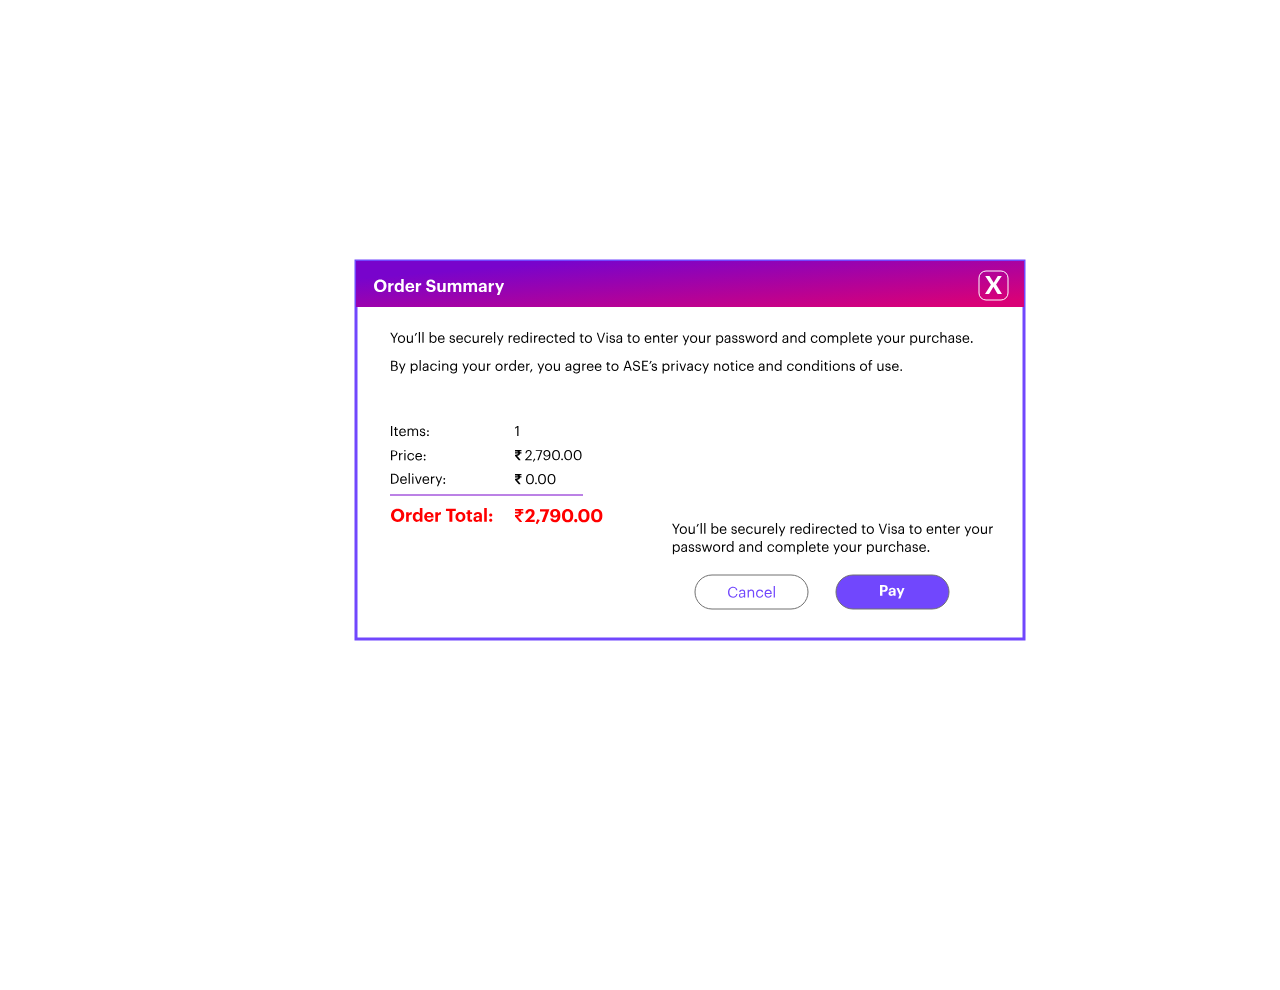
<file: Order_Summary.html>
<!DOCTYPE html>
<html>
<head>
<meta charset="utf-8"/>
<meta http-equiv="X-UA-Compatible" content="IE=edge"/>
<meta name="viewport" content="width=device-width, initial-scale=1.0">
<title>Order Summary</title>
<link rel="stylesheet" type="text/css" id="applicationStylesheet" href="css/stylesos.css"/>
<script id="applicationScript" type="text/javascript" src="scripts/scriptsos.js"></script>
</head>
<body>
<div id="Order_Summary" onclick="application.goBack()">
	<div id="Base_Box">
		<div id="Base_Box_b">
			<svg class="Base_White">
				<rect id="Base_White" rx="0" ry="0" x="0" y="0" width="668" height="378">
				</rect>
			</svg>
			<svg class="Border">
				<rect id="Border" rx="0" ry="0" x="0" y="0" width="668" height="378">
				</rect>
			</svg>
			<svg class="Purple_Top_Ribbon_b">
				<linearGradient id="Purple_Top_Ribbon_b" spreadMethod="pad" x1="0.149" x2="0.974" y1="0.202" y2="0.871">
					<stop offset="0" stop-color="#7804cc" stop-opacity="1"></stop>
					<stop offset="1" stop-color="#d90177" stop-opacity="1"></stop>
				</linearGradient>
				<rect id="Purple_Top_Ribbon_b" rx="0" ry="0" x="0" y="0" width="668" height="46">
				</rect>
			</svg>
		</div>
		<div id="Text_Matter">
			<svg class="Path_2658" viewBox="0.68 -12.92 130.169 15.946">
				<path id="Path_2658" d="M 6.919000148773193 0.1870000064373016 C 10.71000003814697 0.1870000064373016 13.19200038909912 -2.447999954223633 13.19200038909912 -6.068999767303467 L 13.19200038909912 -6.204999923706055 C 13.19200038909912 -9.859999656677246 10.5910005569458 -12.32500076293945 6.935999870300293 -12.32500076293945 C 3.332000017166138 -12.32500076293945 0.6800000071525574 -9.758000373840332 0.6800000071525574 -6.13700008392334 L 0.6800000071525574 -6.000999927520752 C 0.6800000071525574 -2.447999954223633 3.111000061035156 0.1870000064373016 6.919000148773193 0.1870000064373016 Z M 6.96999979019165 -2.00600004196167 C 4.981000423431396 -2.00600004196167 3.553000211715698 -3.53600001335144 3.553000211715698 -6.01800012588501 L 3.553000211715698 -6.153999805450439 C 3.553000211715698 -8.601999282836914 4.828000068664551 -10.14900016784668 6.935999870300293 -10.14900016784668 C 9.060999870300293 -10.14900016784668 10.31900024414062 -8.533999443054199 10.31900024414062 -6.171000003814697 L 10.31900024414062 -6.034999847412109 C 10.31900024414062 -3.586999893188477 9.027000427246094 -2.00600004196167 6.96999979019165 -2.00600004196167 Z M 14.96000003814697 0 L 17.42499923706055 0 L 17.42499923706055 -4.453999996185303 C 17.42499923706055 -6.153999805450439 18.47900009155273 -6.749000072479248 20.29800033569336 -6.73199987411499 L 20.29800033569336 -9.027000427246094 C 18.85300064086914 -9.00999927520752 17.98600006103516 -8.380999565124512 17.42499923706055 -7.190999984741211 L 17.42499923706055 -8.890999794006348 L 14.96000003814697 -8.890999794006348 L 14.96000003814697 0 Z M 25.0580005645752 0.1870000064373016 C 26.36700057983398 0.1870000064373016 27.45499992370605 -0.578000009059906 27.91400146484375 -1.478999972343445 L 27.91400146484375 0 L 30.36200141906738 0 L 30.36200141906738 -12.92000007629395 L 27.91400146484375 -12.92000007629395 L 27.91400146484375 -7.565000057220459 C 27.42100143432617 -8.465999603271484 26.53700065612793 -9.095000267028809 25.10900115966797 -9.095000267028809 C 22.88199996948242 -9.095000267028809 21.19900131225586 -7.377999782562256 21.19900131225586 -4.453999996185303 L 21.19900131225586 -4.318000316619873 C 21.19900131225586 -1.360000014305115 22.89900016784668 0.1870000064373016 25.0580005645752 0.1870000064373016 Z M 25.78900146484375 -1.733999967575073 C 24.56500053405762 -1.733999967575073 23.71500015258789 -2.60099983215332 23.71500015258789 -4.36899995803833 L 23.71500015258789 -4.50499963760376 C 23.71500015258789 -6.27299976348877 24.47999954223633 -7.207999706268311 25.85700035095215 -7.207999706268311 C 27.20000076293945 -7.207999706268311 27.98200035095215 -6.306999683380127 27.98200035095215 -4.539000034332275 L 27.98200035095215 -4.402999877929688 C 27.98200035095215 -2.60099983215332 27.08100128173828 -1.733999967575073 25.78900146484375 -1.733999967575073 Z M 36.65200042724609 0.1870000064373016 C 39.08300018310547 0.1870000064373016 40.61299896240234 -0.8840000033378601 40.90200042724609 -2.805000066757202 L 38.572998046875 -2.805000066757202 C 38.41999816894531 -2.056999921798706 37.8589973449707 -1.564000010490417 36.71999740600586 -1.564000010490417 C 35.37699890136719 -1.564000010490417 34.57799911499023 -2.414000034332275 34.5099983215332 -3.89300012588501 L 40.91899871826172 -3.89300012588501 L 40.91899871826172 -4.572999954223633 C 40.91899871826172 -7.751999855041504 38.87899780273438 -9.095000267028809 36.58399963378906 -9.095000267028809 C 34 -9.095000267028809 32.0109977722168 -7.276000022888184 32.0109977722168 -4.471000194549561 L 32.0109977722168 -4.335000038146973 C 32.0109977722168 -1.496000051498413 33.96599960327148 0.1870000064373016 36.65200042724609 0.1870000064373016 Z M 34.54399871826172 -5.405999660491943 C 34.73099899291992 -6.664000034332275 35.47900009155273 -7.394999980926514 36.58399963378906 -7.394999980926514 C 37.75699996948242 -7.394999980926514 38.4370002746582 -6.749000072479248 38.52199935913086 -5.405999660491943 L 34.54399871826172 -5.405999660491943 Z M 42.53400039672852 0 L 44.99900054931641 0 L 44.99900054931641 -4.453999996185303 C 44.99900054931641 -6.153999805450439 46.05299758911133 -6.749000072479248 47.87199783325195 -6.73199987411499 L 47.87199783325195 -9.027000427246094 C 46.42699813842773 -9.00999927520752 45.55999755859375 -8.380999565124512 44.99900054931641 -7.190999984741211 L 44.99900054931641 -8.890999794006348 L 42.53400039672852 -8.890999794006348 L 42.53400039672852 0 Z M 57.73200225830078 0.1870000064373016 C 60.60499954223633 0.1870000064373016 62.37300109863281 -1.53000009059906 62.37300109863281 -3.688999891281128 C 62.37300109863281 -6.204999923706055 60.86000061035156 -7.004000186920166 57.91899871826172 -7.377999782562256 C 56.04899978637695 -7.649999618530273 55.65800094604492 -8.058000564575195 55.65800094604492 -8.924999237060547 C 55.65800094604492 -9.741000175476074 56.27000045776367 -10.30200004577637 57.47700119018555 -10.30200004577637 C 58.68399810791016 -10.30200004577637 59.33000183105469 -9.791999816894531 59.5 -8.686999320983887 L 62.03300094604492 -8.686999320983887 C 61.8120002746582 -11.10099983215332 60.2140007019043 -12.32500076293945 57.47700119018555 -12.32500076293945 C 54.79100036621094 -12.32500076293945 53.05699920654297 -10.77799987792969 53.05699920654297 -8.704000473022461 C 53.05699920654297 -6.3580002784729 54.33200073242188 -5.423000335693359 57.44300079345703 -5.014999866485596 C 59.22800064086914 -4.743000030517578 59.73799896240234 -4.402999877929688 59.73799896240234 -3.434000015258789 C 59.73799896240234 -2.48199987411499 58.93899917602539 -1.819000005722046 57.73200225830078 -1.819000005722046 C 55.93000030517578 -1.819000005722046 55.47100067138672 -2.720000028610229 55.35200119018555 -3.808000087738037 L 52.71699905395508 -3.808000087738037 C 52.86999893188477 -1.376999974250793 54.40000152587891 0.1870000064373016 57.73200225830078 0.1870000064373016 Z M 67.04799652099609 0.1870000064373016 C 68.51000213623047 0.1870000064373016 69.41099548339844 -0.4929999709129333 69.8699951171875 -1.394000053405762 L 69.8699951171875 0 L 72.31800079345703 0 L 72.31800079345703 -8.890999794006348 L 69.8699951171875 -8.890999794006348 L 69.8699951171875 -3.672000169754028 C 69.8699951171875 -2.36299991607666 69.05400085449219 -1.717000007629395 68.01699829101562 -1.717000007629395 C 66.96299743652344 -1.717000007629395 66.47000122070312 -2.295000076293945 66.47000122070312 -3.502000093460083 L 66.47000122070312 -8.890999794006348 L 64.02199554443359 -8.890999794006348 L 64.02199554443359 -3.162000179290771 C 64.02199554443359 -0.8330000042915344 65.31399536132812 0.1870000064373016 67.04799652099609 0.1870000064373016 Z M 74.49399566650391 0 L 76.95899963378906 0 L 76.95899963378906 -5.252999782562256 C 76.95899963378906 -6.460000038146973 77.7239990234375 -7.072000026702881 78.67599487304688 -7.072000026702881 C 79.54299926757812 -7.072000026702881 80.06999969482422 -6.562000274658203 80.06999969482422 -5.423000335693359 L 80.06999969482422 0 L 82.51799774169922 0 L 82.51799774169922 -5.252999782562256 C 82.51799774169922 -6.460000038146973 83.28299713134766 -7.072000026702881 84.23500061035156 -7.072000026702881 C 85.11899566650391 -7.072000026702881 85.62899780273438 -6.562000274658203 85.62899780273438 -5.423000335693359 L 85.62899780273438 0 L 88.07699584960938 0 L 88.07699584960938 -5.695000171661377 C 88.07699584960938 -8.058000564575195 86.802001953125 -9.095000267028809 85.15299987792969 -9.095000267028809 C 84.03099822998047 -9.095000267028809 82.875 -8.619000434875488 82.16099548339844 -7.548000335693359 C 81.73600006103516 -8.601999282836914 80.85199737548828 -9.095000267028809 79.67900085449219 -9.095000267028809 C 78.35299682617188 -9.095000267028809 77.4010009765625 -8.36400032043457 76.95899963378906 -7.530999660491943 L 76.95899963378906 -8.890999794006348 L 74.49399566650391 -8.890999794006348 L 74.49399566650391 0 Z M 90.18499755859375 0 L 92.65000152587891 0 L 92.65000152587891 -5.252999782562256 C 92.65000152587891 -6.460000038146973 93.41500091552734 -7.072000026702881 94.36699676513672 -7.072000026702881 C 95.23400115966797 -7.072000026702881 95.76100158691406 -6.562000274658203 95.76100158691406 -5.423000335693359 L 95.76100158691406 0 L 98.20899963378906 0 L 98.20899963378906 -5.252999782562256 C 98.20899963378906 -6.460000038146973 98.9739990234375 -7.072000026702881 99.92600250244141 -7.072000026702881 C 100.8099975585938 -7.072000026702881 101.3199996948242 -6.562000274658203 101.3199996948242 -5.423000335693359 L 101.3199996948242 0 L 103.7679977416992 0 L 103.7679977416992 -5.695000171661377 C 103.7679977416992 -8.058000564575195 102.4929962158203 -9.095000267028809 100.8440017700195 -9.095000267028809 C 99.72200012207031 -9.095000267028809 98.56600189208984 -8.619000434875488 97.85199737548828 -7.548000335693359 C 97.427001953125 -8.601999282836914 96.54299926757812 -9.095000267028809 95.37000274658203 -9.095000267028809 C 94.04399871826172 -9.095000267028809 93.09200286865234 -8.36400032043457 92.65000152587891 -7.530999660491943 L 92.65000152587891 -8.890999794006348 L 90.18499755859375 -8.890999794006348 L 90.18499755859375 0 Z M 108.2730026245117 0.1870000064373016 C 109.6669998168945 0.1870000064373016 110.4490051269531 -0.3569999933242798 110.9589996337891 -1.070999979972839 L 110.9589996337891 0 L 113.3560028076172 0 L 113.3560028076172 -5.796999931335449 C 113.3560028076172 -8.211000442504883 111.8090057373047 -9.095000267028809 109.6330032348633 -9.095000267028809 C 107.4570007324219 -9.095000267028809 105.7910003662109 -8.159999847412109 105.6380004882812 -6.052000045776367 L 107.9670028686523 -6.052000045776367 C 108.0690002441406 -6.816999912261963 108.5110015869141 -7.309999942779541 109.4800033569336 -7.309999942779541 C 110.6020050048828 -7.309999942779541 110.9250030517578 -6.73199987411499 110.9250030517578 -5.677999973297119 L 110.9250030517578 -5.321000099182129 L 109.922004699707 -5.321000099182129 C 107.2020034790039 -5.321000099182129 105.2980041503906 -4.539000034332275 105.2980041503906 -2.464999914169312 C 105.2980041503906 -0.5950000286102295 106.6580047607422 0.1870000064373016 108.2730026245117 0.1870000064373016 Z M 109.0040054321289 -1.53000009059906 C 108.1030044555664 -1.53000009059906 107.7120056152344 -1.955000042915344 107.7120056152344 -2.60099983215332 C 107.7120056152344 -3.553000211715698 108.5449981689453 -3.858999967575073 109.9729995727539 -3.858999967575073 L 110.9250030517578 -3.858999967575073 L 110.9250030517578 -3.111000061035156 C 110.9250030517578 -2.125 110.0920028686523 -1.53000009059906 109.0040054321289 -1.53000009059906 Z M 115.463996887207 0 L 117.9290008544922 0 L 117.9290008544922 -4.453999996185303 C 117.9290008544922 -6.153999805450439 118.9830017089844 -6.749000072479248 120.802001953125 -6.73199987411499 L 120.802001953125 -9.027000427246094 C 119.3570022583008 -9.00999927520752 118.4899978637695 -8.380999565124512 117.9290008544922 -7.190999984741211 L 117.9290008544922 -8.890999794006348 L 115.463996887207 -8.890999794006348 L 115.463996887207 0 Z M 123.6579971313477 3.026000022888184 L 126.0379943847656 3.026000022888184 L 130.8489990234375 -8.890999794006348 L 128.4859924316406 -8.890999794006348 L 126.4969940185547 -3.553000211715698 L 124.3379974365234 -8.890999794006348 L 121.6859970092773 -8.890999794006348 L 125.2220001220703 -0.9009999632835388 L 123.6579971313477 3.026000022888184 Z">
				</path>
			</svg>
			<svg class="Path_2659" viewBox="0.322 -10.822 582.862 13.37">
				<path id="Path_2659" d="M 3.667999982833862 0 L 4.886000156402588 0 L 4.886000156402588 -4.354000091552734 L 8.050000190734863 -10.00999927520752 L 6.832000255584717 -10.00999927520752 L 4.311999797821045 -5.361999988555908 L 1.694000005722046 -10.00999927520752 L 0.3219999969005585 -10.00999927520752 L 3.667999982833862 -4.368000030517578 L 3.667999982833862 0 Z M 11.60599994659424 0.1259999871253967 C 13.6919994354248 0.1259999871253967 15.2180004119873 -1.399999976158142 15.2180004119873 -3.611999750137329 L 15.2180004119873 -3.723999977111816 C 15.2180004119873 -5.921999931335449 13.6919994354248 -7.447999954223633 11.61999988555908 -7.447999954223633 C 9.548000335693359 -7.447999954223633 8.022000312805176 -5.907999992370605 8.022000312805176 -3.709999799728394 L 8.022000312805176 -3.598000049591064 C 8.022000312805176 -1.456000089645386 9.520000457763672 0.1259999871253967 11.60599994659424 0.1259999871253967 Z M 11.61999988555908 -0.8399999737739563 C 10.13599967956543 -0.8399999737739563 9.22599983215332 -1.931999921798706 9.22599983215332 -3.598000049591064 L 9.22599983215332 -3.709999799728394 C 9.22599983215332 -5.389999866485596 10.14999961853027 -6.48199987411499 11.61999988555908 -6.48199987411499 C 13.07600021362305 -6.48199987411499 14.01399993896484 -5.389999866485596 14.01399993896484 -3.696000099182129 L 14.01399993896484 -3.598000049591064 C 14.01399993896484 -1.945999979972839 13.09000015258789 -0.8399999737739563 11.61999988555908 -0.8399999737739563 Z M 19.50199890136719 0.1259999871253967 C 20.67799949645996 0.1259999871253967 21.48999977111816 -0.4760000109672546 21.82600021362305 -1.161999940872192 L 21.82600021362305 0 L 22.98799896240234 0 L 22.98799896240234 -7.322000026702881 L 21.82600021362305 -7.322000026702881 L 21.82600021362305 -2.884000062942505 C 21.82600021362305 -1.568000078201294 20.84600067138672 -0.8820000290870667 19.80999946594238 -0.8820000290870667 C 18.6619987487793 -0.8820000290870667 18.11599922180176 -1.456000089645386 18.11599922180176 -2.74399995803833 L 18.11599922180176 -7.322000026702881 L 16.95400047302246 -7.322000026702881 L 16.95400047302246 -2.687999963760376 C 16.95400047302246 -0.671999990940094 18.04599952697754 0.1259999871253967 19.50199890136719 0.1259999871253967 Z M 25.5359992980957 -6.832000255584717 L 27.17399978637695 -9.659999847412109 L 26.0679988861084 -10.16400051116943 L 24.82199859619141 -7.196000099182129 L 25.5359992980957 -6.832000255584717 Z M 28.9379997253418 0 L 30.11399841308594 0 L 30.11399841308594 -10.82200050354004 L 28.9379997253418 -10.82200050354004 L 28.9379997253418 0 Z M 32.52199935913086 0 L 33.69800186157227 0 L 33.69800186157227 -10.82200050354004 L 32.52199935913086 -10.82200050354004 L 32.52199935913086 0 Z M 43.42800140380859 0.1259999871253967 C 45.44400024414062 0.1259999871253967 46.76000213623047 -1.414000034332275 46.76000213623047 -3.654000043869019 L 46.76000213623047 -3.765999794006348 C 46.76000213623047 -6.048000335693359 45.34600067138672 -7.447999954223633 43.42800140380859 -7.447999954223633 C 42.36399841308594 -7.447999954223633 41.36999893188477 -6.803999900817871 40.95000076293945 -6.090000152587891 L 40.95000076293945 -10.82200050354004 L 39.78799819946289 -10.82200050354004 L 39.78799819946289 0 L 40.95000076293945 0 L 40.95000076293945 -1.203999996185303 C 41.36999893188477 -0.4760000109672546 42.23799896240234 0.1259999871253967 43.42800140380859 0.1259999871253967 Z M 43.31599807739258 -0.8399999737739563 C 41.88800048828125 -0.8399999737739563 40.90800094604492 -1.722000002861023 40.90800094604492 -3.598000049591064 L 40.90800094604492 -3.709999799728394 C 40.90800094604492 -5.585999965667725 41.94400024414062 -6.48199987411499 43.30199813842773 -6.48199987411499 C 44.53400039672852 -6.48199987411499 45.55599975585938 -5.558000087738037 45.55599975585938 -3.709999799728394 L 45.55599975585938 -3.598000049591064 C 45.55599975585938 -1.819999933242798 44.77199935913086 -0.8399999737739563 43.31599807739258 -0.8399999737739563 Z M 51.5620002746582 0.1259999871253967 C 53.2140007019043 0.1259999871253967 54.43199920654297 -0.6439999938011169 54.68399810791016 -2.113999843597412 L 53.52199935913086 -2.113999843597412 C 53.36800003051758 -1.259999990463257 52.70999908447266 -0.8399999737739563 51.57600021362305 -0.8399999737739563 C 50.07799911499023 -0.8399999737739563 49.27999877929688 -1.764000058174133 49.2239990234375 -3.430000066757202 L 54.73999786376953 -3.430000066757202 L 54.73999786376953 -3.808000087738037 C 54.73999786376953 -6.425999641418457 53.14400100708008 -7.447999954223633 51.45000076293945 -7.447999954223633 C 49.43399810791016 -7.447999954223633 48.02000045776367 -5.907999992370605 48.02000045776367 -3.696000099182129 L 48.02000045776367 -3.584000110626221 C 48.02000045776367 -1.329999923706055 49.48999786376953 0.1259999871253967 51.5620002746582 0.1259999871253967 Z M 49.26599884033203 -4.368000030517578 C 49.46199798583984 -5.670000076293945 50.2599983215332 -6.48199987411499 51.45000076293945 -6.48199987411499 C 52.65399932861328 -6.48199987411499 53.4379997253418 -5.87999963760376 53.54999923706055 -4.368000030517578 L 49.26599884033203 -4.368000030517578 Z M 62.49599838256836 0.1259999871253967 C 64.27400207519531 0.1259999871253967 65.18399810791016 -0.7699999809265137 65.18399810791016 -2.100000143051147 C 65.18399810791016 -3.654000043869019 64.1199951171875 -3.990000009536743 62.60799789428711 -4.269999980926514 C 61.26399993896484 -4.507999897003174 60.89999771118164 -4.773999691009521 60.89999771118164 -5.432000160217285 C 60.89999771118164 -6.061999797821045 61.44599914550781 -6.48199987411499 62.2859992980957 -6.48199987411499 C 63.20999908447266 -6.48199987411499 63.65799713134766 -6.131999969482422 63.82599639892578 -5.334000110626221 L 64.94599914550781 -5.334000110626221 C 64.75 -6.915999889373779 63.61599731445312 -7.447999954223633 62.29999923706055 -7.447999954223633 C 61.15199661254883 -7.447999954223633 59.82199859619141 -6.748000144958496 59.82199859619141 -5.389999866485596 C 59.82199859619141 -4.116000175476074 60.46599960327148 -3.584000110626221 62.36999893188477 -3.234000205993652 C 63.50399780273438 -3.02400016784668 64.07799530029297 -2.772000074386597 64.07799530029297 -2.002000093460083 C 64.07799530029297 -1.217999935150146 63.58799743652344 -0.8399999737739563 62.48199844360352 -0.8399999737739563 C 61.30599975585938 -0.8399999737739563 60.84399795532227 -1.386000037193298 60.7599983215332 -2.253999948501587 L 59.62599945068359 -2.253999948501587 C 59.69599914550781 -0.7560000419616699 60.74599838256836 0.1259999871253967 62.49599838256836 0.1259999871253967 Z M 69.94400024414062 0.1259999871253967 C 71.59600067138672 0.1259999871253967 72.81400299072266 -0.6439999938011169 73.06600189208984 -2.113999843597412 L 71.90400695800781 -2.113999843597412 C 71.75 -1.259999990463257 71.09200286865234 -0.8399999737739563 69.95800018310547 -0.8399999737739563 C 68.46000671386719 -0.8399999737739563 67.66200256347656 -1.764000058174133 67.60600280761719 -3.430000066757202 L 73.12200164794922 -3.430000066757202 L 73.12200164794922 -3.808000087738037 C 73.12200164794922 -6.425999641418457 71.5260009765625 -7.447999954223633 69.83200073242188 -7.447999954223633 C 67.81600189208984 -7.447999954223633 66.40200042724609 -5.907999992370605 66.40200042724609 -3.696000099182129 L 66.40200042724609 -3.584000110626221 C 66.40200042724609 -1.329999923706055 67.87200164794922 0.1259999871253967 69.94400024414062 0.1259999871253967 Z M 67.64800262451172 -4.368000030517578 C 67.84400177001953 -5.670000076293945 68.64200592041016 -6.48199987411499 69.83200073242188 -6.48199987411499 C 71.03600311279297 -6.48199987411499 71.82000732421875 -5.87999963760376 71.9320068359375 -4.368000030517578 L 67.64800262451172 -4.368000030517578 Z M 77.93799591064453 0.1259999871253967 C 79.70199584960938 0.1259999871253967 80.97599792480469 -1.050000071525574 81.12999725341797 -2.631999969482422 L 80.052001953125 -2.631999969482422 C 79.92599487304688 -1.442000031471252 78.98799896240234 -0.8399999737739563 77.95199584960938 -0.8399999737739563 C 76.53800201416016 -0.8399999737739563 75.55799865722656 -1.79200005531311 75.55799865722656 -3.584000110626221 L 75.55799865722656 -3.696000099182129 C 75.55799865722656 -5.417999744415283 76.58000183105469 -6.48199987411499 77.90999603271484 -6.48199987411499 C 78.91799926757812 -6.48199987411499 79.75799560546875 -6.048000335693359 79.94000244140625 -4.886000156402588 L 81.08799743652344 -4.886000156402588 C 80.86399841308594 -6.748000144958496 79.43599700927734 -7.447999954223633 77.90999603271484 -7.447999954223633 C 75.94999694824219 -7.447999954223633 74.35399627685547 -5.935999870300293 74.35399627685547 -3.696000099182129 L 74.35399627685547 -3.584000110626221 C 74.35399627685547 -1.315999984741211 75.89399719238281 0.1259999871253967 77.93799591064453 0.1259999871253967 Z M 85.35800170898438 0.1259999871253967 C 86.53400421142578 0.1259999871253967 87.34600067138672 -0.4760000109672546 87.68199920654297 -1.161999940872192 L 87.68199920654297 0 L 88.84400177001953 0 L 88.84400177001953 -7.322000026702881 L 87.68199920654297 -7.322000026702881 L 87.68199920654297 -2.884000062942505 C 87.68199920654297 -1.568000078201294 86.70200347900391 -0.8820000290870667 85.66600036621094 -0.8820000290870667 C 84.51800537109375 -0.8820000290870667 83.97200012207031 -1.456000089645386 83.97200012207031 -2.74399995803833 L 83.97200012207031 -7.322000026702881 L 82.81000518798828 -7.322000026702881 L 82.81000518798828 -2.687999963760376 C 82.81000518798828 -0.671999990940094 83.90200042724609 0.1259999871253967 85.35800170898438 0.1259999871253967 Z M 91.19599914550781 0 L 92.35799407958984 0 L 92.35799407958984 -4.01800012588501 C 92.35799407958984 -5.824000358581543 93.29599761962891 -6.28600025177002 94.76599884033203 -6.355999946594238 L 94.76599884033203 -7.447999954223633 C 93.44999694824219 -7.405999660491943 92.81999969482422 -6.832000255584717 92.35799407958984 -6.00600004196167 L 92.35799407958984 -7.322000026702881 L 91.19599914550781 -7.322000026702881 L 91.19599914550781 0 Z M 99.24599456787109 0.1259999871253967 C 100.8979949951172 0.1259999871253967 102.1159973144531 -0.6439999938011169 102.3679962158203 -2.113999843597412 L 101.2059936523438 -2.113999843597412 C 101.0519943237305 -1.259999990463257 100.3939971923828 -0.8399999737739563 99.25999450683594 -0.8399999737739563 C 97.76200103759766 -0.8399999737739563 96.96399688720703 -1.764000058174133 96.90799713134766 -3.430000066757202 L 102.4239959716797 -3.430000066757202 L 102.4239959716797 -3.808000087738037 C 102.4239959716797 -6.425999641418457 100.827995300293 -7.447999954223633 99.13399505615234 -7.447999954223633 C 97.11799621582031 -7.447999954223633 95.70399475097656 -5.907999992370605 95.70399475097656 -3.696000099182129 L 95.70399475097656 -3.584000110626221 C 95.70399475097656 -1.329999923706055 97.17399597167969 0.1259999871253967 99.24599456787109 0.1259999871253967 Z M 96.94999694824219 -4.368000030517578 C 97.14599609375 -5.670000076293945 97.94400024414062 -6.48199987411499 99.13399505615234 -6.48199987411499 C 100.3379974365234 -6.48199987411499 101.1219940185547 -5.87999963760376 101.2339935302734 -4.368000030517578 L 96.94999694824219 -4.368000030517578 Z M 104.2300033569336 0 L 105.4059982299805 0 L 105.4059982299805 -10.82200050354004 L 104.2300033569336 -10.82200050354004 L 104.2300033569336 0 Z M 108.4440002441406 2.547999858856201 L 109.620002746582 2.547999858856201 L 113.6660003662109 -7.322000026702881 L 112.4759979248047 -7.322000026702881 L 110.4459991455078 -2.072000026702881 L 108.2060012817383 -7.322000026702881 L 106.9599990844727 -7.322000026702881 L 109.8300018310547 -0.7560000419616699 L 108.4440002441406 2.547999858856201 Z M 118.9020004272461 0 L 120.0639953613281 0 L 120.0639953613281 -4.01800012588501 C 120.0639953613281 -5.824000358581543 121.0019989013672 -6.28600025177002 122.4720001220703 -6.355999946594238 L 122.4720001220703 -7.447999954223633 C 121.1559982299805 -7.405999660491943 120.5260009765625 -6.832000255584717 120.0639953613281 -6.00600004196167 L 120.0639953613281 -7.322000026702881 L 118.9020004272461 -7.322000026702881 L 118.9020004272461 0 Z M 126.9519958496094 0.1259999871253967 C 128.60400390625 0.1259999871253967 129.8220062255859 -0.6439999938011169 130.0740051269531 -2.113999843597412 L 128.9120025634766 -2.113999843597412 C 128.7579956054688 -1.259999990463257 128.1000061035156 -0.8399999737739563 126.9659957885742 -0.8399999737739563 C 125.4680023193359 -0.8399999737739563 124.6699981689453 -1.764000058174133 124.6139984130859 -3.430000066757202 L 130.1300048828125 -3.430000066757202 L 130.1300048828125 -3.808000087738037 C 130.1300048828125 -6.425999641418457 128.5339965820312 -7.447999954223633 126.8399963378906 -7.447999954223633 C 124.8239974975586 -7.447999954223633 123.4099960327148 -5.907999992370605 123.4099960327148 -3.696000099182129 L 123.4099960327148 -3.584000110626221 C 123.4099960327148 -1.329999923706055 124.879997253418 0.1259999871253967 126.9519958496094 0.1259999871253967 Z M 124.6559982299805 -4.368000030517578 C 124.8519973754883 -5.670000076293945 125.6500015258789 -6.48199987411499 126.8399963378906 -6.48199987411499 C 128.0440063476562 -6.48199987411499 128.8280029296875 -5.87999963760376 128.9400024414062 -4.368000030517578 L 124.6559982299805 -4.368000030517578 Z M 134.6660003662109 0.1259999871253967 C 135.7299957275391 0.1259999871253967 136.7519989013672 -0.5460000038146973 137.1719970703125 -1.259999990463257 L 137.1719970703125 0 L 138.3339996337891 0 L 138.3339996337891 -10.82200050354004 L 137.1719970703125 -10.82200050354004 L 137.1719970703125 -6.145999908447266 C 136.7519989013672 -6.860000133514404 135.9960021972656 -7.447999954223633 134.7779998779297 -7.447999954223633 C 132.7619934082031 -7.447999954223633 131.3619995117188 -5.866000175476074 131.3619995117188 -3.625999927520752 L 131.3619995117188 -3.513999938964844 C 131.3619995117188 -1.23199999332428 132.7480010986328 0.1259999871253967 134.6660003662109 0.1259999871253967 Z M 134.7919921875 -0.8399999737739563 C 133.5599975585938 -0.8399999737739563 132.5659942626953 -1.722000002861023 132.5659942626953 -3.569999933242798 L 132.5659942626953 -3.682000160217285 C 132.5659942626953 -5.460000038146973 133.4339904785156 -6.48199987411499 134.8899993896484 -6.48199987411499 C 136.3179931640625 -6.48199987411499 137.2139892578125 -5.599999904632568 137.2139892578125 -3.723999977111816 L 137.2139892578125 -3.611999750137329 C 137.2139892578125 -1.735999941825867 136.1499938964844 -0.8399999737739563 134.7919921875 -0.8399999737739563 Z M 141.2740020751953 -8.848000526428223 C 141.6940002441406 -8.848000526428223 142.0439910888672 -9.197999954223633 142.0439910888672 -9.618000030517578 C 142.0439910888672 -10.03800010681152 141.6940002441406 -10.38799953460693 141.2740020751953 -10.38799953460693 C 140.8539886474609 -10.38799953460693 140.5039978027344 -10.03800010681152 140.5039978027344 -9.618000030517578 C 140.5039978027344 -9.197999954223633 140.8539886474609 -8.848000526428223 141.2740020751953 -8.848000526428223 Z M 140.7139892578125 0 L 141.8759918212891 0 L 141.8759918212891 -7.322000026702881 L 140.7139892578125 -7.322000026702881 L 140.7139892578125 0 Z M 144.2559967041016 0 L 145.4179992675781 0 L 145.4179992675781 -4.01800012588501 C 145.4179992675781 -5.824000358581543 146.3560028076172 -6.28600025177002 147.8260040283203 -6.355999946594238 L 147.8260040283203 -7.447999954223633 C 146.5099945068359 -7.405999660491943 145.8800048828125 -6.832000255584717 145.4179992675781 -6.00600004196167 L 145.4179992675781 -7.322000026702881 L 144.2559967041016 -7.322000026702881 L 144.2559967041016 0 Z M 152.3059997558594 0.1259999871253967 C 153.9580078125 0.1259999871253967 155.1760101318359 -0.6439999938011169 155.4280090332031 -2.113999843597412 L 154.2660064697266 -2.113999843597412 C 154.1119995117188 -1.259999990463257 153.4540100097656 -0.8399999737739563 152.3200073242188 -0.8399999737739563 C 150.8220062255859 -0.8399999737739563 150.0240020751953 -1.764000058174133 149.9680023193359 -3.430000066757202 L 155.4840087890625 -3.430000066757202 L 155.4840087890625 -3.808000087738037 C 155.4840087890625 -6.425999641418457 153.8880004882812 -7.447999954223633 152.1940002441406 -7.447999954223633 C 150.1780090332031 -7.447999954223633 148.7640075683594 -5.907999992370605 148.7640075683594 -3.696000099182129 L 148.7640075683594 -3.584000110626221 C 148.7640075683594 -1.329999923706055 150.2340087890625 0.1259999871253967 152.3059997558594 0.1259999871253967 Z M 150.010009765625 -4.368000030517578 C 150.2060089111328 -5.670000076293945 151.0039978027344 -6.48199987411499 152.1940002441406 -6.48199987411499 C 153.3980102539062 -6.48199987411499 154.1820068359375 -5.87999963760376 154.2940063476562 -4.368000030517578 L 150.010009765625 -4.368000030517578 Z M 160.3000030517578 0.1259999871253967 C 162.0639953613281 0.1259999871253967 163.3379974365234 -1.050000071525574 163.4920043945312 -2.631999969482422 L 162.4140014648438 -2.631999969482422 C 162.2879943847656 -1.442000031471252 161.3500061035156 -0.8399999737739563 160.3139953613281 -0.8399999737739563 C 158.8999938964844 -0.8399999737739563 157.9199981689453 -1.79200005531311 157.9199981689453 -3.584000110626221 L 157.9199981689453 -3.696000099182129 C 157.9199981689453 -5.417999744415283 158.9420013427734 -6.48199987411499 160.2720031738281 -6.48199987411499 C 161.2799987792969 -6.48199987411499 162.1199951171875 -6.048000335693359 162.302001953125 -4.886000156402588 L 163.4499969482422 -4.886000156402588 C 163.2259979248047 -6.748000144958496 161.7980041503906 -7.447999954223633 160.2720031738281 -7.447999954223633 C 158.3119964599609 -7.447999954223633 156.7160034179688 -5.935999870300293 156.7160034179688 -3.696000099182129 L 156.7160034179688 -3.584000110626221 C 156.7160034179688 -1.315999984741211 158.2559967041016 0.1259999871253967 160.3000030517578 0.1259999871253967 Z M 167.4679870605469 0.09800000488758087 C 167.9440002441406 0.09800000488758087 168.2239990234375 0.02800000086426735 168.4619903564453 -0.0560000017285347 L 168.4619903564453 -1.03600001335144 C 168.2099914550781 -0.9380000233650208 167.9299926757812 -0.8820000290870667 167.5659942626953 -0.8820000290870667 C 166.9779968261719 -0.8820000290870667 166.6559906005859 -1.23199999332428 166.6559906005859 -1.945999979972839 L 166.6559906005859 -6.342000007629395 L 168.3639984130859 -6.342000007629395 L 168.3639984130859 -7.322000026702881 L 166.6559906005859 -7.322000026702881 L 166.6559906005859 -8.98799991607666 L 165.4939880371094 -8.98799991607666 L 165.4939880371094 -7.322000026702881 L 164.4440002441406 -7.322000026702881 L 164.4440002441406 -6.342000007629395 L 165.4939880371094 -6.342000007629395 L 165.4939880371094 -1.833999991416931 C 165.4939880371094 -0.6859999895095825 166.1380004882812 0.09800000488758087 167.4679870605469 0.09800000488758087 Z M 173.2079925537109 0.1259999871253967 C 174.8600006103516 0.1259999871253967 176.0780029296875 -0.6439999938011169 176.3300018310547 -2.113999843597412 L 175.1679992675781 -2.113999843597412 C 175.0139923095703 -1.259999990463257 174.3559875488281 -0.8399999737739563 173.2220001220703 -0.8399999737739563 C 171.7239990234375 -0.8399999737739563 170.9259948730469 -1.764000058174133 170.8699951171875 -3.430000066757202 L 176.3860015869141 -3.430000066757202 L 176.3860015869141 -3.808000087738037 C 176.3860015869141 -6.425999641418457 174.7899932861328 -7.447999954223633 173.0959930419922 -7.447999954223633 C 171.0800018310547 -7.447999954223633 169.6660003662109 -5.907999992370605 169.6660003662109 -3.696000099182129 L 169.6660003662109 -3.584000110626221 C 169.6660003662109 -1.329999923706055 171.1360015869141 0.1259999871253967 173.2079925537109 0.1259999871253967 Z M 170.9120025634766 -4.368000030517578 C 171.1080017089844 -5.670000076293945 171.9059906005859 -6.48199987411499 173.0959930419922 -6.48199987411499 C 174.2999877929688 -6.48199987411499 175.0839996337891 -5.87999963760376 175.1959991455078 -4.368000030517578 L 170.9120025634766 -4.368000030517578 Z M 180.9220123291016 0.1259999871253967 C 181.9860076904297 0.1259999871253967 183.0080108642578 -0.5460000038146973 183.4280090332031 -1.259999990463257 L 183.4280090332031 0 L 184.5900115966797 0 L 184.5900115966797 -10.82200050354004 L 183.4280090332031 -10.82200050354004 L 183.4280090332031 -6.145999908447266 C 183.0080108642578 -6.860000133514404 182.2520141601562 -7.447999954223633 181.0340118408203 -7.447999954223633 C 179.0180053710938 -7.447999954223633 177.6180114746094 -5.866000175476074 177.6180114746094 -3.625999927520752 L 177.6180114746094 -3.513999938964844 C 177.6180114746094 -1.23199999332428 179.0040130615234 0.1259999871253967 180.9220123291016 0.1259999871253967 Z M 181.0480041503906 -0.8399999737739563 C 179.8160095214844 -0.8399999737739563 178.8220062255859 -1.722000002861023 178.8220062255859 -3.569999933242798 L 178.8220062255859 -3.682000160217285 C 178.8220062255859 -5.460000038146973 179.6900024414062 -6.48199987411499 181.1460113525391 -6.48199987411499 C 182.5740051269531 -6.48199987411499 183.4700012207031 -5.599999904632568 183.4700012207031 -3.723999977111816 L 183.4700012207031 -3.611999750137329 C 183.4700012207031 -1.735999941825867 182.406005859375 -0.8399999737739563 181.0480041503906 -0.8399999737739563 Z M 192.8779907226562 0.09800000488758087 C 193.35400390625 0.09800000488758087 193.6340026855469 0.02800000086426735 193.8719940185547 -0.0560000017285347 L 193.8719940185547 -1.03600001335144 C 193.6199951171875 -0.9380000233650208 193.3399963378906 -0.8820000290870667 192.9759979248047 -0.8820000290870667 C 192.3880004882812 -0.8820000290870667 192.0659942626953 -1.23199999332428 192.0659942626953 -1.945999979972839 L 192.0659942626953 -6.342000007629395 L 193.7740020751953 -6.342000007629395 L 193.7740020751953 -7.322000026702881 L 192.0659942626953 -7.322000026702881 L 192.0659942626953 -8.98799991607666 L 190.9039916992188 -8.98799991607666 L 190.9039916992188 -7.322000026702881 L 189.85400390625 -7.322000026702881 L 189.85400390625 -6.342000007629395 L 190.9039916992188 -6.342000007629395 L 190.9039916992188 -1.833999991416931 C 190.9039916992188 -0.6859999895095825 191.5480041503906 0.09800000488758087 192.8779907226562 0.09800000488758087 Z M 198.6600036621094 0.1259999871253967 C 200.7460021972656 0.1259999871253967 202.2720031738281 -1.399999976158142 202.2720031738281 -3.611999750137329 L 202.2720031738281 -3.723999977111816 C 202.2720031738281 -5.921999931335449 200.7460021972656 -7.447999954223633 198.6739959716797 -7.447999954223633 C 196.6020050048828 -7.447999954223633 195.0760040283203 -5.907999992370605 195.0760040283203 -3.709999799728394 L 195.0760040283203 -3.598000049591064 C 195.0760040283203 -1.456000089645386 196.5740051269531 0.1259999871253967 198.6600036621094 0.1259999871253967 Z M 198.6739959716797 -0.8399999737739563 C 197.1900024414062 -0.8399999737739563 196.2799987792969 -1.931999921798706 196.2799987792969 -3.598000049591064 L 196.2799987792969 -3.709999799728394 C 196.2799987792969 -5.389999866485596 197.2039947509766 -6.48199987411499 198.6739959716797 -6.48199987411499 C 200.1300048828125 -6.48199987411499 201.0679931640625 -5.389999866485596 201.0679931640625 -3.696000099182129 L 201.0679931640625 -3.598000049591064 C 201.0679931640625 -1.945999979972839 200.1439971923828 -0.8399999737739563 198.6739959716797 -0.8399999737739563 Z M 210.4340057373047 0 L 211.8899993896484 0 L 215.3479919433594 -10.00999927520752 L 214.1999969482422 -10.00999927520752 L 211.2180023193359 -1.175999999046326 L 208.2359924316406 -10.00999927520752 L 207.0319976806641 -10.00999927520752 L 210.4340057373047 0 Z M 217.3920135498047 -8.848000526428223 C 217.81201171875 -8.848000526428223 218.1620025634766 -9.197999954223633 218.1620025634766 -9.618000030517578 C 218.1620025634766 -10.03800010681152 217.81201171875 -10.38799953460693 217.3920135498047 -10.38799953460693 C 216.9720001220703 -10.38799953460693 216.6220092773438 -10.03800010681152 216.6220092773438 -9.618000030517578 C 216.6220092773438 -9.197999954223633 216.9720001220703 -8.848000526428223 217.3920135498047 -8.848000526428223 Z M 216.8320007324219 0 L 217.9940032958984 0 L 217.9940032958984 -7.322000026702881 L 216.8320007324219 -7.322000026702881 L 216.8320007324219 0 Z M 222.6419982910156 0.1259999871253967 C 224.4199981689453 0.1259999871253967 225.3300018310547 -0.7699999809265137 225.3300018310547 -2.100000143051147 C 225.3300018310547 -3.654000043869019 224.2659912109375 -3.990000009536743 222.7539978027344 -4.269999980926514 C 221.4100036621094 -4.507999897003174 221.0460052490234 -4.773999691009521 221.0460052490234 -5.432000160217285 C 221.0460052490234 -6.061999797821045 221.5919952392578 -6.48199987411499 222.4319915771484 -6.48199987411499 C 223.3560028076172 -6.48199987411499 223.8040008544922 -6.131999969482422 223.9720001220703 -5.334000110626221 L 225.0919952392578 -5.334000110626221 C 224.89599609375 -6.915999889373779 223.7619934082031 -7.447999954223633 222.4459991455078 -7.447999954223633 C 221.2980041503906 -7.447999954223633 219.9680023193359 -6.748000144958496 219.9680023193359 -5.389999866485596 C 219.9680023193359 -4.116000175476074 220.6119995117188 -3.584000110626221 222.5159912109375 -3.234000205993652 C 223.6499938964844 -3.02400016784668 224.2239990234375 -2.772000074386597 224.2239990234375 -2.002000093460083 C 224.2239990234375 -1.217999935150146 223.7339935302734 -0.8399999737739563 222.6279907226562 -0.8399999737739563 C 221.4519958496094 -0.8399999737739563 220.9900054931641 -1.386000037193298 220.9059906005859 -2.253999948501587 L 219.7720031738281 -2.253999948501587 C 219.8419952392578 -0.7560000419616699 220.8919982910156 0.1259999871253967 222.6419982910156 0.1259999871253967 Z M 228.9279937744141 0.1259999871253967 C 230.0059967041016 0.1259999871253967 230.6640014648438 -0.2380000054836273 231.2099914550781 -0.9240000247955322 L 231.2099914550781 0 L 232.3719940185547 0 L 232.3719940185547 -4.829999923706055 C 232.3719940185547 -6.874000072479248 231.0979919433594 -7.447999954223633 229.697998046875 -7.447999954223633 C 228.2839965820312 -7.447999954223633 226.9539947509766 -6.832000255584717 226.8000030517578 -5.165999889373779 L 227.9620056152344 -5.165999889373779 C 228.0740051269531 -6.061999797821045 228.6340026855469 -6.48199987411499 229.6419982910156 -6.48199987411499 C 230.7619934082031 -6.48199987411499 231.2099914550781 -5.992000102996826 231.2099914550781 -4.829999923706055 L 231.2099914550781 -4.298000335693359 L 230.1600036621094 -4.298000335693359 C 228.2839965820312 -4.298000335693359 226.4920043945312 -3.723999977111816 226.4920043945312 -2.029999971389771 C 226.4920043945312 -0.5320000052452087 227.5699920654297 0.1259999871253967 228.9279937744141 0.1259999871253967 Z M 229.0399932861328 -0.7979999780654907 C 228.0180053710938 -0.7979999780654907 227.6539916992188 -1.273999929428101 227.6539916992188 -2.029999971389771 C 227.6539916992188 -3.108000040054321 228.7319946289062 -3.471999883651733 230.2019958496094 -3.471999883651733 L 231.2099914550781 -3.471999883651733 L 231.2099914550781 -2.562000036239624 C 231.2099914550781 -1.427999973297119 230.2720031738281 -0.7979999780654907 229.0399932861328 -0.7979999780654907 Z M 240.5899963378906 0.09800000488758087 C 241.0660095214844 0.09800000488758087 241.3460083007812 0.02800000086426735 241.5839996337891 -0.0560000017285347 L 241.5839996337891 -1.03600001335144 C 241.3320007324219 -0.9380000233650208 241.052001953125 -0.8820000290870667 240.6880035400391 -0.8820000290870667 C 240.1000061035156 -0.8820000290870667 239.7779998779297 -1.23199999332428 239.7779998779297 -1.945999979972839 L 239.7779998779297 -6.342000007629395 L 241.4860076904297 -6.342000007629395 L 241.4860076904297 -7.322000026702881 L 239.7779998779297 -7.322000026702881 L 239.7779998779297 -8.98799991607666 L 238.6159973144531 -8.98799991607666 L 238.6159973144531 -7.322000026702881 L 237.5660095214844 -7.322000026702881 L 237.5660095214844 -6.342000007629395 L 238.6159973144531 -6.342000007629395 L 238.6159973144531 -1.833999991416931 C 238.6159973144531 -0.6859999895095825 239.260009765625 0.09800000488758087 240.5899963378906 0.09800000488758087 Z M 246.3720092773438 0.1259999871253967 C 248.4580078125 0.1259999871253967 249.9840087890625 -1.399999976158142 249.9840087890625 -3.611999750137329 L 249.9840087890625 -3.723999977111816 C 249.9840087890625 -5.921999931335449 248.4580078125 -7.447999954223633 246.3860015869141 -7.447999954223633 C 244.3140106201172 -7.447999954223633 242.7880096435547 -5.907999992370605 242.7880096435547 -3.709999799728394 L 242.7880096435547 -3.598000049591064 C 242.7880096435547 -1.456000089645386 244.2860107421875 0.1259999871253967 246.3720092773438 0.1259999871253967 Z M 246.3860015869141 -0.8399999737739563 C 244.9020080566406 -0.8399999737739563 243.9920043945312 -1.931999921798706 243.9920043945312 -3.598000049591064 L 243.9920043945312 -3.709999799728394 C 243.9920043945312 -5.389999866485596 244.9160003662109 -6.48199987411499 246.3860015869141 -6.48199987411499 C 247.8420104980469 -6.48199987411499 248.7799987792969 -5.389999866485596 248.7799987792969 -3.696000099182129 L 248.7799987792969 -3.598000049591064 C 248.7799987792969 -1.945999979972839 247.8560028076172 -0.8399999737739563 246.3860015869141 -0.8399999737739563 Z M 258.4960021972656 0.1259999871253967 C 260.1480102539062 0.1259999871253967 261.3659973144531 -0.6439999938011169 261.6180114746094 -2.113999843597412 L 260.4559936523438 -2.113999843597412 C 260.302001953125 -1.259999990463257 259.6440124511719 -0.8399999737739563 258.510009765625 -0.8399999737739563 C 257.0119934082031 -0.8399999737739563 256.2140197753906 -1.764000058174133 256.1580200195312 -3.430000066757202 L 261.6740112304688 -3.430000066757202 L 261.6740112304688 -3.808000087738037 C 261.6740112304688 -6.425999641418457 260.0780029296875 -7.447999954223633 258.3840026855469 -7.447999954223633 C 256.3680114746094 -7.447999954223633 254.9540100097656 -5.907999992370605 254.9540100097656 -3.696000099182129 L 254.9540100097656 -3.584000110626221 C 254.9540100097656 -1.329999923706055 256.4240112304688 0.1259999871253967 258.4960021972656 0.1259999871253967 Z M 256.2000122070312 -4.368000030517578 C 256.39599609375 -5.670000076293945 257.1940002441406 -6.48199987411499 258.3840026855469 -6.48199987411499 C 259.5880126953125 -6.48199987411499 260.3720092773438 -5.87999963760376 260.4840087890625 -4.368000030517578 L 256.2000122070312 -4.368000030517578 Z M 263.4519958496094 0 L 264.614013671875 0 L 264.614013671875 -4.438000202178955 C 264.614013671875 -5.754000186920166 265.5799865722656 -6.440000057220459 266.6579895019531 -6.440000057220459 C 267.8340148925781 -6.440000057220459 268.3800048828125 -5.866000175476074 268.3800048828125 -4.578000068664551 L 268.3800048828125 0 L 269.5419921875 0 L 269.5419921875 -4.49399995803833 C 269.5419921875 -6.621999740600586 268.4779968261719 -7.447999954223633 266.9660034179688 -7.447999954223633 C 265.7619934082031 -7.447999954223633 264.9500122070312 -6.845999717712402 264.614013671875 -6.159999847412109 L 264.614013671875 -7.322000026702881 L 263.4519958496094 -7.322000026702881 L 263.4519958496094 0 Z M 274.0500183105469 0.09800000488758087 C 274.5260009765625 0.09800000488758087 274.8059997558594 0.02800000086426735 275.0440063476562 -0.0560000017285347 L 275.0440063476562 -1.03600001335144 C 274.7920227050781 -0.9380000233650208 274.5120239257812 -0.8820000290870667 274.1480102539062 -0.8820000290870667 C 273.5599975585938 -0.8820000290870667 273.2380065917969 -1.23199999332428 273.2380065917969 -1.945999979972839 L 273.2380065917969 -6.342000007629395 L 274.9460144042969 -6.342000007629395 L 274.9460144042969 -7.322000026702881 L 273.2380065917969 -7.322000026702881 L 273.2380065917969 -8.98799991607666 L 272.0760192871094 -8.98799991607666 L 272.0760192871094 -7.322000026702881 L 271.0260009765625 -7.322000026702881 L 271.0260009765625 -6.342000007629395 L 272.0760192871094 -6.342000007629395 L 272.0760192871094 -1.833999991416931 C 272.0760192871094 -0.6859999895095825 272.7200012207031 0.09800000488758087 274.0500183105469 0.09800000488758087 Z M 279.7900085449219 0.1259999871253967 C 281.4420166015625 0.1259999871253967 282.6600036621094 -0.6439999938011169 282.9120178222656 -2.113999843597412 L 281.75 -2.113999843597412 C 281.5960083007812 -1.259999990463257 280.9380187988281 -0.8399999737739563 279.8040161132812 -0.8399999737739563 C 278.3059997558594 -0.8399999737739563 277.5080261230469 -1.764000058174133 277.4520263671875 -3.430000066757202 L 282.968017578125 -3.430000066757202 L 282.968017578125 -3.808000087738037 C 282.968017578125 -6.425999641418457 281.3720092773438 -7.447999954223633 279.6780090332031 -7.447999954223633 C 277.6620178222656 -7.447999954223633 276.2480163574219 -5.907999992370605 276.2480163574219 -3.696000099182129 L 276.2480163574219 -3.584000110626221 C 276.2480163574219 -1.329999923706055 277.718017578125 0.1259999871253967 279.7900085449219 0.1259999871253967 Z M 277.4940185546875 -4.368000030517578 C 277.6900024414062 -5.670000076293945 278.4880065917969 -6.48199987411499 279.6780090332031 -6.48199987411499 C 280.8820190429688 -6.48199987411499 281.666015625 -5.87999963760376 281.7780151367188 -4.368000030517578 L 277.4940185546875 -4.368000030517578 Z M 284.7460021972656 0 L 285.9080200195312 0 L 285.9080200195312 -4.01800012588501 C 285.9080200195312 -5.824000358581543 286.8460083007812 -6.28600025177002 288.3160095214844 -6.355999946594238 L 288.3160095214844 -7.447999954223633 C 287 -7.405999660491943 286.3699951171875 -6.832000255584717 285.9080200195312 -6.00600004196167 L 285.9080200195312 -7.322000026702881 L 284.7460021972656 -7.322000026702881 L 284.7460021972656 0 Z M 294.3780212402344 2.547999858856201 L 295.5540161132812 2.547999858856201 L 299.6000061035156 -7.322000026702881 L 298.4100036621094 -7.322000026702881 L 296.3800048828125 -2.072000026702881 L 294.1400146484375 -7.322000026702881 L 292.8940124511719 -7.322000026702881 L 295.7640075683594 -0.7560000419616699 L 294.3780212402344 2.547999858856201 Z M 303.9539794921875 0.1259999871253967 C 306.0399780273438 0.1259999871253967 307.5659790039062 -1.399999976158142 307.5659790039062 -3.611999750137329 L 307.5659790039062 -3.723999977111816 C 307.5659790039062 -5.921999931335449 306.0399780273438 -7.447999954223633 303.9679870605469 -7.447999954223633 C 301.89599609375 -7.447999954223633 300.3699951171875 -5.907999992370605 300.3699951171875 -3.709999799728394 L 300.3699951171875 -3.598000049591064 C 300.3699951171875 -1.456000089645386 301.8679809570312 0.1259999871253967 303.9539794921875 0.1259999871253967 Z M 303.9679870605469 -0.8399999737739563 C 302.4839782714844 -0.8399999737739563 301.5740051269531 -1.931999921798706 301.5740051269531 -3.598000049591064 L 301.5740051269531 -3.709999799728394 C 301.5740051269531 -5.389999866485596 302.4979858398438 -6.48199987411499 303.9679870605469 -6.48199987411499 C 305.4239807128906 -6.48199987411499 306.3619995117188 -5.389999866485596 306.3619995117188 -3.696000099182129 L 306.3619995117188 -3.598000049591064 C 306.3619995117188 -1.945999979972839 305.43798828125 -0.8399999737739563 303.9679870605469 -0.8399999737739563 Z M 311.8500061035156 0.1259999871253967 C 313.0260009765625 0.1259999871253967 313.8380126953125 -0.4760000109672546 314.1740112304688 -1.161999940872192 L 314.1740112304688 0 L 315.3360290527344 0 L 315.3360290527344 -7.322000026702881 L 314.1740112304688 -7.322000026702881 L 314.1740112304688 -2.884000062942505 C 314.1740112304688 -1.568000078201294 313.1940002441406 -0.8820000290870667 312.1580200195312 -0.8820000290870667 C 311.010009765625 -0.8820000290870667 310.4640197753906 -1.456000089645386 310.4640197753906 -2.74399995803833 L 310.4640197753906 -7.322000026702881 L 309.302001953125 -7.322000026702881 L 309.302001953125 -2.687999963760376 C 309.302001953125 -0.671999990940094 310.3940124511719 0.1259999871253967 311.8500061035156 0.1259999871253967 Z M 317.68798828125 0 L 318.8500061035156 0 L 318.8500061035156 -4.01800012588501 C 318.8500061035156 -5.824000358581543 319.7879943847656 -6.28600025177002 321.2579956054688 -6.355999946594238 L 321.2579956054688 -7.447999954223633 C 319.9419860839844 -7.405999660491943 319.3119812011719 -6.832000255584717 318.8500061035156 -6.00600004196167 L 318.8500061035156 -7.322000026702881 L 317.68798828125 -7.322000026702881 L 317.68798828125 0 Z M 326.6619873046875 2.547999858856201 L 327.8240051269531 2.547999858856201 L 327.8240051269531 -1.203999996185303 C 328.2439880371094 -0.4760000109672546 329.0979919433594 0.1259999871253967 330.302001953125 0.1259999871253967 C 332.3179931640625 0.1259999871253967 333.6340026855469 -1.414000034332275 333.6340026855469 -3.654000043869019 L 333.6340026855469 -3.765999794006348 C 333.6340026855469 -6.048000335693359 332.2200012207031 -7.447999954223633 330.302001953125 -7.447999954223633 C 329.2380065917969 -7.447999954223633 328.2439880371094 -6.803999900817871 327.8240051269531 -6.090000152587891 L 327.8240051269531 -7.322000026702881 L 326.6619873046875 -7.322000026702881 L 326.6619873046875 2.547999858856201 Z M 330.1900024414062 -0.8399999737739563 C 328.7619934082031 -0.8399999737739563 327.781982421875 -1.722000002861023 327.781982421875 -3.598000049591064 L 327.781982421875 -3.709999799728394 C 327.781982421875 -5.585999965667725 328.8179931640625 -6.48199987411499 330.1759948730469 -6.48199987411499 C 331.4079895019531 -6.48199987411499 332.4299926757812 -5.558000087738037 332.4299926757812 -3.709999799728394 L 332.4299926757812 -3.598000049591064 C 332.4299926757812 -1.819999933242798 331.64599609375 -0.8399999737739563 330.1900024414062 -0.8399999737739563 Z M 337.2740173339844 0.1259999871253967 C 338.3520202636719 0.1259999871253967 339.010009765625 -0.2380000054836273 339.5559997558594 -0.9240000247955322 L 339.5559997558594 0 L 340.718017578125 0 L 340.718017578125 -4.829999923706055 C 340.718017578125 -6.874000072479248 339.4440002441406 -7.447999954223633 338.0440063476562 -7.447999954223633 C 336.6300048828125 -7.447999954223633 335.3000183105469 -6.832000255584717 335.14599609375 -5.165999889373779 L 336.3080139160156 -5.165999889373779 C 336.4200134277344 -6.061999797821045 336.9800109863281 -6.48199987411499 337.9880065917969 -6.48199987411499 C 339.1080017089844 -6.48199987411499 339.5559997558594 -5.992000102996826 339.5559997558594 -4.829999923706055 L 339.5559997558594 -4.298000335693359 L 338.5060119628906 -4.298000335693359 C 336.6300048828125 -4.298000335693359 334.8380126953125 -3.723999977111816 334.8380126953125 -2.029999971389771 C 334.8380126953125 -0.5320000052452087 335.916015625 0.1259999871253967 337.2740173339844 0.1259999871253967 Z M 337.3860168457031 -0.7979999780654907 C 336.364013671875 -0.7979999780654907 336 -1.273999929428101 336 -2.029999971389771 C 336 -3.108000040054321 337.0780029296875 -3.471999883651733 338.5480041503906 -3.471999883651733 L 339.5559997558594 -3.471999883651733 L 339.5559997558594 -2.562000036239624 C 339.5559997558594 -1.427999973297119 338.6180114746094 -0.7979999780654907 337.3860168457031 -0.7979999780654907 Z M 345.2680053710938 0.1259999871253967 C 347.0460205078125 0.1259999871253967 347.9559936523438 -0.7699999809265137 347.9559936523438 -2.100000143051147 C 347.9559936523438 -3.654000043869019 346.8919982910156 -3.990000009536743 345.3800048828125 -4.269999980926514 C 344.0360107421875 -4.507999897003174 343.6719970703125 -4.773999691009521 343.6719970703125 -5.432000160217285 C 343.6719970703125 -6.061999797821045 344.218017578125 -6.48199987411499 345.0580139160156 -6.48199987411499 C 345.9819946289062 -6.48199987411499 346.4299926757812 -6.131999969482422 346.5979919433594 -5.334000110626221 L 347.718017578125 -5.334000110626221 C 347.5220031738281 -6.915999889373779 346.3880004882812 -7.447999954223633 345.0719909667969 -7.447999954223633 C 343.9240112304688 -7.447999954223633 342.593994140625 -6.748000144958496 342.593994140625 -5.389999866485596 C 342.593994140625 -4.116000175476074 343.2380065917969 -3.584000110626221 345.1419982910156 -3.234000205993652 C 346.2760009765625 -3.02400016784668 346.8500061035156 -2.772000074386597 346.8500061035156 -2.002000093460083 C 346.8500061035156 -1.217999935150146 346.3600158691406 -0.8399999737739563 345.2539978027344 -0.8399999737739563 C 344.0780029296875 -0.8399999737739563 343.6159973144531 -1.386000037193298 343.5320129394531 -2.253999948501587 L 342.3980102539062 -2.253999948501587 C 342.468017578125 -0.7560000419616699 343.5180053710938 0.1259999871253967 345.2680053710938 0.1259999871253967 Z M 351.9880065917969 0.1259999871253967 C 353.7659912109375 0.1259999871253967 354.6759948730469 -0.7699999809265137 354.6759948730469 -2.100000143051147 C 354.6759948730469 -3.654000043869019 353.6119995117188 -3.990000009536743 352.1000061035156 -4.269999980926514 C 350.7560119628906 -4.507999897003174 350.3919982910156 -4.773999691009521 350.3919982910156 -5.432000160217285 C 350.3919982910156 -6.061999797821045 350.9380187988281 -6.48199987411499 351.7780151367188 -6.48199987411499 C 352.7019958496094 -6.48199987411499 353.1499938964844 -6.131999969482422 353.3179931640625 -5.334000110626221 L 354.4380187988281 -5.334000110626221 C 354.2420043945312 -6.915999889373779 353.1080017089844 -7.447999954223633 351.7919921875 -7.447999954223633 C 350.6440124511719 -7.447999954223633 349.3139953613281 -6.748000144958496 349.3139953613281 -5.389999866485596 C 349.3139953613281 -4.116000175476074 349.9580078125 -3.584000110626221 351.8619995117188 -3.234000205993652 C 352.9960021972656 -3.02400016784668 353.5700073242188 -2.772000074386597 353.5700073242188 -2.002000093460083 C 353.5700073242188 -1.217999935150146 353.0800170898438 -0.8399999737739563 351.9739990234375 -0.8399999737739563 C 350.7980041503906 -0.8399999737739563 350.3359985351562 -1.386000037193298 350.2520141601562 -2.253999948501587 L 349.1180114746094 -2.253999948501587 C 349.1880187988281 -0.7560000419616699 350.2380065917969 0.1259999871253967 351.9880065917969 0.1259999871253967 Z M 357.8399963378906 0 L 359.114013671875 0 L 360.8219909667969 -5.48799991607666 L 362.3479919433594 0 L 363.635986328125 0 L 365.9179992675781 -7.322000026702881 L 364.7279968261719 -7.322000026702881 L 363.0060119628906 -1.427999973297119 L 361.3399963378906 -7.322000026702881 L 360.3320007324219 -7.322000026702881 L 358.5539855957031 -1.427999973297119 L 356.8460083007812 -7.322000026702881 L 355.5859985351562 -7.322000026702881 L 357.8399963378906 0 Z M 370.3840026855469 0.1259999871253967 C 372.4700012207031 0.1259999871253967 373.9960021972656 -1.399999976158142 373.9960021972656 -3.611999750137329 L 373.9960021972656 -3.723999977111816 C 373.9960021972656 -5.921999931335449 372.4700012207031 -7.447999954223633 370.3980102539062 -7.447999954223633 C 368.3260192871094 -7.447999954223633 366.8000183105469 -5.907999992370605 366.8000183105469 -3.709999799728394 L 366.8000183105469 -3.598000049591064 C 366.8000183105469 -1.456000089645386 368.2980041503906 0.1259999871253967 370.3840026855469 0.1259999871253967 Z M 370.3980102539062 -0.8399999737739563 C 368.9140014648438 -0.8399999737739563 368.0040283203125 -1.931999921798706 368.0040283203125 -3.598000049591064 L 368.0040283203125 -3.709999799728394 C 368.0040283203125 -5.389999866485596 368.9280090332031 -6.48199987411499 370.3980102539062 -6.48199987411499 C 371.85400390625 -6.48199987411499 372.7920227050781 -5.389999866485596 372.7920227050781 -3.696000099182129 L 372.7920227050781 -3.598000049591064 C 372.7920227050781 -1.945999979972839 371.8680114746094 -0.8399999737739563 370.3980102539062 -0.8399999737739563 Z M 375.802001953125 0 L 376.9640197753906 0 L 376.9640197753906 -4.01800012588501 C 376.9640197753906 -5.824000358581543 377.9020080566406 -6.28600025177002 379.3720092773438 -6.355999946594238 L 379.3720092773438 -7.447999954223633 C 378.0559997558594 -7.405999660491943 377.4259948730469 -6.832000255584717 376.9640197753906 -6.00600004196167 L 376.9640197753906 -7.322000026702881 L 375.802001953125 -7.322000026702881 L 375.802001953125 0 Z M 383.6139831542969 0.1259999871253967 C 384.677978515625 0.1259999871253967 385.6999816894531 -0.5460000038146973 386.1199951171875 -1.259999990463257 L 386.1199951171875 0 L 387.281982421875 0 L 387.281982421875 -10.82200050354004 L 386.1199951171875 -10.82200050354004 L 386.1199951171875 -6.145999908447266 C 385.6999816894531 -6.860000133514404 384.9440002441406 -7.447999954223633 383.7259826660156 -7.447999954223633 C 381.7099914550781 -7.447999954223633 380.3099975585938 -5.866000175476074 380.3099975585938 -3.625999927520752 L 380.3099975585938 -3.513999938964844 C 380.3099975585938 -1.23199999332428 381.6959838867188 0.1259999871253967 383.6139831542969 0.1259999871253967 Z M 383.739990234375 -0.8399999737739563 C 382.5079956054688 -0.8399999737739563 381.5140075683594 -1.722000002861023 381.5140075683594 -3.569999933242798 L 381.5140075683594 -3.682000160217285 C 381.5140075683594 -5.460000038146973 382.3819885253906 -6.48199987411499 383.8379821777344 -6.48199987411499 C 385.2659912109375 -6.48199987411499 386.1619873046875 -5.599999904632568 386.1619873046875 -3.723999977111816 L 386.1619873046875 -3.611999750137329 C 386.1619873046875 -1.735999941825867 385.0979919433594 -0.8399999737739563 383.739990234375 -0.8399999737739563 Z M 395.1780090332031 0.1259999871253967 C 396.2560119628906 0.1259999871253967 396.9140014648438 -0.2380000054836273 397.4599914550781 -0.9240000247955322 L 397.4599914550781 0 L 398.6220092773438 0 L 398.6220092773438 -4.829999923706055 C 398.6220092773438 -6.874000072479248 397.3479919433594 -7.447999954223633 395.947998046875 -7.447999954223633 C 394.5339965820312 -7.447999954223633 393.2040100097656 -6.832000255584717 393.0499877929688 -5.165999889373779 L 394.2120056152344 -5.165999889373779 C 394.3240051269531 -6.061999797821045 394.8840026855469 -6.48199987411499 395.8919982910156 -6.48199987411499 C 397.0119934082031 -6.48199987411499 397.4599914550781 -5.992000102996826 397.4599914550781 -4.829999923706055 L 397.4599914550781 -4.298000335693359 L 396.4100036621094 -4.298000335693359 C 394.5339965820312 -4.298000335693359 392.7420043945312 -3.723999977111816 392.7420043945312 -2.029999971389771 C 392.7420043945312 -0.5320000052452087 393.8200073242188 0.1259999871253967 395.1780090332031 0.1259999871253967 Z M 395.2900085449219 -0.7979999780654907 C 394.2680053710938 -0.7979999780654907 393.9039916992188 -1.273999929428101 393.9039916992188 -2.029999971389771 C 393.9039916992188 -3.108000040054321 394.9819946289062 -3.471999883651733 396.4519958496094 -3.471999883651733 L 397.4599914550781 -3.471999883651733 L 397.4599914550781 -2.562000036239624 C 397.4599914550781 -1.427999973297119 396.5220031738281 -0.7979999780654907 395.2900085449219 -0.7979999780654907 Z M 400.9039916992188 0 L 402.0660095214844 0 L 402.0660095214844 -4.438000202178955 C 402.0660095214844 -5.754000186920166 403.031982421875 -6.440000057220459 404.1099853515625 -6.440000057220459 C 405.2860107421875 -6.440000057220459 405.8320007324219 -5.866000175476074 405.8320007324219 -4.578000068664551 L 405.8320007324219 0 L 406.9939880371094 0 L 406.9939880371094 -4.49399995803833 C 406.9939880371094 -6.621999740600586 405.9299926757812 -7.447999954223633 404.4179992675781 -7.447999954223633 C 403.2139892578125 -7.447999954223633 402.4020080566406 -6.845999717712402 402.0660095214844 -6.159999847412109 L 402.0660095214844 -7.322000026702881 L 400.9039916992188 -7.322000026702881 L 400.9039916992188 0 Z M 412.0339965820312 0.1259999871253967 C 413.0979919433594 0.1259999871253967 414.1199951171875 -0.5460000038146973 414.5400085449219 -1.259999990463257 L 414.5400085449219 0 L 415.7019958496094 0 L 415.7019958496094 -10.82200050354004 L 414.5400085449219 -10.82200050354004 L 414.5400085449219 -6.145999908447266 C 414.1199951171875 -6.860000133514404 413.364013671875 -7.447999954223633 412.14599609375 -7.447999954223633 C 410.1300048828125 -7.447999954223633 408.7300109863281 -5.866000175476074 408.7300109863281 -3.625999927520752 L 408.7300109863281 -3.513999938964844 C 408.7300109863281 -1.23199999332428 410.1159973144531 0.1259999871253967 412.0339965820312 0.1259999871253967 Z M 412.1600036621094 -0.8399999737739563 C 410.9280090332031 -0.8399999737739563 409.9340209960938 -1.722000002861023 409.9340209960938 -3.569999933242798 L 409.9340209960938 -3.682000160217285 C 409.9340209960938 -5.460000038146973 410.802001953125 -6.48199987411499 412.2579956054688 -6.48199987411499 C 413.6860046386719 -6.48199987411499 414.5820007324219 -5.599999904632568 414.5820007324219 -3.723999977111816 L 414.5820007324219 -3.611999750137329 C 414.5820007324219 -1.735999941825867 413.5180053710938 -0.8399999737739563 412.1600036621094 -0.8399999737739563 Z M 424.802001953125 0.1259999871253967 C 426.5660095214844 0.1259999871253967 427.8400268554688 -1.050000071525574 427.9940185546875 -2.631999969482422 L 426.916015625 -2.631999969482422 C 426.7900085449219 -1.442000031471252 425.8520202636719 -0.8399999737739563 424.8160095214844 -0.8399999737739563 C 423.4020080566406 -0.8399999737739563 422.4220275878906 -1.79200005531311 422.4220275878906 -3.584000110626221 L 422.4220275878906 -3.696000099182129 C 422.4220275878906 -5.417999744415283 423.4440002441406 -6.48199987411499 424.7740173339844 -6.48199987411499 C 425.7820129394531 -6.48199987411499 426.6220092773438 -6.048000335693359 426.8040161132812 -4.886000156402588 L 427.9520263671875 -4.886000156402588 C 427.72802734375 -6.748000144958496 426.3000183105469 -7.447999954223633 424.7740173339844 -7.447999954223633 C 422.8140258789062 -7.447999954223633 421.218017578125 -5.935999870300293 421.218017578125 -3.696000099182129 L 421.218017578125 -3.584000110626221 C 421.218017578125 -1.315999984741211 422.7580261230469 0.1259999871253967 424.802001953125 0.1259999871253967 Z M 432.781982421875 0.1259999871253967 C 434.8679809570312 0.1259999871253967 436.3939819335938 -1.399999976158142 436.3939819335938 -3.611999750137329 L 436.3939819335938 -3.723999977111816 C 436.3939819335938 -5.921999931335449 434.8679809570312 -7.447999954223633 432.7959899902344 -7.447999954223633 C 430.7239990234375 -7.447999954223633 429.197998046875 -5.907999992370605 429.197998046875 -3.709999799728394 L 429.197998046875 -3.598000049591064 C 429.197998046875 -1.456000089645386 430.6959838867188 0.1259999871253967 432.781982421875 0.1259999871253967 Z M 432.7959899902344 -0.8399999737739563 C 431.3119812011719 -0.8399999737739563 430.4020080566406 -1.931999921798706 430.4020080566406 -3.598000049591064 L 430.4020080566406 -3.709999799728394 C 430.4020080566406 -5.389999866485596 431.3259887695312 -6.48199987411499 432.7959899902344 -6.48199987411499 C 434.2519836425781 -6.48199987411499 435.1900024414062 -5.389999866485596 435.1900024414062 -3.696000099182129 L 435.1900024414062 -3.598000049591064 C 435.1900024414062 -1.945999979972839 434.2659912109375 -0.8399999737739563 432.7959899902344 -0.8399999737739563 Z M 438.1999816894531 0 L 439.3619995117188 0 L 439.3619995117188 -4.480000019073486 C 439.3619995117188 -5.796000003814697 440.3419799804688 -6.440000057220459 441.2939758300781 -6.440000057220459 C 442.302001953125 -6.440000057220459 442.8479919433594 -5.907999992370605 442.8479919433594 -4.62000036239624 L 442.8479919433594 0 L 444.0099792480469 0 L 444.0099792480469 -4.480000019073486 C 444.0099792480469 -5.796000003814697 444.989990234375 -6.440000057220459 445.9419860839844 -6.440000057220459 C 446.9499816894531 -6.440000057220459 447.4959716796875 -5.907999992370605 447.4959716796875 -4.62000036239624 L 447.4959716796875 0 L 448.6579895019531 0 L 448.6579895019531 -4.53600025177002 C 448.6579895019531 -6.664000034332275 447.5099792480469 -7.447999954223633 446.1940002441406 -7.447999954223633 C 445.2839965820312 -7.447999954223633 444.1919860839844 -7.027999877929688 443.68798828125 -6.075999736785889 C 443.3099975585938 -7.056000232696533 442.4839782714844 -7.447999954223633 441.5459899902344 -7.447999954223633 C 440.4959716796875 -7.447999954223633 439.697998046875 -6.888000011444092 439.3619995117188 -6.201999664306641 L 439.3619995117188 -7.322000026702881 L 438.1999816894531 -7.322000026702881 L 438.1999816894531 0 Z M 450.9400024414062 2.547999858856201 L 452.1020202636719 2.547999858856201 L 452.1020202636719 -1.203999996185303 C 452.5220031738281 -0.4760000109672546 453.3760070800781 0.1259999871253967 454.5800170898438 0.1259999871253967 C 456.5960083007812 0.1259999871253967 457.9120178222656 -1.414000034332275 457.9120178222656 -3.654000043869019 L 457.9120178222656 -3.765999794006348 C 457.9120178222656 -6.048000335693359 456.4980163574219 -7.447999954223633 454.5800170898438 -7.447999954223633 C 453.5160217285156 -7.447999954223633 452.5220031738281 -6.803999900817871 452.1020202636719 -6.090000152587891 L 452.1020202636719 -7.322000026702881 L 450.9400024414062 -7.322000026702881 L 450.9400024414062 2.547999858856201 Z M 454.468017578125 -0.8399999737739563 C 453.0400085449219 -0.8399999737739563 452.0599975585938 -1.722000002861023 452.0599975585938 -3.598000049591064 L 452.0599975585938 -3.709999799728394 C 452.0599975585938 -5.585999965667725 453.0960083007812 -6.48199987411499 454.4540100097656 -6.48199987411499 C 455.6860046386719 -6.48199987411499 456.7080078125 -5.558000087738037 456.7080078125 -3.709999799728394 L 456.7080078125 -3.598000049591064 C 456.7080078125 -1.819999933242798 455.9240112304688 -0.8399999737739563 454.468017578125 -0.8399999737739563 Z M 459.7460021972656 0 L 460.9219970703125 0 L 460.9219970703125 -10.82200050354004 L 459.7460021972656 -10.82200050354004 L 459.7460021972656 0 Z M 466.2980041503906 0.1259999871253967 C 467.9500122070312 0.1259999871253967 469.1679992675781 -0.6439999938011169 469.4200134277344 -2.113999843597412 L 468.2579956054688 -2.113999843597412 C 468.10400390625 -1.259999990463257 467.4460144042969 -0.8399999737739563 466.31201171875 -0.8399999737739563 C 464.8139953613281 -0.8399999737739563 464.0160217285156 -1.764000058174133 463.9600219726562 -3.430000066757202 L 469.4760131835938 -3.430000066757202 L 469.4760131835938 -3.808000087738037 C 469.4760131835938 -6.425999641418457 467.8800048828125 -7.447999954223633 466.1860046386719 -7.447999954223633 C 464.1700134277344 -7.447999954223633 462.7560119628906 -5.907999992370605 462.7560119628906 -3.696000099182129 L 462.7560119628906 -3.584000110626221 C 462.7560119628906 -1.329999923706055 464.2260131835938 0.1259999871253967 466.2980041503906 0.1259999871253967 Z M 464.0020141601562 -4.368000030517578 C 464.197998046875 -5.670000076293945 464.9960021972656 -6.48199987411499 466.1860046386719 -6.48199987411499 C 467.3900146484375 -6.48199987411499 468.1740112304688 -5.87999963760376 468.2860107421875 -4.368000030517578 L 464.0020141601562 -4.368000030517578 Z M 473.4800109863281 0.09800000488758087 C 473.9559936523438 0.09800000488758087 474.2359924316406 0.02800000086426735 474.4739990234375 -0.0560000017285347 L 474.4739990234375 -1.03600001335144 C 474.2220153808594 -0.9380000233650208 473.9420166015625 -0.8820000290870667 473.5780029296875 -0.8820000290870667 C 472.989990234375 -0.8820000290870667 472.6679992675781 -1.23199999332428 472.6679992675781 -1.945999979972839 L 472.6679992675781 -6.342000007629395 L 474.3760070800781 -6.342000007629395 L 474.3760070800781 -7.322000026702881 L 472.6679992675781 -7.322000026702881 L 472.6679992675781 -8.98799991607666 L 471.5060119628906 -8.98799991607666 L 471.5060119628906 -7.322000026702881 L 470.4559936523438 -7.322000026702881 L 470.4559936523438 -6.342000007629395 L 471.5060119628906 -6.342000007629395 L 471.5060119628906 -1.833999991416931 C 471.5060119628906 -0.6859999895095825 472.1499938964844 0.09800000488758087 473.4800109863281 0.09800000488758087 Z M 479.2200012207031 0.1259999871253967 C 480.8720092773438 0.1259999871253967 482.0899963378906 -0.6439999938011169 482.3420104980469 -2.113999843597412 L 481.1799926757812 -2.113999843597412 C 481.0260009765625 -1.259999990463257 480.3680114746094 -0.8399999737739563 479.2340087890625 -0.8399999737739563 C 477.7359924316406 -0.8399999737739563 476.9380187988281 -1.764000058174133 476.8820190429688 -3.430000066757202 L 482.3980102539062 -3.430000066757202 L 482.3980102539062 -3.808000087738037 C 482.3980102539062 -6.425999641418457 480.802001953125 -7.447999954223633 479.1080017089844 -7.447999954223633 C 477.0920104980469 -7.447999954223633 475.6780090332031 -5.907999992370605 475.6780090332031 -3.696000099182129 L 475.6780090332031 -3.584000110626221 C 475.6780090332031 -1.329999923706055 477.1480102539062 0.1259999871253967 479.2200012207031 0.1259999871253967 Z M 476.9240112304688 -4.368000030517578 C 477.1199951171875 -5.670000076293945 477.9179992675781 -6.48199987411499 479.1080017089844 -6.48199987411499 C 480.31201171875 -6.48199987411499 481.0960083007812 -5.87999963760376 481.2080078125 -4.368000030517578 L 476.9240112304688 -4.368000030517578 Z M 488.5440063476562 2.547999858856201 L 489.7200012207031 2.547999858856201 L 493.7659912109375 -7.322000026702881 L 492.5759887695312 -7.322000026702881 L 490.5459899902344 -2.072000026702881 L 488.3059997558594 -7.322000026702881 L 487.0599975585938 -7.322000026702881 L 489.9299926757812 -0.7560000419616699 L 488.5440063476562 2.547999858856201 Z M 498.1199951171875 0.1259999871253967 C 500.2059936523438 0.1259999871253967 501.7319946289062 -1.399999976158142 501.7319946289062 -3.611999750137329 L 501.7319946289062 -3.723999977111816 C 501.7319946289062 -5.921999931335449 500.2059936523438 -7.447999954223633 498.1340026855469 -7.447999954223633 C 496.06201171875 -7.447999954223633 494.5360107421875 -5.907999992370605 494.5360107421875 -3.709999799728394 L 494.5360107421875 -3.598000049591064 C 494.5360107421875 -1.456000089645386 496.0339965820312 0.1259999871253967 498.1199951171875 0.1259999871253967 Z M 498.1340026855469 -0.8399999737739563 C 496.6499938964844 -0.8399999737739563 495.7400207519531 -1.931999921798706 495.7400207519531 -3.598000049591064 L 495.7400207519531 -3.709999799728394 C 495.7400207519531 -5.389999866485596 496.6640014648438 -6.48199987411499 498.1340026855469 -6.48199987411499 C 499.5899963378906 -6.48199987411499 500.5280151367188 -5.389999866485596 500.5280151367188 -3.696000099182129 L 500.5280151367188 -3.598000049591064 C 500.5280151367188 -1.945999979972839 499.60400390625 -0.8399999737739563 498.1340026855469 -0.8399999737739563 Z M 506.0159912109375 0.1259999871253967 C 507.1919860839844 0.1259999871253967 508.0039978027344 -0.4760000109672546 508.3399963378906 -1.161999940872192 L 508.3399963378906 0 L 509.5020141601562 0 L 509.5020141601562 -7.322000026702881 L 508.3399963378906 -7.322000026702881 L 508.3399963378906 -2.884000062942505 C 508.3399963378906 -1.568000078201294 507.3599853515625 -0.8820000290870667 506.3240051269531 -0.8820000290870667 C 505.1759948730469 -0.8820000290870667 504.6300048828125 -1.456000089645386 504.6300048828125 -2.74399995803833 L 504.6300048828125 -7.322000026702881 L 503.4679870605469 -7.322000026702881 L 503.4679870605469 -2.687999963760376 C 503.4679870605469 -0.671999990940094 504.5599975585938 0.1259999871253967 506.0159912109375 0.1259999871253967 Z M 511.85400390625 0 L 513.0159912109375 0 L 513.0159912109375 -4.01800012588501 C 513.0159912109375 -5.824000358581543 513.9539794921875 -6.28600025177002 515.4240112304688 -6.355999946594238 L 515.4240112304688 -7.447999954223633 C 514.1080322265625 -7.405999660491943 513.47802734375 -6.832000255584717 513.0159912109375 -6.00600004196167 L 513.0159912109375 -7.322000026702881 L 511.85400390625 -7.322000026702881 L 511.85400390625 0 Z M 520.8280029296875 2.547999858856201 L 521.989990234375 2.547999858856201 L 521.989990234375 -1.203999996185303 C 522.4099731445312 -0.4760000109672546 523.2639770507812 0.1259999871253967 524.4679565429688 0.1259999871253967 C 526.4839477539062 0.1259999871253967 527.7999877929688 -1.414000034332275 527.7999877929688 -3.654000043869019 L 527.7999877929688 -3.765999794006348 C 527.7999877929688 -6.048000335693359 526.385986328125 -7.447999954223633 524.4679565429688 -7.447999954223633 C 523.4039916992188 -7.447999954223633 522.4099731445312 -6.803999900817871 521.989990234375 -6.090000152587891 L 521.989990234375 -7.322000026702881 L 520.8280029296875 -7.322000026702881 L 520.8280029296875 2.547999858856201 Z M 524.35595703125 -0.8399999737739563 C 522.927978515625 -0.8399999737739563 521.947998046875 -1.722000002861023 521.947998046875 -3.598000049591064 L 521.947998046875 -3.709999799728394 C 521.947998046875 -5.585999965667725 522.9839477539062 -6.48199987411499 524.3419799804688 -6.48199987411499 C 525.573974609375 -6.48199987411499 526.595947265625 -5.558000087738037 526.595947265625 -3.709999799728394 L 526.595947265625 -3.598000049591064 C 526.595947265625 -1.819999933242798 525.8119506835938 -0.8399999737739563 524.35595703125 -0.8399999737739563 Z M 532.083984375 0.1259999871253967 C 533.260009765625 0.1259999871253967 534.072021484375 -0.4760000109672546 534.4080200195312 -1.161999940872192 L 534.4080200195312 0 L 535.5700073242188 0 L 535.5700073242188 -7.322000026702881 L 534.4080200195312 -7.322000026702881 L 534.4080200195312 -2.884000062942505 C 534.4080200195312 -1.568000078201294 533.427978515625 -0.8820000290870667 532.3919677734375 -0.8820000290870667 C 531.2440185546875 -0.8820000290870667 530.697998046875 -1.456000089645386 530.697998046875 -2.74399995803833 L 530.697998046875 -7.322000026702881 L 529.5360107421875 -7.322000026702881 L 529.5360107421875 -2.687999963760376 C 529.5360107421875 -0.671999990940094 530.6279907226562 0.1259999871253967 532.083984375 0.1259999871253967 Z M 537.9219970703125 0 L 539.083984375 0 L 539.083984375 -4.01800012588501 C 539.083984375 -5.824000358581543 540.02197265625 -6.28600025177002 541.491943359375 -6.355999946594238 L 541.491943359375 -7.447999954223633 C 540.1759643554688 -7.405999660491943 539.5459594726562 -6.832000255584717 539.083984375 -6.00600004196167 L 539.083984375 -7.322000026702881 L 537.9219970703125 -7.322000026702881 L 537.9219970703125 0 Z M 546.0139770507812 0.1259999871253967 C 547.7780151367188 0.1259999871253967 549.052001953125 -1.050000071525574 549.2059936523438 -2.631999969482422 L 548.1279907226562 -2.631999969482422 C 548.0020141601562 -1.442000031471252 547.06396484375 -0.8399999737739563 546.0280151367188 -0.8399999737739563 C 544.614013671875 -0.8399999737739563 543.6339721679688 -1.79200005531311 543.6339721679688 -3.584000110626221 L 543.6339721679688 -3.696000099182129 C 543.6339721679688 -5.417999744415283 544.656005859375 -6.48199987411499 545.9859619140625 -6.48199987411499 C 546.9939575195312 -6.48199987411499 547.833984375 -6.048000335693359 548.0159912109375 -4.886000156402588 L 549.1640014648438 -4.886000156402588 C 548.9400024414062 -6.748000144958496 547.511962890625 -7.447999954223633 545.9859619140625 -7.447999954223633 C 544.0260009765625 -7.447999954223633 542.4299926757812 -5.935999870300293 542.4299926757812 -3.696000099182129 L 542.4299926757812 -3.584000110626221 C 542.4299926757812 -1.315999984741211 543.969970703125 0.1259999871253967 546.0139770507812 0.1259999871253967 Z M 550.9560546875 0 L 552.1180419921875 0 L 552.1180419921875 -4.438000202178955 C 552.1180419921875 -5.754000186920166 553.0840454101562 -6.440000057220459 554.1620483398438 -6.440000057220459 C 555.3380126953125 -6.440000057220459 555.884033203125 -5.866000175476074 555.884033203125 -4.578000068664551 L 555.884033203125 0 L 557.0460205078125 0 L 557.0460205078125 -4.49399995803833 C 557.0460205078125 -6.621999740600586 555.9820556640625 -7.447999954223633 554.4700317382812 -7.447999954223633 C 553.2660522460938 -7.447999954223633 552.4540405273438 -6.845999717712402 552.1180419921875 -6.159999847412109 L 552.1180419921875 -10.82200050354004 L 550.9560546875 -10.82200050354004 L 550.9560546875 0 Z M 561.1619873046875 0.1259999871253967 C 562.239990234375 0.1259999871253967 562.89794921875 -0.2380000054836273 563.4439697265625 -0.9240000247955322 L 563.4439697265625 0 L 564.60595703125 0 L 564.60595703125 -4.829999923706055 C 564.60595703125 -6.874000072479248 563.3319702148438 -7.447999954223633 561.9320068359375 -7.447999954223633 C 560.5180053710938 -7.447999954223633 559.18798828125 -6.832000255584717 559.0339965820312 -5.165999889373779 L 560.1959838867188 -5.165999889373779 C 560.3079833984375 -6.061999797821045 560.8679809570312 -6.48199987411499 561.8759765625 -6.48199987411499 C 562.9959716796875 -6.48199987411499 563.4439697265625 -5.992000102996826 563.4439697265625 -4.829999923706055 L 563.4439697265625 -4.298000335693359 L 562.3939819335938 -4.298000335693359 C 560.5180053710938 -4.298000335693359 558.7259521484375 -3.723999977111816 558.7259521484375 -2.029999971389771 C 558.7259521484375 -0.5320000052452087 559.803955078125 0.1259999871253967 561.1619873046875 0.1259999871253967 Z M 561.2739868164062 -0.7979999780654907 C 560.251953125 -0.7979999780654907 559.8880004882812 -1.273999929428101 559.8880004882812 -2.029999971389771 C 559.8880004882812 -3.108000040054321 560.9660034179688 -3.471999883651733 562.4359741210938 -3.471999883651733 L 563.4439697265625 -3.471999883651733 L 563.4439697265625 -2.562000036239624 C 563.4439697265625 -1.427999973297119 562.5059814453125 -0.7979999780654907 561.2739868164062 -0.7979999780654907 Z M 569.1559448242188 0.1259999871253967 C 570.9339599609375 0.1259999871253967 571.843994140625 -0.7699999809265137 571.843994140625 -2.100000143051147 C 571.843994140625 -3.654000043869019 570.7799682617188 -3.990000009536743 569.2680053710938 -4.269999980926514 C 567.9239501953125 -4.507999897003174 567.5599975585938 -4.773999691009521 567.5599975585938 -5.432000160217285 C 567.5599975585938 -6.061999797821045 568.10595703125 -6.48199987411499 568.9459838867188 -6.48199987411499 C 569.8699951171875 -6.48199987411499 570.3179931640625 -6.131999969482422 570.4859619140625 -5.334000110626221 L 571.60595703125 -5.334000110626221 C 571.4099731445312 -6.915999889373779 570.2760009765625 -7.447999954223633 568.9599609375 -7.447999954223633 C 567.8119506835938 -7.447999954223633 566.4819946289062 -6.748000144958496 566.4819946289062 -5.389999866485596 C 566.4819946289062 -4.116000175476074 567.1259765625 -3.584000110626221 569.0299682617188 -3.234000205993652 C 570.1640014648438 -3.02400016784668 570.7379760742188 -2.772000074386597 570.7379760742188 -2.002000093460083 C 570.7379760742188 -1.217999935150146 570.2479858398438 -0.8399999737739563 569.1419677734375 -0.8399999737739563 C 567.9660034179688 -0.8399999737739563 567.5039672851562 -1.386000037193298 567.4199829101562 -2.253999948501587 L 566.2859497070312 -2.253999948501587 C 566.35595703125 -0.7560000419616699 567.4059448242188 0.1259999871253967 569.1559448242188 0.1259999871253967 Z M 576.60400390625 0.1259999871253967 C 578.2559814453125 0.1259999871253967 579.4739990234375 -0.6439999938011169 579.7260131835938 -2.113999843597412 L 578.5640258789062 -2.113999843597412 C 578.4100341796875 -1.259999990463257 577.7520141601562 -0.8399999737739563 576.6179809570312 -0.8399999737739563 C 575.1199951171875 -0.8399999737739563 574.322021484375 -1.764000058174133 574.2659912109375 -3.430000066757202 L 579.781982421875 -3.430000066757202 L 579.781982421875 -3.808000087738037 C 579.781982421875 -6.425999641418457 578.18603515625 -7.447999954223633 576.4920043945312 -7.447999954223633 C 574.4760131835938 -7.447999954223633 573.06201171875 -5.907999992370605 573.06201171875 -3.696000099182129 L 573.06201171875 -3.584000110626221 C 573.06201171875 -1.329999923706055 574.531982421875 0.1259999871253967 576.60400390625 0.1259999871253967 Z M 574.3079833984375 -4.368000030517578 C 574.5040283203125 -5.670000076293945 575.302001953125 -6.48199987411499 576.4920043945312 -6.48199987411499 C 577.6959838867188 -6.48199987411499 578.47998046875 -5.87999963760376 578.5919799804688 -4.368000030517578 L 574.3079833984375 -4.368000030517578 Z M 582.2880249023438 0.07000000029802322 C 582.7780151367188 0.07000000029802322 583.1840209960938 -0.3219999969005585 583.1840209960938 -0.8259999752044678 C 583.1840209960938 -1.329999923706055 582.7780151367188 -1.722000002861023 582.2880249023438 -1.722000002861023 C 581.7980346679688 -1.722000002861023 581.3920288085938 -1.329999923706055 581.3920288085938 -0.8259999752044678 C 581.3920288085938 -0.3219999969005585 581.7980346679688 0.07000000029802322 582.2880249023438 0.07000000029802322 Z">
				</path>
			</svg>
			<svg class="Path_2660" viewBox="0.322 -10.822 320.936 31.37">
				<path id="Path_2660" d="M 3.667999982833862 0 L 4.886000156402588 0 L 4.886000156402588 -4.354000091552734 L 8.050000190734863 -10.00999927520752 L 6.832000255584717 -10.00999927520752 L 4.311999797821045 -5.361999988555908 L 1.694000005722046 -10.00999927520752 L 0.3219999969005585 -10.00999927520752 L 3.667999982833862 -4.368000030517578 L 3.667999982833862 0 Z M 11.60599994659424 0.1259999871253967 C 13.6919994354248 0.1259999871253967 15.2180004119873 -1.399999976158142 15.2180004119873 -3.611999750137329 L 15.2180004119873 -3.723999977111816 C 15.2180004119873 -5.921999931335449 13.6919994354248 -7.447999954223633 11.61999988555908 -7.447999954223633 C 9.548000335693359 -7.447999954223633 8.022000312805176 -5.907999992370605 8.022000312805176 -3.709999799728394 L 8.022000312805176 -3.598000049591064 C 8.022000312805176 -1.456000089645386 9.520000457763672 0.1259999871253967 11.60599994659424 0.1259999871253967 Z M 11.61999988555908 -0.8399999737739563 C 10.13599967956543 -0.8399999737739563 9.22599983215332 -1.931999921798706 9.22599983215332 -3.598000049591064 L 9.22599983215332 -3.709999799728394 C 9.22599983215332 -5.389999866485596 10.14999961853027 -6.48199987411499 11.61999988555908 -6.48199987411499 C 13.07600021362305 -6.48199987411499 14.01399993896484 -5.389999866485596 14.01399993896484 -3.696000099182129 L 14.01399993896484 -3.598000049591064 C 14.01399993896484 -1.945999979972839 13.09000015258789 -0.8399999737739563 11.61999988555908 -0.8399999737739563 Z M 19.50199890136719 0.1259999871253967 C 20.67799949645996 0.1259999871253967 21.48999977111816 -0.4760000109672546 21.82600021362305 -1.161999940872192 L 21.82600021362305 0 L 22.98799896240234 0 L 22.98799896240234 -7.322000026702881 L 21.82600021362305 -7.322000026702881 L 21.82600021362305 -2.884000062942505 C 21.82600021362305 -1.568000078201294 20.84600067138672 -0.8820000290870667 19.80999946594238 -0.8820000290870667 C 18.6619987487793 -0.8820000290870667 18.11599922180176 -1.456000089645386 18.11599922180176 -2.74399995803833 L 18.11599922180176 -7.322000026702881 L 16.95400047302246 -7.322000026702881 L 16.95400047302246 -2.687999963760376 C 16.95400047302246 -0.671999990940094 18.04599952697754 0.1259999871253967 19.50199890136719 0.1259999871253967 Z M 25.5359992980957 -6.832000255584717 L 27.17399978637695 -9.659999847412109 L 26.0679988861084 -10.16400051116943 L 24.82199859619141 -7.196000099182129 L 25.5359992980957 -6.832000255584717 Z M 28.9379997253418 0 L 30.11399841308594 0 L 30.11399841308594 -10.82200050354004 L 28.9379997253418 -10.82200050354004 L 28.9379997253418 0 Z M 32.52199935913086 0 L 33.69800186157227 0 L 33.69800186157227 -10.82200050354004 L 32.52199935913086 -10.82200050354004 L 32.52199935913086 0 Z M 43.42800140380859 0.1259999871253967 C 45.44400024414062 0.1259999871253967 46.76000213623047 -1.414000034332275 46.76000213623047 -3.654000043869019 L 46.76000213623047 -3.765999794006348 C 46.76000213623047 -6.048000335693359 45.34600067138672 -7.447999954223633 43.42800140380859 -7.447999954223633 C 42.36399841308594 -7.447999954223633 41.36999893188477 -6.803999900817871 40.95000076293945 -6.090000152587891 L 40.95000076293945 -10.82200050354004 L 39.78799819946289 -10.82200050354004 L 39.78799819946289 0 L 40.95000076293945 0 L 40.95000076293945 -1.203999996185303 C 41.36999893188477 -0.4760000109672546 42.23799896240234 0.1259999871253967 43.42800140380859 0.1259999871253967 Z M 43.31599807739258 -0.8399999737739563 C 41.88800048828125 -0.8399999737739563 40.90800094604492 -1.722000002861023 40.90800094604492 -3.598000049591064 L 40.90800094604492 -3.709999799728394 C 40.90800094604492 -5.585999965667725 41.94400024414062 -6.48199987411499 43.30199813842773 -6.48199987411499 C 44.53400039672852 -6.48199987411499 45.55599975585938 -5.558000087738037 45.55599975585938 -3.709999799728394 L 45.55599975585938 -3.598000049591064 C 45.55599975585938 -1.819999933242798 44.77199935913086 -0.8399999737739563 43.31599807739258 -0.8399999737739563 Z M 51.5620002746582 0.1259999871253967 C 53.2140007019043 0.1259999871253967 54.43199920654297 -0.6439999938011169 54.68399810791016 -2.113999843597412 L 53.52199935913086 -2.113999843597412 C 53.36800003051758 -1.259999990463257 52.70999908447266 -0.8399999737739563 51.57600021362305 -0.8399999737739563 C 50.07799911499023 -0.8399999737739563 49.27999877929688 -1.764000058174133 49.2239990234375 -3.430000066757202 L 54.73999786376953 -3.430000066757202 L 54.73999786376953 -3.808000087738037 C 54.73999786376953 -6.425999641418457 53.14400100708008 -7.447999954223633 51.45000076293945 -7.447999954223633 C 49.43399810791016 -7.447999954223633 48.02000045776367 -5.907999992370605 48.02000045776367 -3.696000099182129 L 48.02000045776367 -3.584000110626221 C 48.02000045776367 -1.329999923706055 49.48999786376953 0.1259999871253967 51.5620002746582 0.1259999871253967 Z M 49.26599884033203 -4.368000030517578 C 49.46199798583984 -5.670000076293945 50.2599983215332 -6.48199987411499 51.45000076293945 -6.48199987411499 C 52.65399932861328 -6.48199987411499 53.4379997253418 -5.87999963760376 53.54999923706055 -4.368000030517578 L 49.26599884033203 -4.368000030517578 Z M 62.49599838256836 0.1259999871253967 C 64.27400207519531 0.1259999871253967 65.18399810791016 -0.7699999809265137 65.18399810791016 -2.100000143051147 C 65.18399810791016 -3.654000043869019 64.1199951171875 -3.990000009536743 62.60799789428711 -4.269999980926514 C 61.26399993896484 -4.507999897003174 60.89999771118164 -4.773999691009521 60.89999771118164 -5.432000160217285 C 60.89999771118164 -6.061999797821045 61.44599914550781 -6.48199987411499 62.2859992980957 -6.48199987411499 C 63.20999908447266 -6.48199987411499 63.65799713134766 -6.131999969482422 63.82599639892578 -5.334000110626221 L 64.94599914550781 -5.334000110626221 C 64.75 -6.915999889373779 63.61599731445312 -7.447999954223633 62.29999923706055 -7.447999954223633 C 61.15199661254883 -7.447999954223633 59.82199859619141 -6.748000144958496 59.82199859619141 -5.389999866485596 C 59.82199859619141 -4.116000175476074 60.46599960327148 -3.584000110626221 62.36999893188477 -3.234000205993652 C 63.50399780273438 -3.02400016784668 64.07799530029297 -2.772000074386597 64.07799530029297 -2.002000093460083 C 64.07799530029297 -1.217999935150146 63.58799743652344 -0.8399999737739563 62.48199844360352 -0.8399999737739563 C 61.30599975585938 -0.8399999737739563 60.84399795532227 -1.386000037193298 60.7599983215332 -2.253999948501587 L 59.62599945068359 -2.253999948501587 C 59.69599914550781 -0.7560000419616699 60.74599838256836 0.1259999871253967 62.49599838256836 0.1259999871253967 Z M 69.94400024414062 0.1259999871253967 C 71.59600067138672 0.1259999871253967 72.81400299072266 -0.6439999938011169 73.06600189208984 -2.113999843597412 L 71.90400695800781 -2.113999843597412 C 71.75 -1.259999990463257 71.09200286865234 -0.8399999737739563 69.95800018310547 -0.8399999737739563 C 68.46000671386719 -0.8399999737739563 67.66200256347656 -1.764000058174133 67.60600280761719 -3.430000066757202 L 73.12200164794922 -3.430000066757202 L 73.12200164794922 -3.808000087738037 C 73.12200164794922 -6.425999641418457 71.5260009765625 -7.447999954223633 69.83200073242188 -7.447999954223633 C 67.81600189208984 -7.447999954223633 66.40200042724609 -5.907999992370605 66.40200042724609 -3.696000099182129 L 66.40200042724609 -3.584000110626221 C 66.40200042724609 -1.329999923706055 67.87200164794922 0.1259999871253967 69.94400024414062 0.1259999871253967 Z M 67.64800262451172 -4.368000030517578 C 67.84400177001953 -5.670000076293945 68.64200592041016 -6.48199987411499 69.83200073242188 -6.48199987411499 C 71.03600311279297 -6.48199987411499 71.82000732421875 -5.87999963760376 71.9320068359375 -4.368000030517578 L 67.64800262451172 -4.368000030517578 Z M 77.93799591064453 0.1259999871253967 C 79.70199584960938 0.1259999871253967 80.97599792480469 -1.050000071525574 81.12999725341797 -2.631999969482422 L 80.052001953125 -2.631999969482422 C 79.92599487304688 -1.442000031471252 78.98799896240234 -0.8399999737739563 77.95199584960938 -0.8399999737739563 C 76.53800201416016 -0.8399999737739563 75.55799865722656 -1.79200005531311 75.55799865722656 -3.584000110626221 L 75.55799865722656 -3.696000099182129 C 75.55799865722656 -5.417999744415283 76.58000183105469 -6.48199987411499 77.90999603271484 -6.48199987411499 C 78.91799926757812 -6.48199987411499 79.75799560546875 -6.048000335693359 79.94000244140625 -4.886000156402588 L 81.08799743652344 -4.886000156402588 C 80.86399841308594 -6.748000144958496 79.43599700927734 -7.447999954223633 77.90999603271484 -7.447999954223633 C 75.94999694824219 -7.447999954223633 74.35399627685547 -5.935999870300293 74.35399627685547 -3.696000099182129 L 74.35399627685547 -3.584000110626221 C 74.35399627685547 -1.315999984741211 75.89399719238281 0.1259999871253967 77.93799591064453 0.1259999871253967 Z M 85.35800170898438 0.1259999871253967 C 86.53400421142578 0.1259999871253967 87.34600067138672 -0.4760000109672546 87.68199920654297 -1.161999940872192 L 87.68199920654297 0 L 88.84400177001953 0 L 88.84400177001953 -7.322000026702881 L 87.68199920654297 -7.322000026702881 L 87.68199920654297 -2.884000062942505 C 87.68199920654297 -1.568000078201294 86.70200347900391 -0.8820000290870667 85.66600036621094 -0.8820000290870667 C 84.51800537109375 -0.8820000290870667 83.97200012207031 -1.456000089645386 83.97200012207031 -2.74399995803833 L 83.97200012207031 -7.322000026702881 L 82.81000518798828 -7.322000026702881 L 82.81000518798828 -2.687999963760376 C 82.81000518798828 -0.671999990940094 83.90200042724609 0.1259999871253967 85.35800170898438 0.1259999871253967 Z M 91.19599914550781 0 L 92.35799407958984 0 L 92.35799407958984 -4.01800012588501 C 92.35799407958984 -5.824000358581543 93.29599761962891 -6.28600025177002 94.76599884033203 -6.355999946594238 L 94.76599884033203 -7.447999954223633 C 93.44999694824219 -7.405999660491943 92.81999969482422 -6.832000255584717 92.35799407958984 -6.00600004196167 L 92.35799407958984 -7.322000026702881 L 91.19599914550781 -7.322000026702881 L 91.19599914550781 0 Z M 99.24599456787109 0.1259999871253967 C 100.8979949951172 0.1259999871253967 102.1159973144531 -0.6439999938011169 102.3679962158203 -2.113999843597412 L 101.2059936523438 -2.113999843597412 C 101.0519943237305 -1.259999990463257 100.3939971923828 -0.8399999737739563 99.25999450683594 -0.8399999737739563 C 97.76200103759766 -0.8399999737739563 96.96399688720703 -1.764000058174133 96.90799713134766 -3.430000066757202 L 102.4239959716797 -3.430000066757202 L 102.4239959716797 -3.808000087738037 C 102.4239959716797 -6.425999641418457 100.827995300293 -7.447999954223633 99.13399505615234 -7.447999954223633 C 97.11799621582031 -7.447999954223633 95.70399475097656 -5.907999992370605 95.70399475097656 -3.696000099182129 L 95.70399475097656 -3.584000110626221 C 95.70399475097656 -1.329999923706055 97.17399597167969 0.1259999871253967 99.24599456787109 0.1259999871253967 Z M 96.94999694824219 -4.368000030517578 C 97.14599609375 -5.670000076293945 97.94400024414062 -6.48199987411499 99.13399505615234 -6.48199987411499 C 100.3379974365234 -6.48199987411499 101.1219940185547 -5.87999963760376 101.2339935302734 -4.368000030517578 L 96.94999694824219 -4.368000030517578 Z M 104.2300033569336 0 L 105.4059982299805 0 L 105.4059982299805 -10.82200050354004 L 104.2300033569336 -10.82200050354004 L 104.2300033569336 0 Z M 108.4440002441406 2.547999858856201 L 109.620002746582 2.547999858856201 L 113.6660003662109 -7.322000026702881 L 112.4759979248047 -7.322000026702881 L 110.4459991455078 -2.072000026702881 L 108.2060012817383 -7.322000026702881 L 106.9599990844727 -7.322000026702881 L 109.8300018310547 -0.7560000419616699 L 108.4440002441406 2.547999858856201 Z M 118.9020004272461 0 L 120.0639953613281 0 L 120.0639953613281 -4.01800012588501 C 120.0639953613281 -5.824000358581543 121.0019989013672 -6.28600025177002 122.4720001220703 -6.355999946594238 L 122.4720001220703 -7.447999954223633 C 121.1559982299805 -7.405999660491943 120.5260009765625 -6.832000255584717 120.0639953613281 -6.00600004196167 L 120.0639953613281 -7.322000026702881 L 118.9020004272461 -7.322000026702881 L 118.9020004272461 0 Z M 126.9519958496094 0.1259999871253967 C 128.60400390625 0.1259999871253967 129.8220062255859 -0.6439999938011169 130.0740051269531 -2.113999843597412 L 128.9120025634766 -2.113999843597412 C 128.7579956054688 -1.259999990463257 128.1000061035156 -0.8399999737739563 126.9659957885742 -0.8399999737739563 C 125.4680023193359 -0.8399999737739563 124.6699981689453 -1.764000058174133 124.6139984130859 -3.430000066757202 L 130.1300048828125 -3.430000066757202 L 130.1300048828125 -3.808000087738037 C 130.1300048828125 -6.425999641418457 128.5339965820312 -7.447999954223633 126.8399963378906 -7.447999954223633 C 124.8239974975586 -7.447999954223633 123.4099960327148 -5.907999992370605 123.4099960327148 -3.696000099182129 L 123.4099960327148 -3.584000110626221 C 123.4099960327148 -1.329999923706055 124.879997253418 0.1259999871253967 126.9519958496094 0.1259999871253967 Z M 124.6559982299805 -4.368000030517578 C 124.8519973754883 -5.670000076293945 125.6500015258789 -6.48199987411499 126.8399963378906 -6.48199987411499 C 128.0440063476562 -6.48199987411499 128.8280029296875 -5.87999963760376 128.9400024414062 -4.368000030517578 L 124.6559982299805 -4.368000030517578 Z M 134.6660003662109 0.1259999871253967 C 135.7299957275391 0.1259999871253967 136.7519989013672 -0.5460000038146973 137.1719970703125 -1.259999990463257 L 137.1719970703125 0 L 138.3339996337891 0 L 138.3339996337891 -10.82200050354004 L 137.1719970703125 -10.82200050354004 L 137.1719970703125 -6.145999908447266 C 136.7519989013672 -6.860000133514404 135.9960021972656 -7.447999954223633 134.7779998779297 -7.447999954223633 C 132.7619934082031 -7.447999954223633 131.3619995117188 -5.866000175476074 131.3619995117188 -3.625999927520752 L 131.3619995117188 -3.513999938964844 C 131.3619995117188 -1.23199999332428 132.7480010986328 0.1259999871253967 134.6660003662109 0.1259999871253967 Z M 134.7919921875 -0.8399999737739563 C 133.5599975585938 -0.8399999737739563 132.5659942626953 -1.722000002861023 132.5659942626953 -3.569999933242798 L 132.5659942626953 -3.682000160217285 C 132.5659942626953 -5.460000038146973 133.4339904785156 -6.48199987411499 134.8899993896484 -6.48199987411499 C 136.3179931640625 -6.48199987411499 137.2139892578125 -5.599999904632568 137.2139892578125 -3.723999977111816 L 137.2139892578125 -3.611999750137329 C 137.2139892578125 -1.735999941825867 136.1499938964844 -0.8399999737739563 134.7919921875 -0.8399999737739563 Z M 141.2740020751953 -8.848000526428223 C 141.6940002441406 -8.848000526428223 142.0439910888672 -9.197999954223633 142.0439910888672 -9.618000030517578 C 142.0439910888672 -10.03800010681152 141.6940002441406 -10.38799953460693 141.2740020751953 -10.38799953460693 C 140.8539886474609 -10.38799953460693 140.5039978027344 -10.03800010681152 140.5039978027344 -9.618000030517578 C 140.5039978027344 -9.197999954223633 140.8539886474609 -8.848000526428223 141.2740020751953 -8.848000526428223 Z M 140.7139892578125 0 L 141.8759918212891 0 L 141.8759918212891 -7.322000026702881 L 140.7139892578125 -7.322000026702881 L 140.7139892578125 0 Z M 144.2559967041016 0 L 145.4179992675781 0 L 145.4179992675781 -4.01800012588501 C 145.4179992675781 -5.824000358581543 146.3560028076172 -6.28600025177002 147.8260040283203 -6.355999946594238 L 147.8260040283203 -7.447999954223633 C 146.5099945068359 -7.405999660491943 145.8800048828125 -6.832000255584717 145.4179992675781 -6.00600004196167 L 145.4179992675781 -7.322000026702881 L 144.2559967041016 -7.322000026702881 L 144.2559967041016 0 Z M 152.3059997558594 0.1259999871253967 C 153.9580078125 0.1259999871253967 155.1760101318359 -0.6439999938011169 155.4280090332031 -2.113999843597412 L 154.2660064697266 -2.113999843597412 C 154.1119995117188 -1.259999990463257 153.4540100097656 -0.8399999737739563 152.3200073242188 -0.8399999737739563 C 150.8220062255859 -0.8399999737739563 150.0240020751953 -1.764000058174133 149.9680023193359 -3.430000066757202 L 155.4840087890625 -3.430000066757202 L 155.4840087890625 -3.808000087738037 C 155.4840087890625 -6.425999641418457 153.8880004882812 -7.447999954223633 152.1940002441406 -7.447999954223633 C 150.1780090332031 -7.447999954223633 148.7640075683594 -5.907999992370605 148.7640075683594 -3.696000099182129 L 148.7640075683594 -3.584000110626221 C 148.7640075683594 -1.329999923706055 150.2340087890625 0.1259999871253967 152.3059997558594 0.1259999871253967 Z M 150.010009765625 -4.368000030517578 C 150.2060089111328 -5.670000076293945 151.0039978027344 -6.48199987411499 152.1940002441406 -6.48199987411499 C 153.3980102539062 -6.48199987411499 154.1820068359375 -5.87999963760376 154.2940063476562 -4.368000030517578 L 150.010009765625 -4.368000030517578 Z M 160.3000030517578 0.1259999871253967 C 162.0639953613281 0.1259999871253967 163.3379974365234 -1.050000071525574 163.4920043945312 -2.631999969482422 L 162.4140014648438 -2.631999969482422 C 162.2879943847656 -1.442000031471252 161.3500061035156 -0.8399999737739563 160.3139953613281 -0.8399999737739563 C 158.8999938964844 -0.8399999737739563 157.9199981689453 -1.79200005531311 157.9199981689453 -3.584000110626221 L 157.9199981689453 -3.696000099182129 C 157.9199981689453 -5.417999744415283 158.9420013427734 -6.48199987411499 160.2720031738281 -6.48199987411499 C 161.2799987792969 -6.48199987411499 162.1199951171875 -6.048000335693359 162.302001953125 -4.886000156402588 L 163.4499969482422 -4.886000156402588 C 163.2259979248047 -6.748000144958496 161.7980041503906 -7.447999954223633 160.2720031738281 -7.447999954223633 C 158.3119964599609 -7.447999954223633 156.7160034179688 -5.935999870300293 156.7160034179688 -3.696000099182129 L 156.7160034179688 -3.584000110626221 C 156.7160034179688 -1.315999984741211 158.2559967041016 0.1259999871253967 160.3000030517578 0.1259999871253967 Z M 167.4679870605469 0.09800000488758087 C 167.9440002441406 0.09800000488758087 168.2239990234375 0.02800000086426735 168.4619903564453 -0.0560000017285347 L 168.4619903564453 -1.03600001335144 C 168.2099914550781 -0.9380000233650208 167.9299926757812 -0.8820000290870667 167.5659942626953 -0.8820000290870667 C 166.9779968261719 -0.8820000290870667 166.6559906005859 -1.23199999332428 166.6559906005859 -1.945999979972839 L 166.6559906005859 -6.342000007629395 L 168.3639984130859 -6.342000007629395 L 168.3639984130859 -7.322000026702881 L 166.6559906005859 -7.322000026702881 L 166.6559906005859 -8.98799991607666 L 165.4939880371094 -8.98799991607666 L 165.4939880371094 -7.322000026702881 L 164.4440002441406 -7.322000026702881 L 164.4440002441406 -6.342000007629395 L 165.4939880371094 -6.342000007629395 L 165.4939880371094 -1.833999991416931 C 165.4939880371094 -0.6859999895095825 166.1380004882812 0.09800000488758087 167.4679870605469 0.09800000488758087 Z M 173.2079925537109 0.1259999871253967 C 174.8600006103516 0.1259999871253967 176.0780029296875 -0.6439999938011169 176.3300018310547 -2.113999843597412 L 175.1679992675781 -2.113999843597412 C 175.0139923095703 -1.259999990463257 174.3559875488281 -0.8399999737739563 173.2220001220703 -0.8399999737739563 C 171.7239990234375 -0.8399999737739563 170.9259948730469 -1.764000058174133 170.8699951171875 -3.430000066757202 L 176.3860015869141 -3.430000066757202 L 176.3860015869141 -3.808000087738037 C 176.3860015869141 -6.425999641418457 174.7899932861328 -7.447999954223633 173.0959930419922 -7.447999954223633 C 171.0800018310547 -7.447999954223633 169.6660003662109 -5.907999992370605 169.6660003662109 -3.696000099182129 L 169.6660003662109 -3.584000110626221 C 169.6660003662109 -1.329999923706055 171.1360015869141 0.1259999871253967 173.2079925537109 0.1259999871253967 Z M 170.9120025634766 -4.368000030517578 C 171.1080017089844 -5.670000076293945 171.9059906005859 -6.48199987411499 173.0959930419922 -6.48199987411499 C 174.2999877929688 -6.48199987411499 175.0839996337891 -5.87999963760376 175.1959991455078 -4.368000030517578 L 170.9120025634766 -4.368000030517578 Z M 180.9220123291016 0.1259999871253967 C 181.9860076904297 0.1259999871253967 183.0080108642578 -0.5460000038146973 183.4280090332031 -1.259999990463257 L 183.4280090332031 0 L 184.5900115966797 0 L 184.5900115966797 -10.82200050354004 L 183.4280090332031 -10.82200050354004 L 183.4280090332031 -6.145999908447266 C 183.0080108642578 -6.860000133514404 182.2520141601562 -7.447999954223633 181.0340118408203 -7.447999954223633 C 179.0180053710938 -7.447999954223633 177.6180114746094 -5.866000175476074 177.6180114746094 -3.625999927520752 L 177.6180114746094 -3.513999938964844 C 177.6180114746094 -1.23199999332428 179.0040130615234 0.1259999871253967 180.9220123291016 0.1259999871253967 Z M 181.0480041503906 -0.8399999737739563 C 179.8160095214844 -0.8399999737739563 178.8220062255859 -1.722000002861023 178.8220062255859 -3.569999933242798 L 178.8220062255859 -3.682000160217285 C 178.8220062255859 -5.460000038146973 179.6900024414062 -6.48199987411499 181.1460113525391 -6.48199987411499 C 182.5740051269531 -6.48199987411499 183.4700012207031 -5.599999904632568 183.4700012207031 -3.723999977111816 L 183.4700012207031 -3.611999750137329 C 183.4700012207031 -1.735999941825867 182.406005859375 -0.8399999737739563 181.0480041503906 -0.8399999737739563 Z M 192.8779907226562 0.09800000488758087 C 193.35400390625 0.09800000488758087 193.6340026855469 0.02800000086426735 193.8719940185547 -0.0560000017285347 L 193.8719940185547 -1.03600001335144 C 193.6199951171875 -0.9380000233650208 193.3399963378906 -0.8820000290870667 192.9759979248047 -0.8820000290870667 C 192.3880004882812 -0.8820000290870667 192.0659942626953 -1.23199999332428 192.0659942626953 -1.945999979972839 L 192.0659942626953 -6.342000007629395 L 193.7740020751953 -6.342000007629395 L 193.7740020751953 -7.322000026702881 L 192.0659942626953 -7.322000026702881 L 192.0659942626953 -8.98799991607666 L 190.9039916992188 -8.98799991607666 L 190.9039916992188 -7.322000026702881 L 189.85400390625 -7.322000026702881 L 189.85400390625 -6.342000007629395 L 190.9039916992188 -6.342000007629395 L 190.9039916992188 -1.833999991416931 C 190.9039916992188 -0.6859999895095825 191.5480041503906 0.09800000488758087 192.8779907226562 0.09800000488758087 Z M 198.6600036621094 0.1259999871253967 C 200.7460021972656 0.1259999871253967 202.2720031738281 -1.399999976158142 202.2720031738281 -3.611999750137329 L 202.2720031738281 -3.723999977111816 C 202.2720031738281 -5.921999931335449 200.7460021972656 -7.447999954223633 198.6739959716797 -7.447999954223633 C 196.6020050048828 -7.447999954223633 195.0760040283203 -5.907999992370605 195.0760040283203 -3.709999799728394 L 195.0760040283203 -3.598000049591064 C 195.0760040283203 -1.456000089645386 196.5740051269531 0.1259999871253967 198.6600036621094 0.1259999871253967 Z M 198.6739959716797 -0.8399999737739563 C 197.1900024414062 -0.8399999737739563 196.2799987792969 -1.931999921798706 196.2799987792969 -3.598000049591064 L 196.2799987792969 -3.709999799728394 C 196.2799987792969 -5.389999866485596 197.2039947509766 -6.48199987411499 198.6739959716797 -6.48199987411499 C 200.1300048828125 -6.48199987411499 201.0679931640625 -5.389999866485596 201.0679931640625 -3.696000099182129 L 201.0679931640625 -3.598000049591064 C 201.0679931640625 -1.945999979972839 200.1439971923828 -0.8399999737739563 198.6739959716797 -0.8399999737739563 Z M 210.4340057373047 0 L 211.8899993896484 0 L 215.3479919433594 -10.00999927520752 L 214.1999969482422 -10.00999927520752 L 211.2180023193359 -1.175999999046326 L 208.2359924316406 -10.00999927520752 L 207.0319976806641 -10.00999927520752 L 210.4340057373047 0 Z M 217.3920135498047 -8.848000526428223 C 217.81201171875 -8.848000526428223 218.1620025634766 -9.197999954223633 218.1620025634766 -9.618000030517578 C 218.1620025634766 -10.03800010681152 217.81201171875 -10.38799953460693 217.3920135498047 -10.38799953460693 C 216.9720001220703 -10.38799953460693 216.6220092773438 -10.03800010681152 216.6220092773438 -9.618000030517578 C 216.6220092773438 -9.197999954223633 216.9720001220703 -8.848000526428223 217.3920135498047 -8.848000526428223 Z M 216.8320007324219 0 L 217.9940032958984 0 L 217.9940032958984 -7.322000026702881 L 216.8320007324219 -7.322000026702881 L 216.8320007324219 0 Z M 222.6419982910156 0.1259999871253967 C 224.4199981689453 0.1259999871253967 225.3300018310547 -0.7699999809265137 225.3300018310547 -2.100000143051147 C 225.3300018310547 -3.654000043869019 224.2659912109375 -3.990000009536743 222.7539978027344 -4.269999980926514 C 221.4100036621094 -4.507999897003174 221.0460052490234 -4.773999691009521 221.0460052490234 -5.432000160217285 C 221.0460052490234 -6.061999797821045 221.5919952392578 -6.48199987411499 222.4319915771484 -6.48199987411499 C 223.3560028076172 -6.48199987411499 223.8040008544922 -6.131999969482422 223.9720001220703 -5.334000110626221 L 225.0919952392578 -5.334000110626221 C 224.89599609375 -6.915999889373779 223.7619934082031 -7.447999954223633 222.4459991455078 -7.447999954223633 C 221.2980041503906 -7.447999954223633 219.9680023193359 -6.748000144958496 219.9680023193359 -5.389999866485596 C 219.9680023193359 -4.116000175476074 220.6119995117188 -3.584000110626221 222.5159912109375 -3.234000205993652 C 223.6499938964844 -3.02400016784668 224.2239990234375 -2.772000074386597 224.2239990234375 -2.002000093460083 C 224.2239990234375 -1.217999935150146 223.7339935302734 -0.8399999737739563 222.6279907226562 -0.8399999737739563 C 221.4519958496094 -0.8399999737739563 220.9900054931641 -1.386000037193298 220.9059906005859 -2.253999948501587 L 219.7720031738281 -2.253999948501587 C 219.8419952392578 -0.7560000419616699 220.8919982910156 0.1259999871253967 222.6419982910156 0.1259999871253967 Z M 228.9279937744141 0.1259999871253967 C 230.0059967041016 0.1259999871253967 230.6640014648438 -0.2380000054836273 231.2099914550781 -0.9240000247955322 L 231.2099914550781 0 L 232.3719940185547 0 L 232.3719940185547 -4.829999923706055 C 232.3719940185547 -6.874000072479248 231.0979919433594 -7.447999954223633 229.697998046875 -7.447999954223633 C 228.2839965820312 -7.447999954223633 226.9539947509766 -6.832000255584717 226.8000030517578 -5.165999889373779 L 227.9620056152344 -5.165999889373779 C 228.0740051269531 -6.061999797821045 228.6340026855469 -6.48199987411499 229.6419982910156 -6.48199987411499 C 230.7619934082031 -6.48199987411499 231.2099914550781 -5.992000102996826 231.2099914550781 -4.829999923706055 L 231.2099914550781 -4.298000335693359 L 230.1600036621094 -4.298000335693359 C 228.2839965820312 -4.298000335693359 226.4920043945312 -3.723999977111816 226.4920043945312 -2.029999971389771 C 226.4920043945312 -0.5320000052452087 227.5699920654297 0.1259999871253967 228.9279937744141 0.1259999871253967 Z M 229.0399932861328 -0.7979999780654907 C 228.0180053710938 -0.7979999780654907 227.6539916992188 -1.273999929428101 227.6539916992188 -2.029999971389771 C 227.6539916992188 -3.108000040054321 228.7319946289062 -3.471999883651733 230.2019958496094 -3.471999883651733 L 231.2099914550781 -3.471999883651733 L 231.2099914550781 -2.562000036239624 C 231.2099914550781 -1.427999973297119 230.2720031738281 -0.7979999780654907 229.0399932861328 -0.7979999780654907 Z M 240.5899963378906 0.09800000488758087 C 241.0660095214844 0.09800000488758087 241.3460083007812 0.02800000086426735 241.5839996337891 -0.0560000017285347 L 241.5839996337891 -1.03600001335144 C 241.3320007324219 -0.9380000233650208 241.052001953125 -0.8820000290870667 240.6880035400391 -0.8820000290870667 C 240.1000061035156 -0.8820000290870667 239.7779998779297 -1.23199999332428 239.7779998779297 -1.945999979972839 L 239.7779998779297 -6.342000007629395 L 241.4860076904297 -6.342000007629395 L 241.4860076904297 -7.322000026702881 L 239.7779998779297 -7.322000026702881 L 239.7779998779297 -8.98799991607666 L 238.6159973144531 -8.98799991607666 L 238.6159973144531 -7.322000026702881 L 237.5660095214844 -7.322000026702881 L 237.5660095214844 -6.342000007629395 L 238.6159973144531 -6.342000007629395 L 238.6159973144531 -1.833999991416931 C 238.6159973144531 -0.6859999895095825 239.260009765625 0.09800000488758087 240.5899963378906 0.09800000488758087 Z M 246.3720092773438 0.1259999871253967 C 248.4580078125 0.1259999871253967 249.9840087890625 -1.399999976158142 249.9840087890625 -3.611999750137329 L 249.9840087890625 -3.723999977111816 C 249.9840087890625 -5.921999931335449 248.4580078125 -7.447999954223633 246.3860015869141 -7.447999954223633 C 244.3140106201172 -7.447999954223633 242.7880096435547 -5.907999992370605 242.7880096435547 -3.709999799728394 L 242.7880096435547 -3.598000049591064 C 242.7880096435547 -1.456000089645386 244.2860107421875 0.1259999871253967 246.3720092773438 0.1259999871253967 Z M 246.3860015869141 -0.8399999737739563 C 244.9020080566406 -0.8399999737739563 243.9920043945312 -1.931999921798706 243.9920043945312 -3.598000049591064 L 243.9920043945312 -3.709999799728394 C 243.9920043945312 -5.389999866485596 244.9160003662109 -6.48199987411499 246.3860015869141 -6.48199987411499 C 247.8420104980469 -6.48199987411499 248.7799987792969 -5.389999866485596 248.7799987792969 -3.696000099182129 L 248.7799987792969 -3.598000049591064 C 248.7799987792969 -1.945999979972839 247.8560028076172 -0.8399999737739563 246.3860015869141 -0.8399999737739563 Z M 258.4960021972656 0.1259999871253967 C 260.1480102539062 0.1259999871253967 261.3659973144531 -0.6439999938011169 261.6180114746094 -2.113999843597412 L 260.4559936523438 -2.113999843597412 C 260.302001953125 -1.259999990463257 259.6440124511719 -0.8399999737739563 258.510009765625 -0.8399999737739563 C 257.0119934082031 -0.8399999737739563 256.2140197753906 -1.764000058174133 256.1580200195312 -3.430000066757202 L 261.6740112304688 -3.430000066757202 L 261.6740112304688 -3.808000087738037 C 261.6740112304688 -6.425999641418457 260.0780029296875 -7.447999954223633 258.3840026855469 -7.447999954223633 C 256.3680114746094 -7.447999954223633 254.9540100097656 -5.907999992370605 254.9540100097656 -3.696000099182129 L 254.9540100097656 -3.584000110626221 C 254.9540100097656 -1.329999923706055 256.4240112304688 0.1259999871253967 258.4960021972656 0.1259999871253967 Z M 256.2000122070312 -4.368000030517578 C 256.39599609375 -5.670000076293945 257.1940002441406 -6.48199987411499 258.3840026855469 -6.48199987411499 C 259.5880126953125 -6.48199987411499 260.3720092773438 -5.87999963760376 260.4840087890625 -4.368000030517578 L 256.2000122070312 -4.368000030517578 Z M 263.4519958496094 0 L 264.614013671875 0 L 264.614013671875 -4.438000202178955 C 264.614013671875 -5.754000186920166 265.5799865722656 -6.440000057220459 266.6579895019531 -6.440000057220459 C 267.8340148925781 -6.440000057220459 268.3800048828125 -5.866000175476074 268.3800048828125 -4.578000068664551 L 268.3800048828125 0 L 269.5419921875 0 L 269.5419921875 -4.49399995803833 C 269.5419921875 -6.621999740600586 268.4779968261719 -7.447999954223633 266.9660034179688 -7.447999954223633 C 265.7619934082031 -7.447999954223633 264.9500122070312 -6.845999717712402 264.614013671875 -6.159999847412109 L 264.614013671875 -7.322000026702881 L 263.4519958496094 -7.322000026702881 L 263.4519958496094 0 Z M 274.0500183105469 0.09800000488758087 C 274.5260009765625 0.09800000488758087 274.8059997558594 0.02800000086426735 275.0440063476562 -0.0560000017285347 L 275.0440063476562 -1.03600001335144 C 274.7920227050781 -0.9380000233650208 274.5120239257812 -0.8820000290870667 274.1480102539062 -0.8820000290870667 C 273.5599975585938 -0.8820000290870667 273.2380065917969 -1.23199999332428 273.2380065917969 -1.945999979972839 L 273.2380065917969 -6.342000007629395 L 274.9460144042969 -6.342000007629395 L 274.9460144042969 -7.322000026702881 L 273.2380065917969 -7.322000026702881 L 273.2380065917969 -8.98799991607666 L 272.0760192871094 -8.98799991607666 L 272.0760192871094 -7.322000026702881 L 271.0260009765625 -7.322000026702881 L 271.0260009765625 -6.342000007629395 L 272.0760192871094 -6.342000007629395 L 272.0760192871094 -1.833999991416931 C 272.0760192871094 -0.6859999895095825 272.7200012207031 0.09800000488758087 274.0500183105469 0.09800000488758087 Z M 279.7900085449219 0.1259999871253967 C 281.4420166015625 0.1259999871253967 282.6600036621094 -0.6439999938011169 282.9120178222656 -2.113999843597412 L 281.75 -2.113999843597412 C 281.5960083007812 -1.259999990463257 280.9380187988281 -0.8399999737739563 279.8040161132812 -0.8399999737739563 C 278.3059997558594 -0.8399999737739563 277.5080261230469 -1.764000058174133 277.4520263671875 -3.430000066757202 L 282.968017578125 -3.430000066757202 L 282.968017578125 -3.808000087738037 C 282.968017578125 -6.425999641418457 281.3720092773438 -7.447999954223633 279.6780090332031 -7.447999954223633 C 277.6620178222656 -7.447999954223633 276.2480163574219 -5.907999992370605 276.2480163574219 -3.696000099182129 L 276.2480163574219 -3.584000110626221 C 276.2480163574219 -1.329999923706055 277.718017578125 0.1259999871253967 279.7900085449219 0.1259999871253967 Z M 277.4940185546875 -4.368000030517578 C 277.6900024414062 -5.670000076293945 278.4880065917969 -6.48199987411499 279.6780090332031 -6.48199987411499 C 280.8820190429688 -6.48199987411499 281.666015625 -5.87999963760376 281.7780151367188 -4.368000030517578 L 277.4940185546875 -4.368000030517578 Z M 284.7460021972656 0 L 285.9080200195312 0 L 285.9080200195312 -4.01800012588501 C 285.9080200195312 -5.824000358581543 286.8460083007812 -6.28600025177002 288.3160095214844 -6.355999946594238 L 288.3160095214844 -7.447999954223633 C 287 -7.405999660491943 286.3699951171875 -6.832000255584717 285.9080200195312 -6.00600004196167 L 285.9080200195312 -7.322000026702881 L 284.7460021972656 -7.322000026702881 L 284.7460021972656 0 Z M 294.3780212402344 2.547999858856201 L 295.5540161132812 2.547999858856201 L 299.6000061035156 -7.322000026702881 L 298.4100036621094 -7.322000026702881 L 296.3800048828125 -2.072000026702881 L 294.1400146484375 -7.322000026702881 L 292.8940124511719 -7.322000026702881 L 295.7640075683594 -0.7560000419616699 L 294.3780212402344 2.547999858856201 Z M 303.9539794921875 0.1259999871253967 C 306.0399780273438 0.1259999871253967 307.5659790039062 -1.399999976158142 307.5659790039062 -3.611999750137329 L 307.5659790039062 -3.723999977111816 C 307.5659790039062 -5.921999931335449 306.0399780273438 -7.447999954223633 303.9679870605469 -7.447999954223633 C 301.89599609375 -7.447999954223633 300.3699951171875 -5.907999992370605 300.3699951171875 -3.709999799728394 L 300.3699951171875 -3.598000049591064 C 300.3699951171875 -1.456000089645386 301.8679809570312 0.1259999871253967 303.9539794921875 0.1259999871253967 Z M 303.9679870605469 -0.8399999737739563 C 302.4839782714844 -0.8399999737739563 301.5740051269531 -1.931999921798706 301.5740051269531 -3.598000049591064 L 301.5740051269531 -3.709999799728394 C 301.5740051269531 -5.389999866485596 302.4979858398438 -6.48199987411499 303.9679870605469 -6.48199987411499 C 305.4239807128906 -6.48199987411499 306.3619995117188 -5.389999866485596 306.3619995117188 -3.696000099182129 L 306.3619995117188 -3.598000049591064 C 306.3619995117188 -1.945999979972839 305.43798828125 -0.8399999737739563 303.9679870605469 -0.8399999737739563 Z M 311.8500061035156 0.1259999871253967 C 313.0260009765625 0.1259999871253967 313.8380126953125 -0.4760000109672546 314.1740112304688 -1.161999940872192 L 314.1740112304688 0 L 315.3360290527344 0 L 315.3360290527344 -7.322000026702881 L 314.1740112304688 -7.322000026702881 L 314.1740112304688 -2.884000062942505 C 314.1740112304688 -1.568000078201294 313.1940002441406 -0.8820000290870667 312.1580200195312 -0.8820000290870667 C 311.010009765625 -0.8820000290870667 310.4640197753906 -1.456000089645386 310.4640197753906 -2.74399995803833 L 310.4640197753906 -7.322000026702881 L 309.302001953125 -7.322000026702881 L 309.302001953125 -2.687999963760376 C 309.302001953125 -0.671999990940094 310.3940124511719 0.1259999871253967 311.8500061035156 0.1259999871253967 Z M 317.68798828125 0 L 318.8500061035156 0 L 318.8500061035156 -4.01800012588501 C 318.8500061035156 -5.824000358581543 319.7879943847656 -6.28600025177002 321.2579956054688 -6.355999946594238 L 321.2579956054688 -7.447999954223633 C 319.9419860839844 -7.405999660491943 319.3119812011719 -6.832000255584717 318.8500061035156 -6.00600004196167 L 318.8500061035156 -7.322000026702881 L 317.68798828125 -7.322000026702881 L 317.68798828125 0 Z M 1.175999999046326 20.54800033569336 L 2.337999820709229 20.54800033569336 L 2.337999820709229 16.79599952697754 C 2.757999897003174 17.52400016784668 3.611999750137329 18.12599945068359 4.815999984741211 18.12599945068359 C 6.832000255584717 18.12599945068359 8.148000717163086 16.58600044250488 8.148000717163086 14.3459997177124 L 8.148000717163086 14.23400020599365 C 8.148000717163086 11.95199966430664 6.734000205993652 10.55200004577637 4.815999984741211 10.55200004577637 C 3.752000093460083 10.55200004577637 2.757999897003174 11.19600009918213 2.337999820709229 11.90999984741211 L 2.337999820709229 10.67799949645996 L 1.175999999046326 10.67799949645996 L 1.175999999046326 20.54800033569336 Z M 4.703999996185303 17.15999984741211 C 3.276000022888184 17.15999984741211 2.296000003814697 16.27799987792969 2.296000003814697 14.40200042724609 L 2.296000003814697 14.28999996185303 C 2.296000003814697 12.41399955749512 3.332000017166138 11.51799964904785 4.690000057220459 11.51799964904785 C 5.921999931335449 11.51799964904785 6.943999767303467 12.4419994354248 6.943999767303467 14.28999996185303 L 6.943999767303467 14.40200042724609 C 6.943999767303467 16.18000030517578 6.159999847412109 17.15999984741211 4.703999996185303 17.15999984741211 Z M 11.78800010681152 18.12599945068359 C 12.86599922180176 18.12599945068359 13.52400016784668 17.76199913024902 14.06999969482422 17.07600021362305 L 14.06999969482422 18 L 15.23200035095215 18 L 15.23200035095215 13.17000007629395 C 15.23200035095215 11.12599945068359 13.95800018310547 10.55200004577637 12.5580005645752 10.55200004577637 C 11.14400005340576 10.55200004577637 9.814000129699707 11.16799926757812 9.659999847412109 12.83399963378906 L 10.82199954986572 12.83399963378906 C 10.93400001525879 11.9379997253418 11.49399948120117 11.51799964904785 12.5019998550415 11.51799964904785 C 13.62199974060059 11.51799964904785 14.06999969482422 12.00799942016602 14.06999969482422 13.17000007629395 L 14.06999969482422 13.70199966430664 L 13.02000045776367 13.70199966430664 C 11.14400005340576 13.70199966430664 9.35200023651123 14.27600002288818 9.35200023651123 15.97000026702881 C 9.35200023651123 17.4680004119873 10.43000030517578 18.12599945068359 11.78800010681152 18.12599945068359 Z M 11.89999961853027 17.20199966430664 C 10.87800025939941 17.20199966430664 10.51399993896484 16.72599983215332 10.51399993896484 15.97000026702881 C 10.51399993896484 14.89200019836426 11.59200000762939 14.52799987792969 13.0620002746582 14.52799987792969 L 14.06999969482422 14.52799987792969 L 14.06999969482422 15.4379997253418 C 14.06999969482422 16.57200050354004 13.13199996948242 17.20199966430664 11.89999961853027 17.20199966430664 Z M 19.7819995880127 18.12599945068359 C 21.55999946594238 18.12599945068359 22.46999931335449 17.22999954223633 22.46999931335449 15.89999961853027 C 22.46999931335449 14.3459997177124 21.40599822998047 14.01000022888184 19.89399909973145 13.72999954223633 C 18.54999923706055 13.49200057983398 18.18599891662598 13.22599983215332 18.18599891662598 12.56799983978271 C 18.18599891662598 11.9379997253418 18.73199844360352 11.51799964904785 19.57199859619141 11.51799964904785 C 20.49599838256836 11.51799964904785 20.94400024414062 11.86800003051758 21.11199951171875 12.66600036621094 L 22.23199844360352 12.66600036621094 C 22.0359992980957 11.08399963378906 20.90200042724609 10.55200004577637 19.58599853515625 10.55200004577637 C 18.4379997253418 10.55200004577637 17.10799980163574 11.2519998550415 17.10799980163574 12.61000061035156 C 17.10799980163574 13.88399982452393 17.75199890136719 14.41600036621094 19.6560001373291 14.76599979400635 C 20.78999900817871 14.97599983215332 21.36399841308594 15.22799968719482 21.36399841308594 15.9980001449585 C 21.36399841308594 16.7819995880127 20.87400054931641 17.15999984741211 19.76799964904785 17.15999984741211 C 18.59199905395508 17.15999984741211 18.1299991607666 16.61400032043457 18.04599952697754 15.74600028991699 L 16.9119987487793 15.74600028991699 C 16.98199844360352 17.24399948120117 18.0319995880127 18.12599945068359 19.7819995880127 18.12599945068359 Z M 26.50200080871582 18.12599945068359 C 28.28000068664551 18.12599945068359 29.19000053405762 17.22999954223633 29.19000053405762 15.89999961853027 C 29.19000053405762 14.3459997177124 28.12599945068359 14.01000022888184 26.61400032043457 13.72999954223633 C 25.27000045776367 13.49200057983398 24.9060001373291 13.22599983215332 24.9060001373291 12.56799983978271 C 24.9060001373291 11.9379997253418 25.45199966430664 11.51799964904785 26.29199981689453 11.51799964904785 C 27.21599960327148 11.51799964904785 27.66400146484375 11.86800003051758 27.83200073242188 12.66600036621094 L 28.95199966430664 12.66600036621094 C 28.75600051879883 11.08399963378906 27.62200164794922 10.55200004577637 26.30599975585938 10.55200004577637 C 25.15800094604492 10.55200004577637 23.82800102233887 11.2519998550415 23.82800102233887 12.61000061035156 C 23.82800102233887 13.88399982452393 24.47200012207031 14.41600036621094 26.37600135803223 14.76599979400635 C 27.51000022888184 14.97599983215332 28.08399963378906 15.22799968719482 28.08399963378906 15.9980001449585 C 28.08399963378906 16.7819995880127 27.59400177001953 17.15999984741211 26.48800086975098 17.15999984741211 C 25.3120002746582 17.15999984741211 24.85000038146973 16.61400032043457 24.76600074768066 15.74600028991699 L 23.63199996948242 15.74600028991699 C 23.70199966430664 17.24399948120117 24.75200080871582 18.12599945068359 26.50200080871582 18.12599945068359 Z M 32.35400009155273 18 L 33.62799835205078 18 L 35.33599853515625 12.51200008392334 L 36.86199951171875 18 L 38.15000152587891 18 L 40.43199920654297 10.67799949645996 L 39.24200057983398 10.67799949645996 L 37.52000045776367 16.57200050354004 L 35.85400009155273 10.67799949645996 L 34.84600067138672 10.67799949645996 L 33.06800079345703 16.57200050354004 L 31.36000061035156 10.67799949645996 L 30.10000038146973 10.67799949645996 L 32.35400009155273 18 Z M 44.89799880981445 18.12599945068359 C 46.9839973449707 18.12599945068359 48.5099983215332 16.60000038146973 48.5099983215332 14.38800048828125 L 48.5099983215332 14.27600002288818 C 48.5099983215332 12.07800006866455 46.9839973449707 10.55200004577637 44.9119987487793 10.55200004577637 C 42.83999633789062 10.55200004577637 41.31399917602539 12.09200000762939 41.31399917602539 14.28999996185303 L 41.31399917602539 14.40200042724609 C 41.31399917602539 16.54400062561035 42.81199645996094 18.12599945068359 44.89799880981445 18.12599945068359 Z M 44.9119987487793 17.15999984741211 C 43.42799758911133 17.15999984741211 42.51799774169922 16.06800079345703 42.51799774169922 14.40200042724609 L 42.51799774169922 14.28999996185303 C 42.51799774169922 12.61000061035156 43.44199752807617 11.51799964904785 44.9119987487793 11.51799964904785 C 46.36799621582031 11.51799964904785 47.30599975585938 12.61000061035156 47.30599975585938 14.30399990081787 L 47.30599975585938 14.40200042724609 C 47.30599975585938 16.05400085449219 46.38199615478516 17.15999984741211 44.9119987487793 17.15999984741211 Z M 50.31599807739258 18 L 51.47800064086914 18 L 51.47800064086914 13.98200035095215 C 51.47800064086914 12.17599964141846 52.41600036621094 11.71399974822998 53.8859977722168 11.64400005340576 L 53.8859977722168 10.55200004577637 C 52.56999969482422 10.5939998626709 51.93999862670898 11.16799926757812 51.47800064086914 11.99399948120117 L 51.47800064086914 10.67799949645996 L 50.31599807739258 10.67799949645996 L 50.31599807739258 18 Z M 58.12799835205078 18.12599945068359 C 59.19200134277344 18.12599945068359 60.2140007019043 17.45400047302246 60.63399887084961 16.73999977111816 L 60.63399887084961 18 L 61.79600143432617 18 L 61.79600143432617 7.177999496459961 L 60.63399887084961 7.177999496459961 L 60.63399887084961 11.85400009155273 C 60.2140007019043 11.13999938964844 59.45800018310547 10.55200004577637 58.2400016784668 10.55200004577637 C 56.2239990234375 10.55200004577637 54.82400131225586 12.13399982452393 54.82400131225586 14.37400054931641 L 54.82400131225586 14.48600006103516 C 54.82400131225586 16.76799964904785 56.20999908447266 18.12599945068359 58.12799835205078 18.12599945068359 Z M 58.25400161743164 17.15999984741211 C 57.02199935913086 17.15999984741211 56.02799987792969 16.27799987792969 56.02799987792969 14.43000030517578 L 56.02799987792969 14.31799983978271 C 56.02799987792969 12.53999996185303 56.89599990844727 11.51799964904785 58.35200119018555 11.51799964904785 C 59.77999877929688 11.51799964904785 60.67599868774414 12.39999961853027 60.67599868774414 14.27600002288818 L 60.67599868774414 14.38800048828125 C 60.67599868774414 16.26399993896484 59.61199951171875 17.15999984741211 58.25400161743164 17.15999984741211 Z M 69.69200134277344 18.12599945068359 C 70.76999664306641 18.12599945068359 71.42800140380859 17.76199913024902 71.9739990234375 17.07600021362305 L 71.9739990234375 18 L 73.13600158691406 18 L 73.13600158691406 13.17000007629395 C 73.13600158691406 11.12599945068359 71.86199951171875 10.55200004577637 70.46199798583984 10.55200004577637 C 69.04799652099609 10.55200004577637 67.71800231933594 11.16799926757812 67.56400299072266 12.83399963378906 L 68.72599792480469 12.83399963378906 C 68.83799743652344 11.9379997253418 69.39800262451172 11.51799964904785 70.40599822998047 11.51799964904785 C 71.5260009765625 11.51799964904785 71.9739990234375 12.00799942016602 71.9739990234375 13.17000007629395 L 71.9739990234375 13.70199966430664 L 70.92399597167969 13.70199966430664 C 69.04799652099609 13.70199966430664 67.25599670410156 14.27600002288818 67.25599670410156 15.97000026702881 C 67.25599670410156 17.4680004119873 68.33399963378906 18.12599945068359 69.69200134277344 18.12599945068359 Z M 69.80400085449219 17.20199966430664 C 68.78199768066406 17.20199966430664 68.41799926757812 16.72599983215332 68.41799926757812 15.97000026702881 C 68.41799926757812 14.89200019836426 69.49600219726562 14.52799987792969 70.96599578857422 14.52799987792969 L 71.9739990234375 14.52799987792969 L 71.9739990234375 15.4379997253418 C 71.9739990234375 16.57200050354004 71.03599548339844 17.20199966430664 69.80400085449219 17.20199966430664 Z M 75.41799926757812 18 L 76.57999420166016 18 L 76.57999420166016 13.5620002746582 C 76.57999420166016 12.24600028991699 77.54599761962891 11.55999946594238 78.62399291992188 11.55999946594238 C 79.79999542236328 11.55999946594238 80.34599304199219 12.13399982452393 80.34599304199219 13.42199993133545 L 80.34599304199219 18 L 81.50799560546875 18 L 81.50799560546875 13.50600051879883 C 81.50799560546875 11.37800025939941 80.44400024414062 10.55200004577637 78.93199920654297 10.55200004577637 C 77.72799682617188 10.55200004577637 76.91600036621094 11.1540002822876 76.57999420166016 11.84000015258789 L 76.57999420166016 10.67799949645996 L 75.41799926757812 10.67799949645996 L 75.41799926757812 18 Z M 86.54799652099609 18.12599945068359 C 87.61199951171875 18.12599945068359 88.63399505615234 17.45400047302246 89.05400085449219 16.73999977111816 L 89.05400085449219 18 L 90.21599578857422 18 L 90.21599578857422 7.177999496459961 L 89.05400085449219 7.177999496459961 L 89.05400085449219 11.85400009155273 C 88.63399505615234 11.13999938964844 87.87799835205078 10.55200004577637 86.65999603271484 10.55200004577637 C 84.64399719238281 10.55200004577637 83.24399566650391 12.13399982452393 83.24399566650391 14.37400054931641 L 83.24399566650391 14.48600006103516 C 83.24399566650391 16.76799964904785 84.62999725341797 18.12599945068359 86.54799652099609 18.12599945068359 Z M 86.67399597167969 17.15999984741211 C 85.44200134277344 17.15999984741211 84.447998046875 16.27799987792969 84.447998046875 14.43000030517578 L 84.447998046875 14.31799983978271 C 84.447998046875 12.53999996185303 85.31600189208984 11.51799964904785 86.77199554443359 11.51799964904785 C 88.19999694824219 11.51799964904785 89.09600067138672 12.39999961853027 89.09600067138672 14.27600002288818 L 89.09600067138672 14.38800048828125 C 89.09600067138672 16.26399993896484 88.03199768066406 17.15999984741211 86.67399597167969 17.15999984741211 Z M 99.31599426269531 18.12599945068359 C 101.0799942016602 18.12599945068359 102.3539962768555 16.95000076293945 102.5079956054688 15.36800003051758 L 101.4300003051758 15.36800003051758 C 101.3040008544922 16.5580005645752 100.3659973144531 17.15999984741211 99.32999420166016 17.15999984741211 C 97.91600036621094 17.15999984741211 96.93599700927734 16.20800018310547 96.93599700927734 14.41600036621094 L 96.93599700927734 14.30399990081787 C 96.93599700927734 12.58200073242188 97.95800018310547 11.51799964904785 99.28799438476562 11.51799964904785 C 100.2959976196289 11.51799964904785 101.1359939575195 11.95199966430664 101.318000793457 13.11400032043457 L 102.4659957885742 13.11400032043457 C 102.2419967651367 11.2519998550415 100.8139953613281 10.55200004577637 99.28799438476562 10.55200004577637 C 97.32799530029297 10.55200004577637 95.73199462890625 12.06400012969971 95.73199462890625 14.30399990081787 L 95.73199462890625 14.41600036621094 C 95.73199462890625 16.68400001525879 97.27199554443359 18.12599945068359 99.31599426269531 18.12599945068359 Z M 107.2959976196289 18.12599945068359 C 109.3820037841797 18.12599945068359 110.9080047607422 16.60000038146973 110.9080047607422 14.38800048828125 L 110.9080047607422 14.27600002288818 C 110.9080047607422 12.07800006866455 109.3820037841797 10.55200004577637 107.3099975585938 10.55200004577637 C 105.2379989624023 10.55200004577637 103.7119979858398 12.09200000762939 103.7119979858398 14.28999996185303 L 103.7119979858398 14.40200042724609 C 103.7119979858398 16.54400062561035 105.2099990844727 18.12599945068359 107.2959976196289 18.12599945068359 Z M 107.3099975585938 17.15999984741211 C 105.8260040283203 17.15999984741211 104.9160003662109 16.06800079345703 104.9160003662109 14.40200042724609 L 104.9160003662109 14.28999996185303 C 104.9160003662109 12.61000061035156 105.8400039672852 11.51799964904785 107.3099975585938 11.51799964904785 C 108.765998840332 11.51799964904785 109.7040023803711 12.61000061035156 109.7040023803711 14.30399990081787 L 109.7040023803711 14.40200042724609 C 109.7040023803711 16.05400085449219 108.7799987792969 17.15999984741211 107.3099975585938 17.15999984741211 Z M 112.7140045166016 18 L 113.8759994506836 18 L 113.8759994506836 13.52000045776367 C 113.8759994506836 12.20400047302246 114.8560028076172 11.55999946594238 115.8079986572266 11.55999946594238 C 116.8160018920898 11.55999946594238 117.3619995117188 12.09200000762939 117.3619995117188 13.3799991607666 L 117.3619995117188 18 L 118.5240020751953 18 L 118.5240020751953 13.52000045776367 C 118.5240020751953 12.20400047302246 119.5040054321289 11.55999946594238 120.4560012817383 11.55999946594238 C 121.4640045166016 11.55999946594238 122.0100021362305 12.09200000762939 122.0100021362305 13.3799991607666 L 122.0100021362305 18 L 123.172004699707 18 L 123.172004699707 13.46399974822998 C 123.172004699707 11.33600044250488 122.0240020751953 10.55200004577637 120.7080001831055 10.55200004577637 C 119.7980041503906 10.55200004577637 118.7060012817383 10.97200012207031 118.2020034790039 11.92399978637695 C 117.8240051269531 10.94400024414062 116.9980010986328 10.55200004577637 116.0600051879883 10.55200004577637 C 115.0100021362305 10.55200004577637 114.2120056152344 11.11199951171875 113.8759994506836 11.79800033569336 L 113.8759994506836 10.67799949645996 L 112.7140045166016 10.67799949645996 L 112.7140045166016 18 Z M 125.4540023803711 20.54800033569336 L 126.6159973144531 20.54800033569336 L 126.6159973144531 16.79599952697754 C 127.036003112793 17.52400016784668 127.8899993896484 18.12599945068359 129.093994140625 18.12599945068359 C 131.1100006103516 18.12599945068359 132.4259948730469 16.58600044250488 132.4259948730469 14.3459997177124 L 132.4259948730469 14.23400020599365 C 132.4259948730469 11.95199966430664 131.0119934082031 10.55200004577637 129.093994140625 10.55200004577637 C 128.0299987792969 10.55200004577637 127.036003112793 11.19600009918213 126.6159973144531 11.90999984741211 L 126.6159973144531 10.67799949645996 L 125.4540023803711 10.67799949645996 L 125.4540023803711 20.54800033569336 Z M 128.9819946289062 17.15999984741211 C 127.5540008544922 17.15999984741211 126.5739974975586 16.27799987792969 126.5739974975586 14.40200042724609 L 126.5739974975586 14.28999996185303 C 126.5739974975586 12.41399955749512 127.6100006103516 11.51799964904785 128.9680023193359 11.51799964904785 C 130.1999969482422 11.51799964904785 131.2220001220703 12.4419994354248 131.2220001220703 14.28999996185303 L 131.2220001220703 14.40200042724609 C 131.2220001220703 16.18000030517578 130.4380035400391 17.15999984741211 128.9819946289062 17.15999984741211 Z M 134.2599945068359 18 L 135.4360046386719 18 L 135.4360046386719 7.177999496459961 L 134.2599945068359 7.177999496459961 L 134.2599945068359 18 Z M 140.8119964599609 18.12599945068359 C 142.4640045166016 18.12599945068359 143.6820068359375 17.35600090026855 143.9340057373047 15.88599967956543 L 142.7720031738281 15.88599967956543 C 142.6179962158203 16.73999977111816 141.9599914550781 17.15999984741211 140.8260040283203 17.15999984741211 C 139.3280029296875 17.15999984741211 138.5299987792969 16.23600006103516 138.4739990234375 14.56999969482422 L 143.9900054931641 14.56999969482422 L 143.9900054931641 14.1919994354248 C 143.9900054931641 11.57400035858154 142.3939971923828 10.55200004577637 140.6999969482422 10.55200004577637 C 138.6840057373047 10.55200004577637 137.2700042724609 12.09200000762939 137.2700042724609 14.30399990081787 L 137.2700042724609 14.41600036621094 C 137.2700042724609 16.67000007629395 138.7400054931641 18.12599945068359 140.8119964599609 18.12599945068359 Z M 138.5160064697266 13.63199996948242 C 138.7120056152344 12.32999992370605 139.5099945068359 11.51799964904785 140.6999969482422 11.51799964904785 C 141.9039916992188 11.51799964904785 142.6880035400391 12.1200008392334 142.8000030517578 13.63199996948242 L 138.5160064697266 13.63199996948242 Z M 147.9939880371094 18.09799957275391 C 148.4700012207031 18.09799957275391 148.75 18.02799987792969 148.9879913330078 17.94400024414062 L 148.9879913330078 16.9640007019043 C 148.7359924316406 17.0620002746582 148.4559936523438 17.11800003051758 148.0919952392578 17.11800003051758 C 147.5039978027344 17.11800003051758 147.1819915771484 16.76799964904785 147.1819915771484 16.05400085449219 L 147.1819915771484 11.65799999237061 L 148.8899993896484 11.65799999237061 L 148.8899993896484 10.67799949645996 L 147.1819915771484 10.67799949645996 L 147.1819915771484 9.01200008392334 L 146.0199890136719 9.01200008392334 L 146.0199890136719 10.67799949645996 L 144.9700012207031 10.67799949645996 L 144.9700012207031 11.65799999237061 L 146.0199890136719 11.65799999237061 L 146.0199890136719 16.16600036621094 C 146.0199890136719 17.31399917602539 146.6640014648438 18.09799957275391 147.9939880371094 18.09799957275391 Z M 153.7339935302734 18.12599945068359 C 155.3860015869141 18.12599945068359 156.60400390625 17.35600090026855 156.8560028076172 15.88599967956543 L 155.6940002441406 15.88599967956543 C 155.5399932861328 16.73999977111816 154.8819885253906 17.15999984741211 153.7480010986328 17.15999984741211 C 152.25 17.15999984741211 151.4519958496094 16.23600006103516 151.39599609375 14.56999969482422 L 156.9120025634766 14.56999969482422 L 156.9120025634766 14.1919994354248 C 156.9120025634766 11.57400035858154 155.3159942626953 10.55200004577637 153.6219940185547 10.55200004577637 C 151.6060028076172 10.55200004577637 150.1920013427734 12.09200000762939 150.1920013427734 14.30399990081787 L 150.1920013427734 14.41600036621094 C 150.1920013427734 16.67000007629395 151.6620025634766 18.12599945068359 153.7339935302734 18.12599945068359 Z M 151.4380035400391 13.63199996948242 C 151.6340026855469 12.32999992370605 152.4319915771484 11.51799964904785 153.6219940185547 11.51799964904785 C 154.8259887695312 11.51799964904785 155.6100006103516 12.1200008392334 155.7220001220703 13.63199996948242 L 151.4380035400391 13.63199996948242 Z M 163.0579986572266 20.54800033569336 L 164.2339935302734 20.54800033569336 L 168.2799987792969 10.67799949645996 L 167.0899963378906 10.67799949645996 L 165.0599975585938 15.92799949645996 L 162.8199920654297 10.67799949645996 L 161.5740051269531 10.67799949645996 L 164.4440002441406 17.24399948120117 L 163.0579986572266 20.54800033569336 Z M 172.6340026855469 18.12599945068359 C 174.7200012207031 18.12599945068359 176.2460021972656 16.60000038146973 176.2460021972656 14.38800048828125 L 176.2460021972656 14.27600002288818 C 176.2460021972656 12.07800006866455 174.7200012207031 10.55200004577637 172.6479949951172 10.55200004577637 C 170.5760040283203 10.55200004577637 169.0500030517578 12.09200000762939 169.0500030517578 14.28999996185303 L 169.0500030517578 14.40200042724609 C 169.0500030517578 16.54400062561035 170.5480041503906 18.12599945068359 172.6340026855469 18.12599945068359 Z M 172.6479949951172 17.15999984741211 C 171.1640014648438 17.15999984741211 170.2539978027344 16.06800079345703 170.2539978027344 14.40200042724609 L 170.2539978027344 14.28999996185303 C 170.2539978027344 12.61000061035156 171.1779937744141 11.51799964904785 172.6479949951172 11.51799964904785 C 174.10400390625 11.51799964904785 175.0419921875 12.61000061035156 175.0419921875 14.30399990081787 L 175.0419921875 14.40200042724609 C 175.0419921875 16.05400085449219 174.1179962158203 17.15999984741211 172.6479949951172 17.15999984741211 Z M 180.5300140380859 18.12599945068359 C 181.7060089111328 18.12599945068359 182.5180053710938 17.52400016784668 182.85400390625 16.83799934387207 L 182.85400390625 18 L 184.0160064697266 18 L 184.0160064697266 10.67799949645996 L 182.85400390625 10.67799949645996 L 182.85400390625 15.11600017547607 C 182.85400390625 16.43199920654297 181.8740081787109 17.11800003051758 180.8380126953125 17.11800003051758 C 179.6900024414062 17.11800003051758 179.1440124511719 16.54400062561035 179.1440124511719 15.25600051879883 L 179.1440124511719 10.67799949645996 L 177.9820098876953 10.67799949645996 L 177.9820098876953 15.3120002746582 C 177.9820098876953 17.32799911499023 179.0740051269531 18.12599945068359 180.5300140380859 18.12599945068359 Z M 186.3679962158203 18 L 187.5299987792969 18 L 187.5299987792969 13.98200035095215 C 187.5299987792969 12.17599964141846 188.4680023193359 11.71399974822998 189.9380035400391 11.64400005340576 L 189.9380035400391 10.55200004577637 C 188.6219940185547 10.5939998626709 187.9920043945312 11.16799926757812 187.5299987792969 11.99399948120117 L 187.5299987792969 10.67799949645996 L 186.3679962158203 10.67799949645996 L 186.3679962158203 18 Z M 195.3419952392578 20.54800033569336 L 196.5039978027344 20.54800033569336 L 196.5039978027344 16.79599952697754 C 196.9239959716797 17.52400016784668 197.7779998779297 18.12599945068359 198.9819946289062 18.12599945068359 C 200.9980010986328 18.12599945068359 202.3139953613281 16.58600044250488 202.3139953613281 14.3459997177124 L 202.3139953613281 14.23400020599365 C 202.3139953613281 11.95199966430664 200.8999938964844 10.55200004577637 198.9819946289062 10.55200004577637 C 197.9179992675781 10.55200004577637 196.9239959716797 11.19600009918213 196.5039978027344 11.90999984741211 L 196.5039978027344 10.67799949645996 L 195.3419952392578 10.67799949645996 L 195.3419952392578 20.54800033569336 Z M 198.8699951171875 17.15999984741211 C 197.4420013427734 17.15999984741211 196.4620056152344 16.27799987792969 196.4620056152344 14.40200042724609 L 196.4620056152344 14.28999996185303 C 196.4620056152344 12.41399955749512 197.4980010986328 11.51799964904785 198.8560028076172 11.51799964904785 C 200.0879974365234 11.51799964904785 201.1100006103516 12.4419994354248 201.1100006103516 14.28999996185303 L 201.1100006103516 14.40200042724609 C 201.1100006103516 16.18000030517578 200.3260040283203 17.15999984741211 198.8699951171875 17.15999984741211 Z M 206.5980072021484 18.12599945068359 C 207.7740020751953 18.12599945068359 208.5859985351562 17.52400016784668 208.9219970703125 16.83799934387207 L 208.9219970703125 18 L 210.0839996337891 18 L 210.0839996337891 10.67799949645996 L 208.9219970703125 10.67799949645996 L 208.9219970703125 15.11600017547607 C 208.9219970703125 16.43199920654297 207.9420013427734 17.11800003051758 206.906005859375 17.11800003051758 C 205.7579956054688 17.11800003051758 205.2120056152344 16.54400062561035 205.2120056152344 15.25600051879883 L 205.2120056152344 10.67799949645996 L 204.0500030517578 10.67799949645996 L 204.0500030517578 15.3120002746582 C 204.0500030517578 17.32799911499023 205.1419982910156 18.12599945068359 206.5980072021484 18.12599945068359 Z M 212.4359893798828 18 L 213.5979919433594 18 L 213.5979919433594 13.98200035095215 C 213.5979919433594 12.17599964141846 214.5359954833984 11.71399974822998 216.0059967041016 11.64400005340576 L 216.0059967041016 10.55200004577637 C 214.6899871826172 10.5939998626709 214.0599975585938 11.16799926757812 213.5979919433594 11.99399948120117 L 213.5979919433594 10.67799949645996 L 212.4359893798828 10.67799949645996 L 212.4359893798828 18 Z M 220.5279998779297 18.12599945068359 C 222.2919921875 18.12599945068359 223.5659942626953 16.95000076293945 223.7200012207031 15.36800003051758 L 222.6419982910156 15.36800003051758 C 222.5159912109375 16.5580005645752 221.5780029296875 17.15999984741211 220.5419921875 17.15999984741211 C 219.1279907226562 17.15999984741211 218.1479949951172 16.20800018310547 218.1479949951172 14.41600036621094 L 218.1479949951172 14.30399990081787 C 218.1479949951172 12.58200073242188 219.1699981689453 11.51799964904785 220.5 11.51799964904785 C 221.5079956054688 11.51799964904785 222.3479919433594 11.95199966430664 222.5299987792969 13.11400032043457 L 223.6779937744141 13.11400032043457 C 223.4539947509766 11.2519998550415 222.0260009765625 10.55200004577637 220.5 10.55200004577637 C 218.5399932861328 10.55200004577637 216.9440002441406 12.06400012969971 216.9440002441406 14.30399990081787 L 216.9440002441406 14.41600036621094 C 216.9440002441406 16.68400001525879 218.4839935302734 18.12599945068359 220.5279998779297 18.12599945068359 Z M 225.4700012207031 18 L 226.6320037841797 18 L 226.6320037841797 13.5620002746582 C 226.6320037841797 12.24600028991699 227.5980072021484 11.55999946594238 228.6760101318359 11.55999946594238 C 229.8520050048828 11.55999946594238 230.3980102539062 12.13399982452393 230.3980102539062 13.42199993133545 L 230.3980102539062 18 L 231.5600128173828 18 L 231.5600128173828 13.50600051879883 C 231.5600128173828 11.37800025939941 230.4960021972656 10.55200004577637 228.9840087890625 10.55200004577637 C 227.7799987792969 10.55200004577637 226.9680023193359 11.1540002822876 226.6320037841797 11.84000015258789 L 226.6320037841797 7.177999496459961 L 225.4700012207031 7.177999496459961 L 225.4700012207031 18 Z M 235.6759948730469 18.12599945068359 C 236.7539978027344 18.12599945068359 237.4120025634766 17.76199913024902 237.9580078125 17.07600021362305 L 237.9580078125 18 L 239.1199951171875 18 L 239.1199951171875 13.17000007629395 C 239.1199951171875 11.12599945068359 237.8460083007812 10.55200004577637 236.4459991455078 10.55200004577637 C 235.0319976806641 10.55200004577637 233.7019958496094 11.16799926757812 233.5480041503906 12.83399963378906 L 234.7100067138672 12.83399963378906 C 234.8220062255859 11.9379997253418 235.3820037841797 11.51799964904785 236.3899993896484 11.51799964904785 C 237.5099945068359 11.51799964904785 237.9580078125 12.00799942016602 237.9580078125 13.17000007629395 L 237.9580078125 13.70199966430664 L 236.9080047607422 13.70199966430664 C 235.0319976806641 13.70199966430664 233.2400054931641 14.27600002288818 233.2400054931641 15.97000026702881 C 233.2400054931641 17.4680004119873 234.3179931640625 18.12599945068359 235.6759948730469 18.12599945068359 Z M 235.7879943847656 17.20199966430664 C 234.7660064697266 17.20199966430664 234.4019927978516 16.72599983215332 234.4019927978516 15.97000026702881 C 234.4019927978516 14.89200019836426 235.4799957275391 14.52799987792969 236.9499969482422 14.52799987792969 L 237.9580078125 14.52799987792969 L 237.9580078125 15.4379997253418 C 237.9580078125 16.57200050354004 237.0200042724609 17.20199966430664 235.7879943847656 17.20199966430664 Z M 243.6699981689453 18.12599945068359 C 245.447998046875 18.12599945068359 246.3580017089844 17.22999954223633 246.3580017089844 15.89999961853027 C 246.3580017089844 14.3459997177124 245.2939910888672 14.01000022888184 243.7819976806641 13.72999954223633 C 242.4380035400391 13.49200057983398 242.0740051269531 13.22599983215332 242.0740051269531 12.56799983978271 C 242.0740051269531 11.9379997253418 242.6199951171875 11.51799964904785 243.4599914550781 11.51799964904785 C 244.3840026855469 11.51799964904785 244.8320007324219 11.86800003051758 245 12.66600036621094 L 246.1199951171875 12.66600036621094 C 245.9239959716797 11.08399963378906 244.7899932861328 10.55200004577637 243.4739990234375 10.55200004577637 C 242.3260040283203 10.55200004577637 240.9960021972656 11.2519998550415 240.9960021972656 12.61000061035156 C 240.9960021972656 13.88399982452393 241.6399993896484 14.41600036621094 243.5439910888672 14.76599979400635 C 244.6779937744141 14.97599983215332 245.2519989013672 15.22799968719482 245.2519989013672 15.9980001449585 C 245.2519989013672 16.7819995880127 244.7619934082031 17.15999984741211 243.6559906005859 17.15999984741211 C 242.4799957275391 17.15999984741211 242.0180053710938 16.61400032043457 241.9339904785156 15.74600028991699 L 240.8000030517578 15.74600028991699 C 240.8699951171875 17.24399948120117 241.9199981689453 18.12599945068359 243.6699981689453 18.12599945068359 Z M 251.1179962158203 18.12599945068359 C 252.7700042724609 18.12599945068359 253.9880065917969 17.35600090026855 254.2400054931641 15.88599967956543 L 253.0780029296875 15.88599967956543 C 252.9239959716797 16.73999977111816 252.2659912109375 17.15999984741211 251.1320037841797 17.15999984741211 C 249.6340026855469 17.15999984741211 248.8359985351562 16.23600006103516 248.7799987792969 14.56999969482422 L 254.2960052490234 14.56999969482422 L 254.2960052490234 14.1919994354248 C 254.2960052490234 11.57400035858154 252.6999969482422 10.55200004577637 251.0059967041016 10.55200004577637 C 248.9900054931641 10.55200004577637 247.5760040283203 12.09200000762939 247.5760040283203 14.30399990081787 L 247.5760040283203 14.41600036621094 C 247.5760040283203 16.67000007629395 249.0460052490234 18.12599945068359 251.1179962158203 18.12599945068359 Z M 248.8220062255859 13.63199996948242 C 249.0180053710938 12.32999992370605 249.8159942626953 11.51799964904785 251.0059967041016 11.51799964904785 C 252.2099914550781 11.51799964904785 252.9940032958984 12.1200008392334 253.1060028076172 13.63199996948242 L 248.8220062255859 13.63199996948242 Z M 256.802001953125 18.06999969482422 C 257.2919921875 18.06999969482422 257.697998046875 17.67799949645996 257.697998046875 17.17399978637695 C 257.697998046875 16.67000007629395 257.2919921875 16.27799987792969 256.802001953125 16.27799987792969 C 256.31201171875 16.27799987792969 255.906005859375 16.67000007629395 255.906005859375 17.17399978637695 C 255.906005859375 17.67799949645996 256.31201171875 18.06999969482422 256.802001953125 18.06999969482422 Z">
				</path>
			</svg>
			<svg class="Path_2661" viewBox="1.26 -10.864 511.224 13.538">
				<path id="Path_2661" d="M 1.259999990463257 0 L 4.690000057220459 0 C 6.691999912261963 0 7.980000019073486 -0.9099999666213989 7.980000019073486 -2.799999952316284 L 7.980000019073486 -2.855999946594238 C 7.980000019073486 -4.157999992370605 7.434000015258789 -4.900000095367432 5.977999687194824 -5.25 C 7.125999927520752 -5.642000198364258 7.490000247955322 -6.453999996185303 7.490000247955322 -7.36400032043457 L 7.490000247955322 -7.419999599456787 C 7.490000247955322 -9.394000053405762 6.131999969482422 -10.00999927520752 4.269999980926514 -10.00999927520752 L 1.259999990463257 -10.00999927520752 L 1.259999990463257 0 Z M 2.450000047683716 -5.642000198364258 L 2.450000047683716 -9.058000564575195 L 4.242000102996826 -9.058000564575195 C 5.642000198364258 -9.058000564575195 6.299999713897705 -8.596000671386719 6.299999713897705 -7.461999893188477 L 6.299999713897705 -7.405999660491943 C 6.299999713897705 -6.174000263214111 5.739999771118164 -5.642000198364258 4.269999980926514 -5.642000198364258 L 2.450000047683716 -5.642000198364258 Z M 2.450000047683716 -0.9520000219345093 L 2.450000047683716 -4.690000057220459 L 4.49399995803833 -4.690000057220459 C 6.104000091552734 -4.690000057220459 6.789999961853027 -4.10200023651123 6.789999961853027 -2.869999885559082 L 6.789999961853027 -2.814000129699707 C 6.789999961853027 -1.595999956130981 6.118000030517578 -0.9520000219345093 4.662000179290771 -0.9520000219345093 L 2.450000047683716 -0.9520000219345093 Z M 10.471999168396 2.547999858856201 L 11.64799976348877 2.547999858856201 L 15.69400024414062 -7.322000026702881 L 14.50399971008301 -7.322000026702881 L 12.4739990234375 -2.072000026702881 L 10.23399925231934 -7.322000026702881 L 8.98799991607666 -7.322000026702881 L 11.85799980163574 -0.7560000419616699 L 10.471999168396 2.547999858856201 Z M 20.93000030517578 2.547999858856201 L 22.09199905395508 2.547999858856201 L 22.09199905395508 -1.203999996185303 C 22.51199913024902 -0.4760000109672546 23.36599922180176 0.1259999871253967 24.56999969482422 0.1259999871253967 C 26.58600044250488 0.1259999871253967 27.90200042724609 -1.414000034332275 27.90200042724609 -3.654000043869019 L 27.90200042724609 -3.765999794006348 C 27.90200042724609 -6.048000335693359 26.48799896240234 -7.447999954223633 24.56999969482422 -7.447999954223633 C 23.50600051879883 -7.447999954223633 22.51199913024902 -6.803999900817871 22.09199905395508 -6.090000152587891 L 22.09199905395508 -7.322000026702881 L 20.93000030517578 -7.322000026702881 L 20.93000030517578 2.547999858856201 Z M 24.45800018310547 -0.8399999737739563 C 23.02999877929688 -0.8399999737739563 22.04999923706055 -1.722000002861023 22.04999923706055 -3.598000049591064 L 22.04999923706055 -3.709999799728394 C 22.04999923706055 -5.585999965667725 23.08600044250488 -6.48199987411499 24.44400024414062 -6.48199987411499 C 25.67599868774414 -6.48199987411499 26.69799995422363 -5.558000087738037 26.69799995422363 -3.709999799728394 L 26.69799995422363 -3.598000049591064 C 26.69799995422363 -1.819999933242798 25.91399955749512 -0.8399999737739563 24.45800018310547 -0.8399999737739563 Z M 29.73600006103516 0 L 30.9119987487793 0 L 30.9119987487793 -10.82200050354004 L 29.73600006103516 -10.82200050354004 L 29.73600006103516 0 Z M 35.12599945068359 0.1259999871253967 C 36.20400238037109 0.1259999871253967 36.86199951171875 -0.2380000054836273 37.40800094604492 -0.9240000247955322 L 37.40800094604492 0 L 38.56999969482422 0 L 38.56999969482422 -4.829999923706055 C 38.56999969482422 -6.874000072479248 37.29600143432617 -7.447999954223633 35.89599990844727 -7.447999954223633 C 34.48200225830078 -7.447999954223633 33.15200042724609 -6.832000255584717 32.99800109863281 -5.165999889373779 L 34.15999984741211 -5.165999889373779 C 34.27199935913086 -6.061999797821045 34.83200073242188 -6.48199987411499 35.84000015258789 -6.48199987411499 C 36.95999908447266 -6.48199987411499 37.40800094604492 -5.992000102996826 37.40800094604492 -4.829999923706055 L 37.40800094604492 -4.298000335693359 L 36.35800170898438 -4.298000335693359 C 34.48200225830078 -4.298000335693359 32.69000244140625 -3.723999977111816 32.69000244140625 -2.029999971389771 C 32.69000244140625 -0.5320000052452087 33.76800155639648 0.1259999871253967 35.12599945068359 0.1259999871253967 Z M 35.23800277709961 -0.7979999780654907 C 34.21599960327148 -0.7979999780654907 33.85200119018555 -1.273999929428101 33.85200119018555 -2.029999971389771 C 33.85200119018555 -3.108000040054321 34.93000030517578 -3.471999883651733 36.40000152587891 -3.471999883651733 L 37.40800094604492 -3.471999883651733 L 37.40800094604492 -2.562000036239624 C 37.40800094604492 -1.427999973297119 36.47000122070312 -0.7979999780654907 35.23800277709961 -0.7979999780654907 Z M 43.88999938964844 0.1259999871253967 C 45.65399932861328 0.1259999871253967 46.92799758911133 -1.050000071525574 47.08199691772461 -2.631999969482422 L 46.00399780273438 -2.631999969482422 C 45.87799835205078 -1.442000031471252 44.93999862670898 -0.8399999737739563 43.90399932861328 -0.8399999737739563 C 42.48999786376953 -0.8399999737739563 41.5099983215332 -1.79200005531311 41.5099983215332 -3.584000110626221 L 41.5099983215332 -3.696000099182129 C 41.5099983215332 -5.417999744415283 42.53199768066406 -6.48199987411499 43.86199951171875 -6.48199987411499 C 44.86999893188477 -6.48199987411499 45.70999908447266 -6.048000335693359 45.89199829101562 -4.886000156402588 L 47.04000091552734 -4.886000156402588 C 46.81599807739258 -6.748000144958496 45.38800048828125 -7.447999954223633 43.86199951171875 -7.447999954223633 C 41.90200042724609 -7.447999954223633 40.30599975585938 -5.935999870300293 40.30599975585938 -3.696000099182129 L 40.30599975585938 -3.584000110626221 C 40.30599975585938 -1.315999984741211 41.84600067138672 0.1259999871253967 43.88999938964844 0.1259999871253967 Z M 49.41999816894531 -8.848000526428223 C 49.83999633789062 -8.848000526428223 50.18999862670898 -9.197999954223633 50.18999862670898 -9.618000030517578 C 50.18999862670898 -10.03800010681152 49.83999633789062 -10.38799953460693 49.41999816894531 -10.38799953460693 C 49 -10.38799953460693 48.64999771118164 -10.03800010681152 48.64999771118164 -9.618000030517578 C 48.64999771118164 -9.197999954223633 49 -8.848000526428223 49.41999816894531 -8.848000526428223 Z M 48.8599967956543 0 L 50.02199935913086 0 L 50.02199935913086 -7.322000026702881 L 48.8599967956543 -7.322000026702881 L 48.8599967956543 0 Z M 52.40200042724609 0 L 53.56400299072266 0 L 53.56400299072266 -4.438000202178955 C 53.56400299072266 -5.754000186920166 54.53000259399414 -6.440000057220459 55.60800170898438 -6.440000057220459 C 56.78400039672852 -6.440000057220459 57.33000183105469 -5.866000175476074 57.33000183105469 -4.578000068664551 L 57.33000183105469 0 L 58.49200057983398 0 L 58.49200057983398 -4.49399995803833 C 58.49200057983398 -6.621999740600586 57.42800140380859 -7.447999954223633 55.91600036621094 -7.447999954223633 C 54.71200180053711 -7.447999954223633 53.90000152587891 -6.845999717712402 53.56400299072266 -6.159999847412109 L 53.56400299072266 -7.322000026702881 L 52.40200042724609 -7.322000026702881 L 52.40200042724609 0 Z M 63.70000076293945 2.674000024795532 C 65.74400329589844 2.674000024795532 67.18599700927734 1.638000011444092 67.19999694824219 -0.4900000095367432 L 67.19999694824219 -7.322000026702881 L 66.03800201416016 -7.322000026702881 L 66.03800201416016 -6.145999908447266 C 65.61799621582031 -6.860000133514404 64.86199951171875 -7.447999954223633 63.64400100708008 -7.447999954223633 C 61.62799835205078 -7.447999954223633 60.22800064086914 -5.796000003814697 60.22800064086914 -3.808000087738037 L 60.22800064086914 -3.709999799728394 C 60.22800064086914 -1.694000005722046 61.64199829101562 -0.2380000054836273 63.55999755859375 -0.2380000054836273 C 64.62400054931641 -0.2380000054836273 65.61799621582031 -0.9099999666213989 66.03800201416016 -1.623999953269958 L 66.03800201416016 -0.5600000023841858 C 66.03800201416016 1.007999897003174 65.12799835205078 1.694000005722046 63.68600082397461 1.694000005722046 C 62.43999862670898 1.694000005722046 61.73999786376953 1.259999990463257 61.57199859619141 0.4199999868869781 L 60.38199996948242 0.4199999868869781 C 60.57799911499023 1.651999950408936 61.52999877929688 2.674000024795532 63.70000076293945 2.674000024795532 Z M 63.68600082397461 -1.203999996185303 C 62.45399856567383 -1.203999996185303 61.43199920654297 -2.155999898910522 61.43199920654297 -3.752000093460083 L 61.43199920654297 -3.863999843597412 C 61.43199920654297 -5.404000282287598 62.29999923706055 -6.48199987411499 63.75600051879883 -6.48199987411499 C 65.18399810791016 -6.48199987411499 66.08000183105469 -5.53000020980835 66.08000183105469 -3.891999959945679 L 66.08000183105469 -3.793999910354614 C 66.08000183105469 -2.155999898910522 65.04399871826172 -1.203999996185303 63.68600082397461 -1.203999996185303 Z M 73.91999816894531 2.547999858856201 L 75.09600067138672 2.547999858856201 L 79.14199829101562 -7.322000026702881 L 77.95199584960938 -7.322000026702881 L 75.9219970703125 -2.072000026702881 L 73.68199920654297 -7.322000026702881 L 72.43599700927734 -7.322000026702881 L 75.30599975585938 -0.7560000419616699 L 73.91999816894531 2.547999858856201 Z M 83.49599456787109 0.1259999871253967 C 85.58200073242188 0.1259999871253967 87.10800170898438 -1.399999976158142 87.10800170898438 -3.611999750137329 L 87.10800170898438 -3.723999977111816 C 87.10800170898438 -5.921999931335449 85.58200073242188 -7.447999954223633 83.50999450683594 -7.447999954223633 C 81.43799591064453 -7.447999954223633 79.91199493408203 -5.907999992370605 79.91199493408203 -3.709999799728394 L 79.91199493408203 -3.598000049591064 C 79.91199493408203 -1.456000089645386 81.40999603271484 0.1259999871253967 83.49599456787109 0.1259999871253967 Z M 83.50999450683594 -0.8399999737739563 C 82.0260009765625 -0.8399999737739563 81.11599731445312 -1.931999921798706 81.11599731445312 -3.598000049591064 L 81.11599731445312 -3.709999799728394 C 81.11599731445312 -5.389999866485596 82.04000091552734 -6.48199987411499 83.50999450683594 -6.48199987411499 C 84.96599578857422 -6.48199987411499 85.90399932861328 -5.389999866485596 85.90399932861328 -3.696000099182129 L 85.90399932861328 -3.598000049591064 C 85.90399932861328 -1.945999979972839 84.97999572753906 -0.8399999737739563 83.50999450683594 -0.8399999737739563 Z M 91.39199829101562 0.1259999871253967 C 92.56800079345703 0.1259999871253967 93.37999725341797 -0.4760000109672546 93.71599578857422 -1.161999940872192 L 93.71599578857422 0 L 94.87799835205078 0 L 94.87799835205078 -7.322000026702881 L 93.71599578857422 -7.322000026702881 L 93.71599578857422 -2.884000062942505 C 93.71599578857422 -1.568000078201294 92.73600006103516 -0.8820000290870667 91.69999694824219 -0.8820000290870667 C 90.552001953125 -0.8820000290870667 90.00599670410156 -1.456000089645386 90.00599670410156 -2.74399995803833 L 90.00599670410156 -7.322000026702881 L 88.84400177001953 -7.322000026702881 L 88.84400177001953 -2.687999963760376 C 88.84400177001953 -0.671999990940094 89.93599700927734 0.1259999871253967 91.39199829101562 0.1259999871253967 Z M 97.23000335693359 0 L 98.39199829101562 0 L 98.39199829101562 -4.01800012588501 C 98.39199829101562 -5.824000358581543 99.33000183105469 -6.28600025177002 100.8000030517578 -6.355999946594238 L 100.8000030517578 -7.447999954223633 C 99.48400115966797 -7.405999660491943 98.85400390625 -6.832000255584717 98.39199829101562 -6.00600004196167 L 98.39199829101562 -7.322000026702881 L 97.23000335693359 -7.322000026702881 L 97.23000335693359 0 Z M 109.2419967651367 0.1259999871253967 C 111.3280029296875 0.1259999871253967 112.85400390625 -1.399999976158142 112.85400390625 -3.611999750137329 L 112.85400390625 -3.723999977111816 C 112.85400390625 -5.921999931335449 111.3280029296875 -7.447999954223633 109.2559967041016 -7.447999954223633 C 107.1839981079102 -7.447999954223633 105.6579971313477 -5.907999992370605 105.6579971313477 -3.709999799728394 L 105.6579971313477 -3.598000049591064 C 105.6579971313477 -1.456000089645386 107.1559982299805 0.1259999871253967 109.2419967651367 0.1259999871253967 Z M 109.2559967041016 -0.8399999737739563 C 107.7720031738281 -0.8399999737739563 106.8619995117188 -1.931999921798706 106.8619995117188 -3.598000049591064 L 106.8619995117188 -3.709999799728394 C 106.8619995117188 -5.389999866485596 107.786003112793 -6.48199987411499 109.2559967041016 -6.48199987411499 C 110.7119979858398 -6.48199987411499 111.6500015258789 -5.389999866485596 111.6500015258789 -3.696000099182129 L 111.6500015258789 -3.598000049591064 C 111.6500015258789 -1.945999979972839 110.7259979248047 -0.8399999737739563 109.2559967041016 -0.8399999737739563 Z M 114.6600036621094 0 L 115.8219985961914 0 L 115.8219985961914 -4.01800012588501 C 115.8219985961914 -5.824000358581543 116.7600021362305 -6.28600025177002 118.2300033569336 -6.355999946594238 L 118.2300033569336 -7.447999954223633 C 116.9140014648438 -7.405999660491943 116.2840042114258 -6.832000255584717 115.8219985961914 -6.00600004196167 L 115.8219985961914 -7.322000026702881 L 114.6600036621094 -7.322000026702881 L 114.6600036621094 0 Z M 122.4720001220703 0.1259999871253967 C 123.536003112793 0.1259999871253967 124.5579986572266 -0.5460000038146973 124.9780044555664 -1.259999990463257 L 124.9780044555664 0 L 126.1399993896484 0 L 126.1399993896484 -10.82200050354004 L 124.9780044555664 -10.82200050354004 L 124.9780044555664 -6.145999908447266 C 124.5579986572266 -6.860000133514404 123.802001953125 -7.447999954223633 122.5839996337891 -7.447999954223633 C 120.568000793457 -7.447999954223633 119.1679992675781 -5.866000175476074 119.1679992675781 -3.625999927520752 L 119.1679992675781 -3.513999938964844 C 119.1679992675781 -1.23199999332428 120.5540008544922 0.1259999871253967 122.4720001220703 0.1259999871253967 Z M 122.5979995727539 -0.8399999737739563 C 121.3660049438477 -0.8399999737739563 120.3720016479492 -1.722000002861023 120.3720016479492 -3.569999933242798 L 120.3720016479492 -3.682000160217285 C 120.3720016479492 -5.460000038146973 121.2400054931641 -6.48199987411499 122.6959991455078 -6.48199987411499 C 124.1240005493164 -6.48199987411499 125.0200042724609 -5.599999904632568 125.0200042724609 -3.723999977111816 L 125.0200042724609 -3.611999750137329 C 125.0200042724609 -1.735999941825867 123.9560012817383 -0.8399999737739563 122.5979995727539 -0.8399999737739563 Z M 131.4880065917969 0.1259999871253967 C 133.1399993896484 0.1259999871253967 134.3580017089844 -0.6439999938011169 134.6100006103516 -2.113999843597412 L 133.447998046875 -2.113999843597412 C 133.2940063476562 -1.259999990463257 132.6360015869141 -0.8399999737739563 131.5019989013672 -0.8399999737739563 C 130.0039978027344 -0.8399999737739563 129.2060089111328 -1.764000058174133 129.1500091552734 -3.430000066757202 L 134.6660003662109 -3.430000066757202 L 134.6660003662109 -3.808000087738037 C 134.6660003662109 -6.425999641418457 133.0700073242188 -7.447999954223633 131.3760070800781 -7.447999954223633 C 129.3600006103516 -7.447999954223633 127.9459991455078 -5.907999992370605 127.9459991455078 -3.696000099182129 L 127.9459991455078 -3.584000110626221 C 127.9459991455078 -1.329999923706055 129.4160003662109 0.1259999871253967 131.4880065917969 0.1259999871253967 Z M 129.1920013427734 -4.368000030517578 C 129.3880004882812 -5.670000076293945 130.1860046386719 -6.48199987411499 131.3760070800781 -6.48199987411499 C 132.5800018310547 -6.48199987411499 133.3639984130859 -5.87999963760376 133.4759979248047 -4.368000030517578 L 129.1920013427734 -4.368000030517578 Z M 136.4440002441406 0 L 137.6060028076172 0 L 137.6060028076172 -4.01800012588501 C 137.6060028076172 -5.824000358581543 138.5440063476562 -6.28600025177002 140.0140075683594 -6.355999946594238 L 140.0140075683594 -7.447999954223633 C 138.697998046875 -7.405999660491943 138.0680084228516 -6.832000255584717 137.6060028076172 -6.00600004196167 L 137.6060028076172 -7.322000026702881 L 136.4440002441406 -7.322000026702881 L 136.4440002441406 0 Z M 140.9519958496094 1.722000002861023 L 142.6739959716797 -1.203999996185303 L 141.5400085449219 -1.735999941825867 L 140.1959991455078 1.329999923706055 L 140.9519958496094 1.722000002861023 Z M 149.1840057373047 2.547999858856201 L 150.3600006103516 2.547999858856201 L 154.406005859375 -7.322000026702881 L 153.2160034179688 -7.322000026702881 L 151.1860046386719 -2.072000026702881 L 148.9459991455078 -7.322000026702881 L 147.7000122070312 -7.322000026702881 L 150.5700073242188 -0.7560000419616699 L 149.1840057373047 2.547999858856201 Z M 158.760009765625 0.1259999871253967 C 160.8460083007812 0.1259999871253967 162.3720092773438 -1.399999976158142 162.3720092773438 -3.611999750137329 L 162.3720092773438 -3.723999977111816 C 162.3720092773438 -5.921999931335449 160.8460083007812 -7.447999954223633 158.7740020751953 -7.447999954223633 C 156.7020111083984 -7.447999954223633 155.1760101318359 -5.907999992370605 155.1760101318359 -3.709999799728394 L 155.1760101318359 -3.598000049591064 C 155.1760101318359 -1.456000089645386 156.6740112304688 0.1259999871253967 158.760009765625 0.1259999871253967 Z M 158.7740020751953 -0.8399999737739563 C 157.2900085449219 -0.8399999737739563 156.3800048828125 -1.931999921798706 156.3800048828125 -3.598000049591064 L 156.3800048828125 -3.709999799728394 C 156.3800048828125 -5.389999866485596 157.3040008544922 -6.48199987411499 158.7740020751953 -6.48199987411499 C 160.2300109863281 -6.48199987411499 161.1679992675781 -5.389999866485596 161.1679992675781 -3.696000099182129 L 161.1679992675781 -3.598000049591064 C 161.1679992675781 -1.945999979972839 160.2440032958984 -0.8399999737739563 158.7740020751953 -0.8399999737739563 Z M 166.656005859375 0.1259999871253967 C 167.8320007324219 0.1259999871253967 168.6439971923828 -0.4760000109672546 168.9799957275391 -1.161999940872192 L 168.9799957275391 0 L 170.1419982910156 0 L 170.1419982910156 -7.322000026702881 L 168.9799957275391 -7.322000026702881 L 168.9799957275391 -2.884000062942505 C 168.9799957275391 -1.568000078201294 168 -0.8820000290870667 166.9640045166016 -0.8820000290870667 C 165.8159942626953 -0.8820000290870667 165.2700042724609 -1.456000089645386 165.2700042724609 -2.74399995803833 L 165.2700042724609 -7.322000026702881 L 164.1080017089844 -7.322000026702881 L 164.1080017089844 -2.687999963760376 C 164.1080017089844 -0.671999990940094 165.1999969482422 0.1259999871253967 166.656005859375 0.1259999871253967 Z M 178.0379943847656 0.1259999871253967 C 179.1159973144531 0.1259999871253967 179.7740020751953 -0.2380000054836273 180.3200073242188 -0.9240000247955322 L 180.3200073242188 0 L 181.4819946289062 0 L 181.4819946289062 -4.829999923706055 C 181.4819946289062 -6.874000072479248 180.2080078125 -7.447999954223633 178.8079986572266 -7.447999954223633 C 177.3939971923828 -7.447999954223633 176.0639953613281 -6.832000255584717 175.9100036621094 -5.165999889373779 L 177.0720062255859 -5.165999889373779 C 177.1840057373047 -6.061999797821045 177.7440032958984 -6.48199987411499 178.7519989013672 -6.48199987411499 C 179.8719940185547 -6.48199987411499 180.3200073242188 -5.992000102996826 180.3200073242188 -4.829999923706055 L 180.3200073242188 -4.298000335693359 L 179.2700042724609 -4.298000335693359 C 177.3939971923828 -4.298000335693359 175.6020050048828 -3.723999977111816 175.6020050048828 -2.029999971389771 C 175.6020050048828 -0.5320000052452087 176.6799926757812 0.1259999871253967 178.0379943847656 0.1259999871253967 Z M 178.1499938964844 -0.7979999780654907 C 177.1280059814453 -0.7979999780654907 176.7639923095703 -1.273999929428101 176.7639923095703 -2.029999971389771 C 176.7639923095703 -3.108000040054321 177.8419952392578 -3.471999883651733 179.3119964599609 -3.471999883651733 L 180.3200073242188 -3.471999883651733 L 180.3200073242188 -2.562000036239624 C 180.3200073242188 -1.427999973297119 179.3820037841797 -0.7979999780654907 178.1499938964844 -0.7979999780654907 Z M 186.6900024414062 2.674000024795532 C 188.7339935302734 2.674000024795532 190.1759948730469 1.638000011444092 190.1900024414062 -0.4900000095367432 L 190.1900024414062 -7.322000026702881 L 189.0279998779297 -7.322000026702881 L 189.0279998779297 -6.145999908447266 C 188.6080017089844 -6.860000133514404 187.8519897460938 -7.447999954223633 186.6340026855469 -7.447999954223633 C 184.6179962158203 -7.447999954223633 183.2180023193359 -5.796000003814697 183.2180023193359 -3.808000087738037 L 183.2180023193359 -3.709999799728394 C 183.2180023193359 -1.694000005722046 184.6320037841797 -0.2380000054836273 186.5500030517578 -0.2380000054836273 C 187.6139984130859 -0.2380000054836273 188.6080017089844 -0.9099999666213989 189.0279998779297 -1.623999953269958 L 189.0279998779297 -0.5600000023841858 C 189.0279998779297 1.007999897003174 188.1179962158203 1.694000005722046 186.6759948730469 1.694000005722046 C 185.4299926757812 1.694000005722046 184.7299957275391 1.259999990463257 184.5619964599609 0.4199999868869781 L 183.3719940185547 0.4199999868869781 C 183.5679931640625 1.651999950408936 184.5200042724609 2.674000024795532 186.6900024414062 2.674000024795532 Z M 186.6759948730469 -1.203999996185303 C 185.4440002441406 -1.203999996185303 184.4219970703125 -2.155999898910522 184.4219970703125 -3.752000093460083 L 184.4219970703125 -3.863999843597412 C 184.4219970703125 -5.404000282287598 185.2899932861328 -6.48199987411499 186.7460021972656 -6.48199987411499 C 188.1739959716797 -6.48199987411499 189.0699920654297 -5.53000020980835 189.0699920654297 -3.891999959945679 L 189.0699920654297 -3.793999910354614 C 189.0699920654297 -2.155999898910522 188.0339965820312 -1.203999996185303 186.6759948730469 -1.203999996185303 Z M 192.5419921875 0 L 193.7039947509766 0 L 193.7039947509766 -4.01800012588501 C 193.7039947509766 -5.824000358581543 194.6419982910156 -6.28600025177002 196.1119995117188 -6.355999946594238 L 196.1119995117188 -7.447999954223633 C 194.7959899902344 -7.405999660491943 194.1660003662109 -6.832000255584717 193.7039947509766 -6.00600004196167 L 193.7039947509766 -7.322000026702881 L 192.5419921875 -7.322000026702881 L 192.5419921875 0 Z M 200.5919952392578 0.1259999871253967 C 202.2440032958984 0.1259999871253967 203.4620056152344 -0.6439999938011169 203.7140045166016 -2.113999843597412 L 202.552001953125 -2.113999843597412 C 202.3979949951172 -1.259999990463257 201.739990234375 -0.8399999737739563 200.6060028076172 -0.8399999737739563 C 199.1080017089844 -0.8399999737739563 198.3099975585938 -1.764000058174133 198.2539978027344 -3.430000066757202 L 203.7700042724609 -3.430000066757202 L 203.7700042724609 -3.808000087738037 C 203.7700042724609 -6.425999641418457 202.1739959716797 -7.447999954223633 200.4799957275391 -7.447999954223633 C 198.4640045166016 -7.447999954223633 197.0500030517578 -5.907999992370605 197.0500030517578 -3.696000099182129 L 197.0500030517578 -3.584000110626221 C 197.0500030517578 -1.329999923706055 198.5200042724609 0.1259999871253967 200.5919952392578 0.1259999871253967 Z M 198.2960052490234 -4.368000030517578 C 198.4920043945312 -5.670000076293945 199.2899932861328 -6.48199987411499 200.4799957275391 -6.48199987411499 C 201.6839904785156 -6.48199987411499 202.4680023193359 -5.87999963760376 202.5800018310547 -4.368000030517578 L 198.2960052490234 -4.368000030517578 Z M 208.5439910888672 0.1259999871253967 C 210.1959991455078 0.1259999871253967 211.4140014648438 -0.6439999938011169 211.6660003662109 -2.113999843597412 L 210.5039978027344 -2.113999843597412 C 210.3499908447266 -1.259999990463257 209.6919860839844 -0.8399999737739563 208.5579986572266 -0.8399999737739563 C 207.0599975585938 -0.8399999737739563 206.2619934082031 -1.764000058174133 206.2059936523438 -3.430000066757202 L 211.7220001220703 -3.430000066757202 L 211.7220001220703 -3.808000087738037 C 211.7220001220703 -6.425999641418457 210.1259918212891 -7.447999954223633 208.4319915771484 -7.447999954223633 C 206.4160003662109 -7.447999954223633 205.0019989013672 -5.907999992370605 205.0019989013672 -3.696000099182129 L 205.0019989013672 -3.584000110626221 C 205.0019989013672 -1.329999923706055 206.4720001220703 0.1259999871253967 208.5439910888672 0.1259999871253967 Z M 206.2480010986328 -4.368000030517578 C 206.4440002441406 -5.670000076293945 207.2419891357422 -6.48199987411499 208.4319915771484 -6.48199987411499 C 209.635986328125 -6.48199987411499 210.4199981689453 -5.87999963760376 210.5319976806641 -4.368000030517578 L 206.2480010986328 -4.368000030517578 Z M 219.4359893798828 0.09800000488758087 C 219.9120025634766 0.09800000488758087 220.1920013427734 0.02800000086426735 220.4299926757812 -0.0560000017285347 L 220.4299926757812 -1.03600001335144 C 220.1779937744141 -0.9380000233650208 219.8979949951172 -0.8820000290870667 219.5339965820312 -0.8820000290870667 C 218.9459991455078 -0.8820000290870667 218.6239929199219 -1.23199999332428 218.6239929199219 -1.945999979972839 L 218.6239929199219 -6.342000007629395 L 220.3320007324219 -6.342000007629395 L 220.3320007324219 -7.322000026702881 L 218.6239929199219 -7.322000026702881 L 218.6239929199219 -8.98799991607666 L 217.4619903564453 -8.98799991607666 L 217.4619903564453 -7.322000026702881 L 216.4120025634766 -7.322000026702881 L 216.4120025634766 -6.342000007629395 L 217.4619903564453 -6.342000007629395 L 217.4619903564453 -1.833999991416931 C 217.4619903564453 -0.6859999895095825 218.1060028076172 0.09800000488758087 219.4359893798828 0.09800000488758087 Z M 225.2180023193359 0.1259999871253967 C 227.3040008544922 0.1259999871253967 228.8300018310547 -1.399999976158142 228.8300018310547 -3.611999750137329 L 228.8300018310547 -3.723999977111816 C 228.8300018310547 -5.921999931335449 227.3040008544922 -7.447999954223633 225.2319946289062 -7.447999954223633 C 223.1600036621094 -7.447999954223633 221.6340026855469 -5.907999992370605 221.6340026855469 -3.709999799728394 L 221.6340026855469 -3.598000049591064 C 221.6340026855469 -1.456000089645386 223.1320037841797 0.1259999871253967 225.2180023193359 0.1259999871253967 Z M 225.2319946289062 -0.8399999737739563 C 223.7480010986328 -0.8399999737739563 222.8379974365234 -1.931999921798706 222.8379974365234 -3.598000049591064 L 222.8379974365234 -3.709999799728394 C 222.8379974365234 -5.389999866485596 223.7619934082031 -6.48199987411499 225.2319946289062 -6.48199987411499 C 226.6880035400391 -6.48199987411499 227.6259918212891 -5.389999866485596 227.6259918212891 -3.696000099182129 L 227.6259918212891 -3.598000049591064 C 227.6259918212891 -1.945999979972839 226.7019958496094 -0.8399999737739563 225.2319946289062 -0.8399999737739563 Z M 233.6739959716797 0 L 234.8219909667969 0 L 235.7879943847656 -2.884000062942505 L 239.9179992675781 -2.884000062942505 L 240.8979949951172 0 L 242.1020050048828 0 L 238.7140045166016 -10.00999927520752 L 237.1179962158203 -10.00999927520752 L 233.6739959716797 0 Z M 237.8600006103516 -9.001999855041504 L 239.5959930419922 -3.850000143051147 L 236.1239929199219 -3.850000143051147 L 237.8600006103516 -9.001999855041504 Z M 246.8899993896484 0.1259999871253967 C 248.8779907226562 0.1259999871253967 250.3479919433594 -1.148000001907349 250.3479919433594 -2.828000068664551 C 250.3479919433594 -4.718000411987305 249.1719970703125 -5.389999866485596 246.9459991455078 -5.739999771118164 C 244.9019927978516 -6.048000335693359 244.5379943847656 -6.552000045776367 244.5379943847656 -7.531999588012695 C 244.5379943847656 -8.470000267028809 245.2519989013672 -9.156000137329102 246.6239929199219 -9.156000137329102 C 248.0099945068359 -9.156000137329102 248.7379913330078 -8.637999534606934 248.9759979248047 -7.378000259399414 L 250.0679931640625 -7.378000259399414 C 249.8719940185547 -9.156000137329102 248.6259918212891 -10.13599967956543 246.6239929199219 -10.13599967956543 C 244.7339935302734 -10.13599967956543 243.4039916992188 -8.960000038146973 243.4039916992188 -7.419999599456787 C 243.4039916992188 -5.642000198364258 244.6499938964844 -4.984000205993652 246.75 -4.662000179290771 C 248.6539916992188 -4.354000091552734 249.1719970703125 -3.878000259399414 249.1719970703125 -2.74399995803833 C 249.1719970703125 -1.610000014305115 248.1779937744141 -0.8540000319480896 246.8899993896484 -0.8540000319480896 C 244.8739929199219 -0.8540000319480896 244.3979949951172 -1.861999988555908 244.2440032958984 -3.052000045776367 L 243.0679931640625 -3.052000045776367 C 243.25 -1.343999981880188 244.2160034179688 0.1259999871253967 246.8899993896484 0.1259999871253967 Z M 252.4339904785156 0 L 258.5239868164062 0 L 258.5239868164062 -0.9940000176429749 L 253.6519927978516 -0.9940000176429749 L 253.6519927978516 -4.62000036239624 L 257.3760070800781 -4.62000036239624 L 257.3760070800781 -5.613999843597412 L 253.6519927978516 -5.613999843597412 L 253.6519927978516 -9.015999794006348 L 258.2720031738281 -9.015999794006348 L 258.2720031738281 -10.00999927520752 L 252.4339904785156 -10.00999927520752 L 252.4339904785156 0 Z M 260.3300170898438 -6.832000255584717 L 261.968017578125 -9.659999847412109 L 260.8619995117188 -10.16400051116943 L 259.6159973144531 -7.196000099182129 L 260.3300170898438 -6.832000255584717 Z M 264.7120056152344 0.1259999871253967 C 266.489990234375 0.1259999871253967 267.3999938964844 -0.7699999809265137 267.3999938964844 -2.100000143051147 C 267.3999938964844 -3.654000043869019 266.3359985351562 -3.990000009536743 264.8240051269531 -4.269999980926514 C 263.4800109863281 -4.507999897003174 263.1159973144531 -4.773999691009521 263.1159973144531 -5.432000160217285 C 263.1159973144531 -6.061999797821045 263.6620178222656 -6.48199987411499 264.5020141601562 -6.48199987411499 C 265.4259948730469 -6.48199987411499 265.8739929199219 -6.131999969482422 266.0419921875 -5.334000110626221 L 267.1620178222656 -5.334000110626221 C 266.9660034179688 -6.915999889373779 265.8320007324219 -7.447999954223633 264.5159912109375 -7.447999954223633 C 263.3680114746094 -7.447999954223633 262.0379943847656 -6.748000144958496 262.0379943847656 -5.389999866485596 C 262.0379943847656 -4.116000175476074 262.6820068359375 -3.584000110626221 264.5859985351562 -3.234000205993652 C 265.7200012207031 -3.02400016784668 266.2940063476562 -2.772000074386597 266.2940063476562 -2.002000093460083 C 266.2940063476562 -1.217999935150146 265.8040161132812 -0.8399999737739563 264.697998046875 -0.8399999737739563 C 263.5220031738281 -0.8399999737739563 263.0599975585938 -1.386000037193298 262.9760131835938 -2.253999948501587 L 261.8420104980469 -2.253999948501587 C 261.9120178222656 -0.7560000419616699 262.9620056152344 0.1259999871253967 264.7120056152344 0.1259999871253967 Z M 272.8739929199219 2.547999858856201 L 274.0360107421875 2.547999858856201 L 274.0360107421875 -1.203999996185303 C 274.4559936523438 -0.4760000109672546 275.3099975585938 0.1259999871253967 276.5140075683594 0.1259999871253967 C 278.5299987792969 0.1259999871253967 279.8460083007812 -1.414000034332275 279.8460083007812 -3.654000043869019 L 279.8460083007812 -3.765999794006348 C 279.8460083007812 -6.048000335693359 278.4320068359375 -7.447999954223633 276.5140075683594 -7.447999954223633 C 275.4500122070312 -7.447999954223633 274.4559936523438 -6.803999900817871 274.0360107421875 -6.090000152587891 L 274.0360107421875 -7.322000026702881 L 272.8739929199219 -7.322000026702881 L 272.8739929199219 2.547999858856201 Z M 276.4020080566406 -0.8399999737739563 C 274.9739990234375 -0.8399999737739563 273.9939880371094 -1.722000002861023 273.9939880371094 -3.598000049591064 L 273.9939880371094 -3.709999799728394 C 273.9939880371094 -5.585999965667725 275.0299987792969 -6.48199987411499 276.3880004882812 -6.48199987411499 C 277.6199951171875 -6.48199987411499 278.6419982910156 -5.558000087738037 278.6419982910156 -3.709999799728394 L 278.6419982910156 -3.598000049591064 C 278.6419982910156 -1.819999933242798 277.8580017089844 -0.8399999737739563 276.4020080566406 -0.8399999737739563 Z M 281.6520080566406 0 L 282.8140258789062 0 L 282.8140258789062 -4.01800012588501 C 282.8140258789062 -5.824000358581543 283.7520141601562 -6.28600025177002 285.2220153808594 -6.355999946594238 L 285.2220153808594 -7.447999954223633 C 283.906005859375 -7.405999660491943 283.2760009765625 -6.832000255584717 282.8140258789062 -6.00600004196167 L 282.8140258789062 -7.322000026702881 L 281.6520080566406 -7.322000026702881 L 281.6520080566406 0 Z M 287.5039978027344 -8.848000526428223 C 287.9239807128906 -8.848000526428223 288.2739868164062 -9.197999954223633 288.2739868164062 -9.618000030517578 C 288.2739868164062 -10.03800010681152 287.9239807128906 -10.38799953460693 287.5039978027344 -10.38799953460693 C 287.083984375 -10.38799953460693 286.7339782714844 -10.03800010681152 286.7339782714844 -9.618000030517578 C 286.7339782714844 -9.197999954223633 287.083984375 -8.848000526428223 287.5039978027344 -8.848000526428223 Z M 286.9440002441406 0 L 288.1059875488281 0 L 288.1059875488281 -7.322000026702881 L 286.9440002441406 -7.322000026702881 L 286.9440002441406 0 Z M 292.3200073242188 0 L 293.8039855957031 0 L 296.4360046386719 -7.322000026702881 L 295.2319946289062 -7.322000026702881 L 293.0899963378906 -1.175999999046326 L 290.9199829101562 -7.322000026702881 L 289.6600036621094 -7.322000026702881 L 292.3200073242188 0 Z M 299.7260131835938 0.1259999871253967 C 300.8040161132812 0.1259999871253967 301.4620056152344 -0.2380000054836273 302.0079956054688 -0.9240000247955322 L 302.0079956054688 0 L 303.1700134277344 0 L 303.1700134277344 -4.829999923706055 C 303.1700134277344 -6.874000072479248 301.89599609375 -7.447999954223633 300.4960021972656 -7.447999954223633 C 299.0820007324219 -7.447999954223633 297.7520141601562 -6.832000255584717 297.5979919433594 -5.165999889373779 L 298.760009765625 -5.165999889373779 C 298.8720092773438 -6.061999797821045 299.4320068359375 -6.48199987411499 300.4400024414062 -6.48199987411499 C 301.5599975585938 -6.48199987411499 302.0079956054688 -5.992000102996826 302.0079956054688 -4.829999923706055 L 302.0079956054688 -4.298000335693359 L 300.9580078125 -4.298000335693359 C 299.0820007324219 -4.298000335693359 297.2900085449219 -3.723999977111816 297.2900085449219 -2.029999971389771 C 297.2900085449219 -0.5320000052452087 298.3680114746094 0.1259999871253967 299.7260131835938 0.1259999871253967 Z M 299.8380126953125 -0.7979999780654907 C 298.8160095214844 -0.7979999780654907 298.4519958496094 -1.273999929428101 298.4519958496094 -2.029999971389771 C 298.4519958496094 -3.108000040054321 299.5299987792969 -3.471999883651733 301 -3.471999883651733 L 302.0079956054688 -3.471999883651733 L 302.0079956054688 -2.562000036239624 C 302.0079956054688 -1.427999973297119 301.0700073242188 -0.7979999780654907 299.8380126953125 -0.7979999780654907 Z M 308.489990234375 0.1259999871253967 C 310.2539978027344 0.1259999871253967 311.5280151367188 -1.050000071525574 311.6820068359375 -2.631999969482422 L 310.60400390625 -2.631999969482422 C 310.4779968261719 -1.442000031471252 309.5400085449219 -0.8399999737739563 308.5039978027344 -0.8399999737739563 C 307.0899963378906 -0.8399999737739563 306.1100158691406 -1.79200005531311 306.1100158691406 -3.584000110626221 L 306.1100158691406 -3.696000099182129 C 306.1100158691406 -5.417999744415283 307.1319885253906 -6.48199987411499 308.4620056152344 -6.48199987411499 C 309.4700012207031 -6.48199987411499 310.3099975585938 -6.048000335693359 310.4920043945312 -4.886000156402588 L 311.6400146484375 -4.886000156402588 C 311.416015625 -6.748000144958496 309.9880065917969 -7.447999954223633 308.4620056152344 -7.447999954223633 C 306.5020141601562 -7.447999954223633 304.906005859375 -5.935999870300293 304.906005859375 -3.696000099182129 L 304.906005859375 -3.584000110626221 C 304.906005859375 -1.315999984741211 306.4460144042969 0.1259999871253967 308.489990234375 0.1259999871253967 Z M 314.02001953125 2.547999858856201 L 315.1960144042969 2.547999858856201 L 319.2420043945312 -7.322000026702881 L 318.052001953125 -7.322000026702881 L 316.0220031738281 -2.072000026702881 L 313.7820129394531 -7.322000026702881 L 312.5360107421875 -7.322000026702881 L 315.406005859375 -0.7560000419616699 L 314.02001953125 2.547999858856201 Z M 324.4779968261719 0 L 325.6400146484375 0 L 325.6400146484375 -4.438000202178955 C 325.6400146484375 -5.754000186920166 326.6059875488281 -6.440000057220459 327.6839904785156 -6.440000057220459 C 328.8600158691406 -6.440000057220459 329.406005859375 -5.866000175476074 329.406005859375 -4.578000068664551 L 329.406005859375 0 L 330.5679931640625 0 L 330.5679931640625 -4.49399995803833 C 330.5679931640625 -6.621999740600586 329.5039978027344 -7.447999954223633 327.9920043945312 -7.447999954223633 C 326.7879943847656 -7.447999954223633 325.9760131835938 -6.845999717712402 325.6400146484375 -6.159999847412109 L 325.6400146484375 -7.322000026702881 L 324.4779968261719 -7.322000026702881 L 324.4779968261719 0 Z M 335.8880004882812 0.1259999871253967 C 337.9739990234375 0.1259999871253967 339.5 -1.399999976158142 339.5 -3.611999750137329 L 339.5 -3.723999977111816 C 339.5 -5.921999931335449 337.9739990234375 -7.447999954223633 335.9020080566406 -7.447999954223633 C 333.8300170898438 -7.447999954223633 332.3040161132812 -5.907999992370605 332.3040161132812 -3.709999799728394 L 332.3040161132812 -3.598000049591064 C 332.3040161132812 -1.456000089645386 333.802001953125 0.1259999871253967 335.8880004882812 0.1259999871253967 Z M 335.9020080566406 -0.8399999737739563 C 334.4179992675781 -0.8399999737739563 333.5080261230469 -1.931999921798706 333.5080261230469 -3.598000049591064 L 333.5080261230469 -3.709999799728394 C 333.5080261230469 -5.389999866485596 334.4320068359375 -6.48199987411499 335.9020080566406 -6.48199987411499 C 337.3580017089844 -6.48199987411499 338.2960205078125 -5.389999866485596 338.2960205078125 -3.696000099182129 L 338.2960205078125 -3.598000049591064 C 338.2960205078125 -1.945999979972839 337.3720092773438 -0.8399999737739563 335.9020080566406 -0.8399999737739563 Z M 343.5320129394531 0.09800000488758087 C 344.0079956054688 0.09800000488758087 344.2879943847656 0.02800000086426735 344.5260009765625 -0.0560000017285347 L 344.5260009765625 -1.03600001335144 C 344.2740173339844 -0.9380000233650208 343.9940185546875 -0.8820000290870667 343.6300048828125 -0.8820000290870667 C 343.0419921875 -0.8820000290870667 342.7200012207031 -1.23199999332428 342.7200012207031 -1.945999979972839 L 342.7200012207031 -6.342000007629395 L 344.4280090332031 -6.342000007629395 L 344.4280090332031 -7.322000026702881 L 342.7200012207031 -7.322000026702881 L 342.7200012207031 -8.98799991607666 L 341.5580139160156 -8.98799991607666 L 341.5580139160156 -7.322000026702881 L 340.5079956054688 -7.322000026702881 L 340.5079956054688 -6.342000007629395 L 341.5580139160156 -6.342000007629395 L 341.5580139160156 -1.833999991416931 C 341.5580139160156 -0.6859999895095825 342.2019958496094 0.09800000488758087 343.5320129394531 0.09800000488758087 Z M 346.864013671875 -8.848000526428223 C 347.2839965820312 -8.848000526428223 347.6340026855469 -9.197999954223633 347.6340026855469 -9.618000030517578 C 347.6340026855469 -10.03800010681152 347.2839965820312 -10.38799953460693 346.864013671875 -10.38799953460693 C 346.4440002441406 -10.38799953460693 346.093994140625 -10.03800010681152 346.093994140625 -9.618000030517578 C 346.093994140625 -9.197999954223633 346.4440002441406 -8.848000526428223 346.864013671875 -8.848000526428223 Z M 346.3040161132812 0 L 347.4660034179688 0 L 347.4660034179688 -7.322000026702881 L 346.3040161132812 -7.322000026702881 L 346.3040161132812 0 Z M 352.8840026855469 0.1259999871253967 C 354.6480102539062 0.1259999871253967 355.9220275878906 -1.050000071525574 356.0760192871094 -2.631999969482422 L 354.9980163574219 -2.631999969482422 C 354.8720092773438 -1.442000031471252 353.9340209960938 -0.8399999737739563 352.8980102539062 -0.8399999737739563 C 351.4840087890625 -0.8399999737739563 350.5040283203125 -1.79200005531311 350.5040283203125 -3.584000110626221 L 350.5040283203125 -3.696000099182129 C 350.5040283203125 -5.417999744415283 351.5260009765625 -6.48199987411499 352.8560180664062 -6.48199987411499 C 353.864013671875 -6.48199987411499 354.7040100097656 -6.048000335693359 354.8860168457031 -4.886000156402588 L 356.0340270996094 -4.886000156402588 C 355.8100280761719 -6.748000144958496 354.3820190429688 -7.447999954223633 352.8560180664062 -7.447999954223633 C 350.8960266113281 -7.447999954223633 349.3000183105469 -5.935999870300293 349.3000183105469 -3.696000099182129 L 349.3000183105469 -3.584000110626221 C 349.3000183105469 -1.315999984741211 350.8400268554688 0.1259999871253967 352.8840026855469 0.1259999871253967 Z M 360.8219909667969 0.1259999871253967 C 362.4739990234375 0.1259999871253967 363.6919860839844 -0.6439999938011169 363.9440002441406 -2.113999843597412 L 362.781982421875 -2.113999843597412 C 362.6279907226562 -1.259999990463257 361.9700012207031 -0.8399999737739563 360.8359985351562 -0.8399999737739563 C 359.3379821777344 -0.8399999737739563 358.5400085449219 -1.764000058174133 358.4840087890625 -3.430000066757202 L 364 -3.430000066757202 L 364 -3.808000087738037 C 364 -6.425999641418457 362.4039916992188 -7.447999954223633 360.7099914550781 -7.447999954223633 C 358.6940002441406 -7.447999954223633 357.2799987792969 -5.907999992370605 357.2799987792969 -3.696000099182129 L 357.2799987792969 -3.584000110626221 C 357.2799987792969 -1.329999923706055 358.75 0.1259999871253967 360.8219909667969 0.1259999871253967 Z M 358.5260009765625 -4.368000030517578 C 358.7219848632812 -5.670000076293945 359.5199890136719 -6.48199987411499 360.7099914550781 -6.48199987411499 C 361.9140014648438 -6.48199987411499 362.697998046875 -5.87999963760376 362.8099975585938 -4.368000030517578 L 358.5260009765625 -4.368000030517578 Z M 371.322021484375 0.1259999871253967 C 372.4000244140625 0.1259999871253967 373.0580139160156 -0.2380000054836273 373.60400390625 -0.9240000247955322 L 373.60400390625 0 L 374.7660217285156 0 L 374.7660217285156 -4.829999923706055 C 374.7660217285156 -6.874000072479248 373.4920043945312 -7.447999954223633 372.0920104980469 -7.447999954223633 C 370.6780090332031 -7.447999954223633 369.3480224609375 -6.832000255584717 369.1940002441406 -5.165999889373779 L 370.3560180664062 -5.165999889373779 C 370.468017578125 -6.061999797821045 371.0280151367188 -6.48199987411499 372.0360107421875 -6.48199987411499 C 373.156005859375 -6.48199987411499 373.60400390625 -5.992000102996826 373.60400390625 -4.829999923706055 L 373.60400390625 -4.298000335693359 L 372.5540161132812 -4.298000335693359 C 370.6780090332031 -4.298000335693359 368.8860168457031 -3.723999977111816 368.8860168457031 -2.029999971389771 C 368.8860168457031 -0.5320000052452087 369.9640197753906 0.1259999871253967 371.322021484375 0.1259999871253967 Z M 371.4340209960938 -0.7979999780654907 C 370.4120178222656 -0.7979999780654907 370.0480041503906 -1.273999929428101 370.0480041503906 -2.029999971389771 C 370.0480041503906 -3.108000040054321 371.1260070800781 -3.471999883651733 372.5960083007812 -3.471999883651733 L 373.60400390625 -3.471999883651733 L 373.60400390625 -2.562000036239624 C 373.60400390625 -1.427999973297119 372.666015625 -0.7979999780654907 371.4340209960938 -0.7979999780654907 Z M 377.0480041503906 0 L 378.2100219726562 0 L 378.2100219726562 -4.438000202178955 C 378.2100219726562 -5.754000186920166 379.1759948730469 -6.440000057220459 380.2539978027344 -6.440000057220459 C 381.4300231933594 -6.440000057220459 381.9760131835938 -5.866000175476074 381.9760131835938 -4.578000068664551 L 381.9760131835938 0 L 383.1380004882812 0 L 383.1380004882812 -4.49399995803833 C 383.1380004882812 -6.621999740600586 382.0740051269531 -7.447999954223633 380.56201171875 -7.447999954223633 C 379.3580017089844 -7.447999954223633 378.5460205078125 -6.845999717712402 378.2100219726562 -6.159999847412109 L 378.2100219726562 -7.322000026702881 L 377.0480041503906 -7.322000026702881 L 377.0480041503906 0 Z M 388.177978515625 0.1259999871253967 C 389.2419738769531 0.1259999871253967 390.2639770507812 -0.5460000038146973 390.6839904785156 -1.259999990463257 L 390.6839904785156 0 L 391.8459777832031 0 L 391.8459777832031 -10.82200050354004 L 390.6839904785156 -10.82200050354004 L 390.6839904785156 -6.145999908447266 C 390.2639770507812 -6.860000133514404 389.5079956054688 -7.447999954223633 388.2899780273438 -7.447999954223633 C 386.2739868164062 -7.447999954223633 384.8739929199219 -5.866000175476074 384.8739929199219 -3.625999927520752 L 384.8739929199219 -3.513999938964844 C 384.8739929199219 -1.23199999332428 386.2599792480469 0.1259999871253967 388.177978515625 0.1259999871253967 Z M 388.3039855957031 -0.8399999737739563 C 387.0719909667969 -0.8399999737739563 386.0780029296875 -1.722000002861023 386.0780029296875 -3.569999933242798 L 386.0780029296875 -3.682000160217285 C 386.0780029296875 -5.460000038146973 386.9459838867188 -6.48199987411499 388.4019775390625 -6.48199987411499 C 389.8299865722656 -6.48199987411499 390.7259826660156 -5.599999904632568 390.7259826660156 -3.723999977111816 L 390.7259826660156 -3.611999750137329 C 390.7259826660156 -1.735999941825867 389.6619873046875 -0.8399999737739563 388.3039855957031 -0.8399999737739563 Z M 400.9459838867188 0.1259999871253967 C 402.7099914550781 0.1259999871253967 403.9840087890625 -1.050000071525574 404.1380004882812 -2.631999969482422 L 403.0599975585938 -2.631999969482422 C 402.9339904785156 -1.442000031471252 401.9960021972656 -0.8399999737739563 400.9599914550781 -0.8399999737739563 C 399.5459899902344 -0.8399999737739563 398.5660095214844 -1.79200005531311 398.5660095214844 -3.584000110626221 L 398.5660095214844 -3.696000099182129 C 398.5660095214844 -5.417999744415283 399.5879821777344 -6.48199987411499 400.9179992675781 -6.48199987411499 C 401.9259948730469 -6.48199987411499 402.7659912109375 -6.048000335693359 402.947998046875 -4.886000156402588 L 404.0960083007812 -4.886000156402588 C 403.8720092773438 -6.748000144958496 402.4440002441406 -7.447999954223633 400.9179992675781 -7.447999954223633 C 398.9580078125 -7.447999954223633 397.3619995117188 -5.935999870300293 397.3619995117188 -3.696000099182129 L 397.3619995117188 -3.584000110626221 C 397.3619995117188 -1.315999984741211 398.9020080566406 0.1259999871253967 400.9459838867188 0.1259999871253967 Z M 408.9259948730469 0.1259999871253967 C 411.0119934082031 0.1259999871253967 412.5379943847656 -1.399999976158142 412.5379943847656 -3.611999750137329 L 412.5379943847656 -3.723999977111816 C 412.5379943847656 -5.921999931335449 411.0119934082031 -7.447999954223633 408.9400024414062 -7.447999954223633 C 406.8680114746094 -7.447999954223633 405.3420104980469 -5.907999992370605 405.3420104980469 -3.709999799728394 L 405.3420104980469 -3.598000049591064 C 405.3420104980469 -1.456000089645386 406.8399963378906 0.1259999871253967 408.9259948730469 0.1259999871253967 Z M 408.9400024414062 -0.8399999737739563 C 407.4559936523438 -0.8399999737739563 406.5460205078125 -1.931999921798706 406.5460205078125 -3.598000049591064 L 406.5460205078125 -3.709999799728394 C 406.5460205078125 -5.389999866485596 407.4700012207031 -6.48199987411499 408.9400024414062 -6.48199987411499 C 410.39599609375 -6.48199987411499 411.3340148925781 -5.389999866485596 411.3340148925781 -3.696000099182129 L 411.3340148925781 -3.598000049591064 C 411.3340148925781 -1.945999979972839 410.4100036621094 -0.8399999737739563 408.9400024414062 -0.8399999737739563 Z M 414.343994140625 0 L 415.5060119628906 0 L 415.5060119628906 -4.438000202178955 C 415.5060119628906 -5.754000186920166 416.4719848632812 -6.440000057220459 417.5499877929688 -6.440000057220459 C 418.7260131835938 -6.440000057220459 419.2720031738281 -5.866000175476074 419.2720031738281 -4.578000068664551 L 419.2720031738281 0 L 420.4339904785156 0 L 420.4339904785156 -4.49399995803833 C 420.4339904785156 -6.621999740600586 419.3699951171875 -7.447999954223633 417.8580017089844 -7.447999954223633 C 416.6539916992188 -7.447999954223633 415.8420104980469 -6.845999717712402 415.5060119628906 -6.159999847412109 L 415.5060119628906 -7.322000026702881 L 414.343994140625 -7.322000026702881 L 414.343994140625 0 Z M 425.4739990234375 0.1259999871253967 C 426.5379943847656 0.1259999871253967 427.5599975585938 -0.5460000038146973 427.9800109863281 -1.259999990463257 L 427.9800109863281 0 L 429.1419982910156 0 L 429.1419982910156 -10.82200050354004 L 427.9800109863281 -10.82200050354004 L 427.9800109863281 -6.145999908447266 C 427.5599975585938 -6.860000133514404 426.8040161132812 -7.447999954223633 425.5859985351562 -7.447999954223633 C 423.5700073242188 -7.447999954223633 422.1700134277344 -5.866000175476074 422.1700134277344 -3.625999927520752 L 422.1700134277344 -3.513999938964844 C 422.1700134277344 -1.23199999332428 423.5559997558594 0.1259999871253967 425.4739990234375 0.1259999871253967 Z M 425.6000061035156 -0.8399999737739563 C 424.3680114746094 -0.8399999737739563 423.3740234375 -1.722000002861023 423.3740234375 -3.569999933242798 L 423.3740234375 -3.682000160217285 C 423.3740234375 -5.460000038146973 424.2420043945312 -6.48199987411499 425.697998046875 -6.48199987411499 C 427.1260070800781 -6.48199987411499 428.0220031738281 -5.599999904632568 428.0220031738281 -3.723999977111816 L 428.0220031738281 -3.611999750137329 C 428.0220031738281 -1.735999941825867 426.9580078125 -0.8399999737739563 425.6000061035156 -0.8399999737739563 Z M 432.0820007324219 -8.848000526428223 C 432.5019836425781 -8.848000526428223 432.8519897460938 -9.197999954223633 432.8519897460938 -9.618000030517578 C 432.8519897460938 -10.03800010681152 432.5019836425781 -10.38799953460693 432.0820007324219 -10.38799953460693 C 431.6619873046875 -10.38799953460693 431.3119812011719 -10.03800010681152 431.3119812011719 -9.618000030517578 C 431.3119812011719 -9.197999954223633 431.6619873046875 -8.848000526428223 432.0820007324219 -8.848000526428223 Z M 431.5220031738281 0 L 432.6839904785156 0 L 432.6839904785156 -7.322000026702881 L 431.5220031738281 -7.322000026702881 L 431.5220031738281 0 Z M 437.2900085449219 0.09800000488758087 C 437.7659912109375 0.09800000488758087 438.0459899902344 0.02800000086426735 438.2839965820312 -0.0560000017285347 L 438.2839965820312 -1.03600001335144 C 438.0320129394531 -0.9380000233650208 437.7520141601562 -0.8820000290870667 437.3880004882812 -0.8820000290870667 C 436.7999877929688 -0.8820000290870667 436.4779968261719 -1.23199999332428 436.4779968261719 -1.945999979972839 L 436.4779968261719 -6.342000007629395 L 438.1860046386719 -6.342000007629395 L 438.1860046386719 -7.322000026702881 L 436.4779968261719 -7.322000026702881 L 436.4779968261719 -8.98799991607666 L 435.3160095214844 -8.98799991607666 L 435.3160095214844 -7.322000026702881 L 434.2659912109375 -7.322000026702881 L 434.2659912109375 -6.342000007629395 L 435.3160095214844 -6.342000007629395 L 435.3160095214844 -1.833999991416931 C 435.3160095214844 -0.6859999895095825 435.9599914550781 0.09800000488758087 437.2900085449219 0.09800000488758087 Z M 440.6220092773438 -8.848000526428223 C 441.0419921875 -8.848000526428223 441.3919982910156 -9.197999954223633 441.3919982910156 -9.618000030517578 C 441.3919982910156 -10.03800010681152 441.0419921875 -10.38799953460693 440.6220092773438 -10.38799953460693 C 440.2019958496094 -10.38799953460693 439.8519897460938 -10.03800010681152 439.8519897460938 -9.618000030517578 C 439.8519897460938 -9.197999954223633 440.2019958496094 -8.848000526428223 440.6220092773438 -8.848000526428223 Z M 440.06201171875 0 L 441.2239990234375 0 L 441.2239990234375 -7.322000026702881 L 440.06201171875 -7.322000026702881 L 440.06201171875 0 Z M 446.6419982910156 0.1259999871253967 C 448.7279968261719 0.1259999871253967 450.2539978027344 -1.399999976158142 450.2539978027344 -3.611999750137329 L 450.2539978027344 -3.723999977111816 C 450.2539978027344 -5.921999931335449 448.7279968261719 -7.447999954223633 446.656005859375 -7.447999954223633 C 444.5840148925781 -7.447999954223633 443.0580139160156 -5.907999992370605 443.0580139160156 -3.709999799728394 L 443.0580139160156 -3.598000049591064 C 443.0580139160156 -1.456000089645386 444.5559997558594 0.1259999871253967 446.6419982910156 0.1259999871253967 Z M 446.656005859375 -0.8399999737739563 C 445.1719970703125 -0.8399999737739563 444.2620239257812 -1.931999921798706 444.2620239257812 -3.598000049591064 L 444.2620239257812 -3.709999799728394 C 444.2620239257812 -5.389999866485596 445.1860046386719 -6.48199987411499 446.656005859375 -6.48199987411499 C 448.1119995117188 -6.48199987411499 449.0500183105469 -5.389999866485596 449.0500183105469 -3.696000099182129 L 449.0500183105469 -3.598000049591064 C 449.0500183105469 -1.945999979972839 448.1260070800781 -0.8399999737739563 446.656005859375 -0.8399999737739563 Z M 452.0599975585938 0 L 453.2220153808594 0 L 453.2220153808594 -4.438000202178955 C 453.2220153808594 -5.754000186920166 454.18798828125 -6.440000057220459 455.2659912109375 -6.440000057220459 C 456.4420166015625 -6.440000057220459 456.9880065917969 -5.866000175476074 456.9880065917969 -4.578000068664551 L 456.9880065917969 0 L 458.1499938964844 0 L 458.1499938964844 -4.49399995803833 C 458.1499938964844 -6.621999740600586 457.0859985351562 -7.447999954223633 455.5740051269531 -7.447999954223633 C 454.3699951171875 -7.447999954223633 453.5580139160156 -6.845999717712402 453.2220153808594 -6.159999847412109 L 453.2220153808594 -7.322000026702881 L 452.0599975585938 -7.322000026702881 L 452.0599975585938 0 Z M 462.7000122070312 0.1259999871253967 C 464.47802734375 0.1259999871253967 465.3880004882812 -0.7699999809265137 465.3880004882812 -2.100000143051147 C 465.3880004882812 -3.654000043869019 464.3240051269531 -3.990000009536743 462.81201171875 -4.269999980926514 C 461.468017578125 -4.507999897003174 461.10400390625 -4.773999691009521 461.10400390625 -5.432000160217285 C 461.10400390625 -6.061999797821045 461.6500244140625 -6.48199987411499 462.4900207519531 -6.48199987411499 C 463.4140014648438 -6.48199987411499 463.8619995117188 -6.131999969482422 464.0299987792969 -5.334000110626221 L 465.1500244140625 -5.334000110626221 C 464.9540100097656 -6.915999889373779 463.8200073242188 -7.447999954223633 462.5039978027344 -7.447999954223633 C 461.3560180664062 -7.447999954223633 460.0260009765625 -6.748000144958496 460.0260009765625 -5.389999866485596 C 460.0260009765625 -4.116000175476074 460.6700134277344 -3.584000110626221 462.5740051269531 -3.234000205993652 C 463.7080078125 -3.02400016784668 464.2820129394531 -2.772000074386597 464.2820129394531 -2.002000093460083 C 464.2820129394531 -1.217999935150146 463.7920227050781 -0.8399999737739563 462.6860046386719 -0.8399999737739563 C 461.510009765625 -0.8399999737739563 461.0480041503906 -1.386000037193298 460.9640197753906 -2.253999948501587 L 459.8300170898438 -2.253999948501587 C 459.9000244140625 -0.7560000419616699 460.9500122070312 0.1259999871253967 462.7000122070312 0.1259999871253967 Z M 473.8999938964844 0.1259999871253967 C 475.9859924316406 0.1259999871253967 477.5119934082031 -1.399999976158142 477.5119934082031 -3.611999750137329 L 477.5119934082031 -3.723999977111816 C 477.5119934082031 -5.921999931335449 475.9859924316406 -7.447999954223633 473.9140014648438 -7.447999954223633 C 471.8420104980469 -7.447999954223633 470.3160095214844 -5.907999992370605 470.3160095214844 -3.709999799728394 L 470.3160095214844 -3.598000049591064 C 470.3160095214844 -1.456000089645386 471.8139953613281 0.1259999871253967 473.8999938964844 0.1259999871253967 Z M 473.9140014648438 -0.8399999737739563 C 472.4299926757812 -0.8399999737739563 471.52001953125 -1.931999921798706 471.52001953125 -3.598000049591064 L 471.52001953125 -3.709999799728394 C 471.52001953125 -5.389999866485596 472.4440002441406 -6.48199987411499 473.9140014648438 -6.48199987411499 C 475.3699951171875 -6.48199987411499 476.3080139160156 -5.389999866485596 476.3080139160156 -3.696000099182129 L 476.3080139160156 -3.598000049591064 C 476.3080139160156 -1.945999979972839 475.3840026855469 -0.8399999737739563 473.9140014648438 -0.8399999737739563 Z M 479.5700073242188 0 L 480.7319946289062 0 L 480.7319946289062 -6.342000007629395 L 482.5239868164062 -6.342000007629395 L 482.5239868164062 -7.322000026702881 L 480.7319946289062 -7.322000026702881 L 480.7319946289062 -8.637999534606934 C 480.7319946289062 -9.380000114440918 481.0400085449219 -9.898000717163086 481.7959899902344 -9.898000717163086 C 482.1180114746094 -9.898000717163086 482.4119873046875 -9.828000068664551 482.6220092773438 -9.743999481201172 L 482.6220092773438 -10.72399997711182 C 482.3280029296875 -10.82200050354004 482.1319885253906 -10.86400032043457 481.7539978027344 -10.86400032043457 C 480.2980041503906 -10.86400032043457 479.5700073242188 -9.996000289916992 479.5700073242188 -8.51200008392334 L 479.5700073242188 -7.322000026702881 L 478.5199890136719 -7.322000026702881 L 478.5199890136719 -6.342000007629395 L 479.5700073242188 -6.342000007629395 L 479.5700073242188 0 Z M 490.3500061035156 0.1259999871253967 C 491.5260009765625 0.1259999871253967 492.3380126953125 -0.4760000109672546 492.6740112304688 -1.161999940872192 L 492.6740112304688 0 L 493.8360290527344 0 L 493.8360290527344 -7.322000026702881 L 492.6740112304688 -7.322000026702881 L 492.6740112304688 -2.884000062942505 C 492.6740112304688 -1.568000078201294 491.6940002441406 -0.8820000290870667 490.6580200195312 -0.8820000290870667 C 489.510009765625 -0.8820000290870667 488.9640197753906 -1.456000089645386 488.9640197753906 -2.74399995803833 L 488.9640197753906 -7.322000026702881 L 487.802001953125 -7.322000026702881 L 487.802001953125 -2.687999963760376 C 487.802001953125 -0.671999990940094 488.8940124511719 0.1259999871253967 490.3500061035156 0.1259999871253967 Z M 498.4559936523438 0.1259999871253967 C 500.2340087890625 0.1259999871253967 501.1439819335938 -0.7699999809265137 501.1439819335938 -2.100000143051147 C 501.1439819335938 -3.654000043869019 500.0799865722656 -3.990000009536743 498.5679931640625 -4.269999980926514 C 497.2239990234375 -4.507999897003174 496.8599853515625 -4.773999691009521 496.8599853515625 -5.432000160217285 C 496.8599853515625 -6.061999797821045 497.406005859375 -6.48199987411499 498.2460021972656 -6.48199987411499 C 499.1699829101562 -6.48199987411499 499.6179809570312 -6.131999969482422 499.7859802246094 -5.334000110626221 L 500.906005859375 -5.334000110626221 C 500.7099914550781 -6.915999889373779 499.5759887695312 -7.447999954223633 498.2599792480469 -7.447999954223633 C 497.1119995117188 -7.447999954223633 495.781982421875 -6.748000144958496 495.781982421875 -5.389999866485596 C 495.781982421875 -4.116000175476074 496.4259948730469 -3.584000110626221 498.3299865722656 -3.234000205993652 C 499.4639892578125 -3.02400016784668 500.0379943847656 -2.772000074386597 500.0379943847656 -2.002000093460083 C 500.0379943847656 -1.217999935150146 499.5480041503906 -0.8399999737739563 498.4419860839844 -0.8399999737739563 C 497.2659912109375 -0.8399999737739563 496.8039855957031 -1.386000037193298 496.7200012207031 -2.253999948501587 L 495.5859985351562 -2.253999948501587 C 495.656005859375 -0.7560000419616699 496.7059936523438 0.1259999871253967 498.4559936523438 0.1259999871253967 Z M 505.9039916992188 0.1259999871253967 C 507.5559997558594 0.1259999871253967 508.7739868164062 -0.6439999938011169 509.0260009765625 -2.113999843597412 L 507.8639831542969 -2.113999843597412 C 507.7099914550781 -1.259999990463257 507.052001953125 -0.8399999737739563 505.9179992675781 -0.8399999737739563 C 504.4199829101562 -0.8399999737739563 503.6220092773438 -1.764000058174133 503.5660095214844 -3.430000066757202 L 509.0820007324219 -3.430000066757202 L 509.0820007324219 -3.808000087738037 C 509.0820007324219 -6.425999641418457 507.4859924316406 -7.447999954223633 505.7919921875 -7.447999954223633 C 503.7760009765625 -7.447999954223633 502.3619995117188 -5.907999992370605 502.3619995117188 -3.696000099182129 L 502.3619995117188 -3.584000110626221 C 502.3619995117188 -1.329999923706055 503.8320007324219 0.1259999871253967 505.9039916992188 0.1259999871253967 Z M 503.6080017089844 -4.368000030517578 C 503.8039855957031 -5.670000076293945 504.6019897460938 -6.48199987411499 505.7919921875 -6.48199987411499 C 506.9960021972656 -6.48199987411499 507.7799987792969 -5.87999963760376 507.8919982910156 -4.368000030517578 L 503.6080017089844 -4.368000030517578 Z M 511.5880126953125 0.07000000029802322 C 512.0780029296875 0.07000000029802322 512.4840087890625 -0.3219999969005585 512.4840087890625 -0.8259999752044678 C 512.4840087890625 -1.329999923706055 512.0780029296875 -1.722000002861023 511.5880126953125 -1.722000002861023 C 511.0980224609375 -1.722000002861023 510.6920166015625 -1.329999923706055 510.6920166015625 -0.8259999752044678 C 510.6920166015625 -0.3219999969005585 511.0980224609375 0.07000000029802322 511.5880126953125 0.07000000029802322 Z">
				</path>
			</svg>
			<svg class="Path_2662" viewBox="1.33 -10.01 37.87 10.136">
				<path id="Path_2662" d="M 1.329999923706055 0 L 2.547999858856201 0 L 2.547999858856201 -10.00999927520752 L 1.329999923706055 -10.00999927520752 L 1.329999923706055 0 Z M 7.279999732971191 0.09800000488758087 C 7.756000518798828 0.09800000488758087 8.03600025177002 0.02800000086426735 8.27400016784668 -0.0560000017285347 L 8.27400016784668 -1.03600001335144 C 8.022000312805176 -0.9380000233650208 7.741999626159668 -0.8820000290870667 7.378000259399414 -0.8820000290870667 C 6.789999961853027 -0.8820000290870667 6.468000411987305 -1.23199999332428 6.468000411987305 -1.945999979972839 L 6.468000411987305 -6.342000007629395 L 8.176000595092773 -6.342000007629395 L 8.176000595092773 -7.322000026702881 L 6.468000411987305 -7.322000026702881 L 6.468000411987305 -8.98799991607666 L 5.305999755859375 -8.98799991607666 L 5.305999755859375 -7.322000026702881 L 4.25600004196167 -7.322000026702881 L 4.25600004196167 -6.342000007629395 L 5.305999755859375 -6.342000007629395 L 5.305999755859375 -1.833999991416931 C 5.305999755859375 -0.6859999895095825 5.949999809265137 0.09800000488758087 7.279999732971191 0.09800000488758087 Z M 13.01999950408936 0.1259999871253967 C 14.67199993133545 0.1259999871253967 15.88999938964844 -0.6439999938011169 16.14200019836426 -2.113999843597412 L 14.97999954223633 -2.113999843597412 C 14.82599925994873 -1.259999990463257 14.16799926757812 -0.8399999737739563 13.0339994430542 -0.8399999737739563 C 11.5359992980957 -0.8399999737739563 10.73799991607666 -1.764000058174133 10.68199920654297 -3.430000066757202 L 16.197998046875 -3.430000066757202 L 16.197998046875 -3.808000087738037 C 16.197998046875 -6.425999641418457 14.60199928283691 -7.447999954223633 12.90799903869629 -7.447999954223633 C 10.89199924468994 -7.447999954223633 9.477999687194824 -5.907999992370605 9.477999687194824 -3.696000099182129 L 9.477999687194824 -3.584000110626221 C 9.477999687194824 -1.329999923706055 10.94799995422363 0.1259999871253967 13.01999950408936 0.1259999871253967 Z M 10.72399997711182 -4.368000030517578 C 10.92000007629395 -5.670000076293945 11.71799945831299 -6.48199987411499 12.90799903869629 -6.48199987411499 C 14.11199951171875 -6.48199987411499 14.89599990844727 -5.87999963760376 15.00799942016602 -4.368000030517578 L 10.72399997711182 -4.368000030517578 Z M 17.97599983215332 0 L 19.13799858093262 0 L 19.13799858093262 -4.480000019073486 C 19.13799858093262 -5.796000003814697 20.11800003051758 -6.440000057220459 21.06999969482422 -6.440000057220459 C 22.07799911499023 -6.440000057220459 22.62400054931641 -5.907999992370605 22.62400054931641 -4.62000036239624 L 22.62400054931641 0 L 23.7859992980957 0 L 23.7859992980957 -4.480000019073486 C 23.7859992980957 -5.796000003814697 24.76599884033203 -6.440000057220459 25.71799850463867 -6.440000057220459 C 26.72599792480469 -6.440000057220459 27.27199935913086 -5.907999992370605 27.27199935913086 -4.62000036239624 L 27.27199935913086 0 L 28.43399810791016 0 L 28.43399810791016 -4.53600025177002 C 28.43399810791016 -6.664000034332275 27.2859992980957 -7.447999954223633 25.96999931335449 -7.447999954223633 C 25.05999755859375 -7.447999954223633 23.96799850463867 -7.027999877929688 23.46399879455566 -6.075999736785889 C 23.08599853515625 -7.056000232696533 22.2599983215332 -7.447999954223633 21.32199859619141 -7.447999954223633 C 20.27199935913086 -7.447999954223633 19.4739990234375 -6.888000011444092 19.13799858093262 -6.201999664306641 L 19.13799858093262 -7.322000026702881 L 17.97599983215332 -7.322000026702881 L 17.97599983215332 0 Z M 32.98400115966797 0.1259999871253967 C 34.76200103759766 0.1259999871253967 35.67200088500977 -0.7699999809265137 35.67200088500977 -2.100000143051147 C 35.67200088500977 -3.654000043869019 34.60800170898438 -3.990000009536743 33.09600067138672 -4.269999980926514 C 31.75200080871582 -4.507999897003174 31.38800048828125 -4.773999691009521 31.38800048828125 -5.432000160217285 C 31.38800048828125 -6.061999797821045 31.93400192260742 -6.48199987411499 32.77400207519531 -6.48199987411499 C 33.69800186157227 -6.48199987411499 34.14599990844727 -6.131999969482422 34.31399917602539 -5.334000110626221 L 35.43400192260742 -5.334000110626221 C 35.23799896240234 -6.915999889373779 34.10400009155273 -7.447999954223633 32.78800201416016 -7.447999954223633 C 31.64000129699707 -7.447999954223633 30.31000137329102 -6.748000144958496 30.31000137329102 -5.389999866485596 C 30.31000137329102 -4.116000175476074 30.95400047302246 -3.584000110626221 32.85800170898438 -3.234000205993652 C 33.99200057983398 -3.02400016784668 34.56600189208984 -2.772000074386597 34.56600189208984 -2.002000093460083 C 34.56600189208984 -1.217999935150146 34.07600021362305 -0.8399999737739563 32.97000122070312 -0.8399999737739563 C 31.79400062561035 -0.8399999737739563 31.33200073242188 -1.386000037193298 31.24800109863281 -2.253999948501587 L 30.11400032043457 -2.253999948501587 C 30.18400001525879 -0.7560000419616699 31.23400115966797 0.1259999871253967 32.98400115966797 0.1259999871253967 Z M 38.30399703979492 -4.087999820709229 C 38.79399871826172 -4.087999820709229 39.19999694824219 -4.480000019073486 39.19999694824219 -4.984000205993652 C 39.19999694824219 -5.48799991607666 38.79399871826172 -5.87999963760376 38.30399703979492 -5.87999963760376 C 37.81399917602539 -5.87999963760376 37.40799713134766 -5.48799991607666 37.40799713134766 -4.984000205993652 C 37.40799713134766 -4.480000019073486 37.81399917602539 -4.087999820709229 38.30399703979492 -4.087999820709229 Z M 38.30399703979492 0.07000000029802322 C 38.79399871826172 0.07000000029802322 39.19999694824219 -0.3219999969005585 39.19999694824219 -0.8259999752044678 C 39.19999694824219 -1.329999923706055 38.79399871826172 -1.722000002861023 38.30399703979492 -1.722000002861023 C 37.81399917602539 -1.722000002861023 37.40799713134766 -1.329999923706055 37.40799713134766 -0.8259999752044678 C 37.40799713134766 -0.3219999969005585 37.81399917602539 0.07000000029802322 38.30399703979492 0.07000000029802322 Z">
				</path>
			</svg>
			<svg class="Path_2663" viewBox="0.462 -10.01 3.458 10.01">
				<path id="Path_2663" d="M 2.702000141143799 0 L 3.920000076293945 0 L 3.920000076293945 -10.00999927520752 L 2.78600001335144 -10.00999927520752 L 0.4620000123977661 -8.329999923706055 L 0.4620000123977661 -7.196000099182129 L 2.702000141143799 -8.805999755859375 L 2.702000141143799 0 Z">
				</path>
			</svg>
			<svg class="Path_2664" viewBox="1.26 -10.388 34.58 10.514">
				<path id="Path_2664" d="M 1.259999990463257 0 L 2.477999925613403 0 L 2.477999925613403 -4.074000358581543 L 4.10200023651123 -4.074000358581543 C 6.00600004196167 -4.074000358581543 7.601999759674072 -4.900000095367432 7.601999759674072 -7.027999877929688 L 7.601999759674072 -7.083999633789062 C 7.601999759674072 -9.170000076293945 6.019999980926514 -10.00999927520752 4.10200023651123 -10.00999927520752 L 1.259999990463257 -10.00999927520752 L 1.259999990463257 0 Z M 2.477999925613403 -5.039999961853027 L 2.477999925613403 -9.029999732971191 L 4.185999870300293 -9.029999732971191 C 5.544000148773193 -9.029999732971191 6.383999824523926 -8.498000144958496 6.383999824523926 -7.083999633789062 L 6.383999824523926 -7.027999877929688 C 6.383999824523926 -5.739999771118164 5.613999843597412 -5.039999961853027 4.185999870300293 -5.039999961853027 L 2.477999925613403 -5.039999961853027 Z M 9.309999465942383 0 L 10.47200012207031 0 L 10.47200012207031 -4.01800012588501 C 10.47200012207031 -5.824000358581543 11.40999984741211 -6.28600025177002 12.8799991607666 -6.355999946594238 L 12.8799991607666 -7.447999954223633 C 11.56400012969971 -7.405999660491943 10.93400001525879 -6.832000255584717 10.47200012207031 -6.00600004196167 L 10.47200012207031 -7.322000026702881 L 9.309999465942383 -7.322000026702881 L 9.309999465942383 0 Z M 15.16199970245361 -8.848000526428223 C 15.58199977874756 -8.848000526428223 15.93199920654297 -9.197999954223633 15.93199920654297 -9.618000030517578 C 15.93199920654297 -10.03800010681152 15.58199977874756 -10.38799953460693 15.16199970245361 -10.38799953460693 C 14.74199962615967 -10.38799953460693 14.39200019836426 -10.03800010681152 14.39200019836426 -9.618000030517578 C 14.39200019836426 -9.197999954223633 14.74199962615967 -8.848000526428223 15.16199970245361 -8.848000526428223 Z M 14.60199928283691 0 L 15.76399993896484 0 L 15.76399993896484 -7.322000026702881 L 14.60199928283691 -7.322000026702881 L 14.60199928283691 0 Z M 21.18199920654297 0.1259999871253967 C 22.94599914550781 0.1259999871253967 24.22000122070312 -1.050000071525574 24.37400054931641 -2.631999969482422 L 23.29600143432617 -2.631999969482422 C 23.17000007629395 -1.442000031471252 22.23200035095215 -0.8399999737739563 21.19599914550781 -0.8399999737739563 C 19.78200149536133 -0.8399999737739563 18.80200004577637 -1.79200005531311 18.80200004577637 -3.584000110626221 L 18.80200004577637 -3.696000099182129 C 18.80200004577637 -5.417999744415283 19.82400131225586 -6.48199987411499 21.15399932861328 -6.48199987411499 C 22.16200065612793 -6.48199987411499 23.00200080871582 -6.048000335693359 23.18400001525879 -4.886000156402588 L 24.33200073242188 -4.886000156402588 C 24.10799980163574 -6.748000144958496 22.68000030517578 -7.447999954223633 21.15399932861328 -7.447999954223633 C 19.19400024414062 -7.447999954223633 17.59799957275391 -5.935999870300293 17.59799957275391 -3.696000099182129 L 17.59799957275391 -3.584000110626221 C 17.59799957275391 -1.315999984741211 19.13800048828125 0.1259999871253967 21.18199920654297 0.1259999871253967 Z M 29.11999893188477 0.1259999871253967 C 30.77199935913086 0.1259999871253967 31.98999977111816 -0.6439999938011169 32.24200057983398 -2.113999843597412 L 31.07999992370605 -2.113999843597412 C 30.92599868774414 -1.259999990463257 30.26799964904785 -0.8399999737739563 29.13399887084961 -0.8399999737739563 C 27.63599967956543 -0.8399999737739563 26.83799934387207 -1.764000058174133 26.7819995880127 -3.430000066757202 L 32.29800033569336 -3.430000066757202 L 32.29800033569336 -3.808000087738037 C 32.29800033569336 -6.425999641418457 30.70199966430664 -7.447999954223633 29.00799942016602 -7.447999954223633 C 26.99200057983398 -7.447999954223633 25.57799911499023 -5.907999992370605 25.57799911499023 -3.696000099182129 L 25.57799911499023 -3.584000110626221 C 25.57799911499023 -1.329999923706055 27.04800033569336 0.1259999871253967 29.11999893188477 0.1259999871253967 Z M 26.82399940490723 -4.368000030517578 C 27.02000045776367 -5.670000076293945 27.81800079345703 -6.48199987411499 29.00799942016602 -6.48199987411499 C 30.21199989318848 -6.48199987411499 30.99600028991699 -5.87999963760376 31.10799980163574 -4.368000030517578 L 26.82399940490723 -4.368000030517578 Z M 34.94400024414062 -4.087999820709229 C 35.43400192260742 -4.087999820709229 35.84000015258789 -4.480000019073486 35.84000015258789 -4.984000205993652 C 35.84000015258789 -5.48799991607666 35.43400192260742 -5.87999963760376 34.94400024414062 -5.87999963760376 C 34.45400238037109 -5.87999963760376 34.04800033569336 -5.48799991607666 34.04800033569336 -4.984000205993652 C 34.04800033569336 -4.480000019073486 34.45400238037109 -4.087999820709229 34.94400024414062 -4.087999820709229 Z M 34.94400024414062 0.07000000029802322 C 35.43400192260742 0.07000000029802322 35.84000015258789 -0.3219999969005585 35.84000015258789 -0.8259999752044678 C 35.84000015258789 -1.329999923706055 35.43400192260742 -1.722000002861023 34.94400024414062 -1.722000002861023 C 34.45400238037109 -1.722000002861023 34.04800033569336 -1.329999923706055 34.04800033569336 -0.8259999752044678 C 34.04800033569336 -0.3219999969005585 34.45400238037109 0.07000000029802322 34.94400024414062 0.07000000029802322 Z">
				</path>
			</svg>
			<svg class="Path_2665" viewBox="1.26 -10.822 54.208 13.37">
				<path id="Path_2665" d="M 1.259999990463257 0 L 3.878000259399414 0 C 7.378000259399414 0 8.973999977111816 -2.197999954223633 8.973999977111816 -4.96999979019165 L 8.973999977111816 -5.095999717712402 C 8.973999977111816 -7.88200044631958 7.34999942779541 -10.00999927520752 3.906000137329102 -10.00999927520752 L 1.259999990463257 -10.00999927520752 L 1.259999990463257 0 Z M 2.477999925613403 -0.9940000176429749 L 2.477999925613403 -9.029999732971191 L 3.835999965667725 -9.029999732971191 C 6.593999862670898 -9.029999732971191 7.71399974822998 -7.405999660491943 7.71399974822998 -5.095999717712402 L 7.71399974822998 -4.984000205993652 C 7.71399974822998 -2.533999919891357 6.425999641418457 -0.9940000176429749 3.850000143051147 -0.9940000176429749 L 2.477999925613403 -0.9940000176429749 Z M 13.91600036621094 0.1259999871253967 C 15.56800079345703 0.1259999871253967 16.78600120544434 -0.6439999938011169 17.03800201416016 -2.113999843597412 L 15.87600040435791 -2.113999843597412 C 15.72200012207031 -1.259999990463257 15.06400012969971 -0.8399999737739563 13.93000030517578 -0.8399999737739563 C 12.43200016021729 -0.8399999737739563 11.63400077819824 -1.764000058174133 11.57800006866455 -3.430000066757202 L 17.0939998626709 -3.430000066757202 L 17.0939998626709 -3.808000087738037 C 17.0939998626709 -6.425999641418457 15.49800109863281 -7.447999954223633 13.80400085449219 -7.447999954223633 C 11.78800010681152 -7.447999954223633 10.37400054931641 -5.907999992370605 10.37400054931641 -3.696000099182129 L 10.37400054931641 -3.584000110626221 C 10.37400054931641 -1.329999923706055 11.84400081634521 0.1259999871253967 13.91600036621094 0.1259999871253967 Z M 11.6200008392334 -4.368000030517578 C 11.81599998474121 -5.670000076293945 12.61400032043457 -6.48199987411499 13.80400085449219 -6.48199987411499 C 15.00800037384033 -6.48199987411499 15.79200077056885 -5.87999963760376 15.9040002822876 -4.368000030517578 L 11.6200008392334 -4.368000030517578 Z M 18.89999961853027 0 L 20.07600021362305 0 L 20.07600021362305 -10.82200050354004 L 18.89999961853027 -10.82200050354004 L 18.89999961853027 0 Z M 23.04400062561035 -8.848000526428223 C 23.4640007019043 -8.848000526428223 23.81400108337402 -9.197999954223633 23.81400108337402 -9.618000030517578 C 23.81400108337402 -10.03800010681152 23.4640007019043 -10.38799953460693 23.04400062561035 -10.38799953460693 C 22.62400054931641 -10.38799953460693 22.27400016784668 -10.03800010681152 22.27400016784668 -9.618000030517578 C 22.27400016784668 -9.197999954223633 22.62400054931641 -8.848000526428223 23.04400062561035 -8.848000526428223 Z M 22.48400115966797 0 L 23.64599990844727 0 L 23.64599990844727 -7.322000026702881 L 22.48400115966797 -7.322000026702881 L 22.48400115966797 0 Z M 27.86000061035156 0 L 29.3439998626709 0 L 31.97599983215332 -7.322000026702881 L 30.77199935913086 -7.322000026702881 L 28.63000106811523 -1.175999999046326 L 26.46000099182129 -7.322000026702881 L 25.20000076293945 -7.322000026702881 L 27.86000061035156 0 Z M 36.28800201416016 0.1259999871253967 C 37.94000244140625 0.1259999871253967 39.15800094604492 -0.6439999938011169 39.41000366210938 -2.113999843597412 L 38.24800109863281 -2.113999843597412 C 38.09400177001953 -1.259999990463257 37.43600082397461 -0.8399999737739563 36.302001953125 -0.8399999737739563 C 34.80400085449219 -0.8399999737739563 34.00600051879883 -1.764000058174133 33.95000076293945 -3.430000066757202 L 39.46599960327148 -3.430000066757202 L 39.46599960327148 -3.808000087738037 C 39.46599960327148 -6.425999641418457 37.87000274658203 -7.447999954223633 36.17600250244141 -7.447999954223633 C 34.15999984741211 -7.447999954223633 32.74600219726562 -5.907999992370605 32.74600219726562 -3.696000099182129 L 32.74600219726562 -3.584000110626221 C 32.74600219726562 -1.329999923706055 34.21599960327148 0.1259999871253967 36.28800201416016 0.1259999871253967 Z M 33.99200057983398 -4.368000030517578 C 34.1879997253418 -5.670000076293945 34.98600006103516 -6.48199987411499 36.17600250244141 -6.48199987411499 C 37.38000106811523 -6.48199987411499 38.16400146484375 -5.87999963760376 38.2760009765625 -4.368000030517578 L 33.99200057983398 -4.368000030517578 Z M 41.24399948120117 0 L 42.40600204467773 0 L 42.40600204467773 -4.01800012588501 C 42.40600204467773 -5.824000358581543 43.34400177001953 -6.28600025177002 44.81399917602539 -6.355999946594238 L 44.81399917602539 -7.447999954223633 C 43.49800109863281 -7.405999660491943 42.86800003051758 -6.832000255584717 42.40600204467773 -6.00600004196167 L 42.40600204467773 -7.322000026702881 L 41.24399948120117 -7.322000026702881 L 41.24399948120117 0 Z M 47.23600006103516 2.547999858856201 L 48.4119987487793 2.547999858856201 L 52.45800018310547 -7.322000026702881 L 51.26800155639648 -7.322000026702881 L 49.23799896240234 -2.072000026702881 L 46.99800109863281 -7.322000026702881 L 45.75199890136719 -7.322000026702881 L 48.62200164794922 -0.7560000419616699 L 47.23600006103516 2.547999858856201 Z M 54.57199859619141 -4.087999820709229 C 55.0620002746582 -4.087999820709229 55.46799850463867 -4.480000019073486 55.46799850463867 -4.984000205993652 C 55.46799850463867 -5.48799991607666 55.0620002746582 -5.87999963760376 54.57199859619141 -5.87999963760376 C 54.08200073242188 -5.87999963760376 53.67599868774414 -5.48799991607666 53.67599868774414 -4.984000205993652 C 53.67599868774414 -4.480000019073486 54.08200073242188 -4.087999820709229 54.57199859619141 -4.087999820709229 Z M 54.57199859619141 0.07000000029802322 C 55.0620002746582 0.07000000029802322 55.46799850463867 -0.3219999969005585 55.46799850463867 -0.8259999752044678 C 55.46799850463867 -1.329999923706055 55.0620002746582 -1.722000002861023 54.57199859619141 -1.722000002861023 C 54.08200073242188 -1.722000002861023 53.67599868774414 -1.329999923706055 53.67599868774414 -0.8259999752044678 C 53.67599868774414 -0.3219999969005585 54.08200073242188 0.07000000029802322 54.57199859619141 0.07000000029802322 Z">
				</path>
			</svg>
			<svg class="Path_2666" viewBox="0.72 -13.68 101.34 13.878">
				<path id="Path_2666" d="M 7.326000213623047 0.1979999989271164 C 11.34000015258789 0.1979999989271164 13.9680004119873 -2.592000007629395 13.9680004119873 -6.425999641418457 L 13.9680004119873 -6.570000171661377 C 13.9680004119873 -10.4399995803833 11.2140007019043 -13.05000019073486 7.343999862670898 -13.05000019073486 C 3.527999877929688 -13.05000019073486 0.7199999690055847 -10.33199977874756 0.7199999690055847 -6.498000144958496 L 0.7199999690055847 -6.353999614715576 C 0.7199999690055847 -2.592000007629395 3.293999910354614 0.1979999989271164 7.326000213623047 0.1979999989271164 Z M 7.380000114440918 -2.124000072479248 C 5.27400016784668 -2.124000072479248 3.76200008392334 -3.74399995803833 3.76200008392334 -6.372000217437744 L 3.76200008392334 -6.515999794006348 C 3.76200008392334 -9.107999801635742 5.111999988555908 -10.74600028991699 7.343999862670898 -10.74600028991699 C 9.593999862670898 -10.74600028991699 10.92599964141846 -9.035999298095703 10.92599964141846 -6.533999919891357 L 10.92599964141846 -6.389999866485596 C 10.92599964141846 -3.797999858856201 9.558000564575195 -2.124000072479248 7.380000114440918 -2.124000072479248 Z M 15.84000015258789 0 L 18.45000076293945 0 L 18.45000076293945 -4.716000080108643 C 18.45000076293945 -6.515999794006348 19.56599998474121 -7.146000385284424 21.49200057983398 -7.127999782562256 L 21.49200057983398 -9.558000564575195 C 19.96199989318848 -9.539999008178711 19.04399871826172 -8.87399959564209 18.45000076293945 -7.61400032043457 L 18.45000076293945 -9.413999557495117 L 15.84000015258789 -9.413999557495117 L 15.84000015258789 0 Z M 26.5319995880127 0.1979999989271164 C 27.91799926757812 0.1979999989271164 29.06999969482422 -0.612000048160553 29.55599975585938 -1.565999984741211 L 29.55599975585938 0 L 32.14799880981445 0 L 32.14799880981445 -13.68000030517578 L 29.55599975585938 -13.68000030517578 L 29.55599975585938 -8.010000228881836 C 29.03399848937988 -8.96399974822998 28.09799957275391 -9.630000114440918 26.58599853515625 -9.630000114440918 C 24.22799873352051 -9.630000114440918 22.44599914550781 -7.811999797821045 22.44599914550781 -4.716000080108643 L 22.44599914550781 -4.572000026702881 C 22.44599914550781 -1.439999938011169 24.24599838256836 0.1979999989271164 26.5319995880127 0.1979999989271164 Z M 27.30599975585938 -1.835999965667725 C 26.0099983215332 -1.835999965667725 25.10999870300293 -2.753999948501587 25.10999870300293 -4.625999927520752 L 25.10999870300293 -4.769999504089355 C 25.10999870300293 -6.6419997215271 25.91999816894531 -7.631999969482422 27.37799835205078 -7.631999969482422 C 28.79999923706055 -7.631999969482422 29.62799835205078 -6.677999973297119 29.62799835205078 -4.805999755859375 L 29.62799835205078 -4.662000179290771 C 29.62799835205078 -2.753999948501587 28.67399978637695 -1.835999965667725 27.30599975585938 -1.835999965667725 Z M 38.80800247192383 0.1979999989271164 C 41.38199996948242 0.1979999989271164 43.00199890136719 -0.9359999895095825 43.30799865722656 -2.970000028610229 L 40.84200286865234 -2.970000028610229 C 40.68000030517578 -2.177999973297119 40.08599853515625 -1.656000018119812 38.88000106811523 -1.656000018119812 C 37.45800018310547 -1.656000018119812 36.61199951171875 -2.555999994277954 36.54000091552734 -4.122000217437744 L 43.32600021362305 -4.122000217437744 L 43.32600021362305 -4.842000007629395 C 43.32600021362305 -8.208000183105469 41.16600036621094 -9.630000114440918 38.73600006103516 -9.630000114440918 C 36 -9.630000114440918 33.89400100708008 -7.703999996185303 33.89400100708008 -4.734000205993652 L 33.89400100708008 -4.590000152587891 C 33.89400100708008 -1.583999991416931 35.9640007019043 0.1979999989271164 38.80800247192383 0.1979999989271164 Z M 36.57600021362305 -5.723999977111816 C 36.77400207519531 -7.055999755859375 37.56600189208984 -7.829999923706055 38.73600006103516 -7.829999923706055 C 39.97800064086914 -7.829999923706055 40.69800186157227 -7.146000385284424 40.78800201416016 -5.723999977111816 L 36.57600021362305 -5.723999977111816 Z M 45.0359992980957 0 L 47.64599990844727 0 L 47.64599990844727 -4.716000080108643 C 47.64599990844727 -6.515999794006348 48.76199722290039 -7.146000385284424 50.6879997253418 -7.127999782562256 L 50.6879997253418 -9.558000564575195 C 49.15799713134766 -9.539999008178711 48.23999786376953 -8.87399959564209 47.64599990844727 -7.61400032043457 L 47.64599990844727 -9.413999557495117 L 45.0359992980957 -9.413999557495117 L 45.0359992980957 0 Z M 59.14799880981445 0 L 62.08200073242188 0 L 62.08200073242188 -10.60199928283691 L 65.55599975585938 -10.60199928283691 L 65.55599975585938 -12.86999988555908 L 55.67399978637695 -12.86999988555908 L 55.67399978637695 -10.60199928283691 L 59.14799880981445 -10.60199928283691 L 59.14799880981445 0 Z M 70.16400146484375 0.1979999989271164 C 72.98999786376953 0.1979999989271164 75.13200378417969 -1.691999912261963 75.13200378417969 -4.662000179290771 L 75.13200378417969 -4.805999755859375 C 75.13200378417969 -7.740000247955322 73.00800323486328 -9.630000114440918 70.18199920654297 -9.630000114440918 C 67.35600280761719 -9.630000114440918 65.21399688720703 -7.703999996185303 65.21399688720703 -4.751999855041504 L 65.21399688720703 -4.6080002784729 C 65.21399688720703 -1.674000024795532 67.35600280761719 0.1979999989271164 70.16400146484375 0.1979999989271164 Z M 70.18199920654297 -1.781999945640564 C 68.70600128173828 -1.781999945640564 67.87799835205078 -2.861999988555908 67.87799835205078 -4.662000179290771 L 67.87799835205078 -4.805999755859375 C 67.87799835205078 -6.606000423431396 68.74200439453125 -7.650000095367432 70.18199920654297 -7.650000095367432 C 71.63999938964844 -7.650000095367432 72.48600006103516 -6.570000171661377 72.48600006103516 -4.769999504089355 L 72.48600006103516 -4.643999576568604 C 72.48600006103516 -2.861999988555908 71.63999938964844 -1.781999945640564 70.18199920654297 -1.781999945640564 Z M 80.31599426269531 0.1799999922513962 C 81.01799774169922 0.1799999922513962 81.54000091552734 0.05400000140070915 81.89999389648438 -0.07200000435113907 L 81.89999389648438 -2.087999820709229 C 81.593994140625 -1.961999893188477 81.30599975585938 -1.907999992370605 80.90999603271484 -1.907999992370605 C 80.24399566650391 -1.907999992370605 79.86599731445312 -2.26800012588501 79.86599731445312 -3.023999929428101 L 79.86599731445312 -7.559999942779541 L 81.84600067138672 -7.559999942779541 L 81.84600067138672 -9.413999557495117 L 79.86599731445312 -9.413999557495117 L 79.86599731445312 -11.44799995422363 L 77.27399444580078 -11.44799995422363 L 77.27399444580078 -9.413999557495117 L 76.06800079345703 -9.413999557495117 L 76.06800079345703 -7.559999942779541 L 77.27399444580078 -7.559999942779541 L 77.27399444580078 -2.789999961853027 C 77.27399444580078 -0.828000009059906 78.33599853515625 0.1799999922513962 80.31599426269531 0.1799999922513962 Z M 86.25600433349609 0.1979999989271164 C 87.73200225830078 0.1979999989271164 88.56000518798828 -0.3779999911785126 89.09999847412109 -1.134000062942505 L 89.09999847412109 0 L 91.63800048828125 0 L 91.63800048828125 -6.138000011444092 C 91.63800048828125 -8.694000244140625 90 -9.630000114440918 87.69599914550781 -9.630000114440918 C 85.39199829101562 -9.630000114440918 83.62799835205078 -8.639999389648438 83.46600341796875 -6.407999992370605 L 85.93199920654297 -6.407999992370605 C 86.04000091552734 -7.217999935150146 86.50800323486328 -7.740000247955322 87.53400421142578 -7.740000247955322 C 88.72200012207031 -7.740000247955322 89.06400299072266 -7.127999782562256 89.06400299072266 -6.01200008392334 L 89.06400299072266 -5.633999824523926 L 88.00199890136719 -5.633999824523926 C 85.12200164794922 -5.633999824523926 83.10600280761719 -4.805999755859375 83.10600280761719 -2.609999895095825 C 83.10600280761719 -0.6299999952316284 84.54600524902344 0.1979999989271164 86.25600433349609 0.1979999989271164 Z M 87.02999877929688 -1.620000123977661 C 86.07600402832031 -1.620000123977661 85.66200256347656 -2.069999933242798 85.66200256347656 -2.753999948501587 C 85.66200256347656 -3.76200008392334 86.54399871826172 -4.085999965667725 88.05599975585938 -4.085999965667725 L 89.06400299072266 -4.085999965667725 L 89.06400299072266 -3.293999910354614 C 89.06400299072266 -2.25 88.18199920654297 -1.620000123977661 87.02999877929688 -1.620000123977661 Z M 93.94200134277344 0 L 96.53400421142578 0 L 96.53400421142578 -13.68000030517578 L 93.94200134277344 -13.68000030517578 L 93.94200134277344 0 Z M 100.4400024414062 -5.057999610900879 C 101.3580017089844 -5.057999610900879 102.0600051879883 -5.759999752044678 102.0600051879883 -6.6419997215271 C 102.0600051879883 -7.50600004196167 101.3580017089844 -8.208000183105469 100.4400024414062 -8.208000183105469 C 99.54000091552734 -8.208000183105469 98.85600280761719 -7.50600004196167 98.85600280761719 -6.6419997215271 C 98.85600280761719 -5.759999752044678 99.54000091552734 -5.057999610900879 100.4400024414062 -5.057999610900879 Z M 100.4400024414062 0.1620000004768372 C 101.3580017089844 0.1620000004768372 102.0600051879883 -0.5399999618530273 102.0600051879883 -1.422000050544739 C 102.0600051879883 -2.28600001335144 101.3580017089844 -2.98799991607666 100.4400024414062 -2.98799991607666 C 99.54000091552734 -2.98799991607666 98.85600280761719 -2.28600001335144 98.85600280761719 -1.422000050544739 C 98.85600280761719 -0.5399999618530273 99.54000091552734 0.1620000004768372 100.4400024414062 0.1620000004768372 Z">
				</path>
			</svg>
			<svg class="Path_2667" viewBox="0.266 -10.15 56.588 11.872">
				<path id="Path_2667" d="M 0.2660000026226044 0 L 6.972000122070312 0 L 6.972000122070312 -0.9940000176429749 L 2.141999959945679 -0.9940000176429749 L 4.900000095367432 -3.682000160217285 C 6.131999969482422 -4.886000156402588 6.915999889373779 -6.090000152587891 6.915999889373779 -7.322000026702881 C 6.915999889373779 -9.044000625610352 5.739999771118164 -10.13599967956543 3.891999959945679 -10.13599967956543 C 1.98800003528595 -10.13599967956543 0.7979999780654907 -8.889999389648438 0.6439999938011169 -6.930000305175781 L 1.778000116348267 -6.930000305175781 C 1.973999977111816 -8.498000144958496 2.730000019073486 -9.156000137329102 3.891999959945679 -9.156000137329102 C 5.026000022888184 -9.156000137329102 5.684000015258789 -8.484000205993652 5.684000015258789 -7.36400032043457 C 5.684000015258789 -6.342000007629395 5.151999950408936 -5.432000160217285 4.242000102996826 -4.466000080108643 L 0.2660000026226044 -0.2800000011920929 L 0.2660000026226044 0 Z M 8.87600040435791 1.722000002861023 L 10.59799957275391 -1.203999996185303 L 9.464000701904297 -1.735999941825867 L 8.119999885559082 1.329999923706055 L 8.87600040435791 1.722000002861023 Z M 12.6279993057251 0 L 13.87399959564209 0 L 17.62599945068359 -9.842000007629395 L 17.62599945068359 -10.00999927520752 L 11.0319995880127 -10.00999927520752 L 11.0319995880127 -9.029999732971191 L 16.11400032043457 -9.029999732971191 L 12.6279993057251 0 Z M 21.92399978637695 0.1120000034570694 C 24.31800079345703 0.1120000034570694 25.69000053405762 -1.722000002861023 25.69000053405762 -5.039999961853027 L 25.69000053405762 -5.670000076293945 C 25.69000053405762 -8.553999900817871 24.45800018310547 -10.15000057220459 22.09199905395508 -10.15000057220459 C 19.97800064086914 -10.15000057220459 18.63400077819824 -8.805999755859375 18.63400077819824 -6.803999900817871 C 18.63400077819824 -4.914000034332275 19.97800064086914 -3.528000116348267 21.92399978637695 -3.528000116348267 C 23.07200050354004 -3.528000116348267 24.03800010681152 -4.046000003814697 24.51399993896484 -4.857999801635742 C 24.48600006103516 -2.197999954223633 23.54800033569336 -0.8820000290870667 21.95199966430664 -0.8820000290870667 C 20.66399955749512 -0.8820000290870667 20.10400009155273 -1.483999967575073 19.88000106811523 -2.46399998664856 L 18.70400047302246 -2.46399998664856 C 18.97000122070312 -0.8540000319480896 20.07600021362305 0.1120000034570694 21.92399978637695 0.1120000034570694 Z M 22.10600090026855 -4.480000019073486 C 20.74800109863281 -4.480000019073486 19.88000106811523 -5.417999744415283 19.88000106811523 -6.860000133514404 C 19.88000106811523 -8.27400016784668 20.7760009765625 -9.197999954223633 22.09199905395508 -9.197999954223633 C 23.43600082397461 -9.197999954223633 24.40200042724609 -8.288000106811523 24.40200042724609 -6.650000095367432 C 24.40200042724609 -5.348000049591064 23.45000076293945 -4.480000019073486 22.10600090026855 -4.480000019073486 Z M 31.36000061035156 0.1259999871253967 C 33.82400131225586 0.1259999871253967 35.23799896240234 -1.833999991416931 35.23799896240234 -4.745999813079834 L 35.23799896240234 -5.306000232696533 C 35.23799896240234 -8.161999702453613 33.79600143432617 -10.13599967956543 31.33200073242188 -10.13599967956543 C 28.88199996948242 -10.13599967956543 27.38400077819824 -8.232000350952148 27.38400077819824 -5.277999877929688 L 27.38400077819824 -4.718000411987305 C 27.38400077819824 -1.805999875068665 28.96599960327148 0.1259999871253967 31.36000061035156 0.1259999871253967 Z M 31.36000061035156 -0.8820000290870667 C 29.69400024414062 -0.8820000290870667 28.63000106811523 -2.197999954223633 28.63000106811523 -4.73199987411499 L 28.63000106811523 -5.291999816894531 C 28.63000106811523 -7.756000518798828 29.63800048828125 -9.156000137329102 31.33200073242188 -9.156000137329102 C 33.0260009765625 -9.156000137329102 34.00600051879883 -7.644000053405762 34.00600051879883 -5.319999694824219 L 34.00600051879883 -4.760000228881836 C 34.00600051879883 -2.22599983215332 33.11000061035156 -0.8820000290870667 31.36000061035156 -0.8820000290870667 Z M 37.35199737548828 0.07000000029802322 C 37.84199905395508 0.07000000029802322 38.24799728393555 -0.3219999969005585 38.24799728393555 -0.8259999752044678 C 38.24799728393555 -1.329999923706055 37.84199905395508 -1.722000002861023 37.35199737548828 -1.722000002861023 C 36.86199951171875 -1.722000002861023 36.45599746704102 -1.329999923706055 36.45599746704102 -0.8259999752044678 C 36.45599746704102 -0.3219999969005585 36.86199951171875 0.07000000029802322 37.35199737548828 0.07000000029802322 Z M 43.44200134277344 0.1259999871253967 C 45.90599822998047 0.1259999871253967 47.31999969482422 -1.833999991416931 47.31999969482422 -4.745999813079834 L 47.31999969482422 -5.306000232696533 C 47.31999969482422 -8.161999702453613 45.87799835205078 -10.13599967956543 43.41400146484375 -10.13599967956543 C 40.9640007019043 -10.13599967956543 39.46599960327148 -8.232000350952148 39.46599960327148 -5.277999877929688 L 39.46599960327148 -4.718000411987305 C 39.46599960327148 -1.805999875068665 41.04800033569336 0.1259999871253967 43.44200134277344 0.1259999871253967 Z M 43.44200134277344 -0.8820000290870667 C 41.7760009765625 -0.8820000290870667 40.71199798583984 -2.197999954223633 40.71199798583984 -4.73199987411499 L 40.71199798583984 -5.291999816894531 C 40.71199798583984 -7.756000518798828 41.72000122070312 -9.156000137329102 43.41400146484375 -9.156000137329102 C 45.10799789428711 -9.156000137329102 46.08799743652344 -7.644000053405762 46.08799743652344 -5.319999694824219 L 46.08799743652344 -4.760000228881836 C 46.08799743652344 -2.22599983215332 45.19200134277344 -0.8820000290870667 43.44200134277344 -0.8820000290870667 Z M 52.97599792480469 0.1259999871253967 C 55.43999862670898 0.1259999871253967 56.85400009155273 -1.833999991416931 56.85400009155273 -4.745999813079834 L 56.85400009155273 -5.306000232696533 C 56.85400009155273 -8.161999702453613 55.4119987487793 -10.13599967956543 52.947998046875 -10.13599967956543 C 50.49800109863281 -10.13599967956543 49 -8.232000350952148 49 -5.277999877929688 L 49 -4.718000411987305 C 49 -1.805999875068665 50.58200073242188 0.1259999871253967 52.97599792480469 0.1259999871253967 Z M 52.97599792480469 -0.8820000290870667 C 51.31000137329102 -0.8820000290870667 50.24599838256836 -2.197999954223633 50.24599838256836 -4.73199987411499 L 50.24599838256836 -5.291999816894531 C 50.24599838256836 -7.756000518798828 51.25400161743164 -9.156000137329102 52.947998046875 -9.156000137329102 C 54.64199829101562 -9.156000137329102 55.62200164794922 -7.644000053405762 55.62200164794922 -5.319999694824219 L 55.62200164794922 -4.760000228881836 C 55.62200164794922 -2.22599983215332 54.72599792480469 -0.8820000290870667 52.97599792480469 -0.8820000290870667 Z">
				</path>
			</svg>
			<svg class="Path_2668" viewBox="0.84 -10.136 29.47 10.262">
				<path id="Path_2668" d="M 4.815999984741211 0.1259999871253967 C 7.279999732971191 0.1259999871253967 8.694000244140625 -1.833999991416931 8.694000244140625 -4.745999813079834 L 8.694000244140625 -5.306000232696533 C 8.694000244140625 -8.161999702453613 7.251999855041504 -10.13599967956543 4.788000106811523 -10.13599967956543 C 2.337999820709229 -10.13599967956543 0.8399999737739563 -8.232000350952148 0.8399999737739563 -5.277999877929688 L 0.8399999737739563 -4.718000411987305 C 0.8399999737739563 -1.805999875068665 2.421999931335449 0.1259999871253967 4.815999984741211 0.1259999871253967 Z M 4.815999984741211 -0.8820000290870667 C 3.149999856948853 -0.8820000290870667 2.085999965667725 -2.197999954223633 2.085999965667725 -4.73199987411499 L 2.085999965667725 -5.291999816894531 C 2.085999965667725 -7.756000518798828 3.094000101089478 -9.156000137329102 4.788000106811523 -9.156000137329102 C 6.48199987411499 -9.156000137329102 7.461999893188477 -7.644000053405762 7.461999893188477 -5.319999694824219 L 7.461999893188477 -4.760000228881836 C 7.461999893188477 -2.22599983215332 6.565999984741211 -0.8820000290870667 4.815999984741211 -0.8820000290870667 Z M 10.80799961090088 0.07000000029802322 C 11.29799938201904 0.07000000029802322 11.70399951934814 -0.3219999969005585 11.70399951934814 -0.8259999752044678 C 11.70399951934814 -1.329999923706055 11.29799938201904 -1.722000002861023 10.80799961090088 -1.722000002861023 C 10.31799983978271 -1.722000002861023 9.911999702453613 -1.329999923706055 9.911999702453613 -0.8259999752044678 C 9.911999702453613 -0.3219999969005585 10.31799983978271 0.07000000029802322 10.80799961090088 0.07000000029802322 Z M 16.89799880981445 0.1259999871253967 C 19.36199951171875 0.1259999871253967 20.7760009765625 -1.833999991416931 20.7760009765625 -4.745999813079834 L 20.7760009765625 -5.306000232696533 C 20.7760009765625 -8.161999702453613 19.33399963378906 -10.13599967956543 16.86999893188477 -10.13599967956543 C 14.42000007629395 -10.13599967956543 12.92199993133545 -8.232000350952148 12.92199993133545 -5.277999877929688 L 12.92199993133545 -4.718000411987305 C 12.92199993133545 -1.805999875068665 14.50399971008301 0.1259999871253967 16.89799880981445 0.1259999871253967 Z M 16.89799880981445 -0.8820000290870667 C 15.23199939727783 -0.8820000290870667 14.16799926757812 -2.197999954223633 14.16799926757812 -4.73199987411499 L 14.16799926757812 -5.291999816894531 C 14.16799926757812 -7.756000518798828 15.17599964141846 -9.156000137329102 16.86999893188477 -9.156000137329102 C 18.56399917602539 -9.156000137329102 19.54399871826172 -7.644000053405762 19.54399871826172 -5.319999694824219 L 19.54399871826172 -4.760000228881836 C 19.54399871826172 -2.22599983215332 18.64799880981445 -0.8820000290870667 16.89799880981445 -0.8820000290870667 Z M 26.43199920654297 0.1259999871253967 C 28.89599990844727 0.1259999871253967 30.30999946594238 -1.833999991416931 30.30999946594238 -4.745999813079834 L 30.30999946594238 -5.306000232696533 C 30.30999946594238 -8.161999702453613 28.86800003051758 -10.13599967956543 26.40399932861328 -10.13599967956543 C 23.95399856567383 -10.13599967956543 22.45599937438965 -8.232000350952148 22.45599937438965 -5.277999877929688 L 22.45599937438965 -4.718000411987305 C 22.45599937438965 -1.805999875068665 24.03799819946289 0.1259999871253967 26.43199920654297 0.1259999871253967 Z M 26.43199920654297 -0.8820000290870667 C 24.76599884033203 -0.8820000290870667 23.70199966430664 -2.197999954223633 23.70199966430664 -4.73199987411499 L 23.70199966430664 -5.291999816894531 C 23.70199966430664 -7.756000518798828 24.70999908447266 -9.156000137329102 26.40399932861328 -9.156000137329102 C 28.09799957275391 -9.156000137329102 29.07799911499023 -7.644000053405762 29.07799911499023 -5.319999694824219 L 29.07799911499023 -4.760000228881836 C 29.07799911499023 -2.22599983215332 28.18199920654297 -0.8820000290870667 26.43199920654297 -0.8820000290870667 Z">
				</path>
			</svg>
			<svg class="Path_2669" viewBox="0.216 -13.068 77.364 15.282">
				<path id="Path_2669" d="M 0.2160000056028366 0 L 9.935999870300293 0 L 9.935999870300293 -2.21399998664856 L 4.931999683380127 -2.21399998664856 L 7.361999988555908 -4.590000152587891 C 8.855999946594238 -6.03000020980835 9.845999717712402 -7.434000015258789 9.845999717712402 -9.144000053405762 C 9.845999717712402 -11.4660005569458 8.22599983215332 -13.05000019073486 5.381999969482422 -13.05000019073486 C 2.501999855041504 -13.05000019073486 0.7020000219345093 -11.43000030517578 0.5579999685287476 -8.460000038146973 L 3.203999996185303 -8.460000038146973 C 3.401999950408936 -10.15200042724609 4.122000217437744 -10.81799983978271 5.25600004196167 -10.81799983978271 C 6.372000217437744 -10.81799983978271 6.966000080108643 -10.13400077819824 6.966000080108643 -9.072000503540039 C 6.966000080108643 -7.902000427246094 6.173999786376953 -6.767999649047852 4.931999683380127 -5.453999996185303 L 0.2160000056028366 -0.4679999947547913 L 0.2160000056028366 0 Z M 12.56400012969971 2.21399998664856 L 15.01200008392334 -1.980000019073486 L 12.56400012969971 -2.898000001907349 L 10.97999954223633 1.54800009727478 L 12.56400012969971 2.21399998664856 Z M 16.9739990234375 0 L 19.94400024414062 0 L 24.55200004577637 -12.54600048065186 L 24.55200004577637 -12.86999988555908 L 15.22799968719482 -12.86999988555908 L 15.22799968719482 -10.51200008392334 L 20.89799880981445 -10.51200008392334 L 16.9739990234375 0 Z M 30.20400047302246 0.1799999922513962 C 33.65999984741211 0.1799999922513962 35.58600234985352 -2.177999973297119 35.58600234985352 -6.389999866485596 L 35.58600234985352 -6.966000080108643 C 35.58600234985352 -10.67399978637695 33.87599945068359 -13.06799983978271 30.32999992370605 -13.06799983978271 C 27.25200080871582 -13.06799983978271 25.3439998626709 -11.26799964904785 25.3439998626709 -8.604000091552734 C 25.3439998626709 -5.99399995803833 27.16200065612793 -4.446000099182129 29.64599990844727 -4.446000099182129 C 31.19400024414062 -4.446000099182129 32.13000106811523 -5.076000213623047 32.7239990234375 -6.01200008392334 C 32.66999816894531 -3.383999824523926 31.82400131225586 -2.033999919891357 30.11400032043457 -2.033999919891357 C 28.89000129699707 -2.033999919891357 28.36800003051758 -2.592000007629395 28.1879997253418 -3.473999977111816 L 25.47000122070312 -3.473999977111816 C 25.75800132751465 -1.152000069618225 27.41400146484375 0.1799999922513962 30.20400047302246 0.1799999922513962 Z M 30.29400062561035 -6.389999866485596 C 28.99800109863281 -6.389999866485596 28.17000007629395 -7.326000213623047 28.17000007629395 -8.675999641418457 C 28.17000007629395 -10.02600002288818 29.01600074768066 -10.96200084686279 30.29400062561035 -10.96200084686279 C 31.60800170898438 -10.96200084686279 32.4900016784668 -10.04400062561035 32.4900016784668 -8.550000190734863 C 32.4900016784668 -7.289999961853027 31.60800170898438 -6.389999866485596 30.29400062561035 -6.389999866485596 Z M 42.82200241088867 0.1979999989271164 C 46.29600143432617 0.1979999989271164 48.43800354003906 -2.25 48.43800354003906 -6.192000389099121 L 48.43800354003906 -6.78600025177002 C 48.43800354003906 -10.7819995880127 46.15200042724609 -13.05000019073486 42.84000015258789 -13.05000019073486 C 39.52799987792969 -13.05000019073486 37.22400283813477 -10.6919994354248 37.22400283813477 -6.732000350952148 L 37.22400283813477 -6.119999885559082 C 37.22400283813477 -2.177999973297119 39.40200042724609 0.1979999989271164 42.82200241088867 0.1979999989271164 Z M 42.89400100708008 -2.087999820709229 C 41.09400177001953 -2.087999820709229 40.1400032043457 -3.437999963760376 40.1400032043457 -6.138000011444092 L 40.1400032043457 -6.75 C 40.1400032043457 -9.413999557495117 41.05800247192383 -10.80000019073486 42.85800170898438 -10.80000019073486 C 44.63999938964844 -10.80000019073486 45.54000091552734 -9.342000007629395 45.54000091552734 -6.75 L 45.54000091552734 -6.173999786376953 C 45.54000091552734 -3.473999977111816 44.71200180053711 -2.087999820709229 42.89400100708008 -2.087999820709229 Z M 50.97599792480469 0.1620000004768372 C 51.89400100708008 0.1620000004768372 52.59600067138672 -0.5399999618530273 52.59600067138672 -1.422000050544739 C 52.59600067138672 -2.28600001335144 51.89400100708008 -2.98799991607666 50.97599792480469 -2.98799991607666 C 50.07600021362305 -2.98799991607666 49.37400054931641 -2.28600001335144 49.37400054931641 -1.422000050544739 C 49.37400054931641 -0.5399999618530273 50.07600021362305 0.1620000004768372 50.97599792480469 0.1620000004768372 Z M 59.13000106811523 0.1979999989271164 C 62.60400009155273 0.1979999989271164 64.74600219726562 -2.25 64.74600219726562 -6.192000389099121 L 64.74600219726562 -6.78600025177002 C 64.74600219726562 -10.7819995880127 62.45999908447266 -13.05000019073486 59.14799880981445 -13.05000019073486 C 55.83599853515625 -13.05000019073486 53.53200149536133 -10.6919994354248 53.53200149536133 -6.732000350952148 L 53.53200149536133 -6.119999885559082 C 53.53200149536133 -2.177999973297119 55.70999908447266 0.1979999989271164 59.13000106811523 0.1979999989271164 Z M 59.20199966430664 -2.087999820709229 C 57.40200042724609 -2.087999820709229 56.44800186157227 -3.437999963760376 56.44800186157227 -6.138000011444092 L 56.44800186157227 -6.75 C 56.44800186157227 -9.413999557495117 57.36600112915039 -10.80000019073486 59.16600036621094 -10.80000019073486 C 60.947998046875 -10.80000019073486 61.84799957275391 -9.342000007629395 61.84799957275391 -6.75 L 61.84799957275391 -6.173999786376953 C 61.84799957275391 -3.473999977111816 61.02000045776367 -2.087999820709229 59.20199966430664 -2.087999820709229 Z M 71.96399688720703 0.1979999989271164 C 75.43800354003906 0.1979999989271164 77.58000183105469 -2.25 77.58000183105469 -6.192000389099121 L 77.58000183105469 -6.78600025177002 C 77.58000183105469 -10.7819995880127 75.29399871826172 -13.05000019073486 71.98200225830078 -13.05000019073486 C 68.66999816894531 -13.05000019073486 66.36599731445312 -10.6919994354248 66.36599731445312 -6.732000350952148 L 66.36599731445312 -6.119999885559082 C 66.36599731445312 -2.177999973297119 68.54399871826172 0.1979999989271164 71.96399688720703 0.1979999989271164 Z M 72.03600311279297 -2.087999820709229 C 70.23600006103516 -2.087999820709229 69.28199768066406 -3.437999963760376 69.28199768066406 -6.138000011444092 L 69.28199768066406 -6.75 C 69.28199768066406 -9.413999557495117 70.19999694824219 -10.80000019073486 72 -10.80000019073486 C 73.78199768066406 -10.80000019073486 74.68199920654297 -9.342000007629395 74.68199920654297 -6.75 L 74.68199920654297 -6.173999786376953 C 74.68199920654297 -3.473999977111816 73.85400390625 -2.087999820709229 72.03600311279297 -2.087999820709229 Z">
				</path>
			</svg>
			<div id="rupee_icon">
				<svg class="Path_1160" viewBox="-0.012 0 6.495 10.174">
					<path id="Path_1160" d="M 6.311944007873535 0 C 6.434145927429199 0.06030718609690666 6.47318696975708 0.1653686612844467 6.472234725952148 0.2939182221889496 C 6.470646858215332 0.4894404113292694 6.472234725952148 0.6846452951431274 6.471917629241943 0.880167543888092 C 6.47160005569458 1.126474738121033 6.390661716461182 1.209635257720947 6.146893501281738 1.210269927978516 C 5.664435863494873 1.211222171783447 5.181660175323486 1.210269927978516 4.699203014373779 1.210269927978516 C 4.663970947265625 1.210269927978516 4.628739356994629 1.210269927978516 4.573828220367432 1.210269927978516 C 4.634135246276855 1.307396292686462 4.694760322570801 1.38262152671814 4.731261730194092 1.46863865852356 C 4.82362699508667 1.687014102935791 4.909009456634521 1.908563733100891 4.988678455352783 2.132017850875854 C 5.013435840606689 2.201529979705811 5.039780616760254 2.232635498046875 5.118180274963379 2.231683492660522 C 5.452091693878174 2.227557182312012 5.786003112792969 2.229461669921875 6.1195969581604 2.230413675308228 C 6.172286510467529 2.230413675308228 6.225293159484863 2.233269929885864 6.277665138244629 2.239936113357544 C 6.392883777618408 2.254854202270508 6.470647811889648 2.323413610458374 6.474456787109375 2.438949584960938 C 6.483026504516602 2.696683406829834 6.48620080947876 2.955052137374878 6.47826623916626 3.213103532791138 C 6.473505020141602 3.368949890136719 6.383995532989502 3.442905426025391 6.225927352905273 3.443857431411743 C 5.905347347259521 3.44607949256897 5.584766864776611 3.444809913635254 5.264186382293701 3.444809913635254 C 5.047080993652344 3.444809913635254 5.048033237457275 3.444809913635254 4.997882843017578 3.657789707183838 C 4.786172866821289 4.553826808929443 4.244043350219727 5.180387020111084 3.423230648040771 5.570479393005371 C 3.224534273147583 5.665065765380859 3.012824058532715 5.736482620239258 2.801114320755005 5.797424793243408 C 2.589404582977295 5.858366966247559 2.370076656341553 5.892646789550781 2.1434485912323 5.940892696380615 C 2.164397716522217 5.96628475189209 2.185029029846191 5.994216442108154 2.208199739456177 6.019291400909424 C 3.313725233078003 7.220039844512939 4.350691318511963 8.479190826416016 5.384800910949707 9.74119758605957 C 5.529538154602051 9.917993545532227 5.517159461975098 10.03448104858398 5.339729785919189 10.17445755004883 L 3.753015518188477 10.17445755004883 C 3.6981041431427 10.12271881103516 3.637796878814697 10.07574367523193 3.589233875274658 10.01861095428467 C 3.283254384994507 9.657719612121582 2.985844612121582 9.289528846740723 2.674151420593262 8.9337158203125 C 1.820011377334595 7.958008766174316 0.9595230221748352 6.988016128540039 0.1041130647063255 6.01357889175415 C 0.05650212988257408 5.959301948547363 0.003495288779959083 5.885663986206055 0.001273448462598026 5.819326400756836 C -0.009200958535075188 5.502237319946289 -0.008248739875853062 5.184196472167969 -0.0006309907184913754 4.866790294647217 C 0.002225665375590324 4.742049694061279 0.09332126379013062 4.662698745727539 0.2167922854423523 4.64873218536377 C 0.2624987959861755 4.643654346466064 0.3091574907302856 4.64619255065918 0.3554988503456116 4.645875930786133 C 0.8338300585746765 4.640479564666748 1.313748359680176 4.669998645782471 1.788905620574951 4.586521148681641 C 2.205025196075439 4.513200283050537 2.595752477645874 4.38274621963501 2.91347599029541 4.088193416595459 C 3.098841190338135 3.916476011276245 3.226120948791504 3.708892345428467 3.296267986297607 3.445127964019775 C 3.244848012924194 3.445127964019775 3.206759452819824 3.445127964019775 3.168670415878296 3.445127964019775 C 2.203755617141724 3.445127964019775 1.238523125648499 3.445127964019775 0.2736081480979919 3.444810628890991 C 0.08570362627506256 3.444810628890991 -0.00094825797714293 3.372124671936035 -0.006661580875515938 3.188346147537231 C -0.01427933108061552 2.950291395187378 -0.01332711149007082 2.711601972579956 -0.004439737182110548 2.473547220230103 C 0.001590981846675277 2.318018198013306 0.07745105773210526 2.25104546546936 0.2323453277349472 2.235175132751465 C 0.2780518233776093 2.230414152145386 0.3247105777263641 2.230414152145386 0.3710518181324005 2.230414152145386 C 1.266772389411926 2.230414152145386 2.16217565536499 2.230414152145386 3.057895660400391 2.230414152145386 C 3.095667123794556 2.230414152145386 3.133438348770142 2.230414152145386 3.192476034164429 2.230414152145386 C 3.068052768707275 1.999342322349548 2.904906272888184 1.84286093711853 2.698592185974121 1.727959632873535 C 2.315483093261719 1.514662623405457 1.896188974380493 1.449911832809448 1.467373132705688 1.438167810440063 C 1.081089854240417 1.427693367004395 0.6941714882850647 1.434676289558411 0.3075705766677856 1.433406591415405 C 0.08316436409950256 1.432771801948547 -0.00729640806093812 1.346754908561707 -0.009518240578472614 1.122983455657959 C -0.01237500179558992 0.8481094241142273 -0.00888353306800127 0.5732356905937195 -0.01078797038644552 0.2986792922019958 C -0.01174018904566765 0.1701297610998154 0.02539634704589844 0.06475087255239487 0.1437888741493225 0 L 6.311944007873535 0 Z">
					</path>
				</svg>
			</div>
			<div id="rupee_icon_cp">
				<svg class="Path_1160_cq" viewBox="-0.012 0 6.495 10.174">
					<path id="Path_1160_cq" d="M 6.311944007873535 0 C 6.434145927429199 0.06030718609690666 6.47318696975708 0.1653686612844467 6.472234725952148 0.2939182221889496 C 6.470646858215332 0.4894404113292694 6.472234725952148 0.6846452951431274 6.471917629241943 0.880167543888092 C 6.47160005569458 1.126474738121033 6.390661716461182 1.209635257720947 6.146893501281738 1.210269927978516 C 5.664435863494873 1.211222171783447 5.181660175323486 1.210269927978516 4.699203014373779 1.210269927978516 C 4.663970947265625 1.210269927978516 4.628739356994629 1.210269927978516 4.573828220367432 1.210269927978516 C 4.634135246276855 1.307396292686462 4.694760322570801 1.38262152671814 4.731261730194092 1.46863865852356 C 4.82362699508667 1.687014102935791 4.909009456634521 1.908563733100891 4.988678455352783 2.132017850875854 C 5.013435840606689 2.201529979705811 5.039780616760254 2.232635498046875 5.118180274963379 2.231683492660522 C 5.452091693878174 2.227557182312012 5.786003112792969 2.229461669921875 6.1195969581604 2.230413675308228 C 6.172286510467529 2.230413675308228 6.225293159484863 2.233269929885864 6.277665138244629 2.239936113357544 C 6.392883777618408 2.254854202270508 6.470647811889648 2.323413610458374 6.474456787109375 2.438949584960938 C 6.483026504516602 2.696683406829834 6.48620080947876 2.955052137374878 6.47826623916626 3.213103532791138 C 6.473505020141602 3.368949890136719 6.383995532989502 3.442905426025391 6.225927352905273 3.443857431411743 C 5.905347347259521 3.44607949256897 5.584766864776611 3.444809913635254 5.264186382293701 3.444809913635254 C 5.047080993652344 3.444809913635254 5.048033237457275 3.444809913635254 4.997882843017578 3.657789707183838 C 4.786172866821289 4.553826808929443 4.244043350219727 5.180387020111084 3.423230648040771 5.570479393005371 C 3.224534273147583 5.665065765380859 3.012824058532715 5.736482620239258 2.801114320755005 5.797424793243408 C 2.589404582977295 5.858366966247559 2.370076656341553 5.892646789550781 2.1434485912323 5.940892696380615 C 2.164397716522217 5.96628475189209 2.185029029846191 5.994216442108154 2.208199739456177 6.019291400909424 C 3.313725233078003 7.220039844512939 4.350691318511963 8.479190826416016 5.384800910949707 9.74119758605957 C 5.529538154602051 9.917993545532227 5.517159461975098 10.03448104858398 5.339729785919189 10.17445755004883 L 3.753015518188477 10.17445755004883 C 3.6981041431427 10.12271881103516 3.637796878814697 10.07574367523193 3.589233875274658 10.01861095428467 C 3.283254384994507 9.657719612121582 2.985844612121582 9.289528846740723 2.674151420593262 8.9337158203125 C 1.820011377334595 7.958008766174316 0.9595230221748352 6.988016128540039 0.1041130647063255 6.01357889175415 C 0.05650212988257408 5.959301948547363 0.003495288779959083 5.885663986206055 0.001273448462598026 5.819326400756836 C -0.009200958535075188 5.502237319946289 -0.008248739875853062 5.184196472167969 -0.0006309907184913754 4.866790294647217 C 0.002225665375590324 4.742049694061279 0.09332126379013062 4.662698745727539 0.2167922854423523 4.64873218536377 C 0.2624987959861755 4.643654346466064 0.3091574907302856 4.64619255065918 0.3554988503456116 4.645875930786133 C 0.8338300585746765 4.640479564666748 1.313748359680176 4.669998645782471 1.788905620574951 4.586521148681641 C 2.205025196075439 4.513200283050537 2.595752477645874 4.38274621963501 2.91347599029541 4.088193416595459 C 3.098841190338135 3.916476011276245 3.226120948791504 3.708892345428467 3.296267986297607 3.445127964019775 C 3.244848012924194 3.445127964019775 3.206759452819824 3.445127964019775 3.168670415878296 3.445127964019775 C 2.203755617141724 3.445127964019775 1.238523125648499 3.445127964019775 0.2736081480979919 3.444810628890991 C 0.08570362627506256 3.444810628890991 -0.00094825797714293 3.372124671936035 -0.006661580875515938 3.188346147537231 C -0.01427933108061552 2.950291395187378 -0.01332711149007082 2.711601972579956 -0.004439737182110548 2.473547220230103 C 0.001590981846675277 2.318018198013306 0.07745105773210526 2.25104546546936 0.2323453277349472 2.235175132751465 C 0.2780518233776093 2.230414152145386 0.3247105777263641 2.230414152145386 0.3710518181324005 2.230414152145386 C 1.266772389411926 2.230414152145386 2.16217565536499 2.230414152145386 3.057895660400391 2.230414152145386 C 3.095667123794556 2.230414152145386 3.133438348770142 2.230414152145386 3.192476034164429 2.230414152145386 C 3.068052768707275 1.999342322349548 2.904906272888184 1.84286093711853 2.698592185974121 1.727959632873535 C 2.315483093261719 1.514662623405457 1.896188974380493 1.449911832809448 1.467373132705688 1.438167810440063 C 1.081089854240417 1.427693367004395 0.6941714882850647 1.434676289558411 0.3075705766677856 1.433406591415405 C 0.08316436409950256 1.432771801948547 -0.00729640806093812 1.346754908561707 -0.009518240578472614 1.122983455657959 C -0.01237500179558992 0.8481094241142273 -0.00888353306800127 0.5732356905937195 -0.01078797038644552 0.2986792922019958 C -0.01174018904566765 0.1701297610998154 0.02539634704589844 0.06475087255239487 0.1437888741493225 0 L 6.311944007873535 0 Z">
					</path>
				</svg>
			</div>
			<div id="rupee_icon_cr">
				<svg class="Path_1160_cs" viewBox="-0.012 0 8.342 13.069">
					<path id="Path_1160_cs" d="M 8.111124992370605 0 C 8.268095016479492 0.07746531069278717 8.318243026733398 0.2124180495738983 8.317020416259766 0.3775415420532227 C 8.314980506896973 0.6286921501159668 8.317020416259766 0.8794351816177368 8.31661319732666 1.130585908889771 C 8.316205024719238 1.446970462799072 8.212238311767578 1.553791165351868 7.899116039276123 1.554606437683105 C 7.279393196105957 1.555829644203186 6.659262180328369 1.554606437683105 6.039539813995361 1.554606437683105 C 5.994283676147461 1.554606437683105 5.949028491973877 1.554606437683105 5.878494262695312 1.554606437683105 C 5.955959320068359 1.67936646938324 6.033833026885986 1.775994181632996 6.080719470977783 1.886484265327454 C 6.199364185333252 2.166990041732788 6.309038639068604 2.451573371887207 6.411374568939209 2.738602876663208 C 6.443175792694092 2.827892065048218 6.477015972137451 2.867847442626953 6.577721118927002 2.866624593734741 C 7.006634712219238 2.861324310302734 7.435547828674316 2.863770723342896 7.864053249359131 2.864993572235107 C 7.93173360824585 2.864993572235107 7.999821186065674 2.868662357330322 8.067092895507812 2.877225160598755 C 8.215092658996582 2.896387577056885 8.314981460571289 2.984452962875366 8.31987476348877 3.132860422134399 C 8.33088207244873 3.463922739028931 8.334959983825684 3.795800447463989 8.32476806640625 4.127270698547363 C 8.318652153015137 4.327456951141357 8.203676223754883 4.422453880310059 8.000636100769043 4.42367696762085 C 7.588847160339355 4.426530838012695 7.177057266235352 4.424900054931641 6.765267848968506 4.424900054931641 C 6.486393451690674 4.424900054931641 6.487616539001465 4.424900054931641 6.423197746276855 4.698475360870361 C 6.151253700256348 5.849445819854736 5.45488166809082 6.654270172119141 4.400537967681885 7.155348300933838 C 4.145309925079346 7.276845932006836 3.873365640640259 7.368581771850586 3.60142183303833 7.446862697601318 C 3.329478025436401 7.525143623352051 3.047748804092407 7.56917667388916 2.75664234161377 7.631148815155029 C 2.783551692962646 7.663765430450439 2.810052871704102 7.699644088745117 2.839815855026245 7.731853008270264 C 4.259876728057861 9.274229049682617 5.591872215270996 10.89162349700928 6.920198917388916 12.51268672943115 C 7.106115341186523 12.73978328704834 7.090214729309082 12.88941287994385 6.862304210662842 13.06921482086182 L 4.824150562286377 13.06921482086182 C 4.753616333007812 13.0027551651001 4.676150798797607 12.94241523742676 4.613770961761475 12.86902809143066 C 4.220736503601074 12.40545845031738 3.838710069656372 11.93251323699951 3.438336372375488 11.47546672821045 C 2.341183185577393 10.22215938568115 1.235875487327576 8.976191520690918 0.1370909512042999 7.724515438079834 C 0.07593412697315216 7.65479564666748 0.007846197113394737 7.560206890106201 0.004992216825485229 7.474995613098145 C -0.008462286554276943 7.067690849304199 -0.007239149883389473 6.659163475036621 0.002545941155403852 6.25145149230957 C 0.006215350702404976 6.091220378875732 0.1232287585735321 5.989293098449707 0.2818287909030914 5.971353054046631 C 0.3405393660068512 5.96483039855957 0.400473028421402 5.968091011047363 0.4599990546703339 5.967684268951416 C 1.074421286582947 5.960752487182617 1.690882205963135 5.998670101165771 2.301227569580078 5.89144229888916 C 2.835738182067871 5.797260761260986 3.337632179260254 5.629690647125244 3.745751857757568 5.251334190368652 C 3.983855724334717 5.030761241912842 4.147347927093506 4.764117240905762 4.237452983856201 4.425308704376221 C 4.171403408050537 4.425308704376221 4.122478008270264 4.425308704376221 4.073552131652832 4.425308704376221 C 2.834107398986816 4.425308704376221 1.594254493713379 4.425308704376221 0.3548094630241394 4.424901008605957 C 0.1134438067674637 4.424901008605957 0.002138407668098807 4.331535339355469 -0.005200425162911415 4.09546947479248 C -0.01498551853001118 3.789685249328613 -0.01376238092780113 3.483085632324219 -0.002346439985558391 3.177301406860352 C 0.005400092341005802 2.977522611618042 0.1028432846069336 2.891495227813721 0.3018068671226501 2.8711097240448 C 0.3605174124240875 2.864994049072266 0.4204511344432831 2.864994049072266 0.4799770414829254 2.864994049072266 C 1.63054096698761 2.864994049072266 2.780697345733643 2.864994049072266 3.931260585784912 2.864994049072266 C 3.979778528213501 2.864994049072266 4.028295993804932 2.864994049072266 4.104130744934082 2.864994049072266 C 3.944307565689087 2.568179607391357 3.73474383354187 2.367177248001099 3.469730854034424 2.219585180282593 C 2.977622747421265 1.945602536201477 2.439034223556519 1.86242938041687 1.888215065002441 1.847344040870667 C 1.392029523849487 1.833889484405518 0.8950281739234924 1.842859148979187 0.3984346091747284 1.841228246688843 C 0.1101820915937424 1.840412855148315 -0.006015867926180363 1.729923009872437 -0.008869838900864124 1.442485928535461 C -0.01253938302397728 1.089406847953796 -0.008054549805819988 0.7363282442092896 -0.01050082221627235 0.3836571872234344 C -0.01172395888715982 0.2185337543487549 0.03597837314009666 0.08317328244447708 0.188055008649826 0 L 8.111124992370605 0 Z">
					</path>
				</svg>
			</div>
			<svg class="Line_25" viewBox="0 0 193 1">
				<path id="Line_25" d="M 0 0 L 193 0">
				</path>
			</svg>
		</div>
	</div>
	<div id="new">
	<div onclick="application.showOverlay(event,'Thank_you',200,200)" id="CTA_PAY">
	
		<a href= "javascript:window.open('Thank_you.html','mywindowtitle','width=668,height=378')"></a>
		<svg class="Rectangle_52">
			<rect id="Rectangle_52" rx="17" ry="17" x="0" y="0" width="113" height="34">
			</rect>
		</svg>
		<svg class="Path_1199" viewBox="1.155 -10.725 24.54 13.395">
			<path id="Path_1199" d="M 1.154999971389771 0 L 3.570000171661377 0 L 3.570000171661377 -3.899999856948853 L 4.934999942779541 -3.899999856948853 C 7.380000114440918 -3.899999856948853 8.954999923706055 -4.980000019073486 8.954999923706055 -7.24500036239624 L 8.954999923706055 -7.304999828338623 C 8.954999923706055 -9.569999694824219 7.46999979019165 -10.72499942779541 4.860000133514404 -10.72499942779541 L 1.154999971389771 -10.72499942779541 L 1.154999971389771 0 Z M 3.570000171661377 -5.59499979019165 L 3.570000171661377 -8.880000114440918 L 4.799999713897705 -8.880000114440918 C 5.955000400543213 -8.880000114440918 6.615000247955322 -8.429999351501465 6.615000247955322 -7.289999961853027 L 6.615000247955322 -7.230000019073486 C 6.615000247955322 -6.164999961853027 5.984999656677246 -5.59499979019165 4.799999713897705 -5.59499979019165 L 3.570000171661377 -5.59499979019165 Z M 12.26999950408936 0.1649999916553497 C 13.5 0.1649999916553497 14.1899995803833 -0.3149999976158142 14.63999938964844 -0.9449999928474426 L 14.63999938964844 0 L 16.7549991607666 0 L 16.7549991607666 -5.114999771118164 C 16.7549991607666 -7.24500036239624 15.38999938964844 -8.02500057220459 13.46999931335449 -8.02500057220459 C 11.54999923706055 -8.02500057220459 10.07999992370605 -7.199999809265137 9.944999694824219 -5.340000152587891 L 12 -5.340000152587891 C 12.09000015258789 -6.014999866485596 12.47999954223633 -6.450000286102295 13.33499908447266 -6.450000286102295 C 14.32499980926514 -6.450000286102295 14.60999965667725 -5.940000057220459 14.60999965667725 -5.009999752044678 L 14.60999965667725 -4.694999694824219 L 13.72499942779541 -4.694999694824219 C 11.32499980926514 -4.694999694824219 9.644999504089355 -4.00499963760376 9.644999504089355 -2.174999952316284 C 9.644999504089355 -0.5249999761581421 10.84499931335449 0.1649999916553497 12.26999950408936 0.1649999916553497 Z M 12.91499996185303 -1.350000023841858 C 12.11999988555908 -1.350000023841858 11.77499961853027 -1.725000023841858 11.77499961853027 -2.295000076293945 C 11.77499961853027 -3.134999990463257 12.51000022888184 -3.404999971389771 13.77000045776367 -3.404999971389771 L 14.60999965667725 -3.404999971389771 L 14.60999965667725 -2.744999885559082 C 14.60999965667725 -1.875 13.875 -1.350000023841858 12.91499996185303 -1.350000023841858 Z M 19.35000038146973 2.670000076293945 L 21.45000076293945 2.670000076293945 L 25.69499969482422 -7.845000267028809 L 23.61000061035156 -7.845000267028809 L 21.85499954223633 -3.134999990463257 L 19.94999885559082 -7.845000267028809 L 17.60999870300293 -7.845000267028809 L 20.72999954223633 -0.7950000166893005 L 19.35000038146973 2.670000076293945 Z">
			</path>
		</svg></a>
	</div>
	<div onclick="application.goToTargetView(event)" id="CTA_CANCEL">
		<svg class="Rectangle_60">
			<rect id="Rectangle_60" rx="17" ry="17" x="0" y="0" width="113" height="34">
			</rect>
		</svg>
		<svg class="Path_1197" viewBox="0.825 -11.595 46.965 11.73">
			<path id="Path_1197" d="M 5.835000038146973 0.1349999904632568 C 8.235000610351562 0.1349999904632568 9.944999694824219 -1.079999923706055 10.32000064849854 -3.555000066757202 L 9.104999542236328 -3.555000066757202 C 8.835000038146973 -1.814999938011169 7.62000036239624 -0.9300000071525574 5.865000247955322 -0.9300000071525574 C 3.555000066757202 -0.9300000071525574 2.174999952316284 -2.580000162124634 2.174999952316284 -5.309999942779541 L 2.174999952316284 -5.429999828338623 C 2.174999952316284 -8.130000114440918 3.660000085830688 -9.855000495910645 5.87999963760376 -9.855000495910645 C 7.710000038146973 -9.855000495910645 8.655000686645508 -9.015000343322754 8.925000190734863 -7.380000114440918 L 10.21500015258789 -7.380000114440918 C 9.989999771118164 -9.704999923706055 8.100000381469727 -10.89000034332275 5.865000247955322 -10.89000034332275 C 2.954999923706055 -10.89000034332275 0.824999988079071 -8.595000267028809 0.824999988079071 -5.414999961853027 L 0.824999988079071 -5.294999599456787 C 0.824999988079071 -1.995000004768372 2.730000019073486 0.1349999904632568 5.835000038146973 0.1349999904632568 Z M 14.32500076293945 0.1349999904632568 C 15.48000049591064 0.1349999904632568 16.18500137329102 -0.2550000250339508 16.77000045776367 -0.9900000095367432 L 16.77000045776367 0 L 18.01499938964844 0 L 18.01499938964844 -5.175000190734863 C 18.01499938964844 -7.364999771118164 16.65000152587891 -7.980000019073486 15.15000057220459 -7.980000019073486 C 13.63500022888184 -7.980000019073486 12.21000003814697 -7.320000171661377 12.04500007629395 -5.534999847412109 L 13.29000091552734 -5.534999847412109 C 13.40999984741211 -6.494999885559082 14.01000022888184 -6.945000171661377 15.09000015258789 -6.945000171661377 C 16.29000091552734 -6.945000171661377 16.77000045776367 -6.420000076293945 16.77000045776367 -5.175000190734863 L 16.77000045776367 -4.605000019073486 L 15.64500045776367 -4.605000019073486 C 13.63500022888184 -4.605000019073486 11.71500015258789 -3.990000009536743 11.71500015258789 -2.174999952316284 C 11.71500015258789 -0.5699999928474426 12.8700008392334 0.1349999904632568 14.32500076293945 0.1349999904632568 Z M 14.44500064849854 -0.8550000190734863 C 13.35000038146973 -0.8550000190734863 12.96000003814697 -1.365000009536743 12.96000003814697 -2.174999952316284 C 12.96000003814697 -3.329999923706055 14.11500072479248 -3.720000028610229 15.69000053405762 -3.720000028610229 L 16.77000045776367 -3.720000028610229 L 16.77000045776367 -2.744999885559082 C 16.77000045776367 -1.529999971389771 15.76500034332275 -0.8550000190734863 14.44500064849854 -0.8550000190734863 Z M 20.46000099182129 0 L 21.70499992370605 0 L 21.70499992370605 -4.755000114440918 C 21.70499992370605 -6.164999961853027 22.7400016784668 -6.900000095367432 23.89500045776367 -6.900000095367432 C 25.15500068664551 -6.900000095367432 25.7400016784668 -6.284999847412109 25.7400016784668 -4.904999732971191 L 25.7400016784668 0 L 26.98500061035156 0 L 26.98500061035156 -4.815000057220459 C 26.98500061035156 -7.09499979019165 25.84500122070312 -7.980000019073486 24.22500038146973 -7.980000019073486 C 22.93500137329102 -7.980000019073486 22.06500053405762 -7.335000038146973 21.70499992370605 -6.599999904632568 L 21.70499992370605 -7.845000267028809 L 20.46000099182129 -7.845000267028809 L 20.46000099182129 0 Z M 32.68500137329102 0.1349999904632568 C 34.57500076293945 0.1349999904632568 35.93999862670898 -1.125 36.10499954223633 -2.819999933242798 L 34.95000076293945 -2.819999933242798 C 34.81499862670898 -1.544999957084656 33.81000137329102 -0.8999999761581421 32.70000076293945 -0.8999999761581421 C 31.18499946594238 -0.8999999761581421 30.13500022888184 -1.920000076293945 30.13500022888184 -3.840000152587891 L 30.13500022888184 -3.960000038146973 C 30.13500022888184 -5.804999828338623 31.22999954223633 -6.945000171661377 32.65499877929688 -6.945000171661377 C 33.73500061035156 -6.945000171661377 34.63500213623047 -6.480000019073486 34.83000183105469 -5.235000133514404 L 36.06000137329102 -5.235000133514404 C 35.81999969482422 -7.230000019073486 34.29000091552734 -7.980000019073486 32.65499877929688 -7.980000019073486 C 30.55500030517578 -7.980000019073486 28.84499931335449 -6.360000133514404 28.84499931335449 -3.960000038146973 L 28.84499931335449 -3.840000152587891 C 28.84499931335449 -1.409999966621399 30.4950008392334 0.1349999904632568 32.68500137329102 0.1349999904632568 Z M 41.19000244140625 0.1349999904632568 C 42.96000289916992 0.1349999904632568 44.26499938964844 -0.6899999976158142 44.53500366210938 -2.264999866485596 L 43.29000091552734 -2.264999866485596 C 43.125 -1.350000023841858 42.42000198364258 -0.8999999761581421 41.20500183105469 -0.8999999761581421 C 39.60000228881836 -0.8999999761581421 38.74500274658203 -1.889999985694885 38.68500137329102 -3.675000190734863 L 44.59500122070312 -3.675000190734863 L 44.59500122070312 -4.080000400543213 C 44.59500122070312 -6.884999752044678 42.88500213623047 -7.980000019073486 41.06999969482422 -7.980000019073486 C 38.90999984741211 -7.980000019073486 37.39500045776367 -6.329999923706055 37.39500045776367 -3.960000038146973 L 37.39500045776367 -3.840000152587891 C 37.39500045776367 -1.424999952316284 38.97000122070312 0.1349999904632568 41.19000244140625 0.1349999904632568 Z M 38.72999954223633 -4.680000305175781 C 38.94000244140625 -6.074999809265137 39.79500198364258 -6.945000171661377 41.06999969482422 -6.945000171661377 C 42.36000061035156 -6.945000171661377 43.20000076293945 -6.299999713897705 43.31999969482422 -4.680000305175781 L 38.72999954223633 -4.680000305175781 Z M 46.53000259399414 0 L 47.79000091552734 0 L 47.79000091552734 -11.59500026702881 L 46.53000259399414 -11.59500026702881 L 46.53000259399414 0 Z">
			</path>
		</svg>
	</div></div>
	<div id="CLOSE_BUTtON">
		<svg class="Close_Border">
			<rect id="Close_Border" rx="7" ry="7" x="0" y="0" width="29" height="29">
			</rect>
		</svg>
		<svg class="Path_1198" viewBox="-0.034 4.667 16.975 18.044">
			<path id="Path_1198" d="M 16.94095230102539 22.7109375 L 13.21019458770752 22.7109375 C 12.96147727966309 22.7109375 12.76043033599854 22.64875793457031 12.6070556640625 22.52439880371094 C 12.45368003845215 22.4000415802002 12.33139324188232 22.25495529174805 12.24019718170166 22.08914566040039 L 8.335335731506348 15.44839286804199 C 8.293882369995117 15.53958892822266 8.254502296447754 15.62871170043945 8.217195510864258 15.71576309204102 C 8.179886817932129 15.80281639099121 8.136362075805664 15.8836498260498 8.086618423461914 15.9582633972168 L 4.380731105804443 22.08914566040039 C 4.272953510284424 22.24666404724121 4.146522045135498 22.38967704772949 4.001437187194824 22.51818084716797 C 3.85635232925415 22.64668464660645 3.671887397766113 22.7109375 3.448041677474976 22.7109375 L -0.03400000184774399 22.7109375 L 5.873034954071045 13.42134857177734 L 0.1898455321788788 4.666500091552734 L 3.920604705810547 4.666500091552734 C 4.169321537017822 4.666500091552734 4.351714134216309 4.699662208557129 4.467782497406006 4.765986919403076 C 4.583850860595703 4.832312107086182 4.687482833862305 4.940089225769043 4.778678417205811 5.089318752288818 L 8.65866756439209 11.46891784667969 C 8.70012092590332 11.36943054199219 8.745718955993652 11.26786994934082 8.795462608337402 11.16423797607422 C 8.845206260681152 11.06060600280762 8.903240203857422 10.95490074157715 8.969565391540527 10.84712409973145 L 12.45160675048828 5.151498794555664 C 12.55109310150146 4.985687255859375 12.66094207763672 4.863401412963867 12.78115749359131 4.784641265869141 C 12.90137100219727 4.705880641937256 13.04852771759033 4.666500091552734 13.22263050079346 4.666500091552734 L 16.79172134399414 4.666500091552734 L 11.05879020690918 13.25968170166016 L 16.94095230102539 22.7109375 Z">
			</path>
		</svg>
	</div>
</div>
<script>
 var alertDiv = document.getElementById("new");
      function application.goToTargetView(event)() {
         alertDiv.style.display = "none";
      }
</script>
</body>
</html>
</file>
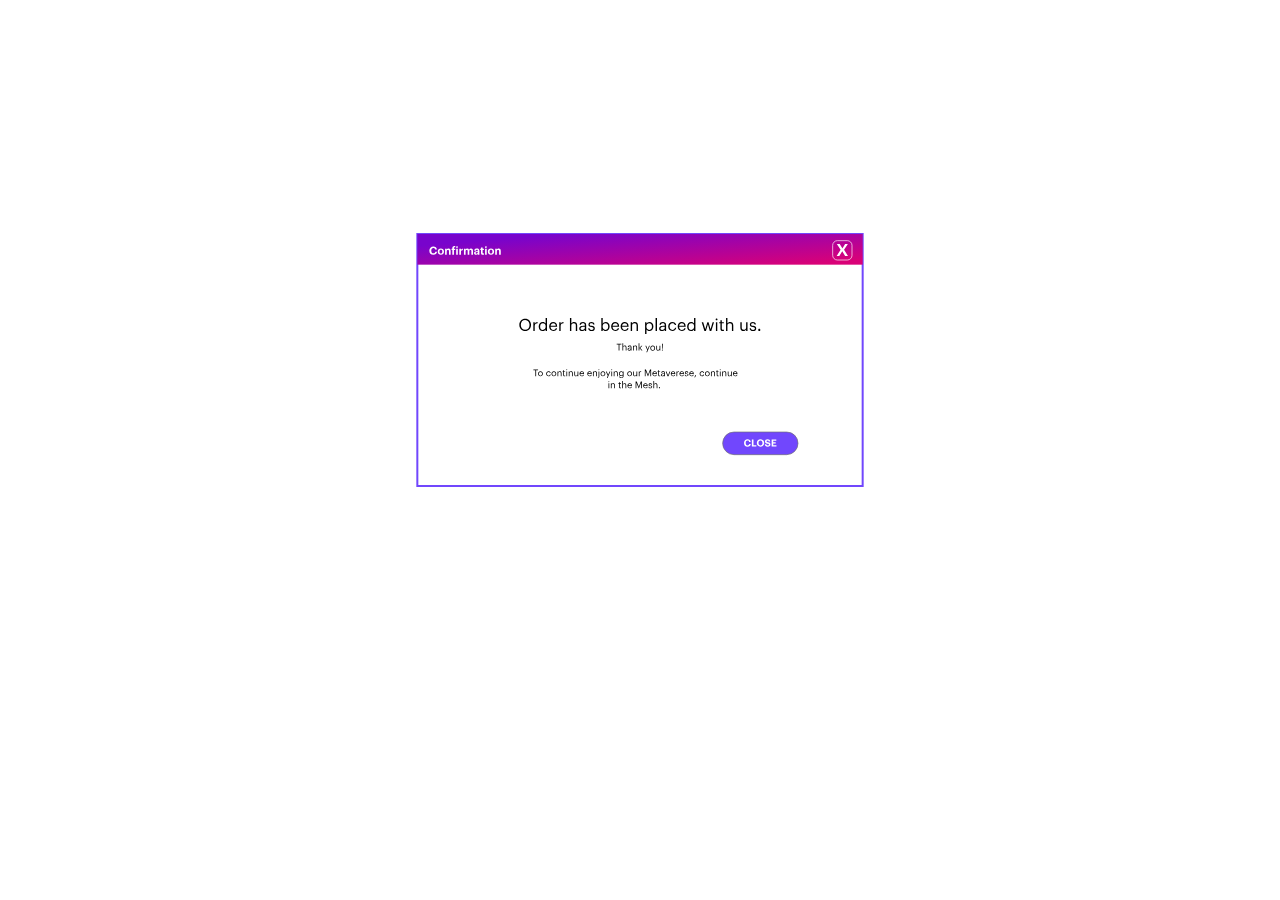
<file: Thank_you.html>
<!DOCTYPE html>
<html>
<head>
<meta charset="utf-8"/>
<meta http-equiv="X-UA-Compatible" content="IE=edge"/>
<title>Thank you</title>
<link rel="stylesheet" type="text/css" id="applicationStylesheet" href="css/stylesty.css"/>
<script id="applicationScript" type="text/javascript" src="scripts/scriptsty.js"></script>
</head>
<body>
<div id="Thank_you" onclick="application.goBack()">
	<div id="BASE_MATTER">
		<svg class="Base_White">
			<rect id="Base_White" rx="0" ry="0" x="0" y="0" width="668" height="378">
			</rect>
		</svg>
		<svg class="Border">
			<rect id="Border" rx="0" ry="0" x="0" y="0" width="668" height="378">
			</rect>
		</svg>
		<svg class="Purple_Top_Ribbon_b">
			<linearGradient id="Purple_Top_Ribbon_b" spreadMethod="pad" x1="0.149" x2="0.974" y1="0.202" y2="0.871">
				<stop offset="0" stop-color="#7804cc" stop-opacity="1"></stop>
				<stop offset="1" stop-color="#d90177" stop-opacity="1"></stop>
			</linearGradient>
			<rect id="Purple_Top_Ribbon_b" rx="0" ry="0" x="0" y="0" width="668" height="46">
			</rect>
		</svg>
		<svg class="Path_2670" viewBox="0.68 -13.022 107.185 13.209">
			<path id="Path_2670" d="M 6.782999992370605 0.1870000064373016 C 9.774999618530273 0.1870000064373016 11.93400001525879 -1.360000014305115 12.24000072479248 -4.36899995803833 L 9.536999702453613 -4.36899995803833 C 9.315999984741211 -2.805000066757202 8.26200008392334 -2.039999961853027 6.749000072479248 -2.039999961853027 C 4.743000030517578 -2.039999961853027 3.586999893188477 -3.502000093460083 3.586999893188477 -6.01800012588501 L 3.586999893188477 -6.153999805450439 C 3.586999893188477 -8.670000076293945 4.810999870300293 -10.16599941253662 6.73199987411499 -10.16599941253662 C 8.26200008392334 -10.16599941253662 9.078000068664551 -9.383999824523926 9.281999588012695 -7.921999931335449 L 12.10400009155273 -7.921999931335449 C 11.8149995803833 -10.91400051116943 9.638999938964844 -12.34200000762939 6.715000152587891 -12.34200000762939 C 3.263999938964844 -12.34200000762939 0.6800000071525574 -9.826000213623047 0.6800000071525574 -6.13700008392334 L 0.6800000071525574 -6.000999927520752 C 0.6800000071525574 -2.260999917984009 2.805000066757202 0.1870000064373016 6.782999992370605 0.1870000064373016 Z M 17.9689998626709 0.1870000064373016 C 20.63800048828125 0.1870000064373016 22.6609992980957 -1.597999930381775 22.6609992980957 -4.402999877929688 L 22.6609992980957 -4.539000034332275 C 22.6609992980957 -7.309999942779541 20.65500068664551 -9.095000267028809 17.98600006103516 -9.095000267028809 C 15.3169994354248 -9.095000267028809 13.29399967193604 -7.276000022888184 13.29399967193604 -4.48799991607666 L 13.29399967193604 -4.35200023651123 C 13.29399967193604 -1.581000089645386 15.3169994354248 0.1870000064373016 17.9689998626709 0.1870000064373016 Z M 17.98600006103516 -1.682999968528748 C 16.59199905395508 -1.682999968528748 15.8100004196167 -2.702999830245972 15.8100004196167 -4.402999877929688 L 15.8100004196167 -4.539000034332275 C 15.8100004196167 -6.23900032043457 16.62599945068359 -7.225000381469727 17.98600006103516 -7.225000381469727 C 19.36299896240234 -7.225000381469727 20.1619987487793 -6.204999923706055 20.1619987487793 -4.50499963760376 L 20.1619987487793 -4.38599967956543 C 20.1619987487793 -2.702999830245972 19.36299896240234 -1.682999968528748 17.98600006103516 -1.682999968528748 Z M 24.30999946594238 0 L 26.77499961853027 0 L 26.77499961853027 -5.133999824523926 C 26.77499961853027 -6.443000316619873 27.57400131225586 -7.08899974822998 28.62800025939941 -7.08899974822998 C 29.71599960327148 -7.08899974822998 30.1919994354248 -6.51099967956543 30.1919994354248 -5.303999900817871 L 30.1919994354248 0 L 32.65700149536133 0 L 32.65700149536133 -5.66100025177002 C 32.65700149536133 -8.040999412536621 31.41600036621094 -9.095000267028809 29.66500091552734 -9.095000267028809 C 28.18600082397461 -9.095000267028809 27.21699905395508 -8.36400032043457 26.77499961853027 -7.480000019073486 L 26.77499961853027 -8.890999794006348 L 24.30999946594238 -8.890999794006348 L 24.30999946594238 0 Z M 35.17299652099609 0 L 37.62099838256836 0 L 37.62099838256836 -7.139999866485596 L 39.54199981689453 -7.139999866485596 L 39.54199981689453 -8.890999794006348 L 37.62099838256836 -8.890999794006348 L 37.62099838256836 -9.979000091552734 C 37.62099838256836 -10.6589994430542 37.94399642944336 -11.15200042724609 38.70899963378906 -11.15200042724609 C 39.06599807739258 -11.15200042724609 39.32099914550781 -11.10099983215332 39.54199981689453 -11.01599979400635 L 39.54199981689453 -12.86900043487549 C 39.20199584960938 -12.97100067138672 38.86199951171875 -13.02199935913086 38.33499908447266 -13.02199935913086 C 36.36299896240234 -13.02199935913086 35.17299652099609 -11.98499965667725 35.17299652099609 -9.91100025177002 L 35.17299652099609 -8.890999794006348 L 34 -8.890999794006348 L 34 -7.139999866485596 L 35.17299652099609 -7.139999866485596 L 35.17299652099609 0 Z M 42.15999984741211 -10.09799957275391 C 42.95899963378906 -10.09799957275391 43.57099914550781 -10.67600059509277 43.57099914550781 -11.44099998474121 C 43.57099914550781 -12.20600032806396 42.95899963378906 -12.7839994430542 42.15999984741211 -12.7839994430542 C 41.37800216674805 -12.7839994430542 40.7660026550293 -12.20600032806396 40.7660026550293 -11.44099998474121 C 40.7660026550293 -10.67600059509277 41.37800216674805 -10.09799957275391 42.15999984741211 -10.09799957275391 Z M 40.95299911499023 0 L 43.4010009765625 0 L 43.4010009765625 -8.890999794006348 L 40.95299911499023 -8.890999794006348 L 40.95299911499023 0 Z M 45.66200256347656 0 L 48.12700271606445 0 L 48.12700271606445 -4.453999996185303 C 48.12700271606445 -6.153999805450439 49.18099975585938 -6.749000072479248 51 -6.73199987411499 L 51 -9.027000427246094 C 49.55500030517578 -9.00999927520752 48.6879997253418 -8.380999565124512 48.12700271606445 -7.190999984741211 L 48.12700271606445 -8.890999794006348 L 45.66200256347656 -8.890999794006348 L 45.66200256347656 0 Z M 52.6150016784668 0 L 55.08000183105469 0 L 55.08000183105469 -5.252999782562256 C 55.08000183105469 -6.460000038146973 55.84500122070312 -7.072000026702881 56.79700088500977 -7.072000026702881 C 57.66400146484375 -7.072000026702881 58.19100189208984 -6.562000274658203 58.19100189208984 -5.423000335693359 L 58.19100189208984 0 L 60.63899993896484 0 L 60.63899993896484 -5.252999782562256 C 60.63899993896484 -6.460000038146973 61.40399932861328 -7.072000026702881 62.35600280761719 -7.072000026702881 C 63.2400016784668 -7.072000026702881 63.75 -6.562000274658203 63.75 -5.423000335693359 L 63.75 0 L 66.197998046875 0 L 66.197998046875 -5.695000171661377 C 66.197998046875 -8.058000564575195 64.92300415039062 -9.095000267028809 63.27400207519531 -9.095000267028809 C 62.15200042724609 -9.095000267028809 60.99600219726562 -8.619000434875488 60.28200149536133 -7.548000335693359 C 59.85700225830078 -8.601999282836914 58.97299957275391 -9.095000267028809 57.79999923706055 -9.095000267028809 C 56.4739990234375 -9.095000267028809 55.52199935913086 -8.36400032043457 55.08000183105469 -7.530999660491943 L 55.08000183105469 -8.890999794006348 L 52.6150016784668 -8.890999794006348 L 52.6150016784668 0 Z M 70.7030029296875 0.1870000064373016 C 72.09700012207031 0.1870000064373016 72.87900543212891 -0.3569999933242798 73.38899993896484 -1.070999979972839 L 73.38899993896484 0 L 75.78600311279297 0 L 75.78600311279297 -5.796999931335449 C 75.78600311279297 -8.211000442504883 74.23899841308594 -9.095000267028809 72.06300354003906 -9.095000267028809 C 69.88700103759766 -9.095000267028809 68.22100067138672 -8.159999847412109 68.06800079345703 -6.052000045776367 L 70.39700317382812 -6.052000045776367 C 70.49900054931641 -6.816999912261963 70.94100189208984 -7.309999942779541 71.91000366210938 -7.309999942779541 C 73.03200531005859 -7.309999942779541 73.35500335693359 -6.73199987411499 73.35500335693359 -5.677999973297119 L 73.35500335693359 -5.321000099182129 L 72.35200500488281 -5.321000099182129 C 69.63200378417969 -5.321000099182129 67.72800445556641 -4.539000034332275 67.72800445556641 -2.464999914169312 C 67.72800445556641 -0.5950000286102295 69.08800506591797 0.1870000064373016 70.7030029296875 0.1870000064373016 Z M 71.43400573730469 -1.53000009059906 C 70.53300476074219 -1.53000009059906 70.14200592041016 -1.955000042915344 70.14200592041016 -2.60099983215332 C 70.14200592041016 -3.553000211715698 70.97500610351562 -3.858999967575073 72.40299987792969 -3.858999967575073 L 73.35500335693359 -3.858999967575073 L 73.35500335693359 -3.111000061035156 C 73.35500335693359 -2.125 72.52200317382812 -1.53000009059906 71.43400573730469 -1.53000009059906 Z M 81.10700225830078 0.1700000017881393 C 81.77000427246094 0.1700000017881393 82.26300048828125 0.05099999904632568 82.60300445556641 -0.06800000369548798 L 82.60300445556641 -1.971999883651733 C 82.31400299072266 -1.852999925613403 82.04199981689453 -1.801999926567078 81.66799926757812 -1.801999926567078 C 81.03900146484375 -1.801999926567078 80.6820068359375 -2.141999959945679 80.6820068359375 -2.855999946594238 L 80.6820068359375 -7.139999866485596 L 82.552001953125 -7.139999866485596 L 82.552001953125 -8.890999794006348 L 80.6820068359375 -8.890999794006348 L 80.6820068359375 -10.81199932098389 L 78.23400115966797 -10.81199932098389 L 78.23400115966797 -8.890999794006348 L 77.09500122070312 -8.890999794006348 L 77.09500122070312 -7.139999866485596 L 78.23400115966797 -7.139999866485596 L 78.23400115966797 -2.634999990463257 C 78.23400115966797 -0.7820000052452087 79.23699951171875 0.1700000017881393 81.10700225830078 0.1700000017881393 Z M 85.54399871826172 -10.09799957275391 C 86.34300231933594 -10.09799957275391 86.95500183105469 -10.67600059509277 86.95500183105469 -11.44099998474121 C 86.95500183105469 -12.20600032806396 86.34300231933594 -12.7839994430542 85.54399871826172 -12.7839994430542 C 84.76200103759766 -12.7839994430542 84.15000152587891 -12.20600032806396 84.15000152587891 -11.44099998474121 C 84.15000152587891 -10.67600059509277 84.76200103759766 -10.09799957275391 85.54399871826172 -10.09799957275391 Z M 84.33699798583984 0 L 86.78499603271484 0 L 86.78499603271484 -8.890999794006348 L 84.33699798583984 -8.890999794006348 L 84.33699798583984 0 Z M 93.177001953125 0.1870000064373016 C 95.84600067138672 0.1870000064373016 97.86900329589844 -1.597999930381775 97.86900329589844 -4.402999877929688 L 97.86900329589844 -4.539000034332275 C 97.86900329589844 -7.309999942779541 95.86299896240234 -9.095000267028809 93.19400024414062 -9.095000267028809 C 90.52500152587891 -9.095000267028809 88.50199890136719 -7.276000022888184 88.50199890136719 -4.48799991607666 L 88.50199890136719 -4.35200023651123 C 88.50199890136719 -1.581000089645386 90.52500152587891 0.1870000064373016 93.177001953125 0.1870000064373016 Z M 93.19400024414062 -1.682999968528748 C 91.80000305175781 -1.682999968528748 91.01799774169922 -2.702999830245972 91.01799774169922 -4.402999877929688 L 91.01799774169922 -4.539000034332275 C 91.01799774169922 -6.23900032043457 91.83399963378906 -7.225000381469727 93.19400024414062 -7.225000381469727 C 94.57099914550781 -7.225000381469727 95.37000274658203 -6.204999923706055 95.37000274658203 -4.50499963760376 L 95.37000274658203 -4.38599967956543 C 95.37000274658203 -2.702999830245972 94.57099914550781 -1.682999968528748 93.19400024414062 -1.682999968528748 Z M 99.51799774169922 0 L 101.9830017089844 0 L 101.9830017089844 -5.133999824523926 C 101.9830017089844 -6.443000316619873 102.7819976806641 -7.08899974822998 103.8359985351562 -7.08899974822998 C 104.9240036010742 -7.08899974822998 105.4000015258789 -6.51099967956543 105.4000015258789 -5.303999900817871 L 105.4000015258789 0 L 107.8649978637695 0 L 107.8649978637695 -5.66100025177002 C 107.8649978637695 -8.040999412536621 106.6240005493164 -9.095000267028809 104.8730010986328 -9.095000267028809 C 103.3939971923828 -9.095000267028809 102.4250030517578 -8.36400032043457 101.9830017089844 -7.480000019073486 L 101.9830017089844 -8.890999794006348 L 99.51799774169922 -8.890999794006348 L 99.51799774169922 0 Z">
			</path>
		</svg>
		<svg class="Path_2671" viewBox="1.375 -19.325 361.525 23.875">
			<path id="Path_2671" d="M 10.22500038146973 0.2249999940395355 C 15.42499923706055 0.2249999940395355 18.89999961853027 -3.824999809265137 18.89999961853027 -8.875 L 18.89999961853027 -9.074999809265137 C 18.89999961853027 -14.10000038146973 15.42499923706055 -18.09999847412109 10.17500019073486 -18.09999847412109 C 4.924999713897705 -18.09999847412109 1.375 -14.10000038146973 1.375 -9.024999618530273 L 1.375 -8.824999809265137 C 1.375 -3.824999809265137 4.949999809265137 0.2249999940395355 10.22500038146973 0.2249999940395355 Z M 10.22500038146973 -1.575000047683716 C 6.5 -1.575000047683716 3.625 -4.524999618530273 3.625 -8.850000381469727 L 3.625 -9.049999237060547 C 3.625 -13.30000019073486 6.025000095367432 -16.35000038146973 10.17500019073486 -16.35000038146973 C 14.30000114440918 -16.35000038146973 16.64999961853027 -13.09999942779541 16.64999961853027 -9.09999942779541 L 16.64999961853027 -8.90000057220459 C 16.64999961853027 -4.574999809265137 14.20000076293945 -1.575000047683716 10.22500038146973 -1.575000047683716 Z M 22.375 0 L 24.44999885559082 0 L 24.44999885559082 -7.175000190734863 C 24.44999885559082 -10.40000057220459 26.125 -11.22500038146973 28.75 -11.35000038146973 L 28.75 -13.30000019073486 C 26.39999961853027 -13.22499942779541 25.27499961853027 -12.19999980926514 24.44999885559082 -10.72499942779541 L 24.44999885559082 -13.07499980926514 L 22.375 -13.07499980926514 L 22.375 0 Z M 36.32499694824219 0.2249999940395355 C 38.22499847412109 0.2249999940395355 40.04999923706055 -0.9750000238418579 40.79999923706055 -2.25 L 40.79999923706055 0 L 42.875 0 L 42.875 -19.32500076293945 L 40.79999923706055 -19.32500076293945 L 40.79999923706055 -10.97500038146973 C 40.04999923706055 -12.25 38.69999694824219 -13.30000019073486 36.52499771118164 -13.30000019073486 C 32.92499923706055 -13.30000019073486 30.42499923706055 -10.47500038146973 30.42499923706055 -6.474999904632568 L 30.42499923706055 -6.274999618530273 C 30.42499923706055 -2.200000047683716 32.89999771118164 0.2249999940395355 36.32499694824219 0.2249999940395355 Z M 36.54999923706055 -1.5 C 34.34999847412109 -1.5 32.57500076293945 -3.075000047683716 32.57500076293945 -6.375 L 32.57500076293945 -6.575000286102295 C 32.57500076293945 -9.75 34.125 -11.57499980926514 36.72499847412109 -11.57499980926514 C 39.27499771118164 -11.57499980926514 40.875 -10 40.875 -6.650000095367432 L 40.875 -6.449999809265137 C 40.875 -3.099999904632568 38.97499847412109 -1.5 36.54999923706055 -1.5 Z M 52.42499923706055 0.2249999940395355 C 55.375 0.2249999940395355 57.54999923706055 -1.149999976158142 58 -3.774999856948853 L 55.92499923706055 -3.774999856948853 C 55.64999771118164 -2.25 54.47499847412109 -1.5 52.44999694824219 -1.5 C 49.77499771118164 -1.5 48.34999847412109 -3.150000095367432 48.25 -6.125 L 58.09999847412109 -6.125 L 58.09999847412109 -6.800000190734863 C 58.09999847412109 -11.47499942779541 55.25 -13.30000019073486 52.22499847412109 -13.30000019073486 C 48.625 -13.30000019073486 46.09999847412109 -10.55000019073486 46.09999847412109 -6.599999904632568 L 46.09999847412109 -6.400000095367432 C 46.09999847412109 -2.375 48.72499847412109 0.2249999940395355 52.42499923706055 0.2249999940395355 Z M 48.32499694824219 -7.800000190734863 C 48.67499923706055 -10.125 50.09999847412109 -11.57499980926514 52.22499847412109 -11.57499980926514 C 54.375 -11.57499980926514 55.77499771118164 -10.5 55.97499847412109 -7.800000190734863 L 48.32499694824219 -7.800000190734863 Z M 61.27499771118164 0 L 63.34999847412109 0 L 63.34999847412109 -7.175000190734863 C 63.34999847412109 -10.40000057220459 65.02500152587891 -11.22500038146973 67.65000152587891 -11.35000038146973 L 67.65000152587891 -13.30000019073486 C 65.30000305175781 -13.22499942779541 64.17500305175781 -12.19999980926514 63.34999847412109 -10.72499942779541 L 63.34999847412109 -13.07499980926514 L 61.27499771118164 -13.07499980926514 L 61.27499771118164 0 Z M 77.29999542236328 0 L 79.375 0 L 79.375 -7.925000190734863 C 79.375 -10.27500057220459 81.09999847412109 -11.5 83.02499389648438 -11.5 C 85.125 -11.5 86.09999847412109 -10.47500038146973 86.09999847412109 -8.175000190734863 L 86.09999847412109 0 L 88.17499542236328 0 L 88.17499542236328 -8.02500057220459 C 88.17499542236328 -11.82499980926514 86.27499389648438 -13.30000019073486 83.57499694824219 -13.30000019073486 C 81.42499542236328 -13.30000019073486 79.97499847412109 -12.22499942779541 79.375 -11 L 79.375 -19.32500076293945 L 77.29999542236328 -19.32500076293945 L 77.29999542236328 0 Z M 95.52500152587891 0.2249999940395355 C 97.45000457763672 0.2249999940395355 98.625 -0.425000011920929 99.59999847412109 -1.649999976158142 L 99.59999847412109 0 L 101.6750030517578 0 L 101.6750030517578 -8.625 C 101.6750030517578 -12.27499961853027 99.40000152587891 -13.30000019073486 96.90000152587891 -13.30000019073486 C 94.375 -13.30000019073486 92 -12.19999980926514 91.72499847412109 -9.22499942779541 L 93.80000305175781 -9.22499942779541 C 94 -10.82499980926514 95 -11.57499980926514 96.80000305175781 -11.57499980926514 C 98.80000305175781 -11.57499980926514 99.59999847412109 -10.69999980926514 99.59999847412109 -8.625 L 99.59999847412109 -7.675000190734863 L 97.72499847412109 -7.675000190734863 C 94.375 -7.675000190734863 91.17500305175781 -6.650000095367432 91.17500305175781 -3.625 C 91.17500305175781 -0.949999988079071 93.09999847412109 0.2249999940395355 95.52500152587891 0.2249999940395355 Z M 95.72499847412109 -1.424999952316284 C 93.90000152587891 -1.424999952316284 93.25 -2.274999856948853 93.25 -3.625 C 93.25 -5.550000190734863 95.17500305175781 -6.199999809265137 97.80000305175781 -6.199999809265137 L 99.59999847412109 -6.199999809265137 L 99.59999847412109 -4.574999809265137 C 99.59999847412109 -2.549999952316284 97.92500305175781 -1.424999952316284 95.72499847412109 -1.424999952316284 Z M 109.8000030517578 0.2249999940395355 C 112.9749984741211 0.2249999940395355 114.5999984741211 -1.375 114.5999984741211 -3.750000238418579 C 114.5999984741211 -6.525000095367432 112.6999969482422 -7.125 110 -7.625 C 107.5999984741211 -8.050000190734863 106.9500045776367 -8.524999618530273 106.9500045776367 -9.700000762939453 C 106.9500045776367 -10.82499980926514 107.9250030517578 -11.57499980926514 109.4250030517578 -11.57499980926514 C 111.0750045776367 -11.57499980926514 111.875 -10.94999980926514 112.1750030517578 -9.52500057220459 L 114.1750030517578 -9.52500057220459 C 113.8250045776367 -12.34999942779541 111.8000030517578 -13.30000019073486 109.4500045776367 -13.30000019073486 C 107.4000015258789 -13.30000019073486 105.0250015258789 -12.05000019073486 105.0250015258789 -9.625 C 105.0250015258789 -7.349999904632568 106.1750030517578 -6.400000095367432 109.5750045776367 -5.775000095367432 C 111.5999984741211 -5.400000095367432 112.625 -4.949999809265137 112.625 -3.575000286102295 C 112.625 -2.174999952316284 111.75 -1.5 109.7750015258789 -1.5 C 107.6750030517578 -1.5 106.8499984741211 -2.474999904632568 106.7000045776367 -4.025000095367432 L 104.6750030517578 -4.025000095367432 C 104.8000030517578 -1.350000023841858 106.6750030517578 0.2249999940395355 109.8000030517578 0.2249999940395355 Z M 130.875 0.2249999940395355 C 134.4750061035156 0.2249999940395355 136.8249969482422 -2.525000095367432 136.8249969482422 -6.525000095367432 L 136.8249969482422 -6.724999904632568 C 136.8249969482422 -10.80000019073486 134.3000030517578 -13.30000019073486 130.875 -13.30000019073486 C 128.9750061035156 -13.30000019073486 127.2000045776367 -12.14999961853027 126.4500045776367 -10.875 L 126.4500045776367 -19.32500076293945 L 124.375 -19.32500076293945 L 124.375 0 L 126.4500045776367 0 L 126.4500045776367 -2.150000095367432 C 127.2000045776367 -0.8500000238418579 128.75 0.2249999940395355 130.875 0.2249999940395355 Z M 130.6750030517578 -1.5 C 128.125 -1.5 126.375 -3.075000047683716 126.375 -6.425000190734863 L 126.375 -6.624999523162842 C 126.375 -9.97499942779541 128.2250061035156 -11.57499980926514 130.6499938964844 -11.57499980926514 C 132.8500061035156 -11.57499980926514 134.6750030517578 -9.925000190734863 134.6750030517578 -6.624999523162842 L 134.6750030517578 -6.425000190734863 C 134.6750030517578 -3.25 133.2749938964844 -1.5 130.6750030517578 -1.5 Z M 145.3999938964844 0.2249999940395355 C 148.3499908447266 0.2249999940395355 150.5249938964844 -1.149999976158142 150.9749908447266 -3.774999856948853 L 148.8999938964844 -3.774999856948853 C 148.625 -2.25 147.4499969482422 -1.5 145.4250030517578 -1.5 C 142.75 -1.5 141.3249969482422 -3.150000095367432 141.2249908447266 -6.125 L 151.0749969482422 -6.125 L 151.0749969482422 -6.800000190734863 C 151.0749969482422 -11.47499942779541 148.2249908447266 -13.30000019073486 145.1999969482422 -13.30000019073486 C 141.5999908447266 -13.30000019073486 139.0749969482422 -10.55000019073486 139.0749969482422 -6.599999904632568 L 139.0749969482422 -6.400000095367432 C 139.0749969482422 -2.375 141.6999969482422 0.2249999940395355 145.3999938964844 0.2249999940395355 Z M 141.3000030517578 -7.800000190734863 C 141.6499938964844 -10.125 143.0749969482422 -11.57499980926514 145.1999969482422 -11.57499980926514 C 147.3499908447266 -11.57499980926514 148.75 -10.5 148.9499969482422 -7.800000190734863 L 141.3000030517578 -7.800000190734863 Z M 159.5999908447266 0.2249999940395355 C 162.5499877929688 0.2249999940395355 164.7249908447266 -1.149999976158142 165.1749877929688 -3.774999856948853 L 163.0999908447266 -3.774999856948853 C 162.8249969482422 -2.25 161.6499938964844 -1.5 159.625 -1.5 C 156.9499969482422 -1.5 155.5249938964844 -3.150000095367432 155.4249877929688 -6.125 L 165.2749938964844 -6.125 L 165.2749938964844 -6.800000190734863 C 165.2749938964844 -11.47499942779541 162.4249877929688 -13.30000019073486 159.3999938964844 -13.30000019073486 C 155.7999877929688 -13.30000019073486 153.2749938964844 -10.55000019073486 153.2749938964844 -6.599999904632568 L 153.2749938964844 -6.400000095367432 C 153.2749938964844 -2.375 155.8999938964844 0.2249999940395355 159.5999908447266 0.2249999940395355 Z M 155.5 -7.800000190734863 C 155.8499908447266 -10.125 157.2749938964844 -11.57499980926514 159.3999938964844 -11.57499980926514 C 161.5499877929688 -11.57499980926514 162.9499969482422 -10.5 163.1499938964844 -7.800000190734863 L 155.5 -7.800000190734863 Z M 168.4500122070312 0 L 170.5250091552734 0 L 170.5250091552734 -7.925000190734863 C 170.5250091552734 -10.27500057220459 172.25 -11.5 174.1750030517578 -11.5 C 176.2750091552734 -11.5 177.25 -10.47500038146973 177.25 -8.175000190734863 L 177.25 0 L 179.3250122070312 0 L 179.3250122070312 -8.02500057220459 C 179.3250122070312 -11.82499980926514 177.4250030517578 -13.30000019073486 174.7250061035156 -13.30000019073486 C 172.5750122070312 -13.30000019073486 171.125 -12.22499942779541 170.5250091552734 -11 L 170.5250091552734 -13.07499980926514 L 168.4500122070312 -13.07499980926514 L 168.4500122070312 0 Z M 190.0250091552734 4.549999713897705 L 192.1000061035156 4.549999713897705 L 192.1000061035156 -2.150000095367432 C 192.8500061035156 -0.8500000238418579 194.375 0.2249999940395355 196.5250091552734 0.2249999940395355 C 200.125 0.2249999940395355 202.4750061035156 -2.525000095367432 202.4750061035156 -6.525000095367432 L 202.4750061035156 -6.724999904632568 C 202.4750061035156 -10.80000019073486 199.9499969482422 -13.30000019073486 196.5250091552734 -13.30000019073486 C 194.625 -13.30000019073486 192.8500061035156 -12.14999961853027 192.1000061035156 -10.875 L 192.1000061035156 -13.07499980926514 L 190.0250091552734 -13.07499980926514 L 190.0250091552734 4.549999713897705 Z M 196.3249969482422 -1.5 C 193.7750091552734 -1.5 192.0250091552734 -3.075000047683716 192.0250091552734 -6.425000190734863 L 192.0250091552734 -6.624999523162842 C 192.0250091552734 -9.97499942779541 193.875 -11.57499980926514 196.3000030517578 -11.57499980926514 C 198.5 -11.57499980926514 200.3249969482422 -9.925000190734863 200.3249969482422 -6.624999523162842 L 200.3249969482422 -6.425000190734863 C 200.3249969482422 -3.25 198.9250030517578 -1.5 196.3249969482422 -1.5 Z M 205.75 0 L 207.8500061035156 0 L 207.8500061035156 -19.32500076293945 L 205.75 -19.32500076293945 L 205.75 0 Z M 215.375 0.2249999940395355 C 217.3000030517578 0.2249999940395355 218.4750061035156 -0.425000011920929 219.4499969482422 -1.649999976158142 L 219.4499969482422 0 L 221.5249938964844 0 L 221.5249938964844 -8.625 C 221.5249938964844 -12.27499961853027 219.25 -13.30000019073486 216.75 -13.30000019073486 C 214.2250061035156 -13.30000019073486 211.8500061035156 -12.19999980926514 211.5749969482422 -9.22499942779541 L 213.6499938964844 -9.22499942779541 C 213.8500061035156 -10.82499980926514 214.8500061035156 -11.57499980926514 216.6499938964844 -11.57499980926514 C 218.6499938964844 -11.57499980926514 219.4499969482422 -10.69999980926514 219.4499969482422 -8.625 L 219.4499969482422 -7.675000190734863 L 217.5749969482422 -7.675000190734863 C 214.2250061035156 -7.675000190734863 211.0249938964844 -6.650000095367432 211.0249938964844 -3.625 C 211.0249938964844 -0.949999988079071 212.9499969482422 0.2249999940395355 215.375 0.2249999940395355 Z M 215.5749969482422 -1.424999952316284 C 213.75 -1.424999952316284 213.1000061035156 -2.274999856948853 213.1000061035156 -3.625 C 213.1000061035156 -5.550000190734863 215.0249938964844 -6.199999809265137 217.6499938964844 -6.199999809265137 L 219.4499969482422 -6.199999809265137 L 219.4499969482422 -4.574999809265137 C 219.4499969482422 -2.549999952316284 217.7749938964844 -1.424999952316284 215.5749969482422 -1.424999952316284 Z M 231.0249938964844 0.2249999940395355 C 234.1750030517578 0.2249999940395355 236.4499969482422 -1.87500011920929 236.7250061035156 -4.699999809265137 L 234.8000030517578 -4.699999809265137 C 234.5749969482422 -2.575000047683716 232.8999938964844 -1.5 231.0500030517578 -1.5 C 228.5249938964844 -1.5 226.7749938964844 -3.200000047683716 226.7749938964844 -6.400000095367432 L 226.7749938964844 -6.599999904632568 C 226.7749938964844 -9.675000190734863 228.6000061035156 -11.57499980926514 230.9750061035156 -11.57499980926514 C 232.7749938964844 -11.57499980926514 234.2749938964844 -10.80000019073486 234.6000061035156 -8.725000381469727 L 236.6499938964844 -8.725000381469727 C 236.25 -12.05000019073486 233.6999969482422 -13.30000019073486 230.9750061035156 -13.30000019073486 C 227.4750061035156 -13.30000019073486 224.625 -10.59999942779541 224.625 -6.599999904632568 L 224.625 -6.400000095367432 C 224.625 -2.349999904632568 227.375 0.2249999940395355 231.0249938964844 0.2249999940395355 Z M 245.1999969482422 0.2249999940395355 C 248.1499938964844 0.2249999940395355 250.3249969482422 -1.149999976158142 250.7749938964844 -3.774999856948853 L 248.6999969482422 -3.774999856948853 C 248.4250030517578 -2.25 247.25 -1.5 245.2250061035156 -1.5 C 242.5500030517578 -1.5 241.125 -3.150000095367432 241.0249938964844 -6.125 L 250.875 -6.125 L 250.875 -6.800000190734863 C 250.875 -11.47499942779541 248.0249938964844 -13.30000019073486 245 -13.30000019073486 C 241.3999938964844 -13.30000019073486 238.875 -10.55000019073486 238.875 -6.599999904632568 L 238.875 -6.400000095367432 C 238.875 -2.375 241.5 0.2249999940395355 245.1999969482422 0.2249999940395355 Z M 241.1000061035156 -7.800000190734863 C 241.4499969482422 -10.125 242.875 -11.57499980926514 245 -11.57499980926514 C 247.1499938964844 -11.57499980926514 248.5500030517578 -10.5 248.75 -7.800000190734863 L 241.1000061035156 -7.800000190734863 Z M 258.9750061035156 0.2249999940395355 C 260.875 0.2249999940395355 262.7000122070312 -0.9750000238418579 263.4500122070312 -2.25 L 263.4500122070312 0 L 265.5249938964844 0 L 265.5249938964844 -19.32500076293945 L 263.4500122070312 -19.32500076293945 L 263.4500122070312 -10.97500038146973 C 262.7000122070312 -12.25 261.3500061035156 -13.30000019073486 259.1749877929688 -13.30000019073486 C 255.5749969482422 -13.30000019073486 253.0749969482422 -10.47500038146973 253.0749969482422 -6.474999904632568 L 253.0749969482422 -6.274999618530273 C 253.0749969482422 -2.200000047683716 255.5500030517578 0.2249999940395355 258.9750061035156 0.2249999940395355 Z M 259.2000122070312 -1.5 C 257 -1.5 255.2249908447266 -3.075000047683716 255.2249908447266 -6.375 L 255.2249908447266 -6.575000286102295 C 255.2249908447266 -9.75 256.7749938964844 -11.57499980926514 259.375 -11.57499980926514 C 261.9249877929688 -11.57499980926514 263.5249938964844 -10 263.5249938964844 -6.650000095367432 L 263.5249938964844 -6.449999809265137 C 263.5249938964844 -3.099999904632568 261.625 -1.5 259.2000122070312 -1.5 Z M 278.9750061035156 0 L 281.25 0 L 284.2999877929688 -9.800000190734863 L 287.0249938964844 0 L 289.3250122070312 0 L 293.3999938964844 -13.07499980926514 L 291.2749938964844 -13.07499980926514 L 288.2000122070312 -2.549999952316284 L 285.2250061035156 -13.07499980926514 L 283.4249877929688 -13.07499980926514 L 280.25 -2.549999952316284 L 277.2000122070312 -13.07499980926514 L 274.9500122070312 -13.07499980926514 L 278.9750061035156 0 Z M 297.25 -15.80000114440918 C 298 -15.80000114440918 298.625 -16.42499923706055 298.625 -17.17499923706055 C 298.625 -17.92499923706055 298 -18.54999923706055 297.25 -18.54999923706055 C 296.5 -18.54999923706055 295.875 -17.92499923706055 295.875 -17.17499923706055 C 295.875 -16.42499923706055 296.5 -15.80000114440918 297.25 -15.80000114440918 Z M 296.25 0 L 298.3250122070312 0 L 298.3250122070312 -13.07499980926514 L 296.25 -13.07499980926514 L 296.25 0 Z M 306.5500183105469 0.175000011920929 C 307.3999938964844 0.175000011920929 307.8999938964844 0.05000000074505806 308.3250122070312 -0.1000000014901161 L 308.3250122070312 -1.850000023841858 C 307.875 -1.675000071525574 307.375 -1.575000047683716 306.7250061035156 -1.575000047683716 C 305.6750183105469 -1.575000047683716 305.1000061035156 -2.200000047683716 305.1000061035156 -3.474999904632568 L 305.1000061035156 -11.32499980926514 L 308.1499938964844 -11.32499980926514 L 308.1499938964844 -13.07499980926514 L 305.1000061035156 -13.07499980926514 L 305.1000061035156 -16.05000114440918 L 303.0249938964844 -16.05000114440918 L 303.0249938964844 -13.07499980926514 L 301.1499938964844 -13.07499980926514 L 301.1499938964844 -11.32499980926514 L 303.0249938964844 -11.32499980926514 L 303.0249938964844 -3.274999856948853 C 303.0249938964844 -1.225000023841858 304.1750183105469 0.175000011920929 306.5500183105469 0.175000011920929 Z M 311.4500122070312 0 L 313.5249938964844 0 L 313.5249938964844 -7.925000190734863 C 313.5249938964844 -10.27500057220459 315.25 -11.5 317.1750183105469 -11.5 C 319.2749938964844 -11.5 320.25 -10.47500038146973 320.25 -8.175000190734863 L 320.25 0 L 322.3250122070312 0 L 322.3250122070312 -8.02500057220459 C 322.3250122070312 -11.82499980926514 320.4250183105469 -13.30000019073486 317.7250061035156 -13.30000019073486 C 315.5750122070312 -13.30000019073486 314.125 -12.22499942779541 313.5249938964844 -11 L 313.5249938964844 -19.32500076293945 L 311.4500122070312 -19.32500076293945 L 311.4500122070312 0 Z M 337.4499816894531 0.2249999940395355 C 339.5499877929688 0.2249999940395355 341 -0.8500000238418579 341.5999755859375 -2.074999809265137 L 341.5999755859375 0 L 343.6749877929688 0 L 343.6749877929688 -13.07499980926514 L 341.5999755859375 -13.07499980926514 L 341.5999755859375 -5.150000095367432 C 341.5999755859375 -2.800000190734863 339.8499755859375 -1.575000047683716 338 -1.575000047683716 C 335.9499816894531 -1.575000047683716 334.9749755859375 -2.600000143051147 334.9749755859375 -4.900000095367432 L 334.9749755859375 -13.07499980926514 L 332.8999938964844 -13.07499980926514 L 332.8999938964844 -4.800000190734863 C 332.8999938964844 -1.200000047683716 334.8499755859375 0.2249999940395355 337.4499816894531 0.2249999940395355 Z M 351.9249877929688 0.2249999940395355 C 355.1000061035156 0.2249999940395355 356.7250061035156 -1.375 356.7250061035156 -3.750000238418579 C 356.7250061035156 -6.525000095367432 354.8249816894531 -7.125 352.125 -7.625 C 349.7250061035156 -8.050000190734863 349.0749816894531 -8.524999618530273 349.0749816894531 -9.700000762939453 C 349.0749816894531 -10.82499980926514 350.0499877929688 -11.57499980926514 351.5499877929688 -11.57499980926514 C 353.1999816894531 -11.57499980926514 354 -10.94999980926514 354.2999877929688 -9.52500057220459 L 356.2999877929688 -9.52500057220459 C 355.9499816894531 -12.34999942779541 353.9249877929688 -13.30000019073486 351.5749816894531 -13.30000019073486 C 349.5249938964844 -13.30000019073486 347.1499938964844 -12.05000019073486 347.1499938964844 -9.625 C 347.1499938964844 -7.349999904632568 348.2999877929688 -6.400000095367432 351.6999816894531 -5.775000095367432 C 353.7250061035156 -5.400000095367432 354.75 -4.949999809265137 354.75 -3.575000286102295 C 354.75 -2.174999952316284 353.875 -1.5 351.8999938964844 -1.5 C 349.7999877929688 -1.5 348.9750061035156 -2.474999904632568 348.8249816894531 -4.025000095367432 L 346.7999877929688 -4.025000095367432 C 346.9249877929688 -1.350000023841858 348.7999877929688 0.2249999940395355 351.9249877929688 0.2249999940395355 Z M 361.2999877929688 0.125 C 362.1749877929688 0.125 362.8999938964844 -0.574999988079071 362.8999938964844 -1.475000023841858 C 362.8999938964844 -2.375 362.1749877929688 -3.075000047683716 361.2999877929688 -3.075000047683716 C 360.4249877929688 -3.075000047683716 359.6999816894531 -2.375 359.6999816894531 -1.475000023841858 C 359.6999816894531 -0.574999988079071 360.4249877929688 0.125 361.2999877929688 0.125 Z">
			</path>
		</svg>
		<svg class="Path_2672" viewBox="0.406 -10.822 69.552 13.37">
			<path id="Path_2672" d="M 3.318000078201294 0 L 4.53600025177002 0 L 4.53600025177002 -9.015999794006348 L 7.447999954223633 -9.015999794006348 L 7.447999954223633 -10.00999927520752 L 0.4059999883174896 -10.00999927520752 L 0.4059999883174896 -9.015999794006348 L 3.318000078201294 -9.015999794006348 L 3.318000078201294 0 Z M 9.029999732971191 0 L 10.1919994354248 0 L 10.1919994354248 -4.438000202178955 C 10.1919994354248 -5.754000186920166 11.15799999237061 -6.440000057220459 12.23600006103516 -6.440000057220459 C 13.41200065612793 -6.440000057220459 13.95800018310547 -5.866000175476074 13.95800018310547 -4.578000068664551 L 13.95800018310547 0 L 15.11999988555908 0 L 15.11999988555908 -4.49399995803833 C 15.11999988555908 -6.621999740600586 14.05599975585938 -7.447999954223633 12.54400062561035 -7.447999954223633 C 11.34000015258789 -7.447999954223633 10.52799987792969 -6.845999717712402 10.1919994354248 -6.159999847412109 L 10.1919994354248 -10.82200050354004 L 9.029999732971191 -10.82200050354004 L 9.029999732971191 0 Z M 19.23600006103516 0.1259999871253967 C 20.31399917602539 0.1259999871253967 20.97200012207031 -0.2380000054836273 21.51799964904785 -0.9240000247955322 L 21.51799964904785 0 L 22.68000030517578 0 L 22.68000030517578 -4.829999923706055 C 22.68000030517578 -6.874000072479248 21.4060001373291 -7.447999954223633 20.00600051879883 -7.447999954223633 C 18.59199905395508 -7.447999954223633 17.26199913024902 -6.832000255584717 17.10799980163574 -5.165999889373779 L 18.27000045776367 -5.165999889373779 C 18.38199996948242 -6.061999797821045 18.9419994354248 -6.48199987411499 19.95000076293945 -6.48199987411499 C 21.06999969482422 -6.48199987411499 21.51799964904785 -5.992000102996826 21.51799964904785 -4.829999923706055 L 21.51799964904785 -4.298000335693359 L 20.4680004119873 -4.298000335693359 C 18.59199905395508 -4.298000335693359 16.79999923706055 -3.723999977111816 16.79999923706055 -2.029999971389771 C 16.79999923706055 -0.5320000052452087 17.87800025939941 0.1259999871253967 19.23600006103516 0.1259999871253967 Z M 19.34799957275391 -0.7979999780654907 C 18.32600021362305 -0.7979999780654907 17.96199989318848 -1.273999929428101 17.96199989318848 -2.029999971389771 C 17.96199989318848 -3.108000040054321 19.04000091552734 -3.471999883651733 20.51000022888184 -3.471999883651733 L 21.51799964904785 -3.471999883651733 L 21.51799964904785 -2.562000036239624 C 21.51799964904785 -1.427999973297119 20.57999992370605 -0.7979999780654907 19.34799957275391 -0.7979999780654907 Z M 24.96199989318848 0 L 26.12399864196777 0 L 26.12399864196777 -4.438000202178955 C 26.12399864196777 -5.754000186920166 27.09000015258789 -6.440000057220459 28.16799926757812 -6.440000057220459 C 29.3439998626709 -6.440000057220459 29.88999938964844 -5.866000175476074 29.88999938964844 -4.578000068664551 L 29.88999938964844 0 L 31.05199813842773 0 L 31.05199813842773 -4.49399995803833 C 31.05199813842773 -6.621999740600586 29.98799896240234 -7.447999954223633 28.47599983215332 -7.447999954223633 C 27.27199935913086 -7.447999954223633 26.45999908447266 -6.845999717712402 26.12399864196777 -6.159999847412109 L 26.12399864196777 -7.322000026702881 L 24.96199989318848 -7.322000026702881 L 24.96199989318848 0 Z M 33.33399963378906 0 L 34.49600219726562 0 L 34.49600219726562 -3.793999910354614 L 37.74399948120117 0 L 39.15800094604492 0 L 35.75600051879883 -3.920000076293945 L 38.89200210571289 -7.322000026702881 L 37.53400039672852 -7.322000026702881 L 34.49600219726562 -3.947999954223633 L 34.49600219726562 -10.82200050354004 L 33.33399963378906 -10.82200050354004 L 33.33399963378906 0 Z M 44.92599868774414 2.547999858856201 L 46.10199737548828 2.547999858856201 L 50.14799880981445 -7.322000026702881 L 48.95800018310547 -7.322000026702881 L 46.92799758911133 -2.072000026702881 L 44.6879997253418 -7.322000026702881 L 43.44199752807617 -7.322000026702881 L 46.3120002746582 -0.7560000419616699 L 44.92599868774414 2.547999858856201 Z M 54.50199890136719 0.1259999871253967 C 56.58799743652344 0.1259999871253967 58.11399841308594 -1.399999976158142 58.11399841308594 -3.611999750137329 L 58.11399841308594 -3.723999977111816 C 58.11399841308594 -5.921999931335449 56.58799743652344 -7.447999954223633 54.51599884033203 -7.447999954223633 C 52.44399642944336 -7.447999954223633 50.91799926757812 -5.907999992370605 50.91799926757812 -3.709999799728394 L 50.91799926757812 -3.598000049591064 C 50.91799926757812 -1.456000089645386 52.41599655151367 0.1259999871253967 54.50199890136719 0.1259999871253967 Z M 54.51599884033203 -0.8399999737739563 C 53.03199768066406 -0.8399999737739563 52.12199783325195 -1.931999921798706 52.12199783325195 -3.598000049591064 L 52.12199783325195 -3.709999799728394 C 52.12199783325195 -5.389999866485596 53.04599761962891 -6.48199987411499 54.51599884033203 -6.48199987411499 C 55.97200012207031 -6.48199987411499 56.90999603271484 -5.389999866485596 56.90999603271484 -3.696000099182129 L 56.90999603271484 -3.598000049591064 C 56.90999603271484 -1.945999979972839 55.98600006103516 -0.8399999737739563 54.51599884033203 -0.8399999737739563 Z M 62.39799880981445 0.1259999871253967 C 63.57399749755859 0.1259999871253967 64.38600158691406 -0.4760000109672546 64.72200012207031 -1.161999940872192 L 64.72200012207031 0 L 65.88400268554688 0 L 65.88400268554688 -7.322000026702881 L 64.72200012207031 -7.322000026702881 L 64.72200012207031 -2.884000062942505 C 64.72200012207031 -1.568000078201294 63.74200057983398 -0.8820000290870667 62.70600128173828 -0.8820000290870667 C 61.55799865722656 -0.8820000290870667 61.01200103759766 -1.456000089645386 61.01200103759766 -2.74399995803833 L 61.01200103759766 -7.322000026702881 L 59.84999847412109 -7.322000026702881 L 59.84999847412109 -2.687999963760376 C 59.84999847412109 -0.671999990940094 60.94200134277344 0.1259999871253967 62.39799880981445 0.1259999871253967 Z M 68.62799835205078 -2.828000068664551 L 69.52399444580078 -2.828000068664551 L 69.72000122070312 -10.00999927520752 L 68.43199920654297 -10.00999927520752 L 68.62799835205078 -2.828000068664551 Z M 69.06199645996094 0.07000000029802322 C 69.55199432373047 0.07000000029802322 69.95800018310547 -0.3219999969005585 69.95800018310547 -0.8259999752044678 C 69.95800018310547 -1.329999923706055 69.55199432373047 -1.722000002861023 69.06199645996094 -1.722000002861023 C 68.57199859619141 -1.722000002861023 68.16600036621094 -1.329999923706055 68.16600036621094 -0.8259999752044678 C 68.16600036621094 -0.3219999969005585 68.57199859619141 0.07000000029802322 69.06199645996094 0.07000000029802322 Z">
			</path>
		</svg>
		<svg class="Path_2673" viewBox="-153.223 -10.388 306.25 28.514">
			<path id="Path_2673" d="M -150.3110046386719 0 L -149.0930023193359 0 L -149.0930023193359 -9.015999794006348 L -146.1809997558594 -9.015999794006348 L -146.1809997558594 -10.00999927520752 L -153.2229919433594 -10.00999927520752 L -153.2229919433594 -9.015999794006348 L -150.3110046386719 -9.015999794006348 L -150.3110046386719 0 Z M -142.6109924316406 0.1259999871253967 C -140.5249938964844 0.1259999871253967 -138.9989929199219 -1.399999976158142 -138.9989929199219 -3.611999750137329 L -138.9989929199219 -3.723999977111816 C -138.9989929199219 -5.921999931335449 -140.5249938964844 -7.447999954223633 -142.5970001220703 -7.447999954223633 C -144.6689910888672 -7.447999954223633 -146.1949920654297 -5.907999992370605 -146.1949920654297 -3.709999799728394 L -146.1949920654297 -3.598000049591064 C -146.1949920654297 -1.456000089645386 -144.6969909667969 0.1259999871253967 -142.6109924316406 0.1259999871253967 Z M -142.5970001220703 -0.8399999737739563 C -144.0809936523438 -0.8399999737739563 -144.9909973144531 -1.931999921798706 -144.9909973144531 -3.598000049591064 L -144.9909973144531 -3.709999799728394 C -144.9909973144531 -5.389999866485596 -144.0670013427734 -6.48199987411499 -142.5970001220703 -6.48199987411499 C -141.1409912109375 -6.48199987411499 -140.2030029296875 -5.389999866485596 -140.2030029296875 -3.696000099182129 L -140.2030029296875 -3.598000049591064 C -140.2030029296875 -1.945999979972839 -141.1269989013672 -0.8399999737739563 -142.5970001220703 -0.8399999737739563 Z M -130.4449920654297 0.1259999871253967 C -128.6809997558594 0.1259999871253967 -127.4069976806641 -1.050000071525574 -127.2529983520508 -2.631999969482422 L -128.3309936523438 -2.631999969482422 C -128.4570007324219 -1.442000031471252 -129.3949890136719 -0.8399999737739563 -130.4309997558594 -0.8399999737739563 C -131.8450012207031 -0.8399999737739563 -132.8249969482422 -1.79200005531311 -132.8249969482422 -3.584000110626221 L -132.8249969482422 -3.696000099182129 C -132.8249969482422 -5.417999744415283 -131.8029937744141 -6.48199987411499 -130.4729919433594 -6.48199987411499 C -129.4649963378906 -6.48199987411499 -128.625 -6.048000335693359 -128.4429931640625 -4.886000156402588 L -127.2949981689453 -4.886000156402588 C -127.5189971923828 -6.748000144958496 -128.9469909667969 -7.447999954223633 -130.4729919433594 -7.447999954223633 C -132.4329986572266 -7.447999954223633 -134.0289916992188 -5.935999870300293 -134.0289916992188 -3.696000099182129 L -134.0289916992188 -3.584000110626221 C -134.0289916992188 -1.315999984741211 -132.4889984130859 0.1259999871253967 -130.4449920654297 0.1259999871253967 Z M -122.4650039672852 0.1259999871253967 C -120.3789978027344 0.1259999871253967 -118.8529968261719 -1.399999976158142 -118.8529968261719 -3.611999750137329 L -118.8529968261719 -3.723999977111816 C -118.8529968261719 -5.921999931335449 -120.3789978027344 -7.447999954223633 -122.4510040283203 -7.447999954223633 C -124.5230026245117 -7.447999954223633 -126.0490036010742 -5.907999992370605 -126.0490036010742 -3.709999799728394 L -126.0490036010742 -3.598000049591064 C -126.0490036010742 -1.456000089645386 -124.5510025024414 0.1259999871253967 -122.4650039672852 0.1259999871253967 Z M -122.4510040283203 -0.8399999737739563 C -123.9349975585938 -0.8399999737739563 -124.8450012207031 -1.931999921798706 -124.8450012207031 -3.598000049591064 L -124.8450012207031 -3.709999799728394 C -124.8450012207031 -5.389999866485596 -123.9209976196289 -6.48199987411499 -122.4510040283203 -6.48199987411499 C -120.995002746582 -6.48199987411499 -120.056999206543 -5.389999866485596 -120.056999206543 -3.696000099182129 L -120.056999206543 -3.598000049591064 C -120.056999206543 -1.945999979972839 -120.9810028076172 -0.8399999737739563 -122.4510040283203 -0.8399999737739563 Z M -117.0469970703125 0 L -115.8850021362305 0 L -115.8850021362305 -4.438000202178955 C -115.8850021362305 -5.754000186920166 -114.9189987182617 -6.440000057220459 -113.8410034179688 -6.440000057220459 C -112.6650009155273 -6.440000057220459 -112.1190032958984 -5.866000175476074 -112.1190032958984 -4.578000068664551 L -112.1190032958984 0 L -110.9570007324219 0 L -110.9570007324219 -4.49399995803833 C -110.9570007324219 -6.621999740600586 -112.02099609375 -7.447999954223633 -113.5329971313477 -7.447999954223633 C -114.7369995117188 -7.447999954223633 -115.5489959716797 -6.845999717712402 -115.8850021362305 -6.159999847412109 L -115.8850021362305 -7.322000026702881 L -117.0469970703125 -7.322000026702881 L -117.0469970703125 0 Z M -106.4489974975586 0.09800000488758087 C -105.9729995727539 0.09800000488758087 -105.693000793457 0.02800000086426735 -105.4550018310547 -0.0560000017285347 L -105.4550018310547 -1.03600001335144 C -105.7070007324219 -0.9380000233650208 -105.9869995117188 -0.8820000290870667 -106.3509979248047 -0.8820000290870667 C -106.9389953613281 -0.8820000290870667 -107.2610015869141 -1.23199999332428 -107.2610015869141 -1.945999979972839 L -107.2610015869141 -6.342000007629395 L -105.5529937744141 -6.342000007629395 L -105.5529937744141 -7.322000026702881 L -107.2610015869141 -7.322000026702881 L -107.2610015869141 -8.98799991607666 L -108.4229965209961 -8.98799991607666 L -108.4229965209961 -7.322000026702881 L -109.4729995727539 -7.322000026702881 L -109.4729995727539 -6.342000007629395 L -108.4229965209961 -6.342000007629395 L -108.4229965209961 -1.833999991416931 C -108.4229965209961 -0.6859999895095825 -107.7789993286133 0.09800000488758087 -106.4489974975586 0.09800000488758087 Z M -103.1169967651367 -8.848000526428223 C -102.6969985961914 -8.848000526428223 -102.3470001220703 -9.197999954223633 -102.3470001220703 -9.618000030517578 C -102.3470001220703 -10.03800010681152 -102.6969985961914 -10.38799953460693 -103.1169967651367 -10.38799953460693 C -103.536994934082 -10.38799953460693 -103.8869934082031 -10.03800010681152 -103.8869934082031 -9.618000030517578 C -103.8869934082031 -9.197999954223633 -103.536994934082 -8.848000526428223 -103.1169967651367 -8.848000526428223 Z M -103.6769943237305 0 L -102.5149993896484 0 L -102.5149993896484 -7.322000026702881 L -103.6769943237305 -7.322000026702881 L -103.6769943237305 0 Z M -100.1349945068359 0 L -98.97299957275391 0 L -98.97299957275391 -4.438000202178955 C -98.97299957275391 -5.754000186920166 -98.00699615478516 -6.440000057220459 -96.92900085449219 -6.440000057220459 C -95.75299835205078 -6.440000057220459 -95.20700073242188 -5.866000175476074 -95.20700073242188 -4.578000068664551 L -95.20700073242188 0 L -94.04499816894531 0 L -94.04499816894531 -4.49399995803833 C -94.04499816894531 -6.621999740600586 -95.10899353027344 -7.447999954223633 -96.62099456787109 -7.447999954223633 C -97.82499694824219 -7.447999954223633 -98.63699340820312 -6.845999717712402 -98.97299957275391 -6.159999847412109 L -98.97299957275391 -7.322000026702881 L -100.1349945068359 -7.322000026702881 L -100.1349945068359 0 Z M -89.28499603271484 0.1259999871253967 C -88.10899353027344 0.1259999871253967 -87.2969970703125 -0.4760000109672546 -86.96099853515625 -1.161999940872192 L -86.96099853515625 0 L -85.79899597167969 0 L -85.79899597167969 -7.322000026702881 L -86.96099853515625 -7.322000026702881 L -86.96099853515625 -2.884000062942505 C -86.96099853515625 -1.568000078201294 -87.94099426269531 -0.8820000290870667 -88.97699737548828 -0.8820000290870667 C -90.12499237060547 -0.8820000290870667 -90.67099761962891 -1.456000089645386 -90.67099761962891 -2.74399995803833 L -90.67099761962891 -7.322000026702881 L -91.83299255371094 -7.322000026702881 L -91.83299255371094 -2.687999963760376 C -91.83299255371094 -0.671999990940094 -90.74099731445312 0.1259999871253967 -89.28499603271484 0.1259999871253967 Z M -80.45100402832031 0.1259999871253967 C -78.79900360107422 0.1259999871253967 -77.58100128173828 -0.6439999938011169 -77.32900238037109 -2.113999843597412 L -78.49099731445312 -2.113999843597412 C -78.64500427246094 -1.259999990463257 -79.30300140380859 -0.8399999737739563 -80.43700408935547 -0.8399999737739563 C -81.93499755859375 -0.8399999737739563 -82.73300170898438 -1.764000058174133 -82.78900146484375 -3.430000066757202 L -77.27300262451172 -3.430000066757202 L -77.27300262451172 -3.808000087738037 C -77.27300262451172 -6.425999641418457 -78.86900329589844 -7.447999954223633 -80.56300354003906 -7.447999954223633 C -82.57900238037109 -7.447999954223633 -83.99300384521484 -5.907999992370605 -83.99300384521484 -3.696000099182129 L -83.99300384521484 -3.584000110626221 C -83.99300384521484 -1.329999923706055 -82.52300262451172 0.1259999871253967 -80.45100402832031 0.1259999871253967 Z M -82.74700164794922 -4.368000030517578 C -82.55100250244141 -5.670000076293945 -81.75299835205078 -6.48199987411499 -80.56300354003906 -6.48199987411499 C -79.35900115966797 -6.48199987411499 -78.57499694824219 -5.87999963760376 -78.46299743652344 -4.368000030517578 L -82.74700164794922 -4.368000030517578 Z M -68.78900146484375 0.1259999871253967 C -67.13700103759766 0.1259999871253967 -65.91899871826172 -0.6439999938011169 -65.66699981689453 -2.113999843597412 L -66.82899475097656 -2.113999843597412 C -66.98300170898438 -1.259999990463257 -67.64099884033203 -0.8399999737739563 -68.77500152587891 -0.8399999737739563 C -70.27299499511719 -0.8399999737739563 -71.07099914550781 -1.764000058174133 -71.12699890136719 -3.430000066757202 L -65.61100006103516 -3.430000066757202 L -65.61100006103516 -3.808000087738037 C -65.61100006103516 -6.425999641418457 -67.20700073242188 -7.447999954223633 -68.9010009765625 -7.447999954223633 C -70.91699981689453 -7.447999954223633 -72.33100128173828 -5.907999992370605 -72.33100128173828 -3.696000099182129 L -72.33100128173828 -3.584000110626221 C -72.33100128173828 -1.329999923706055 -70.86100006103516 0.1259999871253967 -68.78900146484375 0.1259999871253967 Z M -71.08499908447266 -4.368000030517578 C -70.88899993896484 -5.670000076293945 -70.09099578857422 -6.48199987411499 -68.9010009765625 -6.48199987411499 C -67.69699859619141 -6.48199987411499 -66.91299438476562 -5.87999963760376 -66.80099487304688 -4.368000030517578 L -71.08499908447266 -4.368000030517578 Z M -63.8329963684082 0 L -62.67099380493164 0 L -62.67099380493164 -4.438000202178955 C -62.67099380493164 -5.754000186920166 -61.70499420166016 -6.440000057220459 -60.62699508666992 -6.440000057220459 C -59.45099639892578 -6.440000057220459 -58.90499496459961 -5.866000175476074 -58.90499496459961 -4.578000068664551 L -58.90499496459961 0 L -57.74299621582031 0 L -57.74299621582031 -4.49399995803833 C -57.74299621582031 -6.621999740600586 -58.8069953918457 -7.447999954223633 -60.31899642944336 -7.447999954223633 C -61.52299499511719 -7.447999954223633 -62.33499526977539 -6.845999717712402 -62.67099380493164 -6.159999847412109 L -62.67099380493164 -7.322000026702881 L -63.8329963684082 -7.322000026702881 L -63.8329963684082 0 Z M -54.87300109863281 -8.848000526428223 C -54.4530029296875 -8.848000526428223 -54.10300064086914 -9.197999954223633 -54.10300064086914 -9.618000030517578 C -54.10300064086914 -10.03800010681152 -54.4530029296875 -10.38799953460693 -54.87300109863281 -10.38799953460693 C -55.29299926757812 -10.38799953460693 -55.64300155639648 -10.03800010681152 -55.64300155639648 -9.618000030517578 C -55.64300155639648 -9.197999954223633 -55.29299926757812 -8.848000526428223 -54.87300109863281 -8.848000526428223 Z M -56.51100158691406 2.674000024795532 C -54.88700103759766 2.618000030517578 -54.27099990844727 1.861999988555908 -54.27099990844727 0.4620000123977661 L -54.27099990844727 -7.322000026702881 L -55.43300247192383 -7.322000026702881 L -55.43300247192383 0.5600000023841858 C -55.43300247192383 1.203999996185303 -55.68500137329102 1.623999953269958 -56.51100158691406 1.694000005722046 L -56.51100158691406 2.674000024795532 Z M -48.85300064086914 0.1259999871253967 C -46.76700210571289 0.1259999871253967 -45.24100112915039 -1.399999976158142 -45.24100112915039 -3.611999750137329 L -45.24100112915039 -3.723999977111816 C -45.24100112915039 -5.921999931335449 -46.76700210571289 -7.447999954223633 -48.8390007019043 -7.447999954223633 C -50.91100311279297 -7.447999954223633 -52.4370002746582 -5.907999992370605 -52.4370002746582 -3.709999799728394 L -52.4370002746582 -3.598000049591064 C -52.4370002746582 -1.456000089645386 -50.93900299072266 0.1259999871253967 -48.85300064086914 0.1259999871253967 Z M -48.8390007019043 -0.8399999737739563 C -50.32300186157227 -0.8399999737739563 -51.23300170898438 -1.931999921798706 -51.23300170898438 -3.598000049591064 L -51.23300170898438 -3.709999799728394 C -51.23300170898438 -5.389999866485596 -50.30900192260742 -6.48199987411499 -48.8390007019043 -6.48199987411499 C -47.38300323486328 -6.48199987411499 -46.44499969482422 -5.389999866485596 -46.44499969482422 -3.696000099182129 L -46.44499969482422 -3.598000049591064 C -46.44499969482422 -1.945999979972839 -47.36900329589844 -0.8399999737739563 -48.8390007019043 -0.8399999737739563 Z M -42.98699951171875 2.547999858856201 L -41.81100082397461 2.547999858856201 L -37.76499938964844 -7.322000026702881 L -38.95499801635742 -7.322000026702881 L -40.98500061035156 -2.072000026702881 L -43.22499847412109 -7.322000026702881 L -44.47100067138672 -7.322000026702881 L -41.60099792480469 -0.7560000419616699 L -42.98699951171875 2.547999858856201 Z M -35.6510009765625 -8.848000526428223 C -35.23100280761719 -8.848000526428223 -34.88100051879883 -9.197999954223633 -34.88100051879883 -9.618000030517578 C -34.88100051879883 -10.03800010681152 -35.23100280761719 -10.38799953460693 -35.6510009765625 -10.38799953460693 C -36.07099914550781 -10.38799953460693 -36.42100143432617 -10.03800010681152 -36.42100143432617 -9.618000030517578 C -36.42100143432617 -9.197999954223633 -36.07099914550781 -8.848000526428223 -35.6510009765625 -8.848000526428223 Z M -36.21100234985352 0 L -35.04899978637695 0 L -35.04899978637695 -7.322000026702881 L -36.21100234985352 -7.322000026702881 L -36.21100234985352 0 Z M -32.66900253295898 0 L -31.50700187683105 0 L -31.50700187683105 -4.438000202178955 C -31.50700187683105 -5.754000186920166 -30.54100036621094 -6.440000057220459 -29.4630012512207 -6.440000057220459 C -28.28700065612793 -6.440000057220459 -27.74100112915039 -5.866000175476074 -27.74100112915039 -4.578000068664551 L -27.74100112915039 0 L -26.57900238037109 0 L -26.57900238037109 -4.49399995803833 C -26.57900238037109 -6.621999740600586 -27.64300155639648 -7.447999954223633 -29.15500068664551 -7.447999954223633 C -30.35900115966797 -7.447999954223633 -31.17100143432617 -6.845999717712402 -31.50700187683105 -6.159999847412109 L -31.50700187683105 -7.322000026702881 L -32.66900253295898 -7.322000026702881 L -32.66900253295898 0 Z M -21.37099075317383 2.674000024795532 C -19.32699203491211 2.674000024795532 -17.8849925994873 1.638000011444092 -17.87099266052246 -0.4900000095367432 L -17.87099266052246 -7.322000026702881 L -19.03299140930176 -7.322000026702881 L -19.03299140930176 -6.145999908447266 C -19.4529914855957 -6.860000133514404 -20.20899200439453 -7.447999954223633 -21.42699241638184 -7.447999954223633 C -23.44299125671387 -7.447999954223633 -24.84299278259277 -5.796000003814697 -24.84299278259277 -3.808000087738037 L -24.84299278259277 -3.709999799728394 C -24.84299278259277 -1.694000005722046 -23.42899131774902 -0.2380000054836273 -21.5109920501709 -0.2380000054836273 C -20.44699096679688 -0.2380000054836273 -19.4529914855957 -0.9099999666213989 -19.03299140930176 -1.623999953269958 L -19.03299140930176 -0.5600000023841858 C -19.03299140930176 1.007999897003174 -19.94299125671387 1.694000005722046 -21.3849925994873 1.694000005722046 C -22.6309928894043 1.694000005722046 -23.33099174499512 1.259999990463257 -23.49899291992188 0.4199999868869781 L -24.68899154663086 0.4199999868869781 C -24.49299240112305 1.651999950408936 -23.54099273681641 2.674000024795532 -21.37099075317383 2.674000024795532 Z M -21.3849925994873 -1.203999996185303 C -22.61699295043945 -1.203999996185303 -23.63899230957031 -2.155999898910522 -23.63899230957031 -3.752000093460083 L -23.63899230957031 -3.863999843597412 C -23.63899230957031 -5.404000282287598 -22.77099227905273 -6.48199987411499 -21.31499099731445 -6.48199987411499 C -19.88699150085449 -6.48199987411499 -18.99099159240723 -5.53000020980835 -18.99099159240723 -3.891999959945679 L -18.99099159240723 -3.793999910354614 C -18.99099159240723 -2.155999898910522 -20.02699279785156 -1.203999996185303 -21.3849925994873 -1.203999996185303 Z M -8.771000862121582 0.1259999871253967 C -6.685000896453857 0.1259999871253967 -5.159000396728516 -1.399999976158142 -5.159000396728516 -3.611999750137329 L -5.159000396728516 -3.723999977111816 C -5.159000396728516 -5.921999931335449 -6.685000896453857 -7.447999954223633 -8.757000923156738 -7.447999954223633 C -10.82900047302246 -7.447999954223633 -12.35500049591064 -5.907999992370605 -12.35500049591064 -3.709999799728394 L -12.35500049591064 -3.598000049591064 C -12.35500049591064 -1.456000089645386 -10.85700035095215 0.1259999871253967 -8.771000862121582 0.1259999871253967 Z M -8.757000923156738 -0.8399999737739563 C -10.24100112915039 -0.8399999737739563 -11.1510009765625 -1.931999921798706 -11.1510009765625 -3.598000049591064 L -11.1510009765625 -3.709999799728394 C -11.1510009765625 -5.389999866485596 -10.22700119018555 -6.48199987411499 -8.757000923156738 -6.48199987411499 C -7.301000595092773 -6.48199987411499 -6.363000869750977 -5.389999866485596 -6.363000869750977 -3.696000099182129 L -6.363000869750977 -3.598000049591064 C -6.363000869750977 -1.945999979972839 -7.28700065612793 -0.8399999737739563 -8.757000923156738 -0.8399999737739563 Z M -0.8749916553497314 0.1259999871253967 C 0.3010082244873047 0.1259999871253967 1.113008499145508 -0.4760000109672546 1.449007987976074 -1.161999940872192 L 1.449007987976074 0 L 2.611008167266846 0 L 2.611008167266846 -7.322000026702881 L 1.449007987976074 -7.322000026702881 L 1.449007987976074 -2.884000062942505 C 1.449007987976074 -1.568000078201294 0.4690084457397461 -0.8820000290870667 -0.5669918060302734 -0.8820000290870667 C -1.714991569519043 -0.8820000290870667 -2.26099157333374 -1.456000089645386 -2.26099157333374 -2.74399995803833 L -2.26099157333374 -7.322000026702881 L -3.422991752624512 -7.322000026702881 L -3.422991752624512 -2.687999963760376 C -3.422991752624512 -0.671999990940094 -2.330991744995117 0.1259999871253967 -0.8749916553497314 0.1259999871253967 Z M 4.963002681732178 0 L 6.125002384185791 0 L 6.125002384185791 -4.01800012588501 C 6.125002384185791 -5.824000358581543 7.063002586364746 -6.28600025177002 8.533002853393555 -6.355999946594238 L 8.533002853393555 -7.447999954223633 C 7.217002868652344 -7.405999660491943 6.587002754211426 -6.832000255584717 6.125002384185791 -6.00600004196167 L 6.125002384185791 -7.322000026702881 L 4.963002681732178 -7.322000026702881 L 4.963002681732178 0 Z M 14.0210018157959 0 L 15.14100170135498 0 L 15.14100170135498 -8.427999496459961 L 18.57100105285645 0 L 18.94900131225586 0 L 22.26700210571289 -8.427999496459961 L 22.26700210571289 0 L 23.48500061035156 0 L 23.48500061035156 -10.00999927520752 L 21.80500221252441 -10.00999927520752 L 18.80900192260742 -2.212000131607056 L 15.71500205993652 -10.00999927520752 L 14.0210018157959 -10.00999927520752 L 14.0210018157959 0 Z M 28.91699600219727 0.1259999871253967 C 30.56899642944336 0.1259999871253967 31.78699493408203 -0.6439999938011169 32.03899383544922 -2.113999843597412 L 30.87699508666992 -2.113999843597412 C 30.72299575805664 -1.259999990463257 30.06499481201172 -0.8399999737739563 28.93099594116211 -0.8399999737739563 C 27.4329948425293 -0.8399999737739563 26.63499450683594 -1.764000058174133 26.57899475097656 -3.430000066757202 L 32.09499359130859 -3.430000066757202 L 32.09499359130859 -3.808000087738037 C 32.09499359130859 -6.425999641418457 30.49899482727051 -7.447999954223633 28.80499458312988 -7.447999954223633 C 26.78899574279785 -7.447999954223633 25.3749942779541 -5.907999992370605 25.3749942779541 -3.696000099182129 L 25.3749942779541 -3.584000110626221 C 25.3749942779541 -1.329999923706055 26.84499549865723 0.1259999871253967 28.91699600219727 0.1259999871253967 Z M 26.62099456787109 -4.368000030517578 C 26.81699562072754 -5.670000076293945 27.61499404907227 -6.48199987411499 28.80499458312988 -6.48199987411499 C 30.00899505615234 -6.48199987411499 30.79299545288086 -5.87999963760376 30.90499496459961 -4.368000030517578 L 26.62099456787109 -4.368000030517578 Z M 36.09900665283203 0.09800000488758087 C 36.57500457763672 0.09800000488758087 36.85500717163086 0.02800000086426735 37.0930061340332 -0.0560000017285347 L 37.0930061340332 -1.03600001335144 C 36.84100723266602 -0.9380000233650208 36.56100463867188 -0.8820000290870667 36.19700622558594 -0.8820000290870667 C 35.60900497436523 -0.8820000290870667 35.28700637817383 -1.23199999332428 35.28700637817383 -1.945999979972839 L 35.28700637817383 -6.342000007629395 L 36.9950065612793 -6.342000007629395 L 36.9950065612793 -7.322000026702881 L 35.28700637817383 -7.322000026702881 L 35.28700637817383 -8.98799991607666 L 34.12500762939453 -8.98799991607666 L 34.12500762939453 -7.322000026702881 L 33.07500457763672 -7.322000026702881 L 33.07500457763672 -6.342000007629395 L 34.12500762939453 -6.342000007629395 L 34.12500762939453 -1.833999991416931 C 34.12500762939453 -0.6859999895095825 34.76900482177734 0.09800000488758087 36.09900665283203 0.09800000488758087 Z M 40.74699783325195 0.1259999871253967 C 41.82500076293945 0.1259999871253967 42.48299789428711 -0.2380000054836273 43.02899932861328 -0.9240000247955322 L 43.02899932861328 0 L 44.19099807739258 0 L 44.19099807739258 -4.829999923706055 C 44.19099807739258 -6.874000072479248 42.91699981689453 -7.447999954223633 41.51699829101562 -7.447999954223633 C 40.10300064086914 -7.447999954223633 38.77299880981445 -6.832000255584717 38.61899948120117 -5.165999889373779 L 39.78099822998047 -5.165999889373779 C 39.89299774169922 -6.061999797821045 40.45299911499023 -6.48199987411499 41.46099853515625 -6.48199987411499 C 42.58100128173828 -6.48199987411499 43.02899932861328 -5.992000102996826 43.02899932861328 -4.829999923706055 L 43.02899932861328 -4.298000335693359 L 41.97900009155273 -4.298000335693359 C 40.10300064086914 -4.298000335693359 38.31100082397461 -3.723999977111816 38.31100082397461 -2.029999971389771 C 38.31100082397461 -0.5320000052452087 39.38899993896484 0.1259999871253967 40.74699783325195 0.1259999871253967 Z M 40.85900115966797 -0.7979999780654907 C 39.83699798583984 -0.7979999780654907 39.47299957275391 -1.273999929428101 39.47299957275391 -2.029999971389771 C 39.47299957275391 -3.108000040054321 40.55099868774414 -3.471999883651733 42.02099990844727 -3.471999883651733 L 43.02899932861328 -3.471999883651733 L 43.02899932861328 -2.562000036239624 C 43.02899932861328 -1.427999973297119 42.09099960327148 -0.7979999780654907 40.85900115966797 -0.7979999780654907 Z M 48.09700393676758 0 L 49.58100509643555 0 L 52.21300506591797 -7.322000026702881 L 51.00900650024414 -7.322000026702881 L 48.86700439453125 -1.175999999046326 L 46.69700622558594 -7.322000026702881 L 45.43700408935547 -7.322000026702881 L 48.09700393676758 0 Z M 56.52499771118164 0.1259999871253967 C 58.17699813842773 0.1259999871253967 59.39499664306641 -0.6439999938011169 59.64699554443359 -2.113999843597412 L 58.4849967956543 -2.113999843597412 C 58.33099746704102 -1.259999990463257 57.67299652099609 -0.8399999737739563 56.53899765014648 -0.8399999737739563 C 55.04099655151367 -0.8399999737739563 54.24299621582031 -1.764000058174133 54.18699645996094 -3.430000066757202 L 59.70299530029297 -3.430000066757202 L 59.70299530029297 -3.808000087738037 C 59.70299530029297 -6.425999641418457 58.10699844360352 -7.447999954223633 56.41299819946289 -7.447999954223633 C 54.39699554443359 -7.447999954223633 52.98299789428711 -5.907999992370605 52.98299789428711 -3.696000099182129 L 52.98299789428711 -3.584000110626221 C 52.98299789428711 -1.329999923706055 54.45299530029297 0.1259999871253967 56.52499771118164 0.1259999871253967 Z M 54.22899627685547 -4.368000030517578 C 54.42499542236328 -5.670000076293945 55.22299575805664 -6.48199987411499 56.41299819946289 -6.48199987411499 C 57.61699676513672 -6.48199987411499 58.40099716186523 -5.87999963760376 58.51299667358398 -4.368000030517578 L 54.22899627685547 -4.368000030517578 Z M 61.48100662231445 0 L 62.64300918579102 0 L 62.64300918579102 -4.01800012588501 C 62.64300918579102 -5.824000358581543 63.58100891113281 -6.28600025177002 65.05101013183594 -6.355999946594238 L 65.05101013183594 -7.447999954223633 C 63.73500823974609 -7.405999660491943 63.10500717163086 -6.832000255584717 62.64300918579102 -6.00600004196167 L 62.64300918579102 -7.322000026702881 L 61.48100662231445 -7.322000026702881 L 61.48100662231445 0 Z M 69.531005859375 0.1259999871253967 C 71.18300628662109 0.1259999871253967 72.40100860595703 -0.6439999938011169 72.65300750732422 -2.113999843597412 L 71.49101257324219 -2.113999843597412 C 71.33700561523438 -1.259999990463257 70.67900848388672 -0.8399999737739563 69.54500579833984 -0.8399999737739563 C 68.04701232910156 -0.8399999737739563 67.24900817871094 -1.764000058174133 67.19300842285156 -3.430000066757202 L 72.70900726318359 -3.430000066757202 L 72.70900726318359 -3.808000087738037 C 72.70900726318359 -6.425999641418457 71.11300659179688 -7.447999954223633 69.41900634765625 -7.447999954223633 C 67.40300750732422 -7.447999954223633 65.98900604248047 -5.907999992370605 65.98900604248047 -3.696000099182129 L 65.98900604248047 -3.584000110626221 C 65.98900604248047 -1.329999923706055 67.45900726318359 0.1259999871253967 69.531005859375 0.1259999871253967 Z M 67.23500823974609 -4.368000030517578 C 67.43100738525391 -5.670000076293945 68.22901153564453 -6.48199987411499 69.41900634765625 -6.48199987411499 C 70.62300872802734 -6.48199987411499 71.40701293945312 -5.87999963760376 71.51901245117188 -4.368000030517578 L 67.23500823974609 -4.368000030517578 Z M 76.82499694824219 0.1259999871253967 C 78.60299682617188 0.1259999871253967 79.51300048828125 -0.7699999809265137 79.51300048828125 -2.100000143051147 C 79.51300048828125 -3.654000043869019 78.44899749755859 -3.990000009536743 76.93699645996094 -4.269999980926514 C 75.59299468994141 -4.507999897003174 75.22899627685547 -4.773999691009521 75.22899627685547 -5.432000160217285 C 75.22899627685547 -6.061999797821045 75.77499389648438 -6.48199987411499 76.61499786376953 -6.48199987411499 C 77.53899383544922 -6.48199987411499 77.98699951171875 -6.131999969482422 78.15499877929688 -5.334000110626221 L 79.27499389648438 -5.334000110626221 C 79.07899475097656 -6.915999889373779 77.94499969482422 -7.447999954223633 76.62899780273438 -7.447999954223633 C 75.48099517822266 -7.447999954223633 74.15099334716797 -6.748000144958496 74.15099334716797 -5.389999866485596 C 74.15099334716797 -4.116000175476074 74.79499816894531 -3.584000110626221 76.69899749755859 -3.234000205993652 C 77.83299255371094 -3.02400016784668 78.40699768066406 -2.772000074386597 78.40699768066406 -2.002000093460083 C 78.40699768066406 -1.217999935150146 77.91699981689453 -0.8399999737739563 76.81099700927734 -0.8399999737739563 C 75.63499450683594 -0.8399999737739563 75.17299652099609 -1.386000037193298 75.08899688720703 -2.253999948501587 L 73.95499420166016 -2.253999948501587 C 74.02499389648438 -0.7560000419616699 75.07499694824219 0.1259999871253967 76.82499694824219 0.1259999871253967 Z M 84.27299499511719 0.1259999871253967 C 85.92499542236328 0.1259999871253967 87.14299774169922 -0.6439999938011169 87.39499664306641 -2.113999843597412 L 86.23300170898438 -2.113999843597412 C 86.07899475097656 -1.259999990463257 85.42099761962891 -0.8399999737739563 84.28699493408203 -0.8399999737739563 C 82.78900146484375 -0.8399999737739563 81.99099731445312 -1.764000058174133 81.93499755859375 -3.430000066757202 L 87.45099639892578 -3.430000066757202 L 87.45099639892578 -3.808000087738037 C 87.45099639892578 -6.425999641418457 85.85499572753906 -7.447999954223633 84.16099548339844 -7.447999954223633 C 82.14499664306641 -7.447999954223633 80.73099517822266 -5.907999992370605 80.73099517822266 -3.696000099182129 L 80.73099517822266 -3.584000110626221 C 80.73099517822266 -1.329999923706055 82.20099639892578 0.1259999871253967 84.27299499511719 0.1259999871253967 Z M 81.97699737548828 -4.368000030517578 C 82.17299652099609 -5.670000076293945 82.97100067138672 -6.48199987411499 84.16099548339844 -6.48199987411499 C 85.36499786376953 -6.48199987411499 86.14900207519531 -5.87999963760376 86.26100158691406 -4.368000030517578 L 81.97699737548828 -4.368000030517578 Z M 89.24300384521484 1.722000002861023 L 90.96500396728516 -1.203999996185303 L 89.83100128173828 -1.735999941825867 L 88.48699951171875 1.329999923706055 L 89.24300384521484 1.722000002861023 Z M 99.85500335693359 0.1259999871253967 C 101.6190032958984 0.1259999871253967 102.8930053710938 -1.050000071525574 103.047004699707 -2.631999969482422 L 101.9690093994141 -2.631999969482422 C 101.8430023193359 -1.442000031471252 100.9050064086914 -0.8399999737739563 99.86900329589844 -0.8399999737739563 C 98.45500946044922 -0.8399999737739563 97.47500610351562 -1.79200005531311 97.47500610351562 -3.584000110626221 L 97.47500610351562 -3.696000099182129 C 97.47500610351562 -5.417999744415283 98.49700927734375 -6.48199987411499 99.82700347900391 -6.48199987411499 C 100.8350067138672 -6.48199987411499 101.6750030517578 -6.048000335693359 101.8570098876953 -4.886000156402588 L 103.0050048828125 -4.886000156402588 C 102.781005859375 -6.748000144958496 101.3530044555664 -7.447999954223633 99.82700347900391 -7.447999954223633 C 97.86700439453125 -7.447999954223633 96.27100372314453 -5.935999870300293 96.27100372314453 -3.696000099182129 L 96.27100372314453 -3.584000110626221 C 96.27100372314453 -1.315999984741211 97.81100463867188 0.1259999871253967 99.85500335693359 0.1259999871253967 Z M 107.8349990844727 0.1259999871253967 C 109.9210052490234 0.1259999871253967 111.4470062255859 -1.399999976158142 111.4470062255859 -3.611999750137329 L 111.4470062255859 -3.723999977111816 C 111.4470062255859 -5.921999931335449 109.9210052490234 -7.447999954223633 107.8489990234375 -7.447999954223633 C 105.7770004272461 -7.447999954223633 104.2509994506836 -5.907999992370605 104.2509994506836 -3.709999799728394 L 104.2509994506836 -3.598000049591064 C 104.2509994506836 -1.456000089645386 105.7490005493164 0.1259999871253967 107.8349990844727 0.1259999871253967 Z M 107.8489990234375 -0.8399999737739563 C 106.3650054931641 -0.8399999737739563 105.4550018310547 -1.931999921798706 105.4550018310547 -3.598000049591064 L 105.4550018310547 -3.709999799728394 C 105.4550018310547 -5.389999866485596 106.3790054321289 -6.48199987411499 107.8489990234375 -6.48199987411499 C 109.3050003051758 -6.48199987411499 110.2430038452148 -5.389999866485596 110.2430038452148 -3.696000099182129 L 110.2430038452148 -3.598000049591064 C 110.2430038452148 -1.945999979972839 109.3190002441406 -0.8399999737739563 107.8489990234375 -0.8399999737739563 Z M 113.2529983520508 0 L 114.4149932861328 0 L 114.4149932861328 -4.438000202178955 C 114.4149932861328 -5.754000186920166 115.3809967041016 -6.440000057220459 116.4589996337891 -6.440000057220459 C 117.6349945068359 -6.440000057220459 118.1809997558594 -5.866000175476074 118.1809997558594 -4.578000068664551 L 118.1809997558594 0 L 119.3429946899414 0 L 119.3429946899414 -4.49399995803833 C 119.3429946899414 -6.621999740600586 118.2789916992188 -7.447999954223633 116.7669982910156 -7.447999954223633 C 115.5629959106445 -7.447999954223633 114.7509994506836 -6.845999717712402 114.4149932861328 -6.159999847412109 L 114.4149932861328 -7.322000026702881 L 113.2529983520508 -7.322000026702881 L 113.2529983520508 0 Z M 123.8510055541992 0.09800000488758087 C 124.3270034790039 0.09800000488758087 124.6070022583008 0.02800000086426735 124.8450012207031 -0.0560000017285347 L 124.8450012207031 -1.03600001335144 C 124.5930023193359 -0.9380000233650208 124.3130035400391 -0.8820000290870667 123.9490051269531 -0.8820000290870667 C 123.3610076904297 -0.8820000290870667 123.0390014648438 -1.23199999332428 123.0390014648438 -1.945999979972839 L 123.0390014648438 -6.342000007629395 L 124.7470092773438 -6.342000007629395 L 124.7470092773438 -7.322000026702881 L 123.0390014648438 -7.322000026702881 L 123.0390014648438 -8.98799991607666 L 121.8770065307617 -8.98799991607666 L 121.8770065307617 -7.322000026702881 L 120.8270034790039 -7.322000026702881 L 120.8270034790039 -6.342000007629395 L 121.8770065307617 -6.342000007629395 L 121.8770065307617 -1.833999991416931 C 121.8770065307617 -0.6859999895095825 122.5210037231445 0.09800000488758087 123.8510055541992 0.09800000488758087 Z M 127.1830062866211 -8.848000526428223 C 127.6030044555664 -8.848000526428223 127.9530029296875 -9.197999954223633 127.9530029296875 -9.618000030517578 C 127.9530029296875 -10.03800010681152 127.6030044555664 -10.38799953460693 127.1830062866211 -10.38799953460693 C 126.7630081176758 -10.38799953460693 126.4130096435547 -10.03800010681152 126.4130096435547 -9.618000030517578 C 126.4130096435547 -9.197999954223633 126.7630081176758 -8.848000526428223 127.1830062866211 -8.848000526428223 Z M 126.6230087280273 0 L 127.7850036621094 0 L 127.7850036621094 -7.322000026702881 L 126.6230087280273 -7.322000026702881 L 126.6230087280273 0 Z M 130.1650085449219 0 L 131.3270111083984 0 L 131.3270111083984 -4.438000202178955 C 131.3270111083984 -5.754000186920166 132.2930145263672 -6.440000057220459 133.3710174560547 -6.440000057220459 C 134.5470123291016 -6.440000057220459 135.093017578125 -5.866000175476074 135.093017578125 -4.578000068664551 L 135.093017578125 0 L 136.2550201416016 0 L 136.2550201416016 -4.49399995803833 C 136.2550201416016 -6.621999740600586 135.1910095214844 -7.447999954223633 133.6790161132812 -7.447999954223633 C 132.4750061035156 -7.447999954223633 131.6630096435547 -6.845999717712402 131.3270111083984 -6.159999847412109 L 131.3270111083984 -7.322000026702881 L 130.1650085449219 -7.322000026702881 L 130.1650085449219 0 Z M 141.0149993896484 0.1259999871253967 C 142.1909942626953 0.1259999871253967 143.0029907226562 -0.4760000109672546 143.3389892578125 -1.161999940872192 L 143.3389892578125 0 L 144.5009918212891 0 L 144.5009918212891 -7.322000026702881 L 143.3389892578125 -7.322000026702881 L 143.3389892578125 -2.884000062942505 C 143.3389892578125 -1.568000078201294 142.3589935302734 -0.8820000290870667 141.322998046875 -0.8820000290870667 C 140.1749877929688 -0.8820000290870667 139.6289978027344 -1.456000089645386 139.6289978027344 -2.74399995803833 L 139.6289978027344 -7.322000026702881 L 138.4669952392578 -7.322000026702881 L 138.4669952392578 -2.687999963760376 C 138.4669952392578 -0.671999990940094 139.5589904785156 0.1259999871253967 141.0149993896484 0.1259999871253967 Z M 149.8489990234375 0.1259999871253967 C 151.5010070800781 0.1259999871253967 152.7190093994141 -0.6439999938011169 152.9710083007812 -2.113999843597412 L 151.8090057373047 -2.113999843597412 C 151.6549987792969 -1.259999990463257 150.9970092773438 -0.8399999737739563 149.8630065917969 -0.8399999737739563 C 148.3650054931641 -0.8399999737739563 147.5670013427734 -1.764000058174133 147.5110015869141 -3.430000066757202 L 153.0270080566406 -3.430000066757202 L 153.0270080566406 -3.808000087738037 C 153.0270080566406 -6.425999641418457 151.4309997558594 -7.447999954223633 149.7369995117188 -7.447999954223633 C 147.7210083007812 -7.447999954223633 146.3070068359375 -5.907999992370605 146.3070068359375 -3.696000099182129 L 146.3070068359375 -3.584000110626221 C 146.3070068359375 -1.329999923706055 147.7770080566406 0.1259999871253967 149.8489990234375 0.1259999871253967 Z M 147.5530090332031 -4.368000030517578 C 147.7490081787109 -5.670000076293945 148.5469970703125 -6.48199987411499 149.7369995117188 -6.48199987411499 C 150.9410095214844 -6.48199987411499 151.7250061035156 -5.87999963760376 151.8370056152344 -4.368000030517578 L 147.5530090332031 -4.368000030517578 Z M -39.94200134277344 9.151999473571777 C -39.52200317382812 9.151999473571777 -39.17200088500977 8.802000045776367 -39.17200088500977 8.381999969482422 C -39.17200088500977 7.961999893188477 -39.52200317382812 7.612000465393066 -39.94200134277344 7.612000465393066 C -40.36199951171875 7.612000465393066 -40.71200180053711 7.961999893188477 -40.71200180053711 8.381999969482422 C -40.71200180053711 8.802000045776367 -40.36199951171875 9.151999473571777 -39.94200134277344 9.151999473571777 Z M -40.50200271606445 18 L -39.34000015258789 18 L -39.34000015258789 10.67799949645996 L -40.50200271606445 10.67799949645996 L -40.50200271606445 18 Z M -36.96000289916992 18 L -35.79800033569336 18 L -35.79800033569336 13.5620002746582 C -35.79800033569336 12.24600028991699 -34.83200073242188 11.55999946594238 -33.75400161743164 11.55999946594238 C -32.5780029296875 11.55999946594238 -32.03200149536133 12.13399982452393 -32.03200149536133 13.42199993133545 L -32.03200149536133 18 L -30.87000274658203 18 L -30.87000274658203 13.50600051879883 C -30.87000274658203 11.37800025939941 -31.93400192260742 10.55200004577637 -33.44600296020508 10.55200004577637 C -34.65000152587891 10.55200004577637 -35.46200180053711 11.1540002822876 -35.79800033569336 11.84000015258789 L -35.79800033569336 10.67799949645996 L -36.96000289916992 10.67799949645996 L -36.96000289916992 18 Z M -22.65200042724609 18.09799957275391 C -22.17600059509277 18.09799957275391 -21.89599990844727 18.02799987792969 -21.65800094604492 17.94400024414062 L -21.65800094604492 16.9640007019043 C -21.90999984741211 17.0620002746582 -22.19000053405762 17.11800003051758 -22.55400085449219 17.11800003051758 C -23.14200019836426 17.11800003051758 -23.4640007019043 16.76799964904785 -23.4640007019043 16.05400085449219 L -23.4640007019043 11.65799999237061 L -21.75600051879883 11.65799999237061 L -21.75600051879883 10.67799949645996 L -23.4640007019043 10.67799949645996 L -23.4640007019043 9.01200008392334 L -24.62600135803223 9.01200008392334 L -24.62600135803223 10.67799949645996 L -25.67600059509277 10.67799949645996 L -25.67600059509277 11.65799999237061 L -24.62600135803223 11.65799999237061 L -24.62600135803223 16.16600036621094 C -24.62600135803223 17.31399917602539 -23.98200035095215 18.09799957275391 -22.65200042724609 18.09799957275391 Z M -19.90800094604492 18 L -18.74600219726562 18 L -18.74600219726562 13.5620002746582 C -18.74600219726562 12.24600028991699 -17.78000259399414 11.55999946594238 -16.70200157165527 11.55999946594238 C -15.5260009765625 11.55999946594238 -14.98000144958496 12.13399982452393 -14.98000144958496 13.42199993133545 L -14.98000144958496 18 L -13.81800174713135 18 L -13.81800174713135 13.50600051879883 C -13.81800174713135 11.37800025939941 -14.88200187683105 10.55200004577637 -16.39400100708008 10.55200004577637 C -17.59800148010254 10.55200004577637 -18.41000175476074 11.1540002822876 -18.74600219726562 11.84000015258789 L -18.74600219726562 7.177999496459961 L -19.90800094604492 7.177999496459961 L -19.90800094604492 18 Z M -8.54000186920166 18.12599945068359 C -6.888001441955566 18.12599945068359 -5.67000150680542 17.35600090026855 -5.418001174926758 15.88599967956543 L -6.580001831054688 15.88599967956543 C -6.734002113342285 16.73999977111816 -7.392002105712891 17.15999984741211 -8.526001930236816 17.15999984741211 C -10.02400207519531 17.15999984741211 -10.82200145721436 16.23600006103516 -10.87800216674805 14.56999969482422 L -5.362002372741699 14.56999969482422 L -5.362002372741699 14.1919994354248 C -5.362002372741699 11.57400035858154 -6.958001613616943 10.55200004577637 -8.652002334594727 10.55200004577637 C -10.66800212860107 10.55200004577637 -12.08200168609619 12.09200000762939 -12.08200168609619 14.30399990081787 L -12.08200168609619 14.41600036621094 C -12.08200168609619 16.67000007629395 -10.61200141906738 18.12599945068359 -8.54000186920166 18.12599945068359 Z M -10.8360013961792 13.63199996948242 C -10.64000129699707 12.32999992370605 -9.842001914978027 11.51799964904785 -8.652002334594727 11.51799964904785 C -7.448001861572266 11.51799964904785 -6.66400146484375 12.1200008392334 -6.552001953125 13.63199996948242 L -10.8360013961792 13.63199996948242 Z M 0.2099969387054443 18 L 1.329997062683105 18 L 1.329997062683105 9.572000503540039 L 4.759996891021729 18 L 5.137997150421143 18 L 8.455997467041016 9.572000503540039 L 8.455997467041016 18 L 9.673996925354004 18 L 9.673996925354004 7.99000072479248 L 7.993997573852539 7.99000072479248 L 4.997997283935547 15.78800010681152 L 1.90399694442749 7.99000072479248 L 0.2099969387054443 7.99000072479248 L 0.2099969387054443 18 Z M 15.10599803924561 18.12599945068359 C 16.75799942016602 18.12599945068359 17.97599792480469 17.35600090026855 18.22799873352051 15.88599967956543 L 17.06599807739258 15.88599967956543 C 16.9119987487793 16.73999977111816 16.25399780273438 17.15999984741211 15.11999797821045 17.15999984741211 C 13.62199783325195 17.15999984741211 12.82399845123291 16.23600006103516 12.76799774169922 14.56999969482422 L 18.28399658203125 14.56999969482422 L 18.28399658203125 14.1919994354248 C 18.28399658203125 11.57400035858154 16.68799781799316 10.55200004577637 14.99399757385254 10.55200004577637 C 12.97799777984619 10.55200004577637 11.56399822235107 12.09200000762939 11.56399822235107 14.30399990081787 L 11.56399822235107 14.41600036621094 C 11.56399822235107 16.67000007629395 13.03399848937988 18.12599945068359 15.10599803924561 18.12599945068359 Z M 12.80999851226807 13.63199996948242 C 13.0059986114502 12.32999992370605 13.80399799346924 11.51799964904785 14.99399757385254 11.51799964904785 C 16.197998046875 11.51799964904785 16.98199844360352 12.1200008392334 17.09399795532227 13.63199996948242 L 12.80999851226807 13.63199996948242 Z M 22.39999771118164 18.12599945068359 C 24.17799758911133 18.12599945068359 25.08799743652344 17.22999954223633 25.08799743652344 15.89999961853027 C 25.08799743652344 14.3459997177124 24.02399826049805 14.01000022888184 22.51199722290039 13.72999954223633 C 21.16799736022949 13.49200057983398 20.80399703979492 13.22599983215332 20.80399703979492 12.56799983978271 C 20.80399703979492 11.9379997253418 21.34999847412109 11.51799964904785 22.18999862670898 11.51799964904785 C 23.11399841308594 11.51799964904785 23.56199645996094 11.86800003051758 23.7299976348877 12.66600036621094 L 24.84999847412109 12.66600036621094 C 24.65399742126465 11.08399963378906 23.51999664306641 10.55200004577637 22.2039966583252 10.55200004577637 C 21.05599784851074 10.55200004577637 19.72599792480469 11.2519998550415 19.72599792480469 12.61000061035156 C 19.72599792480469 13.88399982452393 20.36999702453613 14.41600036621094 22.27399826049805 14.76599979400635 C 23.40799713134766 14.97599983215332 23.98199844360352 15.22799968719482 23.98199844360352 15.9980001449585 C 23.98199844360352 16.7819995880127 23.49199676513672 17.15999984741211 22.3859977722168 17.15999984741211 C 21.20999717712402 17.15999984741211 20.74799728393555 16.61400032043457 20.66399765014648 15.74600028991699 L 19.52999687194824 15.74600028991699 C 19.59999656677246 17.24399948120117 20.64999771118164 18.12599945068359 22.39999771118164 18.12599945068359 Z M 26.85200309753418 18 L 28.01400184631348 18 L 28.01400184631348 13.5620002746582 C 28.01400184631348 12.24600028991699 28.98000335693359 11.55999946594238 30.05800247192383 11.55999946594238 C 31.2340030670166 11.55999946594238 31.78000259399414 12.13399982452393 31.78000259399414 13.42199993133545 L 31.78000259399414 18 L 32.94200134277344 18 L 32.94200134277344 13.50600051879883 C 32.94200134277344 11.37800025939941 31.87800216674805 10.55200004577637 30.36600303649902 10.55200004577637 C 29.16200256347656 10.55200004577637 28.35000228881836 11.1540002822876 28.01400184631348 11.84000015258789 L 28.01400184631348 7.177999496459961 L 26.85200309753418 7.177999496459961 L 26.85200309753418 18 Z M 36.02199554443359 18.06999969482422 C 36.51199722290039 18.06999969482422 36.91799545288086 17.67799949645996 36.91799545288086 17.17399978637695 C 36.91799545288086 16.67000007629395 36.51199722290039 16.27799987792969 36.02199554443359 16.27799987792969 C 35.53199768066406 16.27799987792969 35.12599563598633 16.67000007629395 35.12599563598633 17.17399978637695 C 35.12599563598633 17.67799949645996 35.53199768066406 18.06999969482422 36.02199554443359 18.06999969482422 Z">
			</path>
		</svg>
	</div>
	<div id="CTA_CLOSE">
		<svg class="Rectangle_52">
			<rect id="Rectangle_52" rx="17" ry="17" x="0" y="0" width="113" height="34">
			</rect>
		</svg>
		<svg class="Path_2638" viewBox="0.6 -10.89 48.705 11.055">
			<path id="Path_2638" d="M 5.984999656677246 0.1649999916553497 C 8.625 0.1649999916553497 10.53000068664551 -1.199999928474426 10.80000019073486 -3.855000019073486 L 8.414999961853027 -3.855000019073486 C 8.219999313354492 -2.475000143051147 7.289999961853027 -1.799999952316284 5.955000400543213 -1.799999952316284 C 4.185000419616699 -1.799999952316284 3.164999961853027 -3.089999914169312 3.164999961853027 -5.309999942779541 L 3.164999961853027 -5.429999828338623 C 3.164999961853027 -7.649999618530273 4.244999885559082 -8.970000267028809 5.940000057220459 -8.970000267028809 C 7.289999961853027 -8.970000267028809 8.00999927520752 -8.279999732971191 8.190000534057617 -6.989999771118164 L 10.68000030517578 -6.989999771118164 C 10.42500019073486 -9.630000114440918 8.504999160766602 -10.89000034332275 5.925000190734863 -10.89000034332275 C 2.880000114440918 -10.89000034332275 0.5999999642372131 -8.670000076293945 0.5999999642372131 -5.414999961853027 L 0.5999999642372131 -5.294999599456787 C 0.5999999642372131 -1.995000004768372 2.475000143051147 0.1649999916553497 5.984999656677246 0.1649999916553497 Z M 12.375 0 L 19.17000007629395 0 L 19.17000007629395 -1.90500009059906 L 14.80500030517578 -1.90500009059906 L 14.80500030517578 -10.72499942779541 L 12.375 -10.72499942779541 L 12.375 0 Z M 25.33499908447266 0.1649999916553497 C 28.68000030517578 0.1649999916553497 30.86999893188477 -2.159999847412109 30.86999893188477 -5.355000019073486 L 30.86999893188477 -5.475000381469727 C 30.86999893188477 -8.699999809265137 28.57500076293945 -10.875 25.34999847412109 -10.875 C 22.17000007629395 -10.875 19.82999992370605 -8.609999656677246 19.82999992370605 -5.414999961853027 L 19.82999992370605 -5.294999599456787 C 19.82999992370605 -2.159999847412109 21.97499847412109 0.1649999916553497 25.33499908447266 0.1649999916553497 Z M 25.3799991607666 -1.769999980926514 C 23.625 -1.769999980926514 22.36499977111816 -3.120000123977661 22.36499977111816 -5.309999942779541 L 22.36499977111816 -5.429999828338623 C 22.36499977111816 -7.589999675750732 23.48999977111816 -8.954999923706055 25.34999847412109 -8.954999923706055 C 27.22499847412109 -8.954999923706055 28.33499908447266 -7.529999732971191 28.33499908447266 -5.445000171661377 L 28.33499908447266 -5.324999809265137 C 28.33499908447266 -3.164999961853027 27.19499969482422 -1.769999980926514 25.3799991607666 -1.769999980926514 Z M 36.22499847412109 0.1649999916553497 C 38.7599983215332 0.1649999916553497 40.31999969482422 -1.350000023841858 40.31999969482422 -3.254999876022339 C 40.31999969482422 -5.475000381469727 38.98500061035156 -6.179999828338623 36.38999938964844 -6.509999752044678 C 34.73999786376953 -6.75 34.39500045776367 -7.110000133514404 34.39500045776367 -7.874999523162842 C 34.39500045776367 -8.595000267028809 34.93500137329102 -9.090000152587891 36 -9.090000152587891 C 37.06499862670898 -9.090000152587891 37.6349983215332 -8.639999389648438 37.78499984741211 -7.664999485015869 L 40.02000045776367 -7.664999485015869 C 39.82499694824219 -9.795000076293945 38.41500091552734 -10.875 36 -10.875 C 33.63000106811523 -10.875 32.09999847412109 -9.510000228881836 32.09999847412109 -7.680000305175781 C 32.09999847412109 -5.610000133514404 33.22499847412109 -4.784999847412109 35.97000122070312 -4.424999713897705 C 37.54499816894531 -4.185000419616699 37.99499893188477 -3.884999990463257 37.99499893188477 -3.03000020980835 C 37.99499893188477 -2.190000057220459 37.29000091552734 -1.605000019073486 36.22499847412109 -1.605000019073486 C 34.6349983215332 -1.605000019073486 34.22999954223633 -2.399999856948853 34.125 -3.360000133514404 L 31.79999923706055 -3.360000133514404 C 31.93499946594238 -1.215000033378601 33.28499984741211 0.1649999916553497 36.22499847412109 0.1649999916553497 Z M 42.07499694824219 0 L 49.30500030517578 0 L 49.30500030517578 -1.889999985694885 L 44.48999786376953 -1.889999985694885 L 44.48999786376953 -4.559999942779541 L 48.14999771118164 -4.559999942779541 L 48.14999771118164 -6.329999923706055 L 44.48999786376953 -6.329999923706055 L 44.48999786376953 -8.835000038146973 L 49.06499862670898 -8.835000038146973 L 49.06499862670898 -10.72499942779541 L 42.07499694824219 -10.72499942779541 L 42.07499694824219 0 Z">
			</path>
		</svg>
	</div>
	<div id="CLOSE_BUTTON">
		<svg class="Close_Border">
			<rect id="Close_Border" rx="7" ry="7" x="0" y="0" width="29" height="29">
			</rect>
		</svg>
		<svg class="Path_1198" viewBox="-0.034 4.667 16.975 18.044">
			<path id="Path_1198" d="M 16.94095230102539 22.7109375 L 13.21019458770752 22.7109375 C 12.96147727966309 22.7109375 12.76043033599854 22.64875793457031 12.6070556640625 22.52439880371094 C 12.45368003845215 22.4000415802002 12.33139324188232 22.25495529174805 12.24019718170166 22.08914566040039 L 8.335335731506348 15.44839286804199 C 8.293882369995117 15.53958892822266 8.254502296447754 15.62871170043945 8.217195510864258 15.71576309204102 C 8.179886817932129 15.80281639099121 8.136362075805664 15.8836498260498 8.086618423461914 15.9582633972168 L 4.380731105804443 22.08914566040039 C 4.272953510284424 22.24666404724121 4.146522045135498 22.38967704772949 4.001437187194824 22.51818084716797 C 3.85635232925415 22.64668464660645 3.671887397766113 22.7109375 3.448041677474976 22.7109375 L -0.03400000184774399 22.7109375 L 5.873034954071045 13.42134857177734 L 0.1898455321788788 4.666500091552734 L 3.920604705810547 4.666500091552734 C 4.169321537017822 4.666500091552734 4.351714134216309 4.699662208557129 4.467782497406006 4.765986919403076 C 4.583850860595703 4.832312107086182 4.687482833862305 4.940089225769043 4.778678417205811 5.089318752288818 L 8.65866756439209 11.46891784667969 C 8.70012092590332 11.36943054199219 8.745718955993652 11.26786994934082 8.795462608337402 11.16423797607422 C 8.845206260681152 11.06060600280762 8.903240203857422 10.95490074157715 8.969565391540527 10.84712409973145 L 12.45160675048828 5.151498794555664 C 12.55109310150146 4.985687255859375 12.66094207763672 4.863401412963867 12.78115749359131 4.784641265869141 C 12.90137100219727 4.705880641937256 13.04852771759033 4.666500091552734 13.22263050079346 4.666500091552734 L 16.79172134399414 4.666500091552734 L 11.05879020690918 13.25968170166016 L 16.94095230102539 22.7109375 Z">
			</path>
		</svg>
	</div>
</div>

<script>
 var alertDiv = document.getElementById("CTA_CLOSE");
      function application.goToTargetView(event)() {
         alertDiv.style.display = "none";
      }
</script>
</body>
</html>
</file>
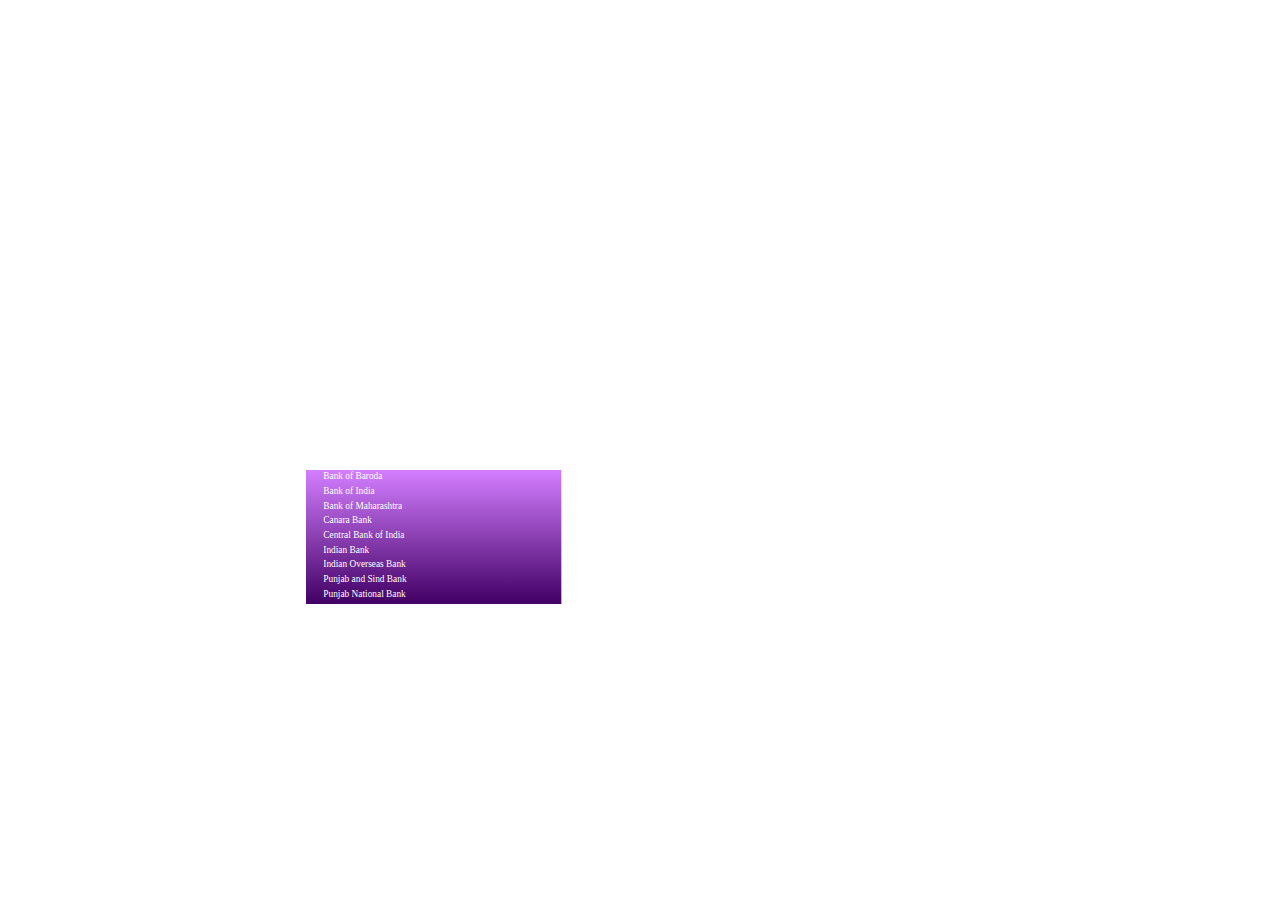
<file: 2B (Bank Name Scroll)/CC_Input___Choose_Your_Bank_Scroll.html>
<!DOCTYPE html>
<html>
<head>
<meta charset="utf-8"/>
<meta http-equiv="X-UA-Compatible" content="IE=edge"/>
<meta name="viewport" content="width=device-width, initial-scale=1.0">
<title>CC Input – Choose Your Bank Scroll</title>
<link rel="stylesheet" type="text/css" id="applicationStylesheet" href="css/styles.css"/>
<script id="applicationScript" type="text/javascript" src="scripts/scripts.js"></script>
</head>
<body>
<div id="CC_Input__Choose_Your_Bank_Scroll" onclick="application.goBack()">
	<svg class="Rectangle_50_b">
		<linearGradient id="Rectangle_50_b" spreadMethod="pad" x1="0.5" x2="0.5" y1="0" y2="1">
			<stop offset="0" stop-color="#d37eff" stop-opacity="1"></stop>
			<stop offset="1" stop-color="#410064" stop-opacity="1"></stop>
		</linearGradient>
		<rect id="Rectangle_50_b" rx="0" ry="0" x="0" y="0" width="383" height="201">
		</rect>
	</svg>
	<div id="Scroll_Group_2">
		<div id="Bank_of_Baroda_Bank_of_India_B">
			<span>Bank of Baroda<br/>Bank of India<br/>Bank of Maharashtra<br/>Canara Bank<br/>Central Bank of India<br/>Indian Bank<br/>Indian Overseas Bank<br/>Punjab and Sind Bank<br/>Punjab National Bank<br/>State Bank of India<br/>UCO Bank<br/>Axis Bank<br/>City Union Bank<br/>Citibank<br/>DCB Bank</span>
		</div>
	</div>
</div>
</body>
</html>
</file>
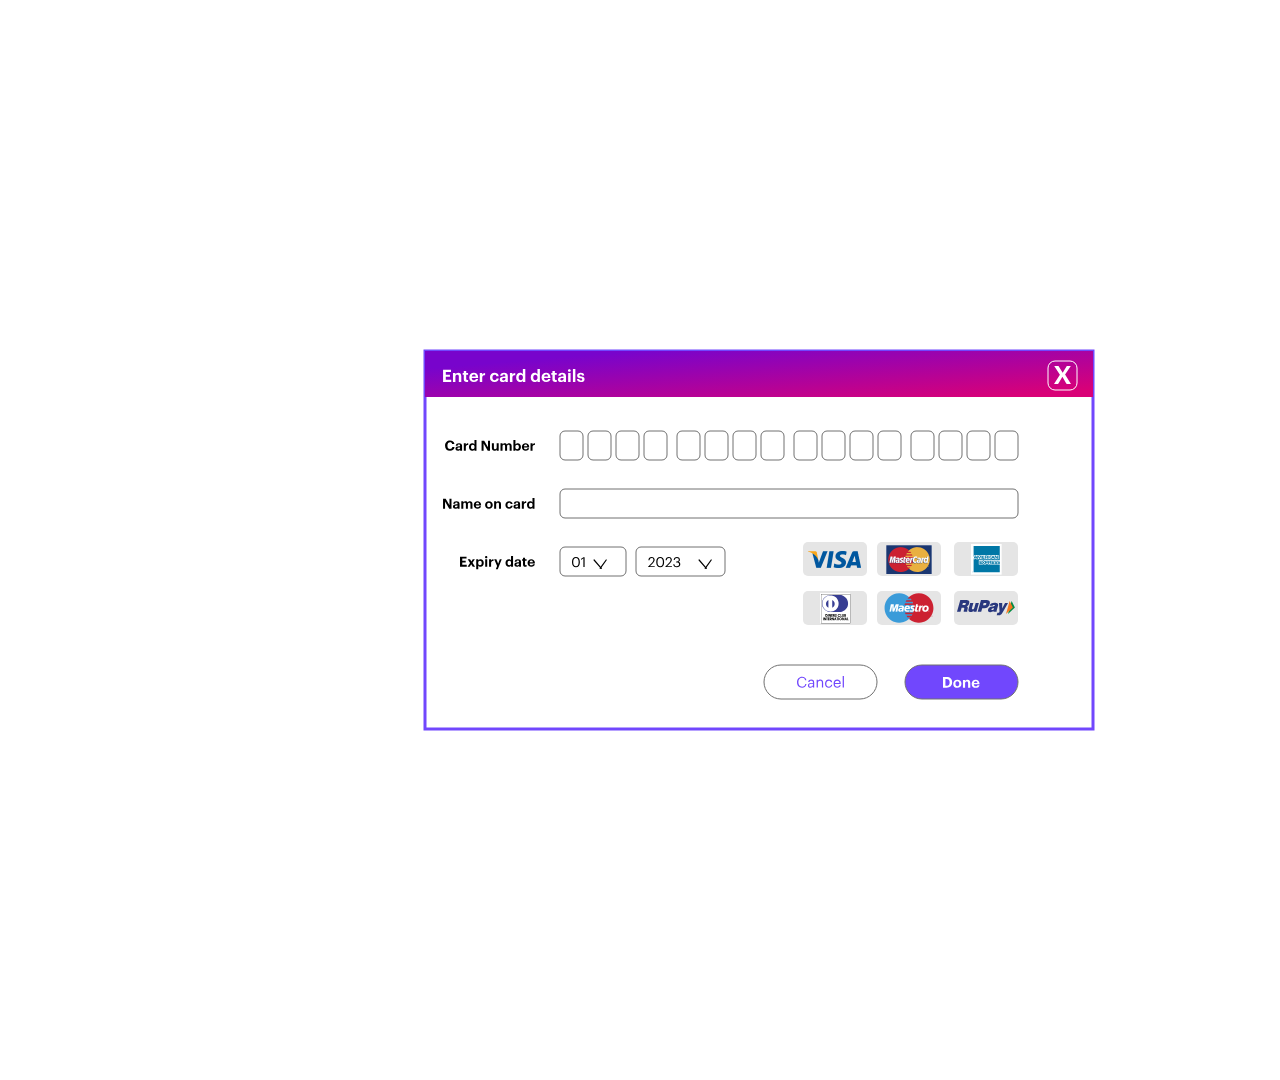
<file: 2C (CC Input)/CC_Input.html>
<!DOCTYPE html>
<html>
<head>
<meta charset="utf-8"/>
<meta http-equiv="X-UA-Compatible" content="IE=edge"/>
<meta name="viewport" content="width=device-width, initial-scale=1.0">
<title>CC Input</title>
<link rel="stylesheet" type="text/css" id="applicationStylesheet" href="css/style1.css"/>
<script id="applicationScript" type="text/javascript" src="scripts/scripts1.js"></script>
</head>
<body>
<div id="CC_Input" onclick="application.goBack()">
	<div id="Card_Details_Input">
		<svg class="Base_White">
			<rect id="Base_White" rx="0" ry="0" x="0" y="0" width="668" height="378">
			</rect>
		</svg>
		<svg class="Border">
			<rect id="Border" rx="0" ry="0" x="0" y="0" width="668" height="378">
			</rect>
		</svg>
		<svg class="Purple_Top_Ribbon_b">
			<linearGradient id="Purple_Top_Ribbon_b" spreadMethod="pad" x1="0.149" x2="0.974" y1="0.202" y2="0.871">
				<stop offset="0" stop-color="#7804cc" stop-opacity="1"></stop>
				<stop offset="1" stop-color="#d90177" stop-opacity="1"></stop>
			</linearGradient>
			<rect id="Purple_Top_Ribbon_b" rx="0" ry="0" x="0" y="0" width="668" height="46">
			</rect>
		</svg>
		<svg class="Path_2648" viewBox="1.309 -12.92 141.644 13.107">
			<path id="Path_2648" d="M 1.309000015258789 0 L 9.503000259399414 0 L 9.503000259399414 -2.141999959945679 L 4.046000003814697 -2.141999959945679 L 4.046000003814697 -5.167999744415283 L 8.194000244140625 -5.167999744415283 L 8.194000244140625 -7.173999786376953 L 4.046000003814697 -7.173999786376953 L 4.046000003814697 -10.01299953460693 L 9.230999946594238 -10.01299953460693 L 9.230999946594238 -12.15499973297119 L 1.309000015258789 -12.15499973297119 L 1.309000015258789 0 Z M 11.20300006866455 0 L 13.66800022125244 0 L 13.66800022125244 -5.133999824523926 C 13.66800022125244 -6.443000316619873 14.46700000762939 -7.08899974822998 15.52099990844727 -7.08899974822998 C 16.60899925231934 -7.08899974822998 17.08499908447266 -6.51099967956543 17.08499908447266 -5.303999900817871 L 17.08499908447266 0 L 19.54999923706055 0 L 19.54999923706055 -5.66100025177002 C 19.54999923706055 -8.040999412536621 18.30900001525879 -9.095000267028809 16.5580005645752 -9.095000267028809 C 15.07899951934814 -9.095000267028809 14.10999965667725 -8.36400032043457 13.66800022125244 -7.480000019073486 L 13.66800022125244 -8.890999794006348 L 11.20300006866455 -8.890999794006348 L 11.20300006866455 0 Z M 24.90499877929688 0.1700000017881393 C 25.56800079345703 0.1700000017881393 26.06100082397461 0.05099999904632568 26.40099906921387 -0.06800000369548798 L 26.40099906921387 -1.971999883651733 C 26.11199951171875 -1.852999925613403 25.84000015258789 -1.801999926567078 25.46599960327148 -1.801999926567078 C 24.83699989318848 -1.801999926567078 24.47999954223633 -2.141999959945679 24.47999954223633 -2.855999946594238 L 24.47999954223633 -7.139999866485596 L 26.35000038146973 -7.139999866485596 L 26.35000038146973 -8.890999794006348 L 24.47999954223633 -8.890999794006348 L 24.47999954223633 -10.81199932098389 L 22.0319995880127 -10.81199932098389 L 22.0319995880127 -8.890999794006348 L 20.89299964904785 -8.890999794006348 L 20.89299964904785 -7.139999866485596 L 22.0319995880127 -7.139999866485596 L 22.0319995880127 -2.634999990463257 C 22.0319995880127 -0.7820000052452087 23.03499984741211 0.1700000017881393 24.90499877929688 0.1700000017881393 Z M 32.16400146484375 0.1870000064373016 C 34.59500122070312 0.1870000064373016 36.125 -0.8840000033378601 36.41400146484375 -2.805000066757202 L 34.08499908447266 -2.805000066757202 C 33.93199920654297 -2.056999921798706 33.37099838256836 -1.564000010490417 32.23199844360352 -1.564000010490417 C 30.88899993896484 -1.564000010490417 30.09000015258789 -2.414000034332275 30.02199935913086 -3.89300012588501 L 36.43099975585938 -3.89300012588501 L 36.43099975585938 -4.572999954223633 C 36.43099975585938 -7.751999855041504 34.39099884033203 -9.095000267028809 32.09600067138672 -9.095000267028809 C 29.51200103759766 -9.095000267028809 27.52300071716309 -7.276000022888184 27.52300071716309 -4.471000194549561 L 27.52300071716309 -4.335000038146973 C 27.52300071716309 -1.496000051498413 29.47800064086914 0.1870000064373016 32.16400146484375 0.1870000064373016 Z M 30.05599975585938 -5.405999660491943 C 30.24300003051758 -6.664000034332275 30.99100112915039 -7.394999980926514 32.09600067138672 -7.394999980926514 C 33.26900100708008 -7.394999980926514 33.94900131225586 -6.749000072479248 34.03400039672852 -5.405999660491943 L 30.05599975585938 -5.405999660491943 Z M 38.04600143432617 0 L 40.51100158691406 0 L 40.51100158691406 -4.453999996185303 C 40.51100158691406 -6.153999805450439 41.56499862670898 -6.749000072479248 43.38399887084961 -6.73199987411499 L 43.38399887084961 -9.027000427246094 C 41.93899917602539 -9.00999927520752 41.07199859619141 -8.380999565124512 40.51100158691406 -7.190999984741211 L 40.51100158691406 -8.890999794006348 L 38.04600143432617 -8.890999794006348 L 38.04600143432617 0 Z M 52.802001953125 0.1870000064373016 C 55.38600158691406 0.1870000064373016 56.91600036621094 -1.275000095367432 57.052001953125 -3.382999897003174 L 54.82500076293945 -3.382999897003174 C 54.70600128173828 -2.24399995803833 53.90700149536133 -1.666000008583069 52.92100143432617 -1.666000008583069 C 51.54400253295898 -1.666000008583069 50.74500274658203 -2.583999872207642 50.74500274658203 -4.36899995803833 L 50.74500274658203 -4.50499963760376 C 50.74500274658203 -6.204999923706055 51.59500122070312 -7.157000064849854 52.87000274658203 -7.157000064849854 C 53.87300109863281 -7.157000064849854 54.50200271606445 -6.681000232696533 54.67200088500977 -5.643999576568604 L 57.00099945068359 -5.643999576568604 C 56.78000259399414 -8.194000244140625 54.87599945068359 -9.095000267028809 52.81900024414062 -9.095000267028809 C 50.28600311279297 -9.095000267028809 48.22900009155273 -7.344000339508057 48.22900009155273 -4.471000194549561 L 48.22900009155273 -4.335000038146973 C 48.22900009155273 -1.427999973297119 50.20100021362305 0.1870000064373016 52.802001953125 0.1870000064373016 Z M 61.02999877929688 0.1870000064373016 C 62.42399978637695 0.1870000064373016 63.20599746704102 -0.3569999933242798 63.71599960327148 -1.070999979972839 L 63.71599960327148 0 L 66.11299896240234 0 L 66.11299896240234 -5.796999931335449 C 66.11299896240234 -8.211000442504883 64.56599426269531 -9.095000267028809 62.38999938964844 -9.095000267028809 C 60.21399688720703 -9.095000267028809 58.54799652099609 -8.159999847412109 58.39499664306641 -6.052000045776367 L 60.7239990234375 -6.052000045776367 C 60.82599639892578 -6.816999912261963 61.26799774169922 -7.309999942779541 62.23699951171875 -7.309999942779541 C 63.3589973449707 -7.309999942779541 63.68199920654297 -6.73199987411499 63.68199920654297 -5.677999973297119 L 63.68199920654297 -5.321000099182129 L 62.67899703979492 -5.321000099182129 C 59.95899963378906 -5.321000099182129 58.05499649047852 -4.539000034332275 58.05499649047852 -2.464999914169312 C 58.05499649047852 -0.5950000286102295 59.41499710083008 0.1870000064373016 61.02999877929688 0.1870000064373016 Z M 61.7609977722168 -1.53000009059906 C 60.8599967956543 -1.53000009059906 60.46899795532227 -1.955000042915344 60.46899795532227 -2.60099983215332 C 60.46899795532227 -3.553000211715698 61.30199813842773 -3.858999967575073 62.72999954223633 -3.858999967575073 L 63.68199920654297 -3.858999967575073 L 63.68199920654297 -3.111000061035156 C 63.68199920654297 -2.125 62.8489990234375 -1.53000009059906 61.7609977722168 -1.53000009059906 Z M 68.22100067138672 0 L 70.68600463867188 0 L 70.68600463867188 -4.453999996185303 C 70.68600463867188 -6.153999805450439 71.74000549316406 -6.749000072479248 73.55900573730469 -6.73199987411499 L 73.55900573730469 -9.027000427246094 C 72.11400604248047 -9.00999927520752 71.24700164794922 -8.380999565124512 70.68600463867188 -7.190999984741211 L 70.68600463867188 -8.890999794006348 L 68.22100067138672 -8.890999794006348 L 68.22100067138672 0 Z M 78.31900024414062 0.1870000064373016 C 79.62800598144531 0.1870000064373016 80.71600341796875 -0.578000009059906 81.17500305175781 -1.478999972343445 L 81.17500305175781 0 L 83.62300109863281 0 L 83.62300109863281 -12.92000007629395 L 81.17500305175781 -12.92000007629395 L 81.17500305175781 -7.565000057220459 C 80.68199920654297 -8.465999603271484 79.79800415039062 -9.095000267028809 78.37000274658203 -9.095000267028809 C 76.14300537109375 -9.095000267028809 74.45999908447266 -7.377999782562256 74.45999908447266 -4.453999996185303 L 74.45999908447266 -4.318000316619873 C 74.45999908447266 -1.360000014305115 76.16000366210938 0.1870000064373016 78.31900024414062 0.1870000064373016 Z M 79.05000305175781 -1.733999967575073 C 77.82600402832031 -1.733999967575073 76.97600555419922 -2.60099983215332 76.97600555419922 -4.36899995803833 L 76.97600555419922 -4.50499963760376 C 76.97600555419922 -6.27299976348877 77.74100494384766 -7.207999706268311 79.11800384521484 -7.207999706268311 C 80.46099853515625 -7.207999706268311 81.24300384521484 -6.306999683380127 81.24300384521484 -4.539000034332275 L 81.24300384521484 -4.402999877929688 C 81.24300384521484 -2.60099983215332 80.34200286865234 -1.733999967575073 79.05000305175781 -1.733999967575073 Z M 92.9219970703125 0.1870000064373016 C 94.23100280761719 0.1870000064373016 95.31900024414062 -0.578000009059906 95.77799987792969 -1.478999972343445 L 95.77799987792969 0 L 98.22599792480469 0 L 98.22599792480469 -12.92000007629395 L 95.77799987792969 -12.92000007629395 L 95.77799987792969 -7.565000057220459 C 95.28499603271484 -8.465999603271484 94.4010009765625 -9.095000267028809 92.97299957275391 -9.095000267028809 C 90.74600219726562 -9.095000267028809 89.06299591064453 -7.377999782562256 89.06299591064453 -4.453999996185303 L 89.06299591064453 -4.318000316619873 C 89.06299591064453 -1.360000014305115 90.76300048828125 0.1870000064373016 92.9219970703125 0.1870000064373016 Z M 93.65299987792969 -1.733999967575073 C 92.42900085449219 -1.733999967575073 91.57900238037109 -2.60099983215332 91.57900238037109 -4.36899995803833 L 91.57900238037109 -4.50499963760376 C 91.57900238037109 -6.27299976348877 92.34400177001953 -7.207999706268311 93.72100067138672 -7.207999706268311 C 95.06399536132812 -7.207999706268311 95.84600067138672 -6.306999683380127 95.84600067138672 -4.539000034332275 L 95.84600067138672 -4.402999877929688 C 95.84600067138672 -2.60099983215332 94.94499969482422 -1.733999967575073 93.65299987792969 -1.733999967575073 Z M 104.515998840332 0.1870000064373016 C 106.9469985961914 0.1870000064373016 108.4770050048828 -0.8840000033378601 108.765998840332 -2.805000066757202 L 106.4370040893555 -2.805000066757202 C 106.2840042114258 -2.056999921798706 105.7229995727539 -1.564000010490417 104.5839996337891 -1.564000010490417 C 103.2410049438477 -1.564000010490417 102.4420013427734 -2.414000034332275 102.3740005493164 -3.89300012588501 L 108.7830047607422 -3.89300012588501 L 108.7830047607422 -4.572999954223633 C 108.7830047607422 -7.751999855041504 106.7430038452148 -9.095000267028809 104.447998046875 -9.095000267028809 C 101.8639984130859 -9.095000267028809 99.875 -7.276000022888184 99.875 -4.471000194549561 L 99.875 -4.335000038146973 C 99.875 -1.496000051498413 101.8300018310547 0.1870000064373016 104.515998840332 0.1870000064373016 Z M 102.4080047607422 -5.405999660491943 C 102.5950012207031 -6.664000034332275 103.3430023193359 -7.394999980926514 104.447998046875 -7.394999980926514 C 105.6210021972656 -7.394999980926514 106.3010025024414 -6.749000072479248 106.3860015869141 -5.405999660491943 L 102.4080047607422 -5.405999660491943 Z M 113.6449966430664 0.1700000017881393 C 114.3079986572266 0.1700000017881393 114.8009948730469 0.05099999904632568 115.140998840332 -0.06800000369548798 L 115.140998840332 -1.971999883651733 C 114.8519973754883 -1.852999925613403 114.5799942016602 -1.801999926567078 114.2059936523438 -1.801999926567078 C 113.5769958496094 -1.801999926567078 113.2200012207031 -2.141999959945679 113.2200012207031 -2.855999946594238 L 113.2200012207031 -7.139999866485596 L 115.0899963378906 -7.139999866485596 L 115.0899963378906 -8.890999794006348 L 113.2200012207031 -8.890999794006348 L 113.2200012207031 -10.81199932098389 L 110.7719955444336 -10.81199932098389 L 110.7719955444336 -8.890999794006348 L 109.6329956054688 -8.890999794006348 L 109.6329956054688 -7.139999866485596 L 110.7719955444336 -7.139999866485596 L 110.7719955444336 -2.634999990463257 C 110.7719955444336 -0.7820000052452087 111.7749938964844 0.1700000017881393 113.6449966430664 0.1700000017881393 Z M 119.254997253418 0.1870000064373016 C 120.6489944458008 0.1870000064373016 121.4309997558594 -0.3569999933242798 121.9409942626953 -1.070999979972839 L 121.9409942626953 0 L 124.3379974365234 0 L 124.3379974365234 -5.796999931335449 C 124.3379974365234 -8.211000442504883 122.7910003662109 -9.095000267028809 120.6149978637695 -9.095000267028809 C 118.4389953613281 -9.095000267028809 116.7729949951172 -8.159999847412109 116.6199951171875 -6.052000045776367 L 118.9489974975586 -6.052000045776367 C 119.0509948730469 -6.816999912261963 119.4929962158203 -7.309999942779541 120.4619979858398 -7.309999942779541 C 121.5839996337891 -7.309999942779541 121.9069976806641 -6.73199987411499 121.9069976806641 -5.677999973297119 L 121.9069976806641 -5.321000099182129 L 120.9039993286133 -5.321000099182129 C 118.1839981079102 -5.321000099182129 116.2799987792969 -4.539000034332275 116.2799987792969 -2.464999914169312 C 116.2799987792969 -0.5950000286102295 117.6399993896484 0.1870000064373016 119.254997253418 0.1870000064373016 Z M 119.9860000610352 -1.53000009059906 C 119.0849990844727 -1.53000009059906 118.6940002441406 -1.955000042915344 118.6940002441406 -2.60099983215332 C 118.6940002441406 -3.553000211715698 119.5269927978516 -3.858999967575073 120.9549942016602 -3.858999967575073 L 121.9069976806641 -3.858999967575073 L 121.9069976806641 -3.111000061035156 C 121.9069976806641 -2.125 121.0739974975586 -1.53000009059906 119.9860000610352 -1.53000009059906 Z M 127.7210006713867 -10.09799957275391 C 128.5200042724609 -10.09799957275391 129.1320037841797 -10.67600059509277 129.1320037841797 -11.44099998474121 C 129.1320037841797 -12.20600032806396 128.5200042724609 -12.7839994430542 127.7210006713867 -12.7839994430542 C 126.9390029907227 -12.7839994430542 126.3270034790039 -12.20600032806396 126.3270034790039 -11.44099998474121 C 126.3270034790039 -10.67600059509277 126.9390029907227 -10.09799957275391 127.7210006713867 -10.09799957275391 Z M 126.5139999389648 0 L 128.9620056152344 0 L 128.9620056152344 -8.890999794006348 L 126.5139999389648 -8.890999794006348 L 126.5139999389648 0 Z M 131.2910003662109 0 L 133.7389984130859 0 L 133.7389984130859 -12.92000007629395 L 131.2910003662109 -12.92000007629395 L 131.2910003662109 0 Z M 139.2129974365234 0.1870000064373016 C 141.5590057373047 0.1870000064373016 142.9530029296875 -0.8159999847412109 142.9530029296875 -2.736999988555908 C 142.9530029296875 -4.640999794006348 141.72900390625 -5.201999664306641 139.5019989013672 -5.524999618530273 C 138.2100067138672 -5.711999893188477 137.7850036621094 -5.933000087738037 137.7850036621094 -6.49399995803833 C 137.7850036621094 -7.038000106811523 138.2440032958984 -7.411999702453613 139.0429992675781 -7.411999702453613 C 139.8930053710938 -7.411999702453613 140.3010101318359 -7.072000026702881 140.43701171875 -6.341000080108643 L 142.697998046875 -6.341000080108643 C 142.4770050048828 -8.380999565124512 140.9980010986328 -9.095000267028809 139.0260009765625 -9.095000267028809 C 137.2070007324219 -9.095000267028809 135.5070037841797 -8.177000045776367 135.5070037841797 -6.324000358581543 C 135.5070037841797 -4.590000152587891 136.4250030517578 -3.910000085830688 138.7880096435547 -3.553000211715698 C 140.0630035400391 -3.365999937057495 140.5900115966797 -3.111000061035156 140.5900115966797 -2.499000072479248 C 140.5900115966797 -1.88700008392334 140.1480102539062 -1.53000009059906 139.1959991455078 -1.53000009059906 C 138.125 -1.53000009059906 137.7340087890625 -1.988999962806702 137.6320037841797 -2.788000106811523 L 135.3370056152344 -2.788000106811523 C 135.4219970703125 -0.8669999837875366 136.8160095214844 0.1870000064373016 139.2129974365234 0.1870000064373016 Z">
			</path>
		</svg>
		<svg class="Path_2649" viewBox="-90.398 -10.64 89.964 10.794">
			<path id="Path_2649" d="M -85.37200164794922 0.153999999165535 C -82.90799713134766 0.153999999165535 -81.12999725341797 -1.120000004768372 -80.87799835205078 -3.598000049591064 L -83.10400390625 -3.598000049591064 C -83.28600311279297 -2.31000018119812 -84.15399932861328 -1.679999947547913 -85.40000152587891 -1.679999947547913 C -87.052001953125 -1.679999947547913 -88.00399780273438 -2.884000062942505 -88.00399780273438 -4.955999851226807 L -88.00399780273438 -5.067999839782715 C -88.00399780273438 -7.139999866485596 -86.99600219726562 -8.371999740600586 -85.41400146484375 -8.371999740600586 C -84.15399932861328 -8.371999740600586 -83.48200225830078 -7.727999687194824 -83.31400299072266 -6.523999691009521 L -80.98999786376953 -6.523999691009521 C -81.22799682617188 -8.98799991607666 -83.02000427246094 -10.16400051116943 -85.42800140380859 -10.16400051116943 C -88.26999664306641 -10.16400051116943 -90.39800262451172 -8.092000007629395 -90.39800262451172 -5.053999900817871 L -90.39800262451172 -4.941999912261963 C -90.39800262451172 -1.861999988555908 -88.64800262451172 0.153999999165535 -85.37200164794922 0.153999999165535 Z M -77.53199768066406 0.153999999165535 C -76.38400268554688 0.153999999165535 -75.73999786376953 -0.2939999997615814 -75.31999969482422 -0.8820000290870667 L -75.31999969482422 0 L -73.34600067138672 0 L -73.34600067138672 -4.773999691009521 C -73.34600067138672 -6.76200008392334 -74.62000274658203 -7.490000247955322 -76.41200256347656 -7.490000247955322 C -78.20400238037109 -7.490000247955322 -79.57600402832031 -6.71999979019165 -79.70200347900391 -4.984000205993652 L -77.78399658203125 -4.984000205993652 C -77.69999694824219 -5.613999843597412 -77.33599853515625 -6.019999980926514 -76.53800201416016 -6.019999980926514 C -75.61399841308594 -6.019999980926514 -75.34799957275391 -5.544000148773193 -75.34799957275391 -4.675999641418457 L -75.34799957275391 -4.381999969482422 L -76.17400360107422 -4.381999969482422 C -78.41400146484375 -4.381999969482422 -79.98200225830078 -3.73799991607666 -79.98200225830078 -2.029999971389771 C -79.98200225830078 -0.4900000095367432 -78.86199951171875 0.153999999165535 -77.53199768066406 0.153999999165535 Z M -76.93000030517578 -1.259999990463257 C -77.6719970703125 -1.259999990463257 -77.99400329589844 -1.610000014305115 -77.99400329589844 -2.141999959945679 C -77.99400329589844 -2.926000118255615 -77.30799865722656 -3.177999973297119 -76.13200378417969 -3.177999973297119 L -75.34799957275391 -3.177999973297119 L -75.34799957275391 -2.562000036239624 C -75.34799957275391 -1.75 -76.03399658203125 -1.259999990463257 -76.93000030517578 -1.259999990463257 Z M -71.60999298095703 0 L -69.57999420166016 0 L -69.57999420166016 -3.667999982833862 C -69.57999420166016 -5.067999839782715 -68.71199798583984 -5.558000087738037 -67.21399688720703 -5.544000148773193 L -67.21399688720703 -7.434000015258789 C -68.40399932861328 -7.419999599456787 -69.11799621582031 -6.901999950408936 -69.57999420166016 -5.921999931335449 L -69.57999420166016 -7.322000026702881 L -71.60999298095703 -7.322000026702881 L -71.60999298095703 0 Z M -63.29399871826172 0.153999999165535 C -62.21599578857422 0.153999999165535 -61.31999969482422 -0.4760000109672546 -60.94199752807617 -1.217999935150146 L -60.94199752807617 0 L -58.92599868774414 0 L -58.92599868774414 -10.63999938964844 L -60.94199752807617 -10.63999938964844 L -60.94199752807617 -6.230000019073486 C -61.34799957275391 -6.972000122070312 -62.07599639892578 -7.490000247955322 -63.25199890136719 -7.490000247955322 C -65.08599853515625 -7.490000247955322 -66.47200012207031 -6.075999736785889 -66.47200012207031 -3.667999982833862 L -66.47200012207031 -3.556000232696533 C -66.47200012207031 -1.120000004768372 -65.07199859619141 0.153999999165535 -63.29399871826172 0.153999999165535 Z M -62.69199752807617 -1.427999973297119 C -63.69999694824219 -1.427999973297119 -64.40000152587891 -2.141999959945679 -64.40000152587891 -3.598000049591064 L -64.40000152587891 -3.709999799728394 C -64.40000152587891 -5.165999889373779 -63.76999664306641 -5.935999870300293 -62.6359977722168 -5.935999870300293 C -61.52999877929688 -5.935999870300293 -60.8859977722168 -5.193999767303467 -60.8859977722168 -3.73799991607666 L -60.8859977722168 -3.625999927520752 C -60.8859977722168 -2.141999959945679 -61.62799835205078 -1.427999973297119 -62.69199752807617 -1.427999973297119 Z M -53.83000183105469 0 L -51.81399917602539 0 L -51.81399917602539 -7.125999927520752 L -47.64200210571289 0 L -45.37400054931641 0 L -45.37400054931641 -10.00999927520752 L -47.38999938964844 -10.00999927520752 L -47.38999938964844 -3.416000127792358 L -51.19800186157227 -10.00999927520752 L -53.83000183105469 -10.00999927520752 L -53.83000183105469 0 Z M -41.02000045776367 0.153999999165535 C -39.81600189208984 0.153999999165535 -39.07400131225586 -0.4059999883174896 -38.69599914550781 -1.148000001907349 L -38.69599914550781 0 L -36.68000030517578 0 L -36.68000030517578 -7.322000026702881 L -38.69599914550781 -7.322000026702881 L -38.69599914550781 -3.02400016784668 C -38.69599914550781 -1.945999979972839 -39.36800003051758 -1.414000034332275 -40.22200012207031 -1.414000034332275 C -41.09000015258789 -1.414000034332275 -41.49600219726562 -1.890000104904175 -41.49600219726562 -2.884000062942505 L -41.49600219726562 -7.322000026702881 L -43.51200103759766 -7.322000026702881 L -43.51200103759766 -2.604000091552734 C -43.51200103759766 -0.6859999895095825 -42.44800186157227 0.153999999165535 -41.02000045776367 0.153999999165535 Z M -34.88800048828125 0 L -32.85800170898438 0 L -32.85800170898438 -4.325999736785889 C -32.85800170898438 -5.319999694824219 -32.22800064086914 -5.824000358581543 -31.44400024414062 -5.824000358581543 C -30.72999954223633 -5.824000358581543 -30.29600143432617 -5.404000282287598 -30.29600143432617 -4.466000080108643 L -30.29600143432617 0 L -28.28000068664551 0 L -28.28000068664551 -4.325999736785889 C -28.28000068664551 -5.319999694824219 -27.65000152587891 -5.824000358581543 -26.86600112915039 -5.824000358581543 C -26.13800048828125 -5.824000358581543 -25.7180004119873 -5.404000282287598 -25.7180004119873 -4.466000080108643 L -25.7180004119873 0 L -23.70199966430664 0 L -23.70199966430664 -4.690000057220459 C -23.70199966430664 -6.636000156402588 -24.75200080871582 -7.490000247955322 -26.11000061035156 -7.490000247955322 C -27.03400039672852 -7.490000247955322 -27.98600006103516 -7.098000526428223 -28.57400131225586 -6.216000080108643 C -28.92399978637695 -7.083999633789062 -29.65200042724609 -7.490000247955322 -30.61800003051758 -7.490000247955322 C -31.70999908447266 -7.490000247955322 -32.49399948120117 -6.888000011444092 -32.85800170898438 -6.201999664306641 L -32.85800170898438 -7.322000026702881 L -34.88800048828125 -7.322000026702881 L -34.88800048828125 0 Z M -17.59799957275391 0.153999999165535 C -15.77799987792969 0.153999999165535 -14.4060001373291 -1.203999996185303 -14.4060001373291 -3.625999927520752 L -14.4060001373291 -3.73799991607666 C -14.4060001373291 -6.159999847412109 -15.80599975585938 -7.490000247955322 -17.59799957275391 -7.490000247955322 C -18.67599868774414 -7.490000247955322 -19.52999877929688 -6.874000072479248 -19.93599891662598 -6.174000263214111 L -19.93599891662598 -10.63999938964844 L -21.96599960327148 -10.63999938964844 L -21.96599960327148 0 L -19.93599891662598 0 L -19.93599891662598 -1.161999940872192 C -19.55799865722656 -0.4059999883174896 -18.73200035095215 0.153999999165535 -17.59799957275391 0.153999999165535 Z M -18.19999885559082 -1.427999973297119 C -19.30599975585938 -1.427999973297119 -20.00600051879883 -2.141999959945679 -20.00600051879883 -3.611999750137329 L -20.00600051879883 -3.723999977111816 C -20.00600051879883 -5.193999767303467 -19.27799987792969 -5.935999870300293 -18.2140007019043 -5.935999870300293 C -17.1919994354248 -5.935999870300293 -16.4640007019043 -5.208000183105469 -16.4640007019043 -3.723999977111816 L -16.4640007019043 -3.611999750137329 C -16.4640007019043 -2.184000015258789 -17.07999992370605 -1.427999973297119 -18.19999885559082 -1.427999973297119 Z M -9.673999786376953 0.153999999165535 C -7.671999931335449 0.153999999165535 -6.41200065612793 -0.7280000448226929 -6.174000263214111 -2.31000018119812 L -8.092000007629395 -2.31000018119812 C -8.218000411987305 -1.694000005722046 -8.680000305175781 -1.287999987602234 -9.618000030517578 -1.287999987602234 C -10.72399997711182 -1.287999987602234 -11.38199996948242 -1.98800003528595 -11.4379997253418 -3.206000089645386 L -6.160000324249268 -3.206000089645386 L -6.160000324249268 -3.765999794006348 C -6.160000324249268 -6.383999824523926 -7.840000152587891 -7.490000247955322 -9.730000495910645 -7.490000247955322 C -11.85799980163574 -7.490000247955322 -13.49600028991699 -5.992000102996826 -13.49600028991699 -3.682000160217285 L -13.49600028991699 -3.569999933242798 C -13.49600028991699 -1.23199999332428 -11.88599967956543 0.153999999165535 -9.673999786376953 0.153999999165535 Z M -11.40999984741211 -4.451999664306641 C -11.25600051879883 -5.48799991607666 -10.64000034332275 -6.090000152587891 -9.730000495910645 -6.090000152587891 C -8.763999938964844 -6.090000152587891 -8.204000473022461 -5.558000087738037 -8.134000778198242 -4.451999664306641 L -11.40999984741211 -4.451999664306641 Z M -4.829998016357422 0 L -2.799997806549072 0 L -2.799997806549072 -3.667999982833862 C -2.799997806549072 -5.067999839782715 -1.931998014450073 -5.558000087738037 -0.4339981079101562 -5.544000148773193 L -0.4339981079101562 -7.434000015258789 C -1.623997688293457 -7.419999599456787 -2.337997913360596 -6.901999950408936 -2.799997806549072 -5.921999931335449 L -2.799997806549072 -7.322000026702881 L -4.829998016357422 -7.322000026702881 L -4.829998016357422 0 Z">
			</path>
		</svg>
		<div id="Card_Digits_set_1">
			<svg class="Rectangle_54">
				<rect id="Rectangle_54" rx="5" ry="5" x="0" y="0" width="23" height="29">
				</rect>
			</svg>
			<svg class="Rectangle_55">
				<rect id="Rectangle_55" rx="5" ry="5" x="0" y="0" width="23" height="29">
				</rect>
			</svg>
			<svg class="Rectangle_56">
				<rect id="Rectangle_56" rx="5" ry="5" x="0" y="0" width="23" height="29">
				</rect>
			</svg>
			<svg class="Rectangle_57">
				<rect id="Rectangle_57" rx="5" ry="5" x="0" y="0" width="23" height="29">
				</rect>
			</svg>
		</div>
		<div id="Card_Digits_set_2">
			<svg class="Rectangle_54_ch">
				<rect id="Rectangle_54_ch" rx="5" ry="5" x="0" y="0" width="23" height="29">
				</rect>
			</svg>
			<svg class="Rectangle_55_ci">
				<rect id="Rectangle_55_ci" rx="5" ry="5" x="0" y="0" width="23" height="29">
				</rect>
			</svg>
			<svg class="Rectangle_56_cj">
				<rect id="Rectangle_56_cj" rx="5" ry="5" x="0" y="0" width="23" height="29">
				</rect>
			</svg>
			<svg class="Rectangle_57_ck">
				<rect id="Rectangle_57_ck" rx="5" ry="5" x="0" y="0" width="23" height="29">
				</rect>
			</svg>
		</div>
		<div id="Card_Digits_set_3">
			<svg class="Rectangle_54_cm">
				<rect id="Rectangle_54_cm" rx="5" ry="5" x="0" y="0" width="23" height="29">
				</rect>
			</svg>
			<svg class="Rectangle_55_cn">
				<rect id="Rectangle_55_cn" rx="5" ry="5" x="0" y="0" width="23" height="29">
				</rect>
			</svg>
			<svg class="Rectangle_56_co">
				<rect id="Rectangle_56_co" rx="5" ry="5" x="0" y="0" width="23" height="29">
				</rect>
			</svg>
			<svg class="Rectangle_57_cp">
				<rect id="Rectangle_57_cp" rx="5" ry="5" x="0" y="0" width="23" height="29">
				</rect>
			</svg>
		</div>
		<div id="Card_Digits_set_3_cq">
			<svg class="Rectangle_54_cr">
				<rect id="Rectangle_54_cr" rx="5" ry="5" x="0" y="0" width="23" height="29">
				</rect>
			</svg>
			<svg class="Rectangle_55_cs">
				<rect id="Rectangle_55_cs" rx="5" ry="5" x="0" y="0" width="23" height="29">
				</rect>
			</svg>
			<svg class="Rectangle_56_ct">
				<rect id="Rectangle_56_ct" rx="5" ry="5" x="0" y="0" width="23" height="29">
				</rect>
			</svg>
			<svg class="Rectangle_57_cu">
				<rect id="Rectangle_57_cu" rx="5" ry="5" x="0" y="0" width="23" height="29">
				</rect>
			</svg>
		</div>
		<svg class="Path_2650" viewBox="-92.47 -10.64 91.56 10.794">
			<path id="Path_2650" d="M -92.46999359130859 0 L -90.45399475097656 0 L -90.45399475097656 -7.125999927520752 L -86.28199768066406 0 L -84.01399230957031 0 L -84.01399230957031 -10.00999927520752 L -86.02999877929688 -10.00999927520752 L -86.02999877929688 -3.416000127792358 L -89.83799743652344 -10.00999927520752 L -92.46999359130859 -10.00999927520752 L -92.46999359130859 0 Z M -80.12199401855469 0.153999999165535 C -78.9739990234375 0.153999999165535 -78.32999420166016 -0.2939999997615814 -77.90999603271484 -0.8820000290870667 L -77.90999603271484 0 L -75.93599700927734 0 L -75.93599700927734 -4.773999691009521 C -75.93599700927734 -6.76200008392334 -77.20999908447266 -7.490000247955322 -79.00199890136719 -7.490000247955322 C -80.79399871826172 -7.490000247955322 -82.16600036621094 -6.71999979019165 -82.29199981689453 -4.984000205993652 L -80.37399291992188 -4.984000205993652 C -80.28999328613281 -5.613999843597412 -79.92599487304688 -6.019999980926514 -79.12799835205078 -6.019999980926514 C -78.20399475097656 -6.019999980926514 -77.93799591064453 -5.544000148773193 -77.93799591064453 -4.675999641418457 L -77.93799591064453 -4.381999969482422 L -78.76399993896484 -4.381999969482422 C -81.00399780273438 -4.381999969482422 -82.57199859619141 -3.73799991607666 -82.57199859619141 -2.029999971389771 C -82.57199859619141 -0.4900000095367432 -81.45199584960938 0.153999999165535 -80.12199401855469 0.153999999165535 Z M -79.51999664306641 -1.259999990463257 C -80.26199340820312 -1.259999990463257 -80.58399963378906 -1.610000014305115 -80.58399963378906 -2.141999959945679 C -80.58399963378906 -2.926000118255615 -79.89799499511719 -3.177999973297119 -78.72200012207031 -3.177999973297119 L -77.93799591064453 -3.177999973297119 L -77.93799591064453 -2.562000036239624 C -77.93799591064453 -1.75 -78.62399291992188 -1.259999990463257 -79.51999664306641 -1.259999990463257 Z M -74.19998931884766 0 L -72.16999053955078 0 L -72.16999053955078 -4.325999736785889 C -72.16999053955078 -5.319999694824219 -71.53999328613281 -5.824000358581543 -70.75599670410156 -5.824000358581543 C -70.0419921875 -5.824000358581543 -69.60799407958984 -5.404000282287598 -69.60799407958984 -4.466000080108643 L -69.60799407958984 0 L -67.59199523925781 0 L -67.59199523925781 -4.325999736785889 C -67.59199523925781 -5.319999694824219 -66.96199035644531 -5.824000358581543 -66.17799377441406 -5.824000358581543 C -65.44999694824219 -5.824000358581543 -65.02999114990234 -5.404000282287598 -65.02999114990234 -4.466000080108643 L -65.02999114990234 0 L -63.01399230957031 0 L -63.01399230957031 -4.690000057220459 C -63.01399230957031 -6.636000156402588 -64.06399536132812 -7.490000247955322 -65.4219970703125 -7.490000247955322 C -66.34599304199219 -7.490000247955322 -67.29799652099609 -7.098000526428223 -67.88599395751953 -6.216000080108643 C -68.23599243164062 -7.083999633789062 -68.9639892578125 -7.490000247955322 -69.92999267578125 -7.490000247955322 C -71.02199554443359 -7.490000247955322 -71.80599212646484 -6.888000011444092 -72.16999053955078 -6.201999664306641 L -72.16999053955078 -7.322000026702881 L -74.19998931884766 -7.322000026702881 L -74.19998931884766 0 Z M -57.90399551391602 0.153999999165535 C -55.90199661254883 0.153999999165535 -54.64199829101562 -0.7280000448226929 -54.40399551391602 -2.31000018119812 L -56.32199478149414 -2.31000018119812 C -56.44799423217773 -1.694000005722046 -56.90999603271484 -1.287999987602234 -57.84799575805664 -1.287999987602234 C -58.95399475097656 -1.287999987602234 -59.61199569702148 -1.98800003528595 -59.66799545288086 -3.206000089645386 L -54.38999557495117 -3.206000089645386 L -54.38999557495117 -3.765999794006348 C -54.38999557495117 -6.383999824523926 -56.06999588012695 -7.490000247955322 -57.95999526977539 -7.490000247955322 C -60.08799743652344 -7.490000247955322 -61.72599411010742 -5.992000102996826 -61.72599411010742 -3.682000160217285 L -61.72599411010742 -3.569999933242798 C -61.72599411010742 -1.23199999332428 -60.11599731445312 0.153999999165535 -57.90399551391602 0.153999999165535 Z M -59.63999557495117 -4.451999664306641 C -59.48599624633789 -5.48799991607666 -58.8699951171875 -6.090000152587891 -57.95999526977539 -6.090000152587891 C -56.99399566650391 -6.090000152587891 -56.43399810791016 -5.558000087738037 -56.36399459838867 -4.451999664306641 L -59.63999557495117 -4.451999664306641 Z M -46.54999542236328 0.153999999165535 C -44.35199737548828 0.153999999165535 -42.68599700927734 -1.315999984741211 -42.68599700927734 -3.625999927520752 L -42.68599700927734 -3.73799991607666 C -42.68599700927734 -6.019999980926514 -44.33799743652344 -7.490000247955322 -46.53599548339844 -7.490000247955322 C -48.7339973449707 -7.490000247955322 -50.39999389648438 -5.992000102996826 -50.39999389648438 -3.696000099182129 L -50.39999389648438 -3.584000110626221 C -50.39999389648438 -1.302000045776367 -48.7339973449707 0.153999999165535 -46.54999542236328 0.153999999165535 Z M -46.53599548339844 -1.386000037193298 C -47.68399429321289 -1.386000037193298 -48.32799530029297 -2.22599983215332 -48.32799530029297 -3.625999927520752 L -48.32799530029297 -3.73799991607666 C -48.32799530029297 -5.138000011444092 -47.6559944152832 -5.950000286102295 -46.53599548339844 -5.950000286102295 C -45.40199661254883 -5.950000286102295 -44.74399566650391 -5.110000133514404 -44.74399566650391 -3.709999799728394 L -44.74399566650391 -3.611999750137329 C -44.74399566650391 -2.22599983215332 -45.40199661254883 -1.386000037193298 -46.53599548339844 -1.386000037193298 Z M -41.32799530029297 0 L -39.29799652099609 0 L -39.29799652099609 -4.227999687194824 C -39.29799652099609 -5.306000232696533 -38.63999557495117 -5.837999820709229 -37.77199554443359 -5.837999820709229 C -36.87599563598633 -5.837999820709229 -36.48399353027344 -5.361999988555908 -36.48399353027344 -4.368000030517578 L -36.48399353027344 0 L -34.45399475097656 0 L -34.45399475097656 -4.662000179290771 C -34.45399475097656 -6.621999740600586 -35.47599411010742 -7.490000247955322 -36.91799545288086 -7.490000247955322 C -38.13599395751953 -7.490000247955322 -38.93399429321289 -6.888000011444092 -39.29799652099609 -6.159999847412109 L -39.29799652099609 -7.322000026702881 L -41.32799530029297 -7.322000026702881 L -41.32799530029297 0 Z M -26.29199600219727 0.153999999165535 C -24.16399765014648 0.153999999165535 -22.90399742126465 -1.050000071525574 -22.79199600219727 -2.78600001335144 L -24.62599754333496 -2.78600001335144 C -24.72399711608887 -1.848000049591064 -25.38199615478516 -1.371999979019165 -26.19399642944336 -1.371999979019165 C -27.3279972076416 -1.371999979019165 -27.98599624633789 -2.128000020980835 -27.98599624633789 -3.598000049591064 L -27.98599624633789 -3.709999799728394 C -27.98599624633789 -5.110000133514404 -27.28599739074707 -5.894000053405762 -26.23599624633789 -5.894000053405762 C -25.40999603271484 -5.894000053405762 -24.89199638366699 -5.501999855041504 -24.75199699401855 -4.64799976348877 L -22.8339958190918 -4.64799976348877 C -23.0159969329834 -6.748000144958496 -24.5839958190918 -7.490000247955322 -26.27799606323242 -7.490000247955322 C -28.3639965057373 -7.490000247955322 -30.05799674987793 -6.048000335693359 -30.05799674987793 -3.682000160217285 L -30.05799674987793 -3.569999933242798 C -30.05799674987793 -1.175999999046326 -28.43399620056152 0.153999999165535 -26.29199600219727 0.153999999165535 Z M -19.51599502563477 0.153999999165535 C -18.36799430847168 0.153999999165535 -17.7239933013916 -0.2939999997615814 -17.30399322509766 -0.8820000290870667 L -17.30399322509766 0 L -15.32999420166016 0 L -15.32999420166016 -4.773999691009521 C -15.32999420166016 -6.76200008392334 -16.60399436950684 -7.490000247955322 -18.39599418640137 -7.490000247955322 C -20.1879940032959 -7.490000247955322 -21.55999374389648 -6.71999979019165 -21.68599319458008 -4.984000205993652 L -19.76799392700195 -4.984000205993652 C -19.68399429321289 -5.613999843597412 -19.31999397277832 -6.019999980926514 -18.52199363708496 -6.019999980926514 C -17.59799385070801 -6.019999980926514 -17.33199310302734 -5.544000148773193 -17.33199310302734 -4.675999641418457 L -17.33199310302734 -4.381999969482422 L -18.15799331665039 -4.381999969482422 C -20.39799308776855 -4.381999969482422 -21.96599388122559 -3.73799991607666 -21.96599388122559 -2.029999971389771 C -21.96599388122559 -0.4900000095367432 -20.84599304199219 0.153999999165535 -19.51599502563477 0.153999999165535 Z M -18.91399383544922 -1.259999990463257 C -19.6559944152832 -1.259999990463257 -19.97799301147461 -1.610000014305115 -19.97799301147461 -2.141999959945679 C -19.97799301147461 -2.926000118255615 -19.29199409484863 -3.177999973297119 -18.11599349975586 -3.177999973297119 L -17.33199310302734 -3.177999973297119 L -17.33199310302734 -2.562000036239624 C -17.33199310302734 -1.75 -18.01799392700195 -1.259999990463257 -18.91399383544922 -1.259999990463257 Z M -13.59399795532227 0 L -11.56399726867676 0 L -11.56399726867676 -3.667999982833862 C -11.56399726867676 -5.067999839782715 -10.6959981918335 -5.558000087738037 -9.197998046875 -5.544000148773193 L -9.197998046875 -7.434000015258789 C -10.3879976272583 -7.419999599456787 -11.10199737548828 -6.901999950408936 -11.56399726867676 -5.921999931335449 L -11.56399726867676 -7.322000026702881 L -13.59399795532227 -7.322000026702881 L -13.59399795532227 0 Z M -5.277999401092529 0.153999999165535 C -4.19999885559082 0.153999999165535 -3.303999423980713 -0.4760000109672546 -2.925999164581299 -1.217999935150146 L -2.925999164581299 0 L -0.909998893737793 0 L -0.909998893737793 -10.63999938964844 L -2.925999164581299 -10.63999938964844 L -2.925999164581299 -6.230000019073486 C -3.3319993019104 -6.972000122070312 -4.059999465942383 -7.490000247955322 -5.23599910736084 -7.490000247955322 C -7.069999217987061 -7.490000247955322 -8.455999374389648 -6.075999736785889 -8.455999374389648 -3.667999982833862 L -8.455999374389648 -3.556000232696533 C -8.455999374389648 -1.120000004768372 -7.055999279022217 0.153999999165535 -5.277999401092529 0.153999999165535 Z M -4.675999164581299 -1.427999973297119 C -5.683999061584473 -1.427999973297119 -6.383999347686768 -2.141999959945679 -6.383999347686768 -3.598000049591064 L -6.383999347686768 -3.709999799728394 C -6.383999347686768 -5.165999889373779 -5.75399923324585 -5.935999870300293 -4.619998931884766 -5.935999870300293 C -3.513998985290527 -5.935999870300293 -2.869998931884766 -5.193999767303467 -2.869998931884766 -3.73799991607666 L -2.869998931884766 -3.625999927520752 C -2.869998931884766 -2.141999959945679 -3.611999034881592 -1.427999973297119 -4.675999164581299 -1.427999973297119 Z">
			</path>
		</svg>
		<svg class="Path_2651" viewBox="-75.334 -10.64 74.9 13.132">
			<path id="Path_2651" d="M -75.33399963378906 0 L -68.58599853515625 0 L -68.58599853515625 -1.764000058174133 L -73.08000183105469 -1.764000058174133 L -73.08000183105469 -4.25600004196167 L -69.66400146484375 -4.25600004196167 L -69.66400146484375 -5.907999992370605 L -73.08000183105469 -5.907999992370605 L -73.08000183105469 -8.246000289916992 L -68.81000518798828 -8.246000289916992 L -68.81000518798828 -10.00999927520752 L -75.33399963378906 -10.00999927520752 L -75.33399963378906 0 Z M -67.802001953125 0 L -65.71600341796875 0 L -64.13400268554688 -2.46399998664856 L -62.59400177001953 0 L -60.25600051879883 0 L -62.83200073242188 -3.891999959945679 L -60.49400329589844 -7.322000026702881 L -62.59400177001953 -7.322000026702881 L -63.9379997253418 -5.124000072479248 L -65.30999755859375 -7.322000026702881 L -67.63400268554688 -7.322000026702881 L -65.29599761962891 -3.73799991607666 L -67.802001953125 0 Z M -59.10800170898438 2.492000102996826 L -57.0780029296875 2.492000102996826 L -57.0780029296875 -1.120000004768372 C -56.70000076293945 -0.4059999883174896 -55.87400054931641 0.153999999165535 -54.7400016784668 0.153999999165535 C -52.92000198364258 0.153999999165535 -51.54800415039062 -1.203999996185303 -51.54800415039062 -3.625999927520752 L -51.54800415039062 -3.73799991607666 C -51.54800415039062 -6.159999847412109 -52.94800186157227 -7.490000247955322 -54.7400016784668 -7.490000247955322 C -55.81800079345703 -7.490000247955322 -56.67200088500977 -6.874000072479248 -57.0780029296875 -6.174000263214111 L -57.0780029296875 -7.322000026702881 L -59.10800170898438 -7.322000026702881 L -59.10800170898438 2.492000102996826 Z M -55.34200286865234 -1.427999973297119 C -56.44800186157227 -1.427999973297119 -57.14800262451172 -2.141999959945679 -57.14800262451172 -3.611999750137329 L -57.14800262451172 -3.723999977111816 C -57.14800262451172 -5.193999767303467 -56.42000198364258 -5.935999870300293 -55.35600280761719 -5.935999870300293 C -54.33399963378906 -5.935999870300293 -53.60600280761719 -5.208000183105469 -53.60600280761719 -3.723999977111816 L -53.60600280761719 -3.611999750137329 C -53.60600280761719 -2.184000015258789 -54.22200012207031 -1.427999973297119 -55.34200286865234 -1.427999973297119 Z M -49.1400032043457 -8.315999984741211 C -48.48200225830078 -8.315999984741211 -47.97800064086914 -8.791999816894531 -47.97800064086914 -9.421999931335449 C -47.97800064086914 -10.05200004577637 -48.48200225830078 -10.52799987792969 -49.1400032043457 -10.52799987792969 C -49.78400421142578 -10.52799987792969 -50.28800201416016 -10.05200004577637 -50.28800201416016 -9.421999931335449 C -50.28800201416016 -8.791999816894531 -49.78400421142578 -8.315999984741211 -49.1400032043457 -8.315999984741211 Z M -50.13400268554688 0 L -48.11800384521484 0 L -48.11800384521484 -7.322000026702881 L -50.13400268554688 -7.322000026702881 L -50.13400268554688 0 Z M -46.25600051879883 0 L -44.22600173950195 0 L -44.22600173950195 -3.667999982833862 C -44.22600173950195 -5.067999839782715 -43.35800170898438 -5.558000087738037 -41.86000061035156 -5.544000148773193 L -41.86000061035156 -7.434000015258789 C -43.04999923706055 -7.419999599456787 -43.76399993896484 -6.901999950408936 -44.22600173950195 -5.921999931335449 L -44.22600173950195 -7.322000026702881 L -46.25600051879883 -7.322000026702881 L -46.25600051879883 0 Z M -39.50800323486328 2.492000102996826 L -37.54800415039062 2.492000102996826 L -33.58600234985352 -7.322000026702881 L -35.53200149536133 -7.322000026702881 L -37.17000198364258 -2.926000118255615 L -38.94800186157227 -7.322000026702881 L -41.13200378417969 -7.322000026702881 L -38.22000122070312 -0.7419999837875366 L -39.50800323486328 2.492000102996826 Z M -26.64200210571289 0.153999999165535 C -25.56400108337402 0.153999999165535 -24.66800117492676 -0.4760000109672546 -24.29000091552734 -1.217999935150146 L -24.29000091552734 0 L -22.27400207519531 0 L -22.27400207519531 -10.63999938964844 L -24.29000091552734 -10.63999938964844 L -24.29000091552734 -6.230000019073486 C -24.69600105285645 -6.972000122070312 -25.42400169372559 -7.490000247955322 -26.60000228881836 -7.490000247955322 C -28.43400192260742 -7.490000247955322 -29.82000160217285 -6.075999736785889 -29.82000160217285 -3.667999982833862 L -29.82000160217285 -3.556000232696533 C -29.82000160217285 -1.120000004768372 -28.42000198364258 0.153999999165535 -26.64200210571289 0.153999999165535 Z M -26.04000091552734 -1.427999973297119 C -27.04800033569336 -1.427999973297119 -27.74800109863281 -2.141999959945679 -27.74800109863281 -3.598000049591064 L -27.74800109863281 -3.709999799728394 C -27.74800109863281 -5.165999889373779 -27.11800193786621 -5.935999870300293 -25.98400115966797 -5.935999870300293 C -24.87800216674805 -5.935999870300293 -24.23400115966797 -5.193999767303467 -24.23400115966797 -3.73799991607666 L -24.23400115966797 -3.625999927520752 C -24.23400115966797 -2.141999959945679 -24.97600173950195 -1.427999973297119 -26.04000091552734 -1.427999973297119 Z M -18.49400329589844 0.153999999165535 C -17.34600257873535 0.153999999165535 -16.70200157165527 -0.2939999997615814 -16.28200149536133 -0.8820000290870667 L -16.28200149536133 0 L -14.30800247192383 0 L -14.30800247192383 -4.773999691009521 C -14.30800247192383 -6.76200008392334 -15.58200263977051 -7.490000247955322 -17.37400245666504 -7.490000247955322 C -19.16600227355957 -7.490000247955322 -20.53800201416016 -6.71999979019165 -20.66400146484375 -4.984000205993652 L -18.74600219726562 -4.984000205993652 C -18.66200256347656 -5.613999843597412 -18.29800224304199 -6.019999980926514 -17.50000190734863 -6.019999980926514 C -16.57600212097168 -6.019999980926514 -16.31000137329102 -5.544000148773193 -16.31000137329102 -4.675999641418457 L -16.31000137329102 -4.381999969482422 L -17.13600158691406 -4.381999969482422 C -19.37600135803223 -4.381999969482422 -20.94400215148926 -3.73799991607666 -20.94400215148926 -2.029999971389771 C -20.94400215148926 -0.4900000095367432 -19.82400131225586 0.153999999165535 -18.49400329589844 0.153999999165535 Z M -17.89200210571289 -1.259999990463257 C -18.63400268554688 -1.259999990463257 -18.95600128173828 -1.610000014305115 -18.95600128173828 -2.141999959945679 C -18.95600128173828 -2.926000118255615 -18.2700023651123 -3.177999973297119 -17.09400177001953 -3.177999973297119 L -16.31000137329102 -3.177999973297119 L -16.31000137329102 -2.562000036239624 C -16.31000137329102 -1.75 -16.99600219726562 -1.259999990463257 -17.89200210571289 -1.259999990463257 Z M -9.926002502441406 0.1400000005960464 C -9.380002021789551 0.1400000005960464 -8.974001884460449 0.04199999943375587 -8.694002151489258 -0.0560000017285347 L -8.694002151489258 -1.623999953269958 C -8.932002067565918 -1.526000022888184 -9.156002044677734 -1.483999967575073 -9.46400260925293 -1.483999967575073 C -9.982002258300781 -1.483999967575073 -10.27600193023682 -1.764000058174133 -10.27600193023682 -2.351999998092651 L -10.27600193023682 -5.87999963760376 L -8.736001968383789 -5.87999963760376 L -8.736001968383789 -7.322000026702881 L -10.27600193023682 -7.322000026702881 L -10.27600193023682 -8.903999328613281 L -12.29200172424316 -8.903999328613281 L -12.29200172424316 -7.322000026702881 L -13.23000240325928 -7.322000026702881 L -13.23000240325928 -5.87999963760376 L -12.29200172424316 -5.87999963760376 L -12.29200172424316 -2.170000076293945 C -12.29200172424316 -0.6439999938011169 -11.46600246429443 0.1400000005960464 -9.926002502441406 0.1400000005960464 Z M -3.948002338409424 0.153999999165535 C -1.946002006530762 0.153999999165535 -0.6860027313232422 -0.7280000448226929 -0.4480023384094238 -2.31000018119812 L -2.366002082824707 -2.31000018119812 C -2.492002010345459 -1.694000005722046 -2.954002380371094 -1.287999987602234 -3.892002582550049 -1.287999987602234 C -4.998002052307129 -1.287999987602234 -5.656002044677734 -1.98800003528595 -5.712002277374268 -3.206000089645386 L -0.4340023994445801 -3.206000089645386 L -0.4340023994445801 -3.765999794006348 C -0.4340023994445801 -6.383999824523926 -2.114002227783203 -7.490000247955322 -4.004002571105957 -7.490000247955322 C -6.132002353668213 -7.490000247955322 -7.770002365112305 -5.992000102996826 -7.770002365112305 -3.682000160217285 L -7.770002365112305 -3.569999933242798 C -7.770002365112305 -1.23199999332428 -6.1600022315979 0.153999999165535 -3.948002338409424 0.153999999165535 Z M -5.68400239944458 -4.451999664306641 C -5.530002593994141 -5.48799991607666 -4.914002418518066 -6.090000152587891 -4.004002571105957 -6.090000152587891 C -3.038002014160156 -6.090000152587891 -2.478002548217773 -5.558000087738037 -2.408002376556396 -4.451999664306641 L -5.68400239944458 -4.451999664306641 Z">
			</path>
		</svg>
		<svg class="Rectangle_58">
			<rect id="Rectangle_58" rx="5" ry="5" x="0" y="0" width="458" height="29">
			</rect>
		</svg>
		<div id="DATE">
			<div id="Date">
				<svg class="Rectangle_59">
					<rect id="Rectangle_59" rx="5" ry="5" x="0" y="0" width="66" height="29">
					</rect>
				</svg>
				<svg class="Path_2652" viewBox="0.84 -10.136 12.614 10.262">
					<path id="Path_2652" d="M 4.815999984741211 0.1259999871253967 C 7.279999732971191 0.1259999871253967 8.694000244140625 -1.833999991416931 8.694000244140625 -4.745999813079834 L 8.694000244140625 -5.306000232696533 C 8.694000244140625 -8.161999702453613 7.251999855041504 -10.13599967956543 4.788000106811523 -10.13599967956543 C 2.337999820709229 -10.13599967956543 0.8399999737739563 -8.232000350952148 0.8399999737739563 -5.277999877929688 L 0.8399999737739563 -4.718000411987305 C 0.8399999737739563 -1.805999875068665 2.421999931335449 0.1259999871253967 4.815999984741211 0.1259999871253967 Z M 4.815999984741211 -0.8820000290870667 C 3.149999856948853 -0.8820000290870667 2.085999965667725 -2.197999954223633 2.085999965667725 -4.73199987411499 L 2.085999965667725 -5.291999816894531 C 2.085999965667725 -7.756000518798828 3.094000101089478 -9.156000137329102 4.788000106811523 -9.156000137329102 C 6.48199987411499 -9.156000137329102 7.461999893188477 -7.644000053405762 7.461999893188477 -5.319999694824219 L 7.461999893188477 -4.760000228881836 C 7.461999893188477 -2.22599983215332 6.565999984741211 -0.8820000290870667 4.815999984741211 -0.8820000290870667 Z M 12.23600006103516 0 L 13.45400047302246 0 L 13.45400047302246 -10.00999927520752 L 12.32000064849854 -10.00999927520752 L 9.996000289916992 -8.329999923706055 L 9.996000289916992 -7.196000099182129 L 12.23600006103516 -8.805999755859375 L 12.23600006103516 0 Z">
					</path>
				</svg>
			</div>
			<div id="Drop_Down">
				<svg class="Line_22" viewBox="0 0 6 6.955">
					<path id="Line_22" d="M 0 0 L 6.000316619873047 6.954536437988281">
					</path>
				</svg>
				<svg class="Line_23" viewBox="0 0 5 6.955">
					<path id="Line_23" d="M 5 0 L 0 6.955078125">
					</path>
				</svg>
			</div>
		</div>
		<div id="YEAR">
			<div id="Date_c">
				<svg class="Rectangle_59_c">
					<rect id="Rectangle_59_c" rx="5" ry="5" x="0" y="0" width="89" height="29">
					</rect>
				</svg>
				<svg class="Path_2653" viewBox="0.266 -10.136 32.326 10.262">
					<path id="Path_2653" d="M 0.2660000026226044 0 L 6.972000122070312 0 L 6.972000122070312 -0.9940000176429749 L 2.141999959945679 -0.9940000176429749 L 4.900000095367432 -3.682000160217285 C 6.131999969482422 -4.886000156402588 6.915999889373779 -6.090000152587891 6.915999889373779 -7.322000026702881 C 6.915999889373779 -9.044000625610352 5.739999771118164 -10.13599967956543 3.891999959945679 -10.13599967956543 C 1.98800003528595 -10.13599967956543 0.7979999780654907 -8.889999389648438 0.6439999938011169 -6.930000305175781 L 1.778000116348267 -6.930000305175781 C 1.973999977111816 -8.498000144958496 2.730000019073486 -9.156000137329102 3.891999959945679 -9.156000137329102 C 5.026000022888184 -9.156000137329102 5.684000015258789 -8.484000205993652 5.684000015258789 -7.36400032043457 C 5.684000015258789 -6.342000007629395 5.151999950408936 -5.432000160217285 4.242000102996826 -4.466000080108643 L 0.2660000026226044 -0.2800000011920929 L 0.2660000026226044 0 Z M 12.5019998550415 0.1259999871253967 C 14.96599960327148 0.1259999871253967 16.38000106811523 -1.833999991416931 16.38000106811523 -4.745999813079834 L 16.38000106811523 -5.306000232696533 C 16.38000106811523 -8.161999702453613 14.9379997253418 -10.13599967956543 12.47399997711182 -10.13599967956543 C 10.02400016784668 -10.13599967956543 8.526000022888184 -8.232000350952148 8.526000022888184 -5.277999877929688 L 8.526000022888184 -4.718000411987305 C 8.526000022888184 -1.805999875068665 10.10799980163574 0.1259999871253967 12.5019998550415 0.1259999871253967 Z M 12.5019998550415 -0.8820000290870667 C 10.83599948883057 -0.8820000290870667 9.771999359130859 -2.197999954223633 9.771999359130859 -4.73199987411499 L 9.771999359130859 -5.291999816894531 C 9.771999359130859 -7.756000518798828 10.77999973297119 -9.156000137329102 12.47399997711182 -9.156000137329102 C 14.16799926757812 -9.156000137329102 15.14799976348877 -7.644000053405762 15.14799976348877 -5.319999694824219 L 15.14799976348877 -4.760000228881836 C 15.14799976348877 -2.22599983215332 14.2519998550415 -0.8820000290870667 12.5019998550415 -0.8820000290870667 Z M 17.48600006103516 0 L 24.1919994354248 0 L 24.1919994354248 -0.9940000176429749 L 19.36199951171875 -0.9940000176429749 L 22.11999893188477 -3.682000160217285 C 23.35199928283691 -4.886000156402588 24.13599967956543 -6.090000152587891 24.13599967956543 -7.322000026702881 C 24.13599967956543 -9.044000625610352 22.95999908447266 -10.13599967956543 21.11199951171875 -10.13599967956543 C 19.20800018310547 -10.13599967956543 18.01799964904785 -8.889999389648438 17.86399841308594 -6.930000305175781 L 18.99799919128418 -6.930000305175781 C 19.19400024414062 -8.498000144958496 19.94999885559082 -9.156000137329102 21.11199951171875 -9.156000137329102 C 22.24599838256836 -9.156000137329102 22.90399932861328 -8.484000205993652 22.90399932861328 -7.36400032043457 C 22.90399932861328 -6.342000007629395 22.37199974060059 -5.432000160217285 21.46199989318848 -4.466000080108643 L 17.48600006103516 -0.2800000011920929 L 17.48600006103516 0 Z M 29.0359992980957 0.1259999871253967 C 31.10799980163574 0.1259999871253967 32.59199905395508 -0.965999960899353 32.59199905395508 -2.78600001335144 C 32.59199905395508 -4.171999931335449 31.83600044250488 -4.998000144958496 30.65999984741211 -5.306000232696533 C 31.56999969482422 -5.684000015258789 32.24200057983398 -6.355999946594238 32.24200057983398 -7.490000247955322 C 32.24200057983398 -8.87600040435791 31.13599967956543 -10.13599967956543 29.23200035095215 -10.13599967956543 C 27.32799911499023 -10.13599967956543 26.02599906921387 -8.833999633789062 25.95599937438965 -7.251999855041504 L 27.02000045776367 -7.251999855041504 C 27.14599990844727 -8.38599967956543 27.98600006103516 -9.142000198364258 29.23200035095215 -9.142000198364258 C 30.45000076293945 -9.142000198364258 31.05200004577637 -8.414000511169434 31.05200004577637 -7.461999893188477 C 31.05200004577637 -6.37000036239624 30.47800064086914 -5.754000186920166 29.17600059509277 -5.754000186920166 L 28.47599983215332 -5.754000186920166 L 28.47599983215332 -4.73199987411499 L 29.23200035095215 -4.73199987411499 C 30.64599990844727 -4.73199987411499 31.34600067138672 -4.074000358581543 31.34600067138672 -2.78600001335144 C 31.34600067138672 -1.610000014305115 30.63199996948242 -0.8540000319480896 29.06399917602539 -0.8540000319480896 C 27.48200035095215 -0.8540000319480896 26.76799964904785 -1.764000058174133 26.6560001373291 -2.953999996185303 L 25.5359992980957 -2.953999996185303 C 25.60599899291992 -1.203999996185303 26.90799903869629 0.1259999871253967 29.0359992980957 0.1259999871253967 Z">
					</path>
				</svg>
			</div>
			<div id="Drop_Down_c">
				<svg class="Line_22_da" viewBox="0 0 6 6.955">
					<path id="Line_22_da" d="M 0 0 L 6.000316619873047 6.954536437988281">
					</path>
				</svg>
				<svg class="Line_23_db" viewBox="0 0 5 6.955">
					<path id="Line_23_db" d="M 5 0 L 0 6.955078125">
					</path>
				</svg>
			</div>
		</div>
		<div id="VISA">
			<svg class="Rectangle_40">
				<rect id="Rectangle_40" rx="5" ry="5" x="0" y="0" width="64" height="34">
				</rect>
			</svg>
			<img id="Visa_Inc_logosvg" src="[data-uri]">
				
		</div>
		<div id="MASTERCARD">
			<svg class="Rectangle_43">
				<rect id="Rectangle_43" rx="5" ry="5" x="0" y="0" width="64" height="34">
				</rect>
			</svg>
			<img id="Mastercard" src="[data-uri]">
				
			</svg>
		</div>
		<div id="AMEX">
			<svg class="Rectangle_44">
				<rect id="Rectangle_44" rx="5" ry="5" x="0" y="0" width="64" height="34">
				</rect>
			</svg>
			<div id="american-express-1">
				<svg class="Path_1181" viewBox="0 0 30.652 30.652">
					<path id="Path_1181" d="M 0 0 L 30.65234375 0 L 30.65234375 30.65234375 L 0 30.65234375 L 0 0 Z">
					</path>
				</svg>
				<svg class="Path_1182" viewBox="4.07 13.401 27.948 26.39">
					<path id="Path_1182" d="M 4.771920680999756 39.52791595458984 L 4.684299468994141 39.52791595458984 C 4.684299468994141 39.48418426513672 4.662354469299316 39.41834259033203 4.662354469299316 39.396240234375 C 4.662354469299316 39.37445831298828 4.662354469299316 39.33072280883789 4.596519947052002 39.33072280883789 L 4.464850425720215 39.33072280883789 L 4.464850425720215 39.52791595458984 L 4.399014949798584 39.52791595458984 L 4.399014949798584 39.06738662719727 L 4.596519947052002 39.06738662719727 C 4.684299468994141 39.06738662719727 4.749975681304932 39.0894889831543 4.749975681304932 39.17694854736328 C 4.749975681304932 39.2427864074707 4.728030681610107 39.26488876342773 4.706244945526123 39.28651809692383 C 4.728189468383789 39.30862426757812 4.749975681304932 39.33056259155273 4.749975681304932 39.37445449829102 L 4.749975681304932 39.46207427978516 C 4.749975681304932 39.48418045043945 4.749975681304932 39.48418045043945 4.771920204162598 39.48418045043945 L 4.771920204162598 39.52791213989258 Z M 4.684299468994141 39.19905471801758 C 4.684299468994141 39.13322067260742 4.64040994644165 39.13322067260742 4.618464946746826 39.13322067260742 L 4.464850425720215 39.13322067260742 L 4.464850425720215 39.264892578125 L 4.596519947052002 39.264892578125 C 4.64040994644165 39.264892578125 4.684299468994141 39.2427864074707 4.684299468994141 39.19905471801758 Z M 5.057204723358154 39.28667831420898 C 5.057204723358154 39.02365493774414 4.83791446685791 38.80405044555664 4.552629947662354 38.80405044555664 C 4.289449214935303 38.80405044555664 4.069999694824219 39.02365493774414 4.069999694824219 39.28667831420898 C 4.069999694824219 39.57180023193359 4.289449214935303 39.79140853881836 4.552629947662354 39.79140853881836 C 4.83775520324707 39.79125213623047 5.057204723358154 39.57180023193359 5.057204723358154 39.28667831420898 Z M 4.99137020111084 39.28667831420898 C 4.99137020111084 39.52807235717773 4.79402494430542 39.70347595214844 4.552629947662354 39.70347595214844 C 4.311235427856445 39.70347595214844 4.13583517074585 39.52791595458984 4.13583517074585 39.28667831420898 C 4.13583517074585 39.06738662719727 4.311394691467285 38.86988067626953 4.552629947662354 38.86988067626953 C 4.79386568069458 38.86988067626953 4.99137020111084 39.06738662719727 4.99137020111084 39.28667831420898 Z M 32.01770401000977 30.42424774169922 C 32.01770401000977 31.08244132995605 31.60091018676758 31.38919067382812 30.85494422912598 31.38919067382812 L 29.42931365966797 31.38919067382812 L 29.42931365966797 30.73100280761719 L 30.85494422912598 30.73100280761719 C 30.98661041259766 30.73100280761719 31.09634017944336 30.70921516418457 31.14038467407227 30.66548347473145 C 31.18411636352539 30.62143325805664 31.22800636291504 30.55559921264648 31.22800636291504 30.46798324584961 C 31.22800636291504 30.38003921508789 31.18427467346191 30.29242134094238 31.14038467407227 30.24869155883789 C 31.09634017944336 30.20463943481445 31.00871467590332 30.18285179138184 30.87704467773438 30.18285179138184 C 30.19722938537598 30.16074752807617 29.34153175354004 30.20463943481445 29.34153175354004 29.23954010009766 C 29.34153175354004 28.80063819885254 29.62665748596191 28.31800842285156 30.39441680908203 28.31800842285156 L 31.86408805847168 28.31800842285156 L 31.86408805847168 28.97620010375977 L 30.50398254394531 28.97620010375977 C 30.37263107299805 28.97620010375977 30.28469276428223 28.97620010375977 30.21885681152344 29.01993179321289 C 30.15302085876465 29.08576583862305 30.10929298400879 29.15160179138184 30.10929298400879 29.26132774353027 C 30.10929298400879 29.37104797363281 30.17512512207031 29.43688201904297 30.26274490356445 29.48093414306641 C 30.35068511962891 29.50271987915039 30.43846702575684 29.5246639251709 30.54819107055664 29.5246639251709 L 30.94287872314453 29.5246639251709 C 31.35967636108398 29.5246639251709 31.62301445007324 29.61228561401367 31.79857444763184 29.76605987548828 C 31.9299259185791 29.91951560974121 32.01770401000977 30.11717987060547 32.01770401000977 30.42424774169922 Z M 28.92458152770996 29.76605987548828 C 28.7490177154541 29.61228561401367 28.48567962646484 29.5246639251709 28.06888771057129 29.5246639251709 L 27.6741943359375 29.5246639251709 C 27.56463241577148 29.5246639251709 27.47668838500977 29.50256156921387 27.38906860351562 29.48093414306641 C 27.30112838745117 29.43688201904297 27.2356128692627 29.37104797363281 27.2356128692627 29.26132774353027 C 27.2356128692627 29.15160179138184 27.25739669799805 29.08576583862305 27.34517860412598 29.01993179321289 C 27.41101455688477 28.97620010375977 27.49863433837891 28.97620010375977 27.63030624389648 28.97620010375977 L 28.99041557312012 28.97620010375977 L 28.99041557312012 28.31800842285156 L 27.52073860168457 28.31800842285156 C 26.73087692260742 28.31800842285156 26.4675350189209 28.8006420135498 26.4675350189209 29.23954010009766 C 26.4675350189209 30.20448112487793 27.32323265075684 30.16074752807617 28.00336647033691 30.18285179138184 C 28.13471794128418 30.18285179138184 28.22265815734863 30.20463943481445 28.26638984680176 30.24869155883789 C 28.31012153625488 30.29242134094238 28.35432815551758 30.38003921508789 28.35432815551758 30.46798324584961 C 28.35432815551758 30.55560302734375 28.31028175354004 30.62143325805664 28.26638984680176 30.66548347473145 C 28.20055389404297 30.70921516418457 28.11293792724609 30.73100280761719 27.98126220703125 30.73100280761719 L 26.55532073974609 30.73100280761719 L 26.55532073974609 31.38919067382812 L 27.98126220703125 31.38919067382812 C 28.72691345214844 31.38919067382812 29.14387130737305 31.08227920532227 29.14387130737305 30.42424774169922 C 29.14387130737305 30.11717987060547 29.05625152587891 29.91951560974121 28.92458152770996 29.76605987548828 Z M 26.1165771484375 30.75326347351074 L 24.38388061523438 30.75326347351074 L 24.38388061523438 30.13896560668945 L 26.07284545898438 30.13896560668945 L 26.07284545898438 29.52498245239258 L 24.38388061523438 29.52498245239258 L 24.38388061523438 28.95441627502441 L 26.1165771484375 28.95441627502441 L 26.1165771484375 28.31832504272461 L 23.65985870361328 28.31832504272461 L 23.65985870361328 31.38935089111328 L 26.11658096313477 31.38935089111328 L 26.11658096313477 30.75326347351074 Z M 22.86999702453613 28.4719409942627 C 22.62860107421875 28.34027099609375 22.34347534179688 28.31816864013672 21.97057151794434 28.31816864013672 L 20.28160285949707 28.31816864013672 L 20.28160285949707 31.38919067382812 L 21.02725219726562 31.38919067382812 L 21.02725219726562 30.27047538757324 L 21.81711578369141 30.27047538757324 C 22.08013343811035 30.27047538757324 22.23390769958496 30.29257774353027 22.34363555908203 30.40214347839355 C 22.47530364990234 30.55559921264648 22.47530364990234 30.81893920898438 22.47530364990234 31.01644325256348 L 22.47530364990234 31.38919067382812 L 23.19901084899902 31.38919067382812 L 23.19901084899902 30.79683685302734 C 23.19901084899902 30.51171112060547 23.17722702026367 30.38003921508789 23.08944511413574 30.22658729553223 C 23.02360916137695 30.13864898681641 22.89225769042969 30.02907943725586 22.71669769287109 29.9632453918457 C 22.91388511657715 29.89772796630859 23.24321937561035 29.63438987731934 23.24321937561035 29.15160179138184 C 23.24305725097656 28.8007984161377 23.11139106750488 28.60329437255859 22.86999702453613 28.4719409942627 Z M 18.70204162597656 28.31816864013672 L 16.35472679138184 28.31816864013672 L 15.41141033172607 29.32731819152832 L 14.51198577880859 28.31816864013672 L 11.55052852630615 28.31816864013672 L 11.55052852630615 31.38919067382812 L 14.46825408935547 31.38919067382812 L 15.41156959533691 30.38003921508789 L 16.31099510192871 31.38919067382812 L 17.73694229125977 31.38919067382812 L 17.73694229125977 30.35841369628906 L 18.65831184387207 30.35841369628906 C 19.29439926147461 30.35841369628906 19.93080139160156 30.18285179138184 19.93080139160156 29.32731819152832 C 19.93064498901367 28.49372863769531 19.27245330810547 28.31816864013672 18.7020435333252 28.31816864013672 Z M 22.27763938903809 29.59065437316895 C 22.1680736541748 29.63438987731934 22.058349609375 29.63438987731934 21.92667770385742 29.63438987731934 L 21.02725219726562 29.656494140625 L 21.02725219726562 28.95425415039062 L 21.92667770385742 28.95425415039062 C 22.058349609375 28.95425415039062 22.19001960754395 28.95425415039062 22.27763938903809 29.02008819580078 C 22.36557960510254 29.06413650512695 22.43109512329102 29.15175819396973 22.43109512329102 29.28342628479004 C 22.43109512329102 29.41509628295898 22.36557960510254 29.52482223510742 22.27763938903809 29.59065437316895 Z M 18.70204162597656 29.74411010742188 L 17.73677825927734 29.74411010742188 L 17.73677825927734 28.95425415039062 L 18.70204162597656 28.95425415039062 C 18.96537971496582 28.95425415039062 19.14078330993652 29.06413650512695 19.14078330993652 29.32731819152832 C 19.14078330993652 29.59065437316895 18.96522331237793 29.74411010742188 18.70204162597656 29.74411010742188 Z M 15.87209415435791 29.85367965698242 L 17.01275634765625 28.64734268188477 L 17.01275634765625 31.12616920471191 L 15.87209415435791 29.85367965698242 Z M 14.09518909454346 30.75326347351074 L 12.27439308166504 30.75326347351074 L 12.27439308166504 30.13896179199219 L 13.89768314361572 30.13896179199219 L 13.89768314361572 29.52498245239258 L 12.27439403533936 29.52498245239258 L 12.27439403533936 28.95441246032715 L 14.1171350479126 28.95441246032715 L 14.9287805557251 29.85383605957031 L 14.09519004821777 30.75326347351074 Z M 29.97746276855469 26.10251998901367 L 28.92458152770996 26.10251998901367 L 27.54252433776855 23.79909515380859 L 27.54252433776855 26.10251998901367 L 26.05106544494629 26.10251998901367 L 25.7656192779541 25.42238616943359 L 24.23010635375977 25.42238616943359 L 23.94498062133789 26.10251998901367 L 23.08928680419922 26.10251998901367 C 22.73832511901855 26.10251998901367 22.27763938903809 26.01473999023438 22.01461791992188 25.75139808654785 C 21.77322578430176 25.48822021484375 21.64155578613281 25.13725852966309 21.64155578613281 24.58879661560059 C 21.64155578613281 24.12810897827148 21.7073917388916 23.7113151550293 22.03624534606934 23.38229942321777 C 22.25553703308105 23.14090538024902 22.65054702758789 23.03133964538574 23.15496444702148 23.03133964538574 L 23.85688400268555 23.03133964538574 L 23.85688400268555 23.68952941894531 L 23.15496444702148 23.68952941894531 C 22.89194297790527 23.68952941894531 22.73816871643066 23.73342323303223 22.58471298217773 23.86509132385254 C 22.45304107666016 23.99675941467285 22.38720703125 24.23799324035645 22.38720703125 24.56700897216797 C 22.38720703125 24.89602661132812 22.45304107666016 25.13742065429688 22.58471298217773 25.29103469848633 C 22.69427871704102 25.40060043334961 22.89194297790527 25.44448852539062 23.08912658691406 25.44448852539062 L 23.41830253601074 25.44448852539062 L 24.47118377685547 23.0314998626709 L 25.5681095123291 23.0314998626709 L 26.79655456542969 25.92712211608887 L 26.79655456542969 23.03133964538574 L 27.93737030029297 23.03133964538574 L 29.23164558410645 25.15920639038086 L 29.23164558410645 23.03133964538574 L 29.9773006439209 23.03133964538574 L 29.9773006439209 26.10252380371094 L 29.97745704650879 26.10252380371094 Z M 21.26865196228027 23.03133773803711 L 20.52299690246582 23.03133773803711 L 20.52299690246582 26.10251998901367 L 21.26865196228027 26.10251998901367 L 21.26865196228027 23.03133964538574 Z M 19.71103477478027 23.16300964355469 C 19.46964073181152 23.03133773803711 19.20661735534668 23.03133773803711 18.83371353149414 23.03133773803711 L 17.14442825317383 23.03133773803711 L 17.14442825317383 26.10251998901367 L 17.86829376220703 26.10251998901367 L 17.86829376220703 24.98364448547363 L 18.65799522399902 24.98364448547363 C 18.92133331298828 24.98364448547363 19.09689331054688 25.00559043884277 19.20646095275879 25.11531448364258 C 19.33813095092773 25.26893043518066 19.31602668762207 25.53227043151855 19.31602668762207 25.70766830444336 L 19.31602668762207 26.10251998901367 L 20.06167793273926 26.10251998901367 L 20.06167793273926 25.48822021484375 C 20.06167793273926 25.22504043579102 20.03989219665527 25.09337043762207 19.93033027648926 24.93975448608398 C 19.86449432373047 24.85197639465332 19.73282432556152 24.74225234985352 19.57936859130859 24.67657279968262 C 19.77655220031738 24.58879661560059 20.10588645935059 24.34756088256836 20.10588645935059 23.86492919921875 C 20.10604667663574 23.51396751403809 19.95227241516113 23.31646537780762 19.71103477478027 23.16300964355469 Z M 16.61790657043457 25.4664363861084 L 14.90683460235596 25.4664363861084 L 14.90683460235596 24.85213851928711 L 16.59596252441406 24.85213851928711 L 16.59596252441406 24.21605110168457 L 14.90683555603027 24.21605110168457 L 14.90683555603027 23.66758728027344 L 16.6179084777832 23.66758728027344 L 16.6179084777832 23.03150177001953 L 14.16102600097656 23.03150177001953 L 14.16102600097656 26.10268211364746 L 16.6179084777832 26.10268211364746 L 16.6179084777832 25.46643829345703 Z M 13.6125602722168 23.03133964538574 L 12.40606498718262 23.03133964538574 L 11.50663948059082 25.11531448364258 L 10.54137992858887 23.03133964538574 L 9.356827735900879 23.03133964538574 L 9.356827735900879 25.92696380615234 L 8.106442451477051 23.03133964538574 L 7.009671688079834 23.03133964538574 L 5.693450927734375 26.10252380371094 L 6.483151912689209 26.10252380371094 L 6.768277168273926 25.42238807678223 L 8.303787231445312 25.42238807678223 L 8.588913917541504 26.10252380371094 L 10.08069324493408 26.10252380371094 L 10.08069324493408 23.68952941894531 L 11.15552043914795 26.10252380371094 L 11.79160690307617 26.10252380371094 L 12.86659240722656 23.68952941894531 L 12.86659240722656 26.10252380371094 L 13.61240196228027 26.10252380371094 L 13.61240196228027 23.03133964538574 L 13.61256122589111 23.03133964538574 Z M 25.50259780883789 24.76435661315918 L 24.99786567687988 23.557861328125 L 24.49344825744629 24.76435661315918 L 25.50259780883789 24.76435661315918 Z M 19.14078330993652 24.28188705444336 C 19.03121566772461 24.34772109985352 18.9214916229248 24.34772109985352 18.76787757873535 24.34772109985352 L 17.8682918548584 24.34772109985352 L 17.8682918548584 23.66774559020996 L 18.76771926879883 23.66774559020996 C 18.89938735961914 23.66774559020996 19.05268669128418 23.66774559020996 19.140625 23.71163558959961 C 19.22824478149414 23.77746963500977 19.27229499816895 23.86525344848633 19.27229499816895 23.99675941467285 C 19.27229499816895 24.12827110290527 19.22840309143066 24.23783683776855 19.14078330993652 24.28188705444336 Z M 7.031455516815186 24.76435661315918 L 7.536031246185303 23.557861328125 L 8.040605545043945 24.76435661315918 L 7.031455516815186 24.76435661315918 Z M 31.84230613708496 13.40100002288818 L 5.671346187591553 13.40100002288818 L 5.671346187591553 24.4572868347168 L 6.57077169418335 22.41720008850098 L 8.479187965393066 22.41720008850098 L 8.742527008056641 22.92177391052246 L 8.742527008056641 22.41720008850098 L 10.98011875152588 22.41720008850098 L 11.48469352722168 23.51397132873535 L 11.96732330322266 22.41720008850098 L 19.09689331054688 22.41720008850098 C 19.42575073242188 22.41720008850098 19.71087455749512 22.48303413391113 19.93048286437988 22.65843391418457 L 19.93048286437988 22.41720008850098 L 21.88278961181641 22.41720008850098 L 21.88278961181641 22.65843391418457 C 22.21164703369141 22.48287582397461 22.62844085693359 22.41720008850098 23.11122894287109 22.41720008850098 L 25.94101905822754 22.41720008850098 L 26.20435905456543 22.92177391052246 L 26.20435905456543 22.41720008850098 L 28.2883358001709 22.41720008850098 L 28.59556579589844 22.92177391052246 L 28.59556579589844 22.41720008850098 L 30.6354923248291 22.41720008850098 L 30.6354923248291 26.71681976318359 L 28.5736198425293 26.71681976318359 L 28.17893028259277 26.05879211425781 L 28.17893028259277 26.71681976318359 L 25.61216354370117 26.71681976318359 L 25.3270378112793 26.0149040222168 L 24.69063568115234 26.0149040222168 L 24.40550994873047 26.71681976318359 L 23.06750297546387 26.71681976318359 C 22.54098510742188 26.71681976318359 22.14597320556641 26.58515167236328 21.88294982910156 26.45364189147949 L 21.88294982910156 26.71681976318359 L 18.7020435333252 26.71681976318359 L 18.7020435333252 25.72961807250977 C 18.7020435333252 25.59794616699219 18.68009948730469 25.57600021362305 18.59231948852539 25.57600021362305 L 18.48275184631348 25.57600021362305 L 18.48275184631348 26.7166633605957 L 12.34022903442383 26.7166633605957 L 12.34022903442383 26.16819763183594 L 12.12093830108643 26.7166633605957 L 10.82666301727295 26.7166633605957 L 10.60737133026123 26.19014167785645 L 10.60737133026123 26.7166633605957 L 8.128385543823242 26.7166633605957 L 7.865206241607666 26.01474189758301 L 7.22896146774292 26.01474189758301 L 6.943836212158203 26.7166633605957 L 5.671346187591553 26.7166633605957 L 5.671346187591553 39.6815299987793 L 31.84230613708496 39.6815299987793 L 31.84230613708496 31.80598831176758 C 31.55718231201172 31.93765640258789 31.16217041015625 32.00349044799805 30.76732063293457 32.00349044799805 L 28.85874557495117 32.00349044799805 L 28.85874557495117 31.74015045166016 C 28.63945388793945 31.91587066650391 28.24444770812988 32.00349044799805 27.87170028686523 32.00349044799805 L 21.86084747314453 32.00349044799805 L 21.86084747314453 31.01644325256348 C 21.86084747314453 30.88477516174316 21.83906173706055 30.88477516174316 21.72918128967285 30.88477516174316 L 21.61961364746094 30.88477516174316 L 21.61961364746094 32.00349044799805 L 19.64520072937012 32.00349044799805 L 19.64520072937012 30.84088516235352 C 19.31634521484375 30.99434089660645 18.94328117370605 30.99434089660645 18.6142635345459 30.99434089660645 L 18.39481353759766 30.99434089660645 L 18.39481353759766 32.00349044799805 L 15.98182010650635 32.00349044799805 L 15.41156959533691 31.34530258178711 L 14.77548313140869 32.00349044799805 L 10.89233875274658 32.00349044799805 L 10.89233875274658 27.70402908325195 L 14.84100151062012 27.70402908325195 L 15.41141033172607 28.36190032958984 L 16.02571296691895 27.70402908325195 L 18.68009948730469 27.70402908325195 C 18.98700904846191 27.70402908325195 19.49174499511719 27.74775886535645 19.71103477478027 27.96705055236816 L 19.71103477478027 27.70402908325195 L 22.08013725280762 27.70402908325195 C 22.321533203125 27.70402908325195 22.78237533569336 27.74775886535645 23.08928680419922 27.96705055236816 L 23.08928680419922 27.70402908325195 L 26.6650447845459 27.70402908325195 L 26.6650447845459 27.96720886230469 C 26.86255073547363 27.79165077209473 27.2356128692627 27.70418548583984 27.5644702911377 27.70418548583984 L 29.5606689453125 27.70418548583984 L 29.5606689453125 27.96720886230469 C 29.78027534484863 27.81375312805176 30.08718681335449 27.70418548583984 30.48219871520996 27.70418548583984 L 31.84230613708496 27.70418548583984 L 31.84230613708496 13.40100002288818 Z">
					</path>
				</svg>
			</div>
		</div>
		<div id="DINERS">
			<svg class="Rectangle_45">
				<rect id="Rectangle_45" rx="5" ry="5" x="0" y="0" width="64" height="34">
				</rect>
			</svg>
			<div id="diners-club-international">
				<svg class="Path_1183" viewBox="0 0 30.187 30.187">
					<path id="Path_1183" d="M 0 0 L 30.18701171875 0 L 30.18701171875 30.18701171875 L 0 30.18701171875 L 0 0 Z">
					</path>
				</svg>
				<svg class="Path_1184" viewBox="2.834 3.098 29.299 29.217">
					<path id="Path_1184" d="M 2.834000110626221 32.31467437744141 L 2.834000110626221 3.098000049591064 L 32.13320541381836 3.098000049591064 L 32.13320541381836 32.31483459472656 L 2.834000110626221 32.31483459472656 L 2.834000110626221 32.31467437744141 Z M 31.92507362365723 32.1067008972168 L 31.92507362365723 3.306131362915039 L 3.042131423950195 3.306131362915039 L 3.042131423950195 32.1067008972168 L 31.92507362365723 32.1067008972168 Z">
					</path>
				</svg>
				<svg class="Path_1185" viewBox="13.25 11.759 26.078 17.122">
					<path id="Path_1185" d="M 39.03787994384766 18.10165786743164 C 38.74909591674805 17.02373123168945 38.24623107910156 16.0032787322998 37.56451797485352 15.12439727783203 C 36.88264846801758 14.24535942077637 36.0216178894043 13.50805282592773 35.12332153320312 12.9622745513916 C 34.22502136230469 12.4164981842041 33.28929138183594 12.06256675720215 32.61603546142578 11.88011837005615 C 31.94309616088867 11.69766998291016 31.54265022277832 11.77628707885742 31.13782119750977 11.77628707885742 L 21.44069290161133 11.77628707885742 C 21.17727851867676 11.77628707885742 20.91496086120605 11.77644443511963 20.24139213562012 11.94370079040527 C 19.56782531738281 12.11095809936523 18.48425674438477 12.42072677612305 17.51470184326172 12.95100021362305 C 16.54530334472656 13.48127174377441 15.6900691986084 14.23189163208008 15.01101970672607 15.11750602722168 C 14.33043479919434 16.00646781921387 13.83077430725098 17.02025985717773 13.54032039642334 18.10150146484375 C 13.25126075744629 19.18313026428223 13.17709159851074 20.31094169616699 13.32200813293457 21.42110824584961 C 13.46840190887451 22.5311450958252 13.83139896392822 23.60161590576172 14.39038467407227 24.57173919677734 C 14.94837665557861 25.53816223144531 15.69899559020996 26.39339447021484 16.58805465698242 27.0555305480957 C 17.47711563110352 27.71766471862793 18.50446128845215 28.18686103820801 19.33557510375977 28.47799491882324 C 20.16669082641602 28.76897239685059 20.80157661437988 28.88172912597656 21.44038009643555 28.88172912597656 L 31.13735198974609 28.88172912597656 C 31.77599716186523 28.88172912597656 32.41104125976562 28.76897239685059 33.24199676513672 28.47799491882324 C 34.07311248779297 28.18686103820801 35.10045623779297 27.71782302856445 35.98967361450195 27.0555305480957 C 36.87857818603516 26.39323806762695 37.62919616699219 25.53816223144531 38.18734741210938 24.57173728942871 C 38.74633026123047 23.60161209106445 39.10932540893555 22.53114128112793 39.25572204589844 21.42110824584961 C 39.40109252929688 20.31103515625 39.32707977294922 19.1832160949707 39.03787994384766 18.10165977478027 Z M 29.60808181762695 22.4071102142334 C 29.33180999755859 23.43556213378906 28.8565731048584 24.39986610412598 28.20926475524902 25.24546241760254 C 27.56071853637695 26.09023475646973 26.75257301330566 26.79940986633301 25.83071136474609 27.33272552490234 C 24.90794563293457 27.86443328857422 23.88972473144531 28.20970916748047 22.83387184143066 28.34894943237305 C 21.77791213989258 28.4868049621582 20.70516586303711 28.41625213623047 19.67635345458984 28.14129257202148 C 18.6479320526123 27.8649959564209 17.68367004394531 27.38969993591309 16.83816146850586 26.74231910705566 C 15.99339294433594 26.09381294250488 15.28426074981689 25.28565788269043 14.75105285644531 24.36376762390137 C 14.21927833557129 23.44103240966797 13.87399578094482 22.42279624938965 13.73482704162598 21.36692810058594 C 13.59654140472412 20.31436729431152 13.66764163970947 19.23455810546875 13.9424877166748 18.20924949645996 C 14.21733379364014 17.18394088745117 14.69545555114746 16.21344375610352 15.34130382537842 15.37105369567871 C 15.98980617523193 14.5262393951416 16.79796028137207 13.81705665588379 17.71985626220703 13.28378868103027 C 18.64255905151367 12.75203514099121 19.66072845458984 12.40670394897461 20.7165412902832 12.26740837097168 C 21.77250099182129 12.12955284118652 22.84524726867676 12.20010375976562 23.87405967712402 12.47507095336914 C 24.90252876281738 12.75136756896973 25.8668384552002 13.22665786743164 26.7124080657959 13.87404251098633 C 27.55480194091797 14.52004814147949 28.2689323425293 15.33331108093262 28.79967308044434 16.25259590148926 C 29.33041763305664 17.1718807220459 29.67745780944824 18.1970329284668 29.81574440002441 19.24959182739258 C 29.95402717590332 20.30214881896973 29.88276863098145 21.38180160522461 29.60808181762695 22.4071102142334 Z">
					</path>
				</svg>
				<svg class="Path_1186" viewBox="40.055 41.196 8.693 7.824">
					<path id="Path_1186" d="M 41.1910285949707 42.17918014526367 C 40.82916259765625 42.5761833190918 40.54383087158203 43.03667449951172 40.34941864013672 43.53743743896484 C 40.15525054931641 44.03839111328125 40.0554313659668 44.57094192504883 40.05499649047852 45.10820770263672 C 40.05499649047852 45.64380645751953 40.15569305419922 46.17940139770508 40.34941864013672 46.67898178100586 C 40.54314041137695 47.17840194702148 40.82989120483398 47.64164733886719 41.1910285949707 48.03723526000977 C 41.55216217041016 48.43282699584961 41.98737716674805 48.76044845581055 42.46643829345703 49.00005722045898 L 42.46643829345703 41.21635818481445 C 41.98603057861328 41.45665740966797 41.55374908447266 41.78298950195312 41.19102478027344 42.17918014526367 Z M 47.59125900268555 42.15647125244141 C 47.22222137451172 41.75905990600586 46.78278350830078 41.43341064453125 46.2951774597168 41.19599914550781 L 46.2951774597168 49.02041625976562 C 46.78275299072266 48.78295135498047 47.22217559814453 48.45730972290039 47.59125900268555 48.05994415283203 C 47.95949172973633 47.6617431640625 48.25012588500977 47.19828033447266 48.44821548461914 46.69338607788086 C 48.64600372314453 46.18827056884766 48.74776840209961 45.65066528320312 48.74827194213867 45.10820770263672 C 48.74827194213867 44.56728744506836 48.64569854736328 44.02667999267578 48.44821548461914 43.52302551269531 C 48.2501220703125 43.01813507080078 47.95949172973633 42.55467224121094 47.59125900268555 42.15647125244141 Z">
					</path>
				</svg>
				<svg class="Path_1187" viewBox="16.967 134.458 25.525 6.337">
					<path id="Path_1187" d="M 21.11318016052246 134.8758850097656 C 20.89345932006836 134.6212463378906 20.56489753723145 134.5293121337891 20.25027465820312 134.5293121337891 L 19.38971710205078 134.5293121337891 L 19.38971710205078 137.2763671875 L 20.25027465820312 137.2763671875 C 20.58353424072266 137.2763671875 20.92274475097656 137.1327514648438 21.14074325561523 136.8810882568359 C 21.35874176025391 136.6292724609375 21.45552444458008 136.2689056396484 21.4491024017334 135.8941497802734 C 21.44268226623535 135.5193786621094 21.33290100097656 135.13037109375 21.11318016052246 134.8758850097656 Z M 20.73027610778809 136.4729614257812 C 20.60843467712402 136.6129760742188 20.41878509521484 136.6922149658203 20.23257637023926 136.6922149658203 L 19.98670196533203 136.6922149658203 L 19.98670196533203 135.1662292480469 L 20.23257637023926 135.1662292480469 C 20.408447265625 135.1662292480469 20.59199142456055 135.2169799804688 20.71492767333984 135.3585510253906 C 20.83786392211914 135.4998016357422 20.89925575256348 135.7162475585938 20.90285682678223 135.9243774414062 C 20.90645790100098 136.1326599121094 20.85211563110352 136.3331146240234 20.73027610778809 136.4729614257812 Z M 22.36979866027832 137.2763671875 L 22.36979866027832 134.5293121337891 L 21.78549575805664 134.5293121337891 L 21.78549575805664 137.2763671875 L 22.36979866027832 137.2763671875 Z M 24.31454849243164 136.2585754394531 L 24.31454849243164 134.5293121337891 L 24.89884948730469 134.5293121337891 L 24.89884948730469 137.2763671875 L 24.24798965454102 137.2763671875 L 23.3814811706543 135.5732574462891 L 23.3814811706543 137.2763671875 L 22.79718017578125 137.2763671875 L 22.79718017578125 134.5293121337891 L 23.43472671508789 134.5293121337891 L 24.31454849243164 136.2585601806641 Z M 26.67681312561035 136.6859436035156 L 26.67931938171387 137.2804260253906 L 25.25497627258301 137.2804260253906 L 25.25497627258301 134.5382385253906 L 26.67931938171387 134.5382385253906 L 26.67681312561035 135.1139221191406 L 25.84397506713867 135.1139221191406 L 25.84397506713867 135.6075592041016 L 26.67681312561035 135.6075592041016 L 26.67681312561035 136.1920166015625 L 25.84397506713867 136.1918487548828 L 25.84397506713867 136.6859436035156 L 26.67681312561035 136.6859436035156 Z M 27.64089012145996 137.2763671875 L 27.08321189880371 137.2763671875 L 27.0807056427002 134.5293121337891 L 28.03460311889648 134.5293121337891 C 28.17085075378418 134.5293121337891 28.30788230895996 134.55859375 28.44585227966309 134.6447296142578 C 28.58382225036621 134.7308654785156 28.72289085388184 134.8672790527344 28.791015625 135.0526885986328 C 28.85914039611816 135.2382659912109 28.85647583007812 135.4730377197266 28.81591606140137 135.6539154052734 C 28.77535438537598 135.8347930908203 28.69689178466797 135.9621124267578 28.60073661804199 136.0653228759766 C 28.50743675231934 136.1664733886719 28.39316368103027 136.2459869384766 28.26590728759766 136.2983551025391 L 28.94511795043945 137.2785491943359 L 28.33419036865234 137.2785491943359 L 27.75724983215332 136.4548034667969 L 27.64073181152344 136.4524536132812 L 27.64073181152344 137.2763671875 L 27.64089012145996 137.2763671875 Z M 27.64089012145996 135.7673034667969 L 28.02363777160645 135.7673034667969 C 28.11556434631348 135.7673034667969 28.20577239990234 135.7102813720703 28.25071907043457 135.6056671142578 C 28.29582023620605 135.5009002685547 28.2956657409668 135.3463439941406 28.25087356567383 135.2407836914062 C 28.20592498779297 135.1350708007812 28.11650466918945 135.0738372802734 28.02363777160645 135.0738372802734 L 27.64089012145996 135.0738372802734 L 27.64089012145996 135.7673034667969 Z M 30.47282218933105 135.35009765625 C 30.48848152160645 135.1601257324219 30.45042419433594 134.9618682861328 30.37368774414062 134.8146514892578 C 30.2966365814209 134.6674346923828 30.18074798583984 134.5711364746094 30.02711486816406 134.5213317871094 C 29.8736400604248 134.4718322753906 29.68273544311523 134.4683990478516 29.51485252380371 134.5316619873047 C 29.34359550476074 134.59716796875 29.20319366455078 134.724609375 29.12145614624023 134.8887329101562 C 29.04064559936523 135.0528411865234 29.02341842651367 135.2511138916016 29.04549789428711 135.4179077148438 C 29.06773567199707 135.5845336914062 29.12912750244141 135.7198333740234 29.22998428344727 135.8329162597656 C 29.33083724975586 135.9462890625 29.47084617614746 136.0377502441406 29.61179161071777 136.0941314697266 C 29.75305366516113 136.1505126953125 29.89541053771973 136.172119140625 29.99203300476074 136.2352294921875 C 30.08835029602051 136.2983551025391 30.13909149169922 136.4031219482422 30.1094913482666 136.5066375732422 C 30.07989311218262 136.6100006103516 29.96932983398438 136.7122650146484 29.84513664245605 136.7322998046875 C 29.720947265625 136.7525177001953 29.58234977722168 136.6903381347656 29.50247764587402 136.6200256347656 C 29.42292213439941 136.5498657226562 29.40193748474121 136.4714050292969 29.42104339599609 136.4013977050781 L 28.95529365539551 136.4013977050781 C 28.94104194641113 136.5551910400391 28.96907424926758 136.7142944335938 29.03516578674316 136.8464660644531 C 29.10076904296875 136.9750061035156 29.20101547241211 137.0826263427734 29.3245735168457 137.1571807861328 C 29.4435977935791 137.2301635742188 29.57733917236328 137.2708740234375 29.72204399108887 137.2793273925781 C 29.86675071716309 137.2877960205078 30.02179145812988 137.2639770507812 30.14754676818848 137.2209167480469 C 30.27299118041992 137.1776885986328 30.36867713928223 137.11474609375 30.45888137817383 136.9883575439453 C 30.54908752441406 136.8619842529297 30.63381195068359 136.6718597412109 30.63537979125977 136.4666900634766 C 30.63725852966309 136.2615356445312 30.55550765991211 136.0411987304688 30.42192459106445 135.8939971923828 C 30.28802299499512 135.7467651367188 30.10197257995605 135.6723937988281 29.95335388183594 135.6178894042969 C 29.80473518371582 135.5633850097656 29.69338417053223 135.5289459228516 29.61931228637695 135.4686431884766 C 29.54554748535156 135.4083404541016 29.50890350341797 135.3223724365234 29.52205657958984 135.2448425292969 C 29.53521347045898 135.1673278808594 29.59816741943359 135.0981140136719 29.66644859313965 135.0652160644531 C 29.73472785949707 135.0323333740234 29.80802154541016 135.0353088378906 29.86158180236816 135.0542602539062 C 29.91514205932617 135.0730438232422 29.9484977722168 135.1078186035156 29.96979713439941 135.1604309082031 C 29.9915657043457 135.212890625 30.00064659118652 135.2830505371094 29.99328804016113 135.3499298095703 L 30.47282218933105 135.3499298095703 L 30.47282218933105 135.3500823974609 Z M 34.31392669677734 135.35009765625 L 33.6875 135.35009765625 C 33.62387466430664 135.2669677734375 33.54526519775391 135.1964874267578 33.45572280883789 135.1422729492188 C 33.27950286865234 135.0359039306641 33.06822967529297 135.0039672851562 32.86844253540039 135.0534820556641 C 32.76857757568359 135.0785522460938 32.67454147338867 135.1228179931641 32.59156036376953 135.1837768554688 C 32.50629425048828 135.2468872070312 32.43357849121094 135.3254089355469 32.37716674804688 135.4152526855469 C 32.26190185546875 135.5972290039062 32.21805572509766 135.8282165527344 32.25657653808594 136.0441741943359 C 32.27552795410156 136.1523895263672 32.31404876708984 136.2563781738281 32.36949157714844 136.3487854003906 C 32.42493438720703 136.4411773681641 32.49665832519531 136.5216827392578 32.57965850830078 136.5850982666016 C 32.74264526367188 136.7112121582031 32.94902801513672 136.7674865722656 33.15346908569336 136.7415618896484 C 33.25485610961914 136.7284698486328 33.35266876220703 136.6955261230469 33.44131469726562 136.6446228027344 C 33.53159332275391 136.5923919677734 33.61119079589844 136.5235900878906 33.67591094970703 136.4418029785156 L 34.30656814575195 136.4418029785156 C 34.24226379394531 136.6032257080078 34.1496696472168 136.7518920898438 34.03313446044922 136.8807830810547 C 33.91959762573242 137.0062255859375 33.78356170654297 137.1092681884766 33.63206481933594 137.1846008300781 C 33.33407592773438 137.3327484130859 32.99053192138672 137.3606719970703 32.67252731323242 137.2625732421875 C 32.51282119750977 137.2127532958984 32.36390686035156 137.1333312988281 32.23355865478516 137.0284576416016 C 32.09947967529297 136.9202423095703 31.98628044128418 136.7884521484375 31.89951324462891 136.6396026611328 C 31.72332954406738 136.3403167724609 31.6566162109375 135.9647827148438 31.72145080566406 135.6146087646484 C 31.7529182434082 135.4417724609375 31.81530570983887 135.2760314941406 31.90561866760254 135.1253662109375 C 31.99425506591797 134.9777984619141 32.10898590087891 134.8475799560547 32.24420928955078 134.7410430908203 C 32.51701354980469 134.5268096923828 32.8538818359375 134.4334716796875 33.17320251464844 134.4638671875 C 33.33654022216797 134.4788970947266 33.49737930297852 134.5254058837891 33.64615631103516 134.6010437011719 C 33.79492950439453 134.6766967773438 33.93087005615234 134.7816162109375 34.0450325012207 134.9095611572266 C 34.15920257568359 135.0375061035156 34.2509765625 135.1881561279297 34.31392669677734 135.35009765625 Z M 35.87671661376953 136.6812591552734 L 35.87671661376953 137.2804260253906 L 34.59911346435547 137.2804260253906 L 34.59911346435547 134.5116119384766 L 35.11811065673828 134.5116119384766 L 35.12155151367188 136.6859588623047 L 35.87671661376953 136.6812591552734 Z M 36.11647796630859 136.2286529541016 L 36.11647796630859 134.5648651123047 L 36.63547897338867 134.5648651123047 L 36.63876342773438 136.2997589111328 C 36.63876342773438 136.4436798095703 36.72098541259766 136.5937194824219 36.8354606628418 136.6654357910156 C 36.95009613037109 136.7371673583984 37.10185241699219 136.7304382324219 37.22024536132812 136.6568298339844 C 37.33863830566406 136.5833740234375 37.44388198852539 136.4447937011719 37.44419860839844 136.2997589111328 L 37.44732666015625 134.5648651123047 L 37.96632385253906 134.5648651123047 L 37.96632385253906 136.2021942138672 C 37.96632385253906 136.5580139160156 37.86562347412109 136.9571990966797 37.55335235595703 137.158447265625 C 37.2410774230957 137.3595275878906 36.76906204223633 137.3592071533203 36.46931457519531 137.1595458984375 C 36.16941070556641 136.9598693847656 36.11647796630859 136.5689697265625 36.11647796630859 136.2286682128906 Z M 39.91765594482422 136.2386932373047 C 39.87113952636719 136.0111389160156 39.72221374511719 135.8466949462891 39.53710174560547 135.7760620117188 C 39.6478271484375 135.7096557617188 39.7264404296875 135.5965881347656 39.75698089599609 135.4199371337891 C 39.78720092773438 135.2432861328125 39.76950836181641 135.0028991699219 39.65424346923828 134.8243560791016 C 39.53929901123047 134.6459808349609 39.32724761962891 134.5116119384766 39.11128234863281 134.5116119384766 L 38.31258392333984 134.5116119384766 L 38.31258392333984 137.253662109375 L 39.11128234863281 137.253662109375 C 39.35262298583984 137.253662109375 39.60256195068359 137.1542205810547 39.75540924072266 136.9554748535156 C 39.90826416015625 136.7567291259766 39.96432495117188 136.4660797119141 39.91766357421875 136.2386932373047 Z M 38.84803009033203 135.086669921875 L 39.07588958740234 135.086669921875 C 39.13947296142578 135.086669921875 39.21073150634766 135.099365234375 39.24721527099609 135.1695251464844 C 39.28355407714844 135.2395324707031 39.28355407714844 135.3527526855469 39.24690246582031 135.4219818115234 C 39.21025848388672 135.4911956787109 39.13916015625 135.5004425048828 39.07588958740234 135.5004425048828 L 38.84803009033203 135.5004425048828 L 38.84803009033203 135.0866851806641 Z M 39.36216735839844 136.5362396240234 C 39.31816101074219 136.6209564208984 39.23281097412109 136.6328582763672 39.15670013427734 136.6328582763672 L 38.84834289550781 136.6327056884766 L 38.84834289550781 136.1256103515625 L 39.15670013427734 136.1256103515625 C 39.23344421386719 136.1256103515625 39.31879425048828 136.1418914794922 39.36248016357422 136.2275695800781 C 39.40617370605469 136.3132171630859 39.40617370605469 136.4515075683594 39.36216735839844 136.5362243652344 Z M 17.55145835876465 140.7373809814453 L 17.55145835876465 137.9904937744141 L 16.96699905395508 137.9904937744141 L 16.96699905395508 140.7373809814453 L 17.55145835876465 140.7373809814453 Z M 19.5494556427002 139.7197570800781 L 19.5494556427002 137.9904937744141 L 20.13375854492188 137.9904937744141 L 20.13375854492188 140.7373809814453 L 19.48274230957031 140.7373809814453 L 18.61638641357422 139.0342864990234 L 18.61638641357422 140.7373809814453 L 18.03192901611328 140.7373809814453 L 18.03192901611328 137.9904937744141 L 18.66947937011719 137.9904937744141 L 19.5494556427002 139.7197570800781 Z M 20.31683158874512 138.5049438476562 L 20.31683158874512 137.9857940673828 L 21.70108413696289 137.9857940673828 L 21.70108413696289 138.5049438476562 L 21.30502319335938 138.5049438476562 L 21.30502319335938 140.7373809814453 L 20.72072219848633 140.7373809814453 L 20.72072219848633 138.5049438476562 L 20.31683158874512 138.5049438476562 Z M 23.34922027587891 140.1468200683594 L 23.35157012939453 140.7413024902344 L 21.92738151550293 140.7413024902344 L 21.92738151550293 137.9991149902344 L 23.35157012939453 137.9991149902344 L 23.34922027587891 138.5747985839844 L 22.51622581481934 138.5747985839844 L 22.51622581481934 139.0685729980469 L 23.34922027587891 139.0685729980469 L 23.34922027587891 139.6530303955078 L 22.51622581481934 139.6530303955078 L 22.51622581481934 140.1468200683594 L 23.34922027587891 140.1468200683594 Z M 24.29998397827148 140.7373809814453 L 23.7423038482666 140.7373809814453 L 23.73964309692383 137.9903259277344 L 24.69369506835938 137.9903259277344 C 24.82994270324707 137.9903259277344 24.96697425842285 138.0196075439453 25.10494613647461 138.1057586669922 C 25.24291610717773 138.19189453125 25.38198280334473 138.3282928466797 25.45010757446289 138.5138702392578 C 25.51823234558105 138.6992950439453 25.51556968688965 138.9340515136719 25.47500801086426 139.1149291992188 C 25.43444633483887 139.2958068847656 25.35598754882812 139.4231414794922 25.25983047485352 139.5263366699219 C 25.16657829284668 139.6275329589844 25.05228996276855 139.7070770263672 24.92500305175781 139.7593688964844 L 25.60420989990234 140.7395782470703 L 24.99328422546387 140.7395782470703 L 24.41634178161621 139.9158325195312 L 24.29982566833496 139.9134826660156 L 24.29982566833496 140.7373809814453 L 24.29998207092285 140.7373809814453 Z M 24.29998397827148 139.2283172607422 L 24.68273162841797 139.2283172607422 C 24.77466011047363 139.2283172607422 24.86486625671387 139.1713104248047 24.90981292724609 139.0666961669922 C 24.95475769042969 138.9619293212891 24.95475769042969 138.8073577880859 24.90981292724609 138.7018127441406 C 24.86502265930176 138.5960998535156 24.77544212341309 138.5348663330078 24.68257522583008 138.5348663330078 L 24.29982757568359 138.5348663330078 L 24.29982757568359 139.2283172607422 L 24.29998397827148 139.2283172607422 Z M 27.2694149017334 139.7197570800781 L 27.2694149017334 137.9904937744141 L 27.85371780395508 137.9904937744141 L 27.85371780395508 140.7373809814453 L 27.20301628112793 140.7373809814453 L 26.33634948730469 139.0342864990234 L 26.33634948730469 140.7373809814453 L 25.75204658508301 140.7373809814453 L 25.75204658508301 137.9904937744141 L 26.3897533416748 137.9904937744141 L 27.2694149017334 139.7197570800781 Z M 28.91677093505859 139.9825439453125 L 28.67903900146484 140.7372283935547 L 28.0947380065918 140.7372283935547 L 28.95983695983887 137.9903259277344 L 29.58971405029297 137.9903259277344 L 30.45465469360352 140.7372283935547 L 29.87050819396973 140.7372283935547 L 29.63278198242188 139.9825439453125 L 28.91677093505859 139.9825439453125 Z M 29.27477645874023 138.8460388183594 L 29.09295272827148 139.4235992431641 L 29.45659637451172 139.4235992431641 L 29.2747745513916 138.8460388183594 Z M 30.55269050598145 138.5049438476562 L 30.55269050598145 137.9857940673828 L 31.93709945678711 137.9857940673828 L 31.93709945678711 138.5049438476562 L 31.54088401794434 138.5049438476562 L 31.54088401794434 140.7373809814453 L 30.95642471313477 140.7373809814453 L 30.95642471313477 138.5049438476562 L 30.55269050598145 138.5049438476562 Z M 32.83195495605469 140.7373809814453 L 32.83195495605469 137.9904937744141 L 32.24749755859375 137.9904937744141 L 32.24749755859375 140.7373809814453 L 32.83195495605469 140.7373809814453 Z M 35.8623046875 138.873291015625 C 35.81673431396484 138.7266998291016 35.74845123291016 138.5859222412109 35.66012573242188 138.4598541259766 C 35.57180023193359 138.3337860107422 35.46374130249023 138.2225799560547 35.34377670288086 138.1333160400391 C 34.97089385986328 137.8612823486328 34.54695892333984 137.8005218505859 34.13336181640625 137.9320831298828 C 33.99481201171875 137.9779968261719 33.86456680297852 138.0459594726562 33.74763488769531 138.1333160400391 C 33.62545776367188 138.2246551513672 33.51861190795898 138.3348693847656 33.43113327026367 138.4598541259766 C 33.25470352172852 138.7137603759766 33.16051483154297 139.0157470703125 33.16130065917969 139.324951171875 C 33.16130065917969 139.478271484375 33.18400573730469 139.6326751708984 33.22926712036133 139.7808380126953 C 33.27476119995117 139.9292755126953 33.34284591674805 140.0698394775391 33.43113327026367 140.1975555419922 C 33.51838684082031 140.3229064941406 33.62495040893555 140.4336395263672 33.74685668945312 140.5256500244141 C 34.11942291259766 140.7989349365234 34.5443000793457 140.8600006103516 34.95867919921875 140.7278289794922 C 35.09739685058594 140.681640625 35.22774887084961 140.6133728027344 35.34471893310547 140.5256500244141 C 35.46652603149414 140.4336395263672 35.57298278808594 140.3229064941406 35.66012573242188 140.1975555419922 C 35.84147644042969 139.9375915527344 35.93090057373047 139.6242218017578 35.92996215820312 139.3249359130859 C 35.92996215820312 139.1719360351562 35.90756225585938 139.0197143554688 35.8623046875 138.873291015625 Z M 35.21238708496094 139.850830078125 C 35.16019439697266 139.9259033203125 35.09651184082031 139.9922790527344 35.02367401123047 140.0475311279297 C 34.95380401611328 140.1003112792969 34.87577819824219 140.1412963867188 34.79267883300781 140.1688995361328 C 34.54492568969727 140.2483062744141 34.29075241088867 140.2115020751953 34.06805419921875 140.0475311279297 C 33.99506378173828 139.9924468994141 33.93135833740234 139.9260406494141 33.87934112548828 139.850830078125 C 33.82634735107422 139.7742462158203 33.78561019897461 139.6898651123047 33.75859832763672 139.6007232666016 C 33.6781005859375 139.3257293701172 33.71553039550781 139.0485229492188 33.87934112548828 138.8081359863281 C 33.93227386474609 138.7324981689453 33.99679946899414 138.6657867431641 34.06836700439453 138.612060546875 C 34.13834381103516 138.5596008300781 34.21635055541992 138.5188293457031 34.29936599731445 138.4913177490234 C 34.54649353027344 138.4123992919922 34.80004119873047 138.4488830566406 35.02304458618164 138.612060546875 C 35.0946159362793 138.6657867431641 35.15945434570312 138.7324981689453 35.21238708496094 138.8081359863281 C 35.26500701904297 138.8836212158203 35.30603790283203 138.9680328369141 35.3331298828125 139.0560607910156 C 35.41487884521484 139.3296356201172 35.37353515625 139.6137237548828 35.21238708496094 139.850830078125 Z M 37.73157501220703 139.7197570800781 L 37.73157501220703 137.9904937744141 L 38.31603240966797 137.9904937744141 L 38.31603240966797 140.7373809814453 L 37.66516876220703 140.7373809814453 L 36.79866027832031 139.0342864990234 L 36.79866027832031 140.7373809814453 L 36.21404647827148 140.7373809814453 L 36.21404647827148 137.9904937744141 L 36.85174942016602 137.9904937744141 L 37.73157501220703 139.7197570800781 Z M 39.41870880126953 139.9825439453125 L 39.18097686767578 140.7372283935547 L 38.59682464599609 140.7372283935547 L 39.46176910400391 137.9903259277344 L 40.09149169921875 137.9903259277344 L 40.95674133300781 140.7372283935547 L 40.37228393554688 140.7372283935547 L 40.13455200195312 139.9825439453125 L 39.418701171875 139.9825439453125 Z M 39.77686309814453 138.8460388183594 L 39.59488677978516 139.4235992431641 L 39.95853424072266 139.4235992431641 L 39.77686309814453 138.8460388183594 Z M 42.49211883544922 140.7413024902344 L 42.49211883544922 140.2221527099609 L 41.88307952880859 140.2221527099609 L 41.87979125976562 137.9857940673828 L 41.29438781738281 137.9857940673828 L 41.29438781738281 140.7413024902344 L 42.49211883544922 140.7413024902344 Z">
					</path>
				</svg>
			</div>
		</div>
		<div id="MAESTRO">
			<svg class="Rectangle_46">
				<rect id="Rectangle_46" rx="5" ry="5" x="0" y="0" width="64" height="34">
				</rect>
			</svg>
			<img id="Maestro" src="[data-uri]">
				
			</svg>
		</div>
		<div id="RUPAY">
			<svg class="Rectangle_48">
				<rect id="Rectangle_48" rx="5" ry="5" x="0" y="0" width="64" height="34">
				</rect>
			</svg>
			<div id="rupay">
				<svg class="Path_1193" viewBox="397.7 208 6.908 13.068">
					<path id="Path_1193" d="M 401.3241577148438 208 L 404.6082763671875 214.5293579101562 L 397.6999816894531 221.0684204101562 L 401.3241577148438 208 Z">
					</path>
				</svg>
				<svg class="Path_1194" viewBox="374.2 208 6.908 13.068">
					<path id="Path_1194" d="M 377.8241577148438 208 L 381.1082763671875 214.5293579101562 L 374.2000122070312 221.0684204101562 L 377.8241577148438 208 Z">
					</path>
				</svg>
				<svg class="Path_1195" viewBox="-131.2 196.4 51.059 15.313">
					<path id="Path_1195" d="M -125.8560333251953 201.4816131591797 L -124.2625579833984 201.4816131591797 C -123.6990051269531 201.4816131591797 -123.2909240722656 201.4038848876953 -123.0382995605469 201.2387084960938 C -122.7856750488281 201.0735321044922 -122.5913543701172 200.791748046875 -122.4844665527344 200.3836669921875 C -122.3678741455078 199.9658813476562 -122.3970260620117 199.6841125488281 -122.5622024536133 199.5189208984375 C -122.7273788452148 199.353759765625 -123.1257476806641 199.2760162353516 -123.7475891113281 199.2760162353516 L -125.2536163330078 199.2760162353516 L -125.8560333251953 201.4816131591797 Z M -131.1999969482422 208.2150115966797 L -127.915885925293 196.3999938964844 L -122.6690826416016 196.3999938964844 C -121.0270233154297 196.3999938964844 -119.9387969970703 196.6623382568359 -119.3752593994141 197.1967163085938 C -118.8214263916016 197.7311248779297 -118.7145462036133 198.5958862304688 -119.0449066162109 199.8104248046875 C -119.2489471435547 200.5294189453125 -119.5501556396484 201.1318359375 -119.9776611328125 201.6079254150391 C -120.3954620361328 202.0840148925781 -120.9492950439453 202.4629516601562 -121.6197204589844 202.7350158691406 C -121.0464630126953 202.8710479736328 -120.6772384643555 203.1431121826172 -120.5120620727539 203.5608978271484 C -120.3468856811523 203.968994140625 -120.3663177490234 204.5714111328125 -120.5703582763672 205.3584289550781 L -120.9687347412109 207.0101928710938 L -120.9687347412109 207.0587768554688 C -121.0853271484375 207.525146484375 -121.0464630126953 207.76806640625 -120.8618469238281 207.7874908447266 L -120.9784393310547 208.2247314453125 L -124.5248947143555 208.2247314453125 C -124.5151824951172 207.9429626464844 -124.4860305786133 207.7000427246094 -124.4665985107422 207.4862976074219 C -124.4374465942383 207.2725219726562 -124.4082946777344 207.1073455810547 -124.379150390625 206.9907531738281 L -124.0487976074219 205.8150939941406 C -123.8836212158203 205.2029571533203 -123.8739013671875 204.7754364013672 -124.0293579101562 204.5228118896484 C -124.1848220825195 204.2702026367188 -124.5346069335938 204.1438903808594 -125.0884399414062 204.1438903808594 L -126.5750350952148 204.1438903808594 L -127.7312774658203 208.2150115966797 L -131.1999969482422 208.2150115966797 Z M -109.3285980224609 199.4994964599609 L -111.7479629516602 208.2150115966797 L -114.6822814941406 208.2150115966797 L -114.3227844238281 206.9421844482422 C -114.8377456665039 207.4474334716797 -115.3721389770508 207.8360748291016 -115.9065399169922 208.0789794921875 C -116.4312133789062 208.3316040039062 -116.9947662353516 208.4579162597656 -117.5777435302734 208.4579162597656 C -118.0635528564453 208.4579162597656 -118.4813537597656 208.3704833984375 -118.8117065429688 208.1955871582031 C -119.1517791748047 208.0206909179688 -119.4044036865234 207.7583465576172 -119.5792999267578 207.4085693359375 C -119.7347564697266 207.1073455810547 -119.7930603027344 206.7284240722656 -119.7736206054688 206.2717590332031 C -119.7444763183594 205.8247985839844 -119.5890197753906 205.0766448974609 -119.2975234985352 204.0272827148438 L -118.0441207885742 199.4994812011719 L -114.8280258178711 199.4994812011719 L -116.081428527832 203.9981384277344 C -116.2660369873047 204.6588439941406 -116.3049011230469 205.1252288818359 -116.2174606323242 205.3681335449219 C -116.1203002929688 205.6207580566406 -115.8773880004883 205.7567749023438 -115.4790191650391 205.7567749023438 C -115.0709381103516 205.7567749023438 -114.7308654785156 205.6110382080078 -114.4490966796875 205.3098449707031 C -114.1673202514648 205.0086364746094 -113.94384765625 204.5713958740234 -113.7786712646484 203.9786987304688 L -112.5349807739258 199.4897766113281 L -109.3285980224609 199.4897766113281 L -109.3285980224609 199.4994964599609 Z M -105.1797485351562 201.7148132324219 L -104.0429382324219 201.7148132324219 C -103.314208984375 201.7148132324219 -102.7992477416992 201.6273651123047 -102.498046875 201.4524688720703 C -102.2065582275391 201.277587890625 -102.0025177001953 200.9569396972656 -101.8762054443359 200.5099945068359 C -101.7498931884766 200.0533142089844 -101.7790374755859 199.7424011230469 -101.9733657836914 199.5675048828125 C -102.1579742431641 199.3926086425781 -102.6243591308594 199.30517578125 -103.3822250366211 199.30517578125 L -104.5093231201172 199.30517578125 L -105.1797485351562 201.7148132324219 Z M -110.4945602416992 208.2150115966797 L -107.2201690673828 196.3999938964844 L -102.711799621582 196.3999938964844 C -101.7207412719727 196.3999938964844 -100.9434356689453 196.4582824707031 -100.3993225097656 196.5845947265625 C -99.85520935058594 196.7109069824219 -99.41797637939453 196.9052429199219 -99.1070556640625 197.18701171875 C -98.70868682861328 197.5562286376953 -98.46578216552734 198.0129089355469 -98.35890197753906 198.5667266845703 C -98.26173400878906 199.11083984375 -98.32003784179688 199.7521057128906 -98.52407836914062 200.5099792480469 C -98.89329528808594 201.8314056396484 -99.53456878662109 202.8419036865234 -100.4479064941406 203.5511779785156 C -101.3709487915039 204.2507629394531 -102.5077590942383 204.6005554199219 -103.8583221435547 204.6005554199219 L -105.9667663574219 204.6005554199219 L -106.9772567749023 208.2150115966797 L -110.4945602416992 208.2150115966797 Z M -93.96713256835938 204.3187866210938 C -94.30720520019531 204.4548034667969 -94.754150390625 204.5908203125 -95.29826354980469 204.7268676757812 C -96.16301727294922 204.9600524902344 -96.64883422851562 205.2709655761719 -96.75570678710938 205.64990234375 C -96.83344268798828 205.892822265625 -96.79457092285156 206.087158203125 -96.677978515625 206.2328948974609 C -96.56138610839844 206.3689117431641 -96.35734558105469 206.4369201660156 -96.06585693359375 206.4369201660156 C -95.53145599365234 206.4369201660156 -95.10394287109375 206.3009033203125 -94.78330230712891 206.03857421875 C -94.46266174316406 205.7665100097656 -94.21975708007812 205.3487091064453 -94.05458068847656 204.7657318115234 C -94.02542877197266 204.6394195556641 -93.99627685546875 204.5519714355469 -93.98656463623047 204.4839477539062 L -93.96713256835938 204.3187866210938 Z M -94.74443817138672 208.2150115966797 L -94.71528625488281 207.3891296386719 C -95.23025512695312 207.7777709960938 -95.75492858886719 208.0692749023438 -96.28932189941406 208.2538757324219 C -96.81401062011719 208.4384918212891 -97.37755584716797 208.53564453125 -97.97024536132812 208.53564453125 C -98.88357543945312 208.53564453125 -99.51513671875 208.2927551269531 -99.88435363769531 207.8069305419922 C -100.2438659667969 207.3308258056641 -100.3021621704102 206.6409759521484 -100.0592498779297 205.7567901611328 C -99.82606506347656 204.8920288085938 -99.39854431152344 204.2507629394531 -98.79613494873047 203.8426818847656 C -98.1937255859375 203.4345855712891 -97.1832275390625 203.1333923339844 -95.7646484375 202.9487762451172 C -95.58975219726562 202.9196319580078 -95.34684753417969 202.9001922607422 -95.04563903808594 202.861328125 C -93.99628448486328 202.7447204589844 -93.41329956054688 202.4629516601562 -93.28699493408203 202.0062866210938 C -93.21897888183594 201.753662109375 -93.25784301757812 201.5690612792969 -93.41329956054688 201.4621887207031 C -93.55905151367188 201.3455810546875 -93.8408203125 201.2872924804688 -94.23918914794922 201.2872924804688 C -94.56954193115234 201.2872924804688 -94.84159851074219 201.3553009033203 -95.06507110595703 201.5010375976562 C -95.28855133056641 201.6467895507812 -95.45372772216797 201.8605499267578 -95.56060791015625 202.1617584228516 L -98.68925476074219 202.1617584228516 C -98.40748596191406 201.180419921875 -97.82450866699219 200.4419708251953 -96.95975494384766 199.9464416503906 C -96.09500122070312 199.4411926269531 -94.95819091796875 199.1982727050781 -93.53961181640625 199.1982727050781 C -92.87890625 199.1982727050781 -92.27649688720703 199.2565765380859 -91.75181579589844 199.3926086425781 C -91.22713470458984 199.5189208984375 -90.83848571777344 199.7035217285156 -90.59557342529297 199.927001953125 C -90.28465270996094 200.2087707519531 -90.10976409912109 200.5197143554688 -90.05146789550781 200.8694763183594 C -89.9931640625 201.2192687988281 -90.06118011474609 201.7245178222656 -90.23606872558594 202.3755187988281 L -91.58663940429688 207.2336578369141 C -91.62550354003906 207.3891296386719 -91.63521575927734 207.5348663330078 -91.61578369140625 207.6611785888672 C -91.58663940429688 207.7874908447266 -91.53805541992188 207.8943786621094 -91.44089508056641 207.9623870849609 L -91.5089111328125 208.2052917480469 L -94.74443817138672 208.2052917480469 L -94.74443817138672 208.2150115966797 Z M -91.48947906494141 211.6545867919922 L -90.78018951416016 209.0700378417969 L -89.85713958740234 209.0700378417969 C -89.54621887207031 209.0700378417969 -89.31302642822266 209.0117492675781 -89.13813781738281 208.8951568603516 C -88.96324157714844 208.778564453125 -88.84664916992188 208.584228515625 -88.77863311767578 208.3218994140625 C -88.73976135253906 208.2052917480469 -88.72032928466797 208.0886993408203 -88.71061706542969 207.9526672363281 C -88.70089721679688 207.8069305419922 -88.70089721679688 207.6514587402344 -88.71061706542969 207.4765777587891 L -89.20614624023438 199.4897766113281 L -85.95118713378906 199.4897766113281 L -85.99977111816406 204.7754516601562 L -83.16261291503906 199.4897766113281 L -80.14083862304688 199.4897766113281 L -85.16416931152344 208.1664428710938 C -85.7374267578125 209.1380615234375 -86.14551544189453 209.7987670898438 -86.40785217285156 210.1679992675781 C -86.67019653320312 210.5274963378906 -86.91310119628906 210.8092651367188 -87.156005859375 210.9938812255859 C -87.46693420410156 211.2562255859375 -87.80699920654297 211.4408264160156 -88.18593597412109 211.5477142333984 C -88.56487274169922 211.6545867919922 -89.12841796875 211.712890625 -89.89600372314453 211.712890625 C -90.11947631835938 211.712890625 -90.37210083007812 211.712890625 -90.6441650390625 211.6934509277344 C -90.90650177001953 211.6934509277344 -91.19799041748047 211.6740112304688 -91.48947906494141 211.6545867919922">
					</path>
				</svg>
			</div>
		</div>
	</div>
	<div id="CTA_DONE">
		<svg class="Rectangle_52">
			<rect id="Rectangle_52" rx="17" ry="17" x="0" y="0" width="113" height="34">
			</rect>
		</svg>
		<svg class="Path_1196" viewBox="1.155 -10.725 36.54 10.89">
			<path id="Path_1196" d="M 1.154999971389771 0 L 4.650000095367432 0 C 8.414999961853027 0 10.28999996185303 -2.144999980926514 10.28999996185303 -5.355000019073486 L 10.28999996185303 -5.475000381469727 C 10.28999996185303 -8.684999465942383 8.429999351501465 -10.72499942779541 4.664999961853027 -10.72499942779541 L 1.154999971389771 -10.72499942779541 L 1.154999971389771 0 Z M 3.584999799728394 -1.889999985694885 L 3.584999799728394 -8.835000038146973 L 4.545000076293945 -8.835000038146973 C 6.809999942779541 -8.835000038146973 7.755000114440918 -7.649999618530273 7.755000114440918 -5.445000171661377 L 7.755000114440918 -5.324999809265137 C 7.755000114440918 -3.105000019073486 6.735000133514404 -1.889999985694885 4.575000286102295 -1.889999985694885 L 3.584999799728394 -1.889999985694885 Z M 15.4950008392334 0.1649999916553497 C 17.85000038146973 0.1649999916553497 19.63500022888184 -1.409999966621399 19.63500022888184 -3.884999990463257 L 19.63500022888184 -4.00499963760376 C 19.63500022888184 -6.450000286102295 17.86499977111816 -8.02500057220459 15.51000022888184 -8.02500057220459 C 13.15500068664551 -8.02500057220459 11.3700008392334 -6.420000076293945 11.3700008392334 -3.960000038146973 L 11.3700008392334 -3.840000152587891 C 11.3700008392334 -1.394999980926514 13.15500068664551 0.1649999916553497 15.4950008392334 0.1649999916553497 Z M 15.51000022888184 -1.485000014305115 C 14.28000068664551 -1.485000014305115 13.59000015258789 -2.384999990463257 13.59000015258789 -3.884999990463257 L 13.59000015258789 -4.00499963760376 C 13.59000015258789 -5.505000114440918 14.3100004196167 -6.375 15.51000022888184 -6.375 C 16.72500038146973 -6.375 17.43000030517578 -5.475000381469727 17.43000030517578 -3.974999904632568 L 17.43000030517578 -3.869999885559082 C 17.43000030517578 -2.384999990463257 16.72500038146973 -1.485000014305115 15.51000022888184 -1.485000014305115 Z M 21.09000015258789 0 L 23.26499938964844 0 L 23.26499938964844 -4.529999732971191 C 23.26499938964844 -5.684999942779541 23.96999931335449 -6.255000114440918 24.89999961853027 -6.255000114440918 C 25.85999870300293 -6.255000114440918 26.27999877929688 -5.744999885559082 26.27999877929688 -4.680000305175781 L 26.27999877929688 0 L 28.45499801635742 0 L 28.45499801635742 -4.994999885559082 C 28.45499801635742 -7.09499979019165 27.35999870300293 -8.02500057220459 25.81499862670898 -8.02500057220459 C 24.5099983215332 -8.02500057220459 23.65499877929688 -7.380000114440918 23.26499938964844 -6.599999904632568 L 23.26499938964844 -7.845000267028809 L 21.09000015258789 -7.845000267028809 L 21.09000015258789 0 Z M 33.93000030517578 0.1649999916553497 C 36.07500076293945 0.1649999916553497 37.42499923706055 -0.7800000309944153 37.68000030517578 -2.475000143051147 L 35.625 -2.475000143051147 C 35.48999786376953 -1.814999938011169 34.99499893188477 -1.379999995231628 33.98999786376953 -1.379999995231628 C 32.80500030517578 -1.379999995231628 32.09999847412109 -2.130000114440918 32.04000091552734 -3.434999942779541 L 37.69499969482422 -3.434999942779541 L 37.69499969482422 -4.034999847412109 C 37.69499969482422 -6.840000152587891 35.89500045776367 -8.02500057220459 33.86999893188477 -8.02500057220459 C 31.59000015258789 -8.02500057220459 29.83499908447266 -6.420000076293945 29.83499908447266 -3.945000171661377 L 29.83499908447266 -3.824999809265137 C 29.83499908447266 -1.319999933242798 31.55999946594238 0.1649999916553497 33.93000030517578 0.1649999916553497 Z M 32.06999969482422 -4.769999980926514 C 32.23500061035156 -5.87999963760376 32.89500045776367 -6.525000095367432 33.86999893188477 -6.525000095367432 C 34.90499877929688 -6.525000095367432 35.50500106811523 -5.955000400543213 35.57999801635742 -4.769999980926514 L 32.06999969482422 -4.769999980926514 Z">
			</path>
		</svg>
	</div>
	<div id="CTA_CANCEL">
		<svg class="Rectangle_60">
			<rect id="Rectangle_60" rx="17" ry="17" x="0" y="0" width="113" height="34">
			</rect>
		</svg>
		<svg class="Path_1197" viewBox="0.825 -11.595 46.965 11.73">
			<path id="Path_1197" d="M 5.835000038146973 0.1349999904632568 C 8.235000610351562 0.1349999904632568 9.944999694824219 -1.079999923706055 10.32000064849854 -3.555000066757202 L 9.104999542236328 -3.555000066757202 C 8.835000038146973 -1.814999938011169 7.62000036239624 -0.9300000071525574 5.865000247955322 -0.9300000071525574 C 3.555000066757202 -0.9300000071525574 2.174999952316284 -2.580000162124634 2.174999952316284 -5.309999942779541 L 2.174999952316284 -5.429999828338623 C 2.174999952316284 -8.130000114440918 3.660000085830688 -9.855000495910645 5.87999963760376 -9.855000495910645 C 7.710000038146973 -9.855000495910645 8.655000686645508 -9.015000343322754 8.925000190734863 -7.380000114440918 L 10.21500015258789 -7.380000114440918 C 9.989999771118164 -9.704999923706055 8.100000381469727 -10.89000034332275 5.865000247955322 -10.89000034332275 C 2.954999923706055 -10.89000034332275 0.824999988079071 -8.595000267028809 0.824999988079071 -5.414999961853027 L 0.824999988079071 -5.294999599456787 C 0.824999988079071 -1.995000004768372 2.730000019073486 0.1349999904632568 5.835000038146973 0.1349999904632568 Z M 14.32500076293945 0.1349999904632568 C 15.48000049591064 0.1349999904632568 16.18500137329102 -0.2550000250339508 16.77000045776367 -0.9900000095367432 L 16.77000045776367 0 L 18.01499938964844 0 L 18.01499938964844 -5.175000190734863 C 18.01499938964844 -7.364999771118164 16.65000152587891 -7.980000019073486 15.15000057220459 -7.980000019073486 C 13.63500022888184 -7.980000019073486 12.21000003814697 -7.320000171661377 12.04500007629395 -5.534999847412109 L 13.29000091552734 -5.534999847412109 C 13.40999984741211 -6.494999885559082 14.01000022888184 -6.945000171661377 15.09000015258789 -6.945000171661377 C 16.29000091552734 -6.945000171661377 16.77000045776367 -6.420000076293945 16.77000045776367 -5.175000190734863 L 16.77000045776367 -4.605000019073486 L 15.64500045776367 -4.605000019073486 C 13.63500022888184 -4.605000019073486 11.71500015258789 -3.990000009536743 11.71500015258789 -2.174999952316284 C 11.71500015258789 -0.5699999928474426 12.8700008392334 0.1349999904632568 14.32500076293945 0.1349999904632568 Z M 14.44500064849854 -0.8550000190734863 C 13.35000038146973 -0.8550000190734863 12.96000003814697 -1.365000009536743 12.96000003814697 -2.174999952316284 C 12.96000003814697 -3.329999923706055 14.11500072479248 -3.720000028610229 15.69000053405762 -3.720000028610229 L 16.77000045776367 -3.720000028610229 L 16.77000045776367 -2.744999885559082 C 16.77000045776367 -1.529999971389771 15.76500034332275 -0.8550000190734863 14.44500064849854 -0.8550000190734863 Z M 20.46000099182129 0 L 21.70499992370605 0 L 21.70499992370605 -4.755000114440918 C 21.70499992370605 -6.164999961853027 22.7400016784668 -6.900000095367432 23.89500045776367 -6.900000095367432 C 25.15500068664551 -6.900000095367432 25.7400016784668 -6.284999847412109 25.7400016784668 -4.904999732971191 L 25.7400016784668 0 L 26.98500061035156 0 L 26.98500061035156 -4.815000057220459 C 26.98500061035156 -7.09499979019165 25.84500122070312 -7.980000019073486 24.22500038146973 -7.980000019073486 C 22.93500137329102 -7.980000019073486 22.06500053405762 -7.335000038146973 21.70499992370605 -6.599999904632568 L 21.70499992370605 -7.845000267028809 L 20.46000099182129 -7.845000267028809 L 20.46000099182129 0 Z M 32.68500137329102 0.1349999904632568 C 34.57500076293945 0.1349999904632568 35.93999862670898 -1.125 36.10499954223633 -2.819999933242798 L 34.95000076293945 -2.819999933242798 C 34.81499862670898 -1.544999957084656 33.81000137329102 -0.8999999761581421 32.70000076293945 -0.8999999761581421 C 31.18499946594238 -0.8999999761581421 30.13500022888184 -1.920000076293945 30.13500022888184 -3.840000152587891 L 30.13500022888184 -3.960000038146973 C 30.13500022888184 -5.804999828338623 31.22999954223633 -6.945000171661377 32.65499877929688 -6.945000171661377 C 33.73500061035156 -6.945000171661377 34.63500213623047 -6.480000019073486 34.83000183105469 -5.235000133514404 L 36.06000137329102 -5.235000133514404 C 35.81999969482422 -7.230000019073486 34.29000091552734 -7.980000019073486 32.65499877929688 -7.980000019073486 C 30.55500030517578 -7.980000019073486 28.84499931335449 -6.360000133514404 28.84499931335449 -3.960000038146973 L 28.84499931335449 -3.840000152587891 C 28.84499931335449 -1.409999966621399 30.4950008392334 0.1349999904632568 32.68500137329102 0.1349999904632568 Z M 41.19000244140625 0.1349999904632568 C 42.96000289916992 0.1349999904632568 44.26499938964844 -0.6899999976158142 44.53500366210938 -2.264999866485596 L 43.29000091552734 -2.264999866485596 C 43.125 -1.350000023841858 42.42000198364258 -0.8999999761581421 41.20500183105469 -0.8999999761581421 C 39.60000228881836 -0.8999999761581421 38.74500274658203 -1.889999985694885 38.68500137329102 -3.675000190734863 L 44.59500122070312 -3.675000190734863 L 44.59500122070312 -4.080000400543213 C 44.59500122070312 -6.884999752044678 42.88500213623047 -7.980000019073486 41.06999969482422 -7.980000019073486 C 38.90999984741211 -7.980000019073486 37.39500045776367 -6.329999923706055 37.39500045776367 -3.960000038146973 L 37.39500045776367 -3.840000152587891 C 37.39500045776367 -1.424999952316284 38.97000122070312 0.1349999904632568 41.19000244140625 0.1349999904632568 Z M 38.72999954223633 -4.680000305175781 C 38.94000244140625 -6.074999809265137 39.79500198364258 -6.945000171661377 41.06999969482422 -6.945000171661377 C 42.36000061035156 -6.945000171661377 43.20000076293945 -6.299999713897705 43.31999969482422 -4.680000305175781 L 38.72999954223633 -4.680000305175781 Z M 46.53000259399414 0 L 47.79000091552734 0 L 47.79000091552734 -11.59500026702881 L 46.53000259399414 -11.59500026702881 L 46.53000259399414 0 Z">
			</path>
		</svg>
	</div>
	<div id="CLOSE_BUTTON">
		<svg class="Close_Border">
			<rect id="Close_Border" rx="7" ry="7" x="0" y="0" width="29" height="29">
			</rect>
		</svg>
		<svg class="Path_1198" viewBox="-0.034 4.667 16.975 18.044">
			<path id="Path_1198" d="M 16.94095230102539 22.7109375 L 13.21019458770752 22.7109375 C 12.96147727966309 22.7109375 12.76043033599854 22.64875793457031 12.6070556640625 22.52439880371094 C 12.45368003845215 22.4000415802002 12.33139324188232 22.25495529174805 12.24019718170166 22.08914566040039 L 8.335335731506348 15.44839286804199 C 8.293882369995117 15.53958892822266 8.254502296447754 15.62871170043945 8.217195510864258 15.71576309204102 C 8.179886817932129 15.80281639099121 8.136362075805664 15.8836498260498 8.086618423461914 15.9582633972168 L 4.380731105804443 22.08914566040039 C 4.272953510284424 22.24666404724121 4.146522045135498 22.38967704772949 4.001437187194824 22.51818084716797 C 3.85635232925415 22.64668464660645 3.671887397766113 22.7109375 3.448041677474976 22.7109375 L -0.03400000184774399 22.7109375 L 5.873034954071045 13.42134857177734 L 0.1898455321788788 4.666500091552734 L 3.920604705810547 4.666500091552734 C 4.169321537017822 4.666500091552734 4.351714134216309 4.699662208557129 4.467782497406006 4.765986919403076 C 4.583850860595703 4.832312107086182 4.687482833862305 4.940089225769043 4.778678417205811 5.089318752288818 L 8.65866756439209 11.46891784667969 C 8.70012092590332 11.36943054199219 8.745718955993652 11.26786994934082 8.795462608337402 11.16423797607422 C 8.845206260681152 11.06060600280762 8.903240203857422 10.95490074157715 8.969565391540527 10.84712409973145 L 12.45160675048828 5.151498794555664 C 12.55109310150146 4.985687255859375 12.66094207763672 4.863401412963867 12.78115749359131 4.784641265869141 C 12.90137100219727 4.705880641937256 13.04852771759033 4.666500091552734 13.22263050079346 4.666500091552734 L 16.79172134399414 4.666500091552734 L 11.05879020690918 13.25968170166016 L 16.94095230102539 22.7109375 Z">
			</path>
		</svg>
	</div>
</div>
</body>
</html>
</file>
<file: css/stylesos.css>
.mediaViewInfo {
	--web-view-name: Order Summary;
	--web-view-id: Order_Summary;
	--web-enable-scale-up: true;
	--web-scale-on-resize: true;
	--web-enable-deep-linking: true;
	--web-is-overlay: true;
}
:root {
	--web-view-ids: Order_Summary;
}
* {
	margin: 0;
	padding: 0;
	box-sizing: border-box;
	border: none;
}
#Order_Summary {
	position: absolute;
	width: 1920px;
	height: 1080px;
	overflow: hidden;
	cursor: pointer;
	--web-view-name: Order Summary;
	--web-view-id: Order_Summary;
	--web-enable-scale-up: true;
	--web-scale-on-resize: true;
	--web-enable-deep-linking: true;
	--web-is-overlay: true;
}
/*@keyframes  {


}*/
#Base_Box {
	position: absolute;
	width: 668px;
	height: 378px;
	left: 626px;
	top: 351px;
	overflow: visible;
}
#Base_Box_b {
	position: absolute;
	width: 668px;
	height: 378px;
	left: 0px;
	top: 0px;
	overflow: visible;
}
#Base_White {
	fill: rgba(255,255,255,1);
}
.Base_White {
	position: absolute;
	overflow: visible;
	width: 668px;
	height: 378px;
	left: 0px;
	top: 0px;
}
#Border {
	fill: transparent;
	stroke: rgba(113,71,253,1);
	stroke-width: 3px;
	stroke-linejoin: miter;
	stroke-linecap: butt;
	stroke-miterlimit: 4;
	shape-rendering: auto;
}
.Border {
	position: absolute;
	overflow: visible;
	width: 668px;
	height: 378px;
	left: 0px;
	top: 0px;
}
#Purple_Top_Ribbon_b {
	fill: url(#Purple_Top_Ribbon_b);
}
.Purple_Top_Ribbon_b {
	position: absolute;
	overflow: visible;
	width: 668px;
	height: 46px;
	left: 0px;
	top: 0px;
}
#Text_Matter {
	position: absolute;
	width: 619.578px;
	height: 275.468px;
	left: 17.68px;
	top: 18.08px;
	overflow: visible;
}
#Path_2658 {
	fill: rgba(255,255,255,1);
}
.Path_2658 {
	overflow: visible;
	position: absolute;
	width: 130.169px;
	height: 15.946px;
	left: 0px;
	top: 0px;
	transform: matrix(1,0,0,1,0,0);
}
#Path_2659 {
	fill: rgba(0,0,0,1);
}
.Path_2659 {
	overflow: visible;
	position: absolute;
	width: 582.861px;
	height: 13.37px;
	left: 16.643px;
	top: 53.098px;
	transform: matrix(1,0,0,1,0,0);
}
#Path_2660 {
	fill: rgba(0,0,0,1);
}
.Path_2660 {
	overflow: visible;
	position: absolute;
	width: 320.936px;
	height: 31.37px;
	left: 298.643px;
	top: 244.098px;
	transform: matrix(1,0,0,1,0,0);
}
#Path_2661 {
	fill: rgba(0,0,0,1);
}
.Path_2661 {
	overflow: visible;
	position: absolute;
	width: 511.225px;
	height: 13.538px;
	left: 17.58px;
	top: 81.056px;
	transform: matrix(1,0,0,1,0,0);
}
#Path_2662 {
	fill: rgba(0,0,0,1);
}
.Path_2662 {
	overflow: visible;
	position: absolute;
	width: 37.87px;
	height: 10.136px;
	left: 17.65px;
	top: 146.91px;
	transform: matrix(1,0,0,1,0,0);
}
#Path_2663 {
	fill: rgba(0,0,0,1);
}
.Path_2663 {
	overflow: visible;
	position: absolute;
	width: 3.458px;
	height: 10.01px;
	left: 141.782px;
	top: 146.91px;
	transform: matrix(1,0,0,1,0,0);
}
#Path_2664 {
	fill: rgba(0,0,0,1);
}
.Path_2664 {
	overflow: visible;
	position: absolute;
	width: 34.58px;
	height: 10.514px;
	left: 17.58px;
	top: 170.532px;
	transform: matrix(1,0,0,1,0,0);
}
#Path_2665 {
	fill: rgba(0,0,0,1);
}
.Path_2665 {
	overflow: visible;
	position: absolute;
	width: 54.208px;
	height: 13.37px;
	left: 17.58px;
	top: 194.098px;
	transform: matrix(1,0,0,1,0,0);
}
#Path_2666 {
	fill: rgba(255,0,0,1);
}
.Path_2666 {
	overflow: visible;
	position: absolute;
	width: 101.34px;
	height: 13.878px;
	left: 17.04px;
	top: 229.24px;
	transform: matrix(1,0,0,1,0,0);
}
#Path_2667 {
	fill: rgba(0,0,0,1);
}
.Path_2667 {
	overflow: visible;
	position: absolute;
	width: 56.588px;
	height: 11.872px;
	left: 151.586px;
	top: 170.77px;
	transform: matrix(1,0,0,1,0,0);
}
#Path_2668 {
	fill: rgba(0,0,0,1);
}
.Path_2668 {
	overflow: visible;
	position: absolute;
	width: 29.47px;
	height: 10.262px;
	left: 152.16px;
	top: 194.784px;
	transform: matrix(1,0,0,1,0,0);
}
#Path_2669 {
	fill: rgba(255,0,0,1);
}
.Path_2669 {
	overflow: visible;
	position: absolute;
	width: 77.364px;
	height: 15.282px;
	left: 151.536px;
	top: 229.852px;
	transform: matrix(1,0,0,1,0,0);
}
#rupee_icon {
	position: absolute;
	width: 6.495px;
	height: 10.174px;
	left: 141.32px;
	top: 170.762px;
	overflow: visible;
}
#Path_1160 {
	fill: rgba(0,0,0,1);
}
.Path_1160 {
	overflow: visible;
	position: absolute;
	width: 6.494px;
	height: 10.174px;
	left: 0px;
	top: 0px;
	transform: matrix(1,0,0,1,0,0);
}
#rupee_icon_cp {
	position: absolute;
	width: 6.495px;
	height: 10.174px;
	left: 141.32px;
	top: 194.762px;
	overflow: visible;
}
#Path_1160_cq {
	fill: rgba(0,0,0,1);
}
.Path_1160_cq {
	overflow: visible;
	position: absolute;
	width: 6.494px;
	height: 10.174px;
	left: 0px;
	top: 0px;
	transform: matrix(1,0,0,1,0,0);
}
#rupee_icon_cr {
	position: absolute;
	width: 8.342px;
	height: 13.069px;
	left: 141.32px;
	top: 229.92px;
	overflow: visible;
}
#Path_1160_cs {
	fill: rgba(255,1,0,1);
}
.Path_1160_cs {
	overflow: visible;
	position: absolute;
	width: 8.343px;
	height: 13.069px;
	left: 0px;
	top: 0px;
	transform: matrix(1,0,0,1,0,0);
}
#Line_25 {
	fill: transparent;
	stroke: rgba(120,5,204,1);
	stroke-width: 1px;
	stroke-linejoin: miter;
	stroke-linecap: butt;
	stroke-miterlimit: 4;
	shape-rendering: auto;
}
.Line_25 {
	overflow: visible;
	position: absolute;
	width: 193px;
	height: 1px;
	left: 16.82px;
	top: 216.42px;
	transform: matrix(1,0,0,1,0,0);
}
#CTA_PAY {
	position: absolute;
	width: 113px;
	height: 34px;
	left: 1106px;
	top: 665px;
	overflow: visible;
	cursor: pointer;
	--web-animation: ;
	--web-action-type: page;
	--web-action-target: Thank_you.html;
}
#Rectangle_52 {
	fill: rgba(113,71,253,1);
	stroke: rgba(112,112,112,1);
	stroke-width: 1px;
	stroke-linejoin: miter;
	stroke-linecap: butt;
	stroke-miterlimit: 4;
	shape-rendering: auto;
}
.Rectangle_52 {
	position: absolute;
	overflow: visible;
	width: 113px;
	height: 34px;
	left: 0px;
	top: 0px;
}
#Path_1199 {
	fill: rgba(255,255,255,1);
}
.Path_1199 {
	overflow: visible;
	position: absolute;
	width: 24.54px;
	height: 13.395px;
	left: 44.001px;
	top: 10px;
	transform: matrix(1,0,0,1,0,0);
}
#CTA_CANCEL {
	position: absolute;
	width: 113px;
	height: 34px;
	left: 965px;
	top: 665px;
	overflow: visible;
	--web-animation: fadein undefineds undefined;
	--web-action-type: page;
	--web-action-target: 22C_ITEM_REVIEW.html;
	cursor: pointer;
}
#Rectangle_60 {
	fill: rgba(255,255,255,1);
	stroke: rgba(112,112,112,1);
	stroke-width: 1px;
	stroke-linejoin: miter;
	stroke-linecap: butt;
	stroke-miterlimit: 4;
	shape-rendering: auto;
}
.Rectangle_60 {
	position: absolute;
	overflow: visible;
	width: 113px;
	height: 34px;
	left: 0px;
	top: 0px;
}
#Path_1197 {
	fill: rgba(113,71,253,1);
}
.Path_1197 {
	overflow: visible;
	position: absolute;
	width: 46.965px;
	height: 11.73px;
	left: 33px;
	top: 11.001px;
	transform: matrix(1,0,0,1,0,0);
}
#CLOSE_BUTtON {
	position: absolute;
	width: 29px;
	height: 29px;
	left: 1249px;
	top: 361px;
	overflow: visible;
}
#Close_Border {
	fill: transparent;
	stroke: rgba(255,255,255,1);
	stroke-width: 1px;
	stroke-linejoin: miter;
	stroke-linecap: butt;
	stroke-miterlimit: 4;
	shape-rendering: auto;
}
.Close_Border {
	position: absolute;
	overflow: visible;
	width: 29px;
	height: 29px;
	left: 0px;
	top: 0px;
}
#Path_1198 {
	fill: rgba(255,255,255,1);
}
.Path_1198 {
	overflow: visible;
	position: absolute;
	width: 16.976px;
	height: 18.044px;
	left: 6.313px;
	top: 5.143px;
	transform: matrix(1,0,0,1,0,0);
}

/* We added css to remove scroll bars from the order_summary page and also centered the window. */
body
{
	width:100%;
	overflow-y: hidden;
	overflow-x: hidden;
	display: flex;
	justify-content: center;
	align-items: center;
	height:100vh;
	margin-left:50px;
}
</file>
<file: css/stylesty.css>
.mediaViewInfo {
	--web-view-name: Thank you;
	--web-view-id: Thank_you;
	--web-scale-to-fit: true;
	--web-scale-to-fit-type: fit;
	--web-enable-scale-up: true;
	--web-scale-on-resize: true;
	--web-show-by-media-query: true;
	--web-enable-deep-linking: true;
	--web-is-overlay: true;
}
:root {
	--web-view-ids: Thank_you;
}
* {
	margin: 0;
	padding: 0;
	box-sizing: border-box;
	border: none;
}
#Thank_you {
	position: absolute;
	width: 1920px;
	height: 1080px;
	overflow: hidden;
	cursor: pointer;
	--web-view-name: Thank you;
	--web-view-id: Thank_you;
	--web-scale-to-fit: true;
	--web-scale-to-fit-type: fit;
	--web-enable-scale-up: true;
	--web-scale-on-resize: true;
	--web-show-by-media-query: true;
	--web-enable-deep-linking: true;
	--web-is-overlay: true;
}
#BASE_MATTER {
	position: absolute;
	width: 668px;
	height: 378px;
	left: 626px;
	top: 351px;
	overflow: visible;
}
#Base_White {
	fill: rgba(255,255,255,1);
}
.Base_White {
	position: absolute;
	overflow: visible;
	width: 668px;
	height: 378px;
	left: 0px;
	top: 0px;
}
#Border {
	fill: transparent;
	stroke: rgba(113,71,253,1);
	stroke-width: 3px;
	stroke-linejoin: miter;
	stroke-linecap: butt;
	stroke-miterlimit: 4;
	shape-rendering: auto;
}
.Border {
	position: absolute;
	overflow: visible;
	width: 668px;
	height: 378px;
	left: 0px;
	top: 0px;
}
#Purple_Top_Ribbon_b {
	fill: url(#Purple_Top_Ribbon_b);
}
.Purple_Top_Ribbon_b {
	position: absolute;
	overflow: visible;
	width: 668px;
	height: 46px;
	left: 0px;
	top: 0px;
}
#Path_2670 {
	fill: rgba(255,255,255,1);
}
.Path_2670 {
	overflow: visible;
	position: absolute;
	width: 107.186px;
	height: 13.209px;
	left: 17.68px;
	top: 17.978px;
	transform: matrix(1,0,0,1,0,0);
}
#Path_2671 {
	fill: rgba(0,0,0,1);
}
.Path_2671 {
	overflow: visible;
	position: absolute;
	width: 361.525px;
	height: 23.875px;
	left: 153.375px;
	top: 125.675px;
	transform: matrix(1,0,0,1,0,0);
}
#Path_2672 {
	fill: rgba(0,0,0,1);
}
.Path_2672 {
	overflow: visible;
	position: absolute;
	width: 69.552px;
	height: 13.37px;
	left: 299.406px;
	top: 164.178px;
	transform: matrix(1,0,0,1,0,0);
}
#Path_2673 {
	fill: rgba(0,0,0,1);
}
.Path_2673 {
	overflow: visible;
	position: absolute;
	width: 306.25px;
	height: 28.514px;
	left: 173.777px;
	top: 202.612px;
	transform: matrix(1,0,0,1,0,0);
}
#CTA_CLOSE {
	position: absolute;
	width: 113px;
	height: 34px;
	left: 1084px;
	top: 648px;
	overflow: visible;
}
#Rectangle_52 {
	fill: rgba(113,71,253,1);
	stroke: rgba(112,112,112,1);
	stroke-width: 1px;
	stroke-linejoin: miter;
	stroke-linecap: butt;
	stroke-miterlimit: 4;
	shape-rendering: auto;
}
.Rectangle_52 {
	position: absolute;
	overflow: visible;
	width: 113px;
	height: 34px;
	left: 0px;
	top: 0px;
}
#Path_2638 {
	fill: rgba(255,255,255,1);
}
.Path_2638 {
	overflow: visible;
	position: absolute;
	width: 48.705px;
	height: 11.055px;
	left: 32px;
	top: 11px;
	transform: matrix(1,0,0,1,0,0);
}
#CLOSE_BUTTON {
	position: absolute;
	width: 29px;
	height: 29px;
	left: 1249px;
	top: 361px;
	overflow: visible;
}
#Close_Border {
	fill: transparent;
	stroke: rgba(255,255,255,1);
	stroke-width: 1px;
	stroke-linejoin: miter;
	stroke-linecap: butt;
	stroke-miterlimit: 4;
	shape-rendering: auto;
}
.Close_Border {
	position: absolute;
	overflow: visible;
	width: 29px;
	height: 29px;
	left: 0px;
	top: 0px;
}
#Path_1198 {
	fill: rgba(255,255,255,1);
}
.Path_1198 {
	overflow: visible;
	position: absolute;
	width: 16.976px;
	height: 18.044px;
	left: 6.313px;
	top: 5.143px;
	transform: matrix(1,0,0,1,0,0);
}
</file>
<file: 2B (Bank Name Scroll)/css/styles.css>
.mediaViewInfo {
	--web-view-name: CC Input – Choose Your Bank Scroll;
	--web-view-id: CC_Input__Choose_Your_Bank_Scroll;
	--web-scale-to-fit: true;
	--web-scale-to-fit-type: fit;
	--web-enable-scale-up: true;
	--web-scale-on-resize: true;
	--web-show-by-media-query: true;
	--web-enable-deep-linking: true;
	--web-is-overlay: true;
}
:root {
	--web-view-ids: CC_Input__Choose_Your_Bank_Scroll;
}
* {
	margin: 0;
	padding: 0;
	box-sizing: border-box;
	border: none;
}
#CC_Input__Choose_Your_Bank_Scroll {
	position: absolute;
	width: 1920px;
	height: 1080px;
	overflow: hidden;
	cursor: pointer;
	--web-view-name: CC Input – Choose Your Bank Scroll;
	--web-view-id: CC_Input__Choose_Your_Bank_Scroll;
	--web-scale-to-fit: true;
	--web-scale-to-fit-type: fit;
	--web-enable-scale-up: true;
	--web-scale-on-resize: true;
	--web-show-by-media-query: true;
	--web-enable-deep-linking: true;
	--web-is-overlay: true;
}
#Rectangle_50_b {
	fill: url(#Rectangle_50_b);
}
.Rectangle_50_b {
	position: absolute;
	overflow: visible;
	width: 383px;
	height: 201px;
	left: 459px;
	top: 705px;
}
#Scroll_Group_2 {
	mix-blend-mode: normal;
	position: absolute;
	width: 330px;
	height: 198px;
	left: 485px;
	top: 706px;
	overflow: hidden;
}
#Bank_of_Baroda_Bank_of_India_B {
	left: 0px;
	top: 2px;
	position: absolute;
	overflow: visible;
	width: 331px;
	height: 326px;
	line-height: 22px;
	margin-top: -4px;
	text-align: left;
	font-family: Graphik;
	font-style: normal;
	font-weight: normal;
	font-size: 14px;
	color: rgba(255,255,255,1);
}
</file>
<file: 2C (CC Input)/css/style1.css>
.mediaViewInfo {
	--web-view-name: CC Input;
	--web-view-id: CC_Input;
	--web-enable-scale-up: true;
	--web-scale-on-resize: true;
	--web-show-by-media-query: true;
	--web-enable-deep-linking: true;
	--web-is-overlay: true;
}
:root {
	--web-view-ids: CC_Input;
}
* {
	margin: 0;
	padding: 0;
	box-sizing: border-box;
	border: none;
}
#CC_Input {
	position: absolute;
	width: 1920px;
	height: 1080px;
	overflow: hidden;
	cursor: pointer;
	--web-view-name: CC Input;
	--web-view-id: CC_Input;
	--web-enable-scale-up: true;
	--web-scale-on-resize: true;
	--web-show-by-media-query: true;
	--web-enable-deep-linking: true;
	--web-is-overlay: true;
}
#Card_Details_Input {
	position: absolute;
	width: 668px;
	height: 378px;
	left: 425px;
	top: 351px;
	overflow: visible;
}
#Base_White {
	fill: rgba(255,255,255,1);
}
.Base_White {
	position: absolute;
	overflow: visible;
	width: 668px;
	height: 378px;
	left: 0px;
	top: 0px;
}
#Border {
	fill: transparent;
	stroke: rgba(113,71,253,1);
	stroke-width: 3px;
	stroke-linejoin: miter;
	stroke-linecap: butt;
	stroke-miterlimit: 4;
	shape-rendering: auto;
}
.Border {
	position: absolute;
	overflow: visible;
	width: 668px;
	height: 378px;
	left: 0px;
	top: 0px;
}
#Purple_Top_Ribbon_b {
	fill: url(#Purple_Top_Ribbon_b);
}
.Purple_Top_Ribbon_b {
	position: absolute;
	overflow: visible;
	width: 668px;
	height: 46px;
	left: 0px;
	top: 0px;
}
#Path_2648 {
	fill: rgba(255,255,255,1);
}
.Path_2648 {
	overflow: visible;
	position: absolute;
	width: 141.644px;
	height: 13.107px;
	left: 18.309px;
	top: 18.08px;
	transform: matrix(1,0,0,1,0,0);
}
#Path_2649 {
	fill: rgba(0,0,0,1);
}
.Path_2649 {
	overflow: visible;
	position: absolute;
	width: 89.964px;
	height: 10.794px;
	left: 19.602px;
	top: 89.36px;
	transform: matrix(1,0,0,1,0,0);
}
#Card_Digits_set_1 {
	position: absolute;
	width: 107px;
	height: 29px;
	left: 135px;
	top: 80px;
	overflow: visible;
}
#Rectangle_54 {
	fill: rgba(255,255,255,1);
	stroke: rgba(112,112,112,1);
	stroke-width: 1px;
	stroke-linejoin: miter;
	stroke-linecap: butt;
	stroke-miterlimit: 4;
	shape-rendering: auto;
}
.Rectangle_54 {
	position: absolute;
	overflow: visible;
	width: 23px;
	height: 29px;
	left: 0px;
	top: 0px;
}
#Rectangle_55 {
	fill: rgba(255,255,255,1);
	stroke: rgba(112,112,112,1);
	stroke-width: 1px;
	stroke-linejoin: miter;
	stroke-linecap: butt;
	stroke-miterlimit: 4;
	shape-rendering: auto;
}
.Rectangle_55 {
	position: absolute;
	overflow: visible;
	width: 23px;
	height: 29px;
	left: 28px;
	top: 0px;
}
#Rectangle_56 {
	fill: rgba(255,255,255,1);
	stroke: rgba(112,112,112,1);
	stroke-width: 1px;
	stroke-linejoin: miter;
	stroke-linecap: butt;
	stroke-miterlimit: 4;
	shape-rendering: auto;
}
.Rectangle_56 {
	position: absolute;
	overflow: visible;
	width: 23px;
	height: 29px;
	left: 56px;
	top: 0px;
}
#Rectangle_57 {
	fill: rgba(255,255,255,1);
	stroke: rgba(112,112,112,1);
	stroke-width: 1px;
	stroke-linejoin: miter;
	stroke-linecap: butt;
	stroke-miterlimit: 4;
	shape-rendering: auto;
}
.Rectangle_57 {
	position: absolute;
	overflow: visible;
	width: 23px;
	height: 29px;
	left: 84px;
	top: 0px;
}
#Card_Digits_set_2 {
	position: absolute;
	width: 107px;
	height: 29px;
	left: 252px;
	top: 80px;
	overflow: visible;
}
#Rectangle_54_ch {
	fill: rgba(255,255,255,1);
	stroke: rgba(112,112,112,1);
	stroke-width: 1px;
	stroke-linejoin: miter;
	stroke-linecap: butt;
	stroke-miterlimit: 4;
	shape-rendering: auto;
}
.Rectangle_54_ch {
	position: absolute;
	overflow: visible;
	width: 23px;
	height: 29px;
	left: 0px;
	top: 0px;
}
#Rectangle_55_ci {
	fill: rgba(255,255,255,1);
	stroke: rgba(112,112,112,1);
	stroke-width: 1px;
	stroke-linejoin: miter;
	stroke-linecap: butt;
	stroke-miterlimit: 4;
	shape-rendering: auto;
}
.Rectangle_55_ci {
	position: absolute;
	overflow: visible;
	width: 23px;
	height: 29px;
	left: 28px;
	top: 0px;
}
#Rectangle_56_cj {
	fill: rgba(255,255,255,1);
	stroke: rgba(112,112,112,1);
	stroke-width: 1px;
	stroke-linejoin: miter;
	stroke-linecap: butt;
	stroke-miterlimit: 4;
	shape-rendering: auto;
}
.Rectangle_56_cj {
	position: absolute;
	overflow: visible;
	width: 23px;
	height: 29px;
	left: 56px;
	top: 0px;
}
#Rectangle_57_ck {
	fill: rgba(255,255,255,1);
	stroke: rgba(112,112,112,1);
	stroke-width: 1px;
	stroke-linejoin: miter;
	stroke-linecap: butt;
	stroke-miterlimit: 4;
	shape-rendering: auto;
}
.Rectangle_57_ck {
	position: absolute;
	overflow: visible;
	width: 23px;
	height: 29px;
	left: 84px;
	top: 0px;
}
#Card_Digits_set_3 {
	position: absolute;
	width: 107px;
	height: 29px;
	left: 369px;
	top: 80px;
	overflow: visible;
}
#Rectangle_54_cm {
	fill: rgba(255,255,255,1);
	stroke: rgba(112,112,112,1);
	stroke-width: 1px;
	stroke-linejoin: miter;
	stroke-linecap: butt;
	stroke-miterlimit: 4;
	shape-rendering: auto;
}
.Rectangle_54_cm {
	position: absolute;
	overflow: visible;
	width: 23px;
	height: 29px;
	left: 0px;
	top: 0px;
}
#Rectangle_55_cn {
	fill: rgba(255,255,255,1);
	stroke: rgba(112,112,112,1);
	stroke-width: 1px;
	stroke-linejoin: miter;
	stroke-linecap: butt;
	stroke-miterlimit: 4;
	shape-rendering: auto;
}
.Rectangle_55_cn {
	position: absolute;
	overflow: visible;
	width: 23px;
	height: 29px;
	left: 28px;
	top: 0px;
}
#Rectangle_56_co {
	fill: rgba(255,255,255,1);
	stroke: rgba(112,112,112,1);
	stroke-width: 1px;
	stroke-linejoin: miter;
	stroke-linecap: butt;
	stroke-miterlimit: 4;
	shape-rendering: auto;
}
.Rectangle_56_co {
	position: absolute;
	overflow: visible;
	width: 23px;
	height: 29px;
	left: 56px;
	top: 0px;
}
#Rectangle_57_cp {
	fill: rgba(255,255,255,1);
	stroke: rgba(112,112,112,1);
	stroke-width: 1px;
	stroke-linejoin: miter;
	stroke-linecap: butt;
	stroke-miterlimit: 4;
	shape-rendering: auto;
}
.Rectangle_57_cp {
	position: absolute;
	overflow: visible;
	width: 23px;
	height: 29px;
	left: 84px;
	top: 0px;
}
#Card_Digits_set_3_cq {
	position: absolute;
	width: 107px;
	height: 29px;
	left: 486px;
	top: 80px;
	overflow: visible;
}
#Rectangle_54_cr {
	fill: rgba(255,255,255,1);
	stroke: rgba(112,112,112,1);
	stroke-width: 1px;
	stroke-linejoin: miter;
	stroke-linecap: butt;
	stroke-miterlimit: 4;
	shape-rendering: auto;
}
.Rectangle_54_cr {
	position: absolute;
	overflow: visible;
	width: 23px;
	height: 29px;
	left: 0px;
	top: 0px;
}
#Rectangle_55_cs {
	fill: rgba(255,255,255,1);
	stroke: rgba(112,112,112,1);
	stroke-width: 1px;
	stroke-linejoin: miter;
	stroke-linecap: butt;
	stroke-miterlimit: 4;
	shape-rendering: auto;
}
.Rectangle_55_cs {
	position: absolute;
	overflow: visible;
	width: 23px;
	height: 29px;
	left: 28px;
	top: 0px;
}
#Rectangle_56_ct {
	fill: rgba(255,255,255,1);
	stroke: rgba(112,112,112,1);
	stroke-width: 1px;
	stroke-linejoin: miter;
	stroke-linecap: butt;
	stroke-miterlimit: 4;
	shape-rendering: auto;
}
.Rectangle_56_ct {
	position: absolute;
	overflow: visible;
	width: 23px;
	height: 29px;
	left: 56px;
	top: 0px;
}
#Rectangle_57_cu {
	fill: rgba(255,255,255,1);
	stroke: rgba(112,112,112,1);
	stroke-width: 1px;
	stroke-linejoin: miter;
	stroke-linecap: butt;
	stroke-miterlimit: 4;
	shape-rendering: auto;
}
.Rectangle_57_cu {
	position: absolute;
	overflow: visible;
	width: 23px;
	height: 29px;
	left: 84px;
	top: 0px;
}
#Path_2650 {
	fill: rgba(0,0,0,1);
}
.Path_2650 {
	overflow: visible;
	position: absolute;
	width: 91.56px;
	height: 10.794px;
	left: 17.53px;
	top: 147.36px;
	transform: matrix(1,0,0,1,0,0);
}
#Path_2651 {
	fill: rgba(0,0,0,1);
}
.Path_2651 {
	overflow: visible;
	position: absolute;
	width: 74.9px;
	height: 13.132px;
	left: 34.666px;
	top: 205.36px;
	transform: matrix(1,0,0,1,0,0);
}
#Rectangle_58 {
	fill: rgba(255,255,255,1);
	stroke: rgba(112,112,112,1);
	stroke-width: 1px;
	stroke-linejoin: miter;
	stroke-linecap: butt;
	stroke-miterlimit: 4;
	shape-rendering: auto;
}
.Rectangle_58 {
	position: absolute;
	overflow: visible;
	width: 458px;
	height: 29px;
	left: 135px;
	top: 138px;
}
#DATE {
	position: absolute;
	width: 66px;
	height: 29px;
	left: 135px;
	top: 196px;
	overflow: visible;
}
#Date {
	position: absolute;
	width: 66px;
	height: 29px;
	left: 0px;
	top: 0px;
	overflow: visible;
}
#Rectangle_59 {
	fill: rgba(255,255,255,1);
	stroke: rgba(112,112,112,1);
	stroke-width: 1px;
	stroke-linejoin: miter;
	stroke-linecap: butt;
	stroke-miterlimit: 4;
	shape-rendering: auto;
}
.Rectangle_59 {
	position: absolute;
	overflow: visible;
	width: 66px;
	height: 29px;
	left: 0px;
	top: 0px;
}
#Path_2652 {
	fill: rgba(0,0,0,1);
}
.Path_2652 {
	overflow: visible;
	position: absolute;
	width: 12.614px;
	height: 10.262px;
	left: 12.333px;
	top: 9.864px;
	transform: matrix(1,0,0,1,0,0);
}
#Drop_Down {
	position: absolute;
	width: 11px;
	height: 6.955px;
	left: 33.5px;
	top: 12.5px;
	overflow: visible;
}
#Line_22 {
	fill: transparent;
	stroke: rgba(0,0,0,1);
	stroke-width: 1px;
	stroke-linejoin: miter;
	stroke-linecap: round;
	stroke-miterlimit: 4;
	shape-rendering: auto;
}
.Line_22 {
	overflow: visible;
	position: absolute;
	width: 7.411px;
	height: 8.365px;
	left: 0px;
	top: 0px;
	transform: matrix(1,0,0,1,0,0);
}
#Line_23 {
	fill: transparent;
	stroke: rgba(0,0,0,1);
	stroke-width: 1px;
	stroke-linejoin: miter;
	stroke-linecap: round;
	stroke-miterlimit: 4;
	shape-rendering: auto;
}
.Line_23 {
	overflow: visible;
	position: absolute;
	width: 6.396px;
	height: 8.351px;
	left: 6px;
	top: 0px;
	transform: matrix(1,0,0,1,0,0);
}
#YEAR {
	position: absolute;
	width: 89px;
	height: 29px;
	left: 211px;
	top: 196px;
	overflow: visible;
}
#Date_c {
	position: absolute;
	width: 89px;
	height: 29px;
	left: 0px;
	top: 0px;
	overflow: visible;
}
#Rectangle_59_c {
	fill: rgba(255,255,255,1);
	stroke: rgba(112,112,112,1);
	stroke-width: 1px;
	stroke-linejoin: miter;
	stroke-linecap: butt;
	stroke-miterlimit: 4;
	shape-rendering: auto;
}
.Rectangle_59_c {
	position: absolute;
	overflow: visible;
	width: 89px;
	height: 29px;
	left: 0px;
	top: 0px;
}
#Path_2653 {
	fill: rgba(0,0,0,1);
}
.Path_2653 {
	overflow: visible;
	position: absolute;
	width: 32.326px;
	height: 10.262px;
	left: 11.759px;
	top: 9.864px;
	transform: matrix(1,0,0,1,0,0);
}
#Drop_Down_c {
	position: absolute;
	width: 11px;
	height: 6.955px;
	left: 62.5px;
	top: 12.5px;
	overflow: visible;
}
#Line_22_da {
	fill: transparent;
	stroke: rgba(0,0,0,1);
	stroke-width: 1px;
	stroke-linejoin: miter;
	stroke-linecap: round;
	stroke-miterlimit: 4;
	shape-rendering: auto;
}
.Line_22_da {
	overflow: visible;
	position: absolute;
	width: 7.411px;
	height: 8.365px;
	left: 0px;
	top: 0px;
	transform: matrix(1,0,0,1,0,0);
}
#Line_23_db {
	fill: transparent;
	stroke: rgba(0,0,0,1);
	stroke-width: 1px;
	stroke-linejoin: miter;
	stroke-linecap: round;
	stroke-miterlimit: 4;
	shape-rendering: auto;
}
.Line_23_db {
	overflow: visible;
	position: absolute;
	width: 6.396px;
	height: 8.351px;
	left: 6px;
	top: 0px;
	transform: matrix(1,0,0,1,0,0);
}
#VISA {
	position: absolute;
	width: 64px;
	height: 34px;
	left: 378px;
	top: 191px;
	overflow: visible;
}
#Rectangle_40 {
	fill: rgba(229,229,229,1);
}
.Rectangle_40 {
	position: absolute;
	overflow: visible;
	width: 64px;
	height: 34px;
	left: 0px;
	top: 0px;
}
#Visa_Inc_logosvg {
	position: absolute;
	width: 53px;
	height: 17px;
	left: 5px;
	top: 9px;
	overflow: visible;
}
#MASTERCARD {
	position: absolute;
	width: 64px;
	height: 34px;
	left: 452px;
	top: 191px;
	overflow: visible;
}
#Rectangle_43 {
	fill: rgba(229,229,229,1);
}
.Rectangle_43 {
	position: absolute;
	overflow: visible;
	width: 64px;
	height: 34px;
	left: 0px;
	top: 0px;
}
#Mastercard {
	position: absolute;
	width: 46px;
	height: 29px;
	left: 9px;
	top: 3px;
	overflow: visible;
}
#AMEX {
	position: absolute;
	width: 64px;
	height: 34px;
	left: 529px;
	top: 191px;
	overflow: visible;
}
#Rectangle_44 {
	fill: rgba(229,229,229,1);
}
.Rectangle_44 {
	position: absolute;
	overflow: visible;
	width: 64px;
	height: 34px;
	left: 0px;
	top: 0px;
}
#american-express-1 {
	position: absolute;
	width: 30.652px;
	height: 30.652px;
	left: 17.174px;
	top: 1.674px;
	overflow: visible;
}
#Path_1181 {
	fill: rgba(255,255,255,1);
}
.Path_1181 {
	overflow: visible;
	position: absolute;
	width: 30.652px;
	height: 30.652px;
	left: 0px;
	top: 0px;
	transform: matrix(1,0,0,1,0,0);
}
#Path_1182 {
	fill: rgba(0,119,166,1);
}
.Path_1182 {
	overflow: visible;
	position: absolute;
	width: 27.948px;
	height: 26.39px;
	left: 0.647px;
	top: 2.131px;
	transform: matrix(1,0,0,1,0,0);
}
#DINERS {
	position: absolute;
	width: 64px;
	height: 34px;
	left: 378px;
	top: 240px;
	overflow: visible;
}
#Rectangle_45 {
	fill: rgba(229,229,229,1);
}
.Rectangle_45 {
	position: absolute;
	overflow: visible;
	width: 64px;
	height: 34px;
	left: 0px;
	top: 0px;
}
#diners-club-international {
	position: absolute;
	width: 30.187px;
	height: 30.187px;
	left: 17.075px;
	top: 2.074px;
	overflow: visible;
}
#Path_1183 {
	fill: rgba(255,255,255,1);
}
.Path_1183 {
	overflow: visible;
	position: absolute;
	width: 30.187px;
	height: 30.187px;
	left: 0px;
	top: 0px;
	transform: matrix(1,0,0,1,0,0);
}
#Path_1184 {
	fill: rgba(0,0,0,1);
}
.Path_1184 {
	overflow: visible;
	position: absolute;
	width: 29.299px;
	height: 29.217px;
	left: 0.444px;
	top: 0.485px;
	transform: matrix(1,0,0,1,0,0);
}
#Path_1185 {
	fill: rgba(56,62,147,1);
}
.Path_1185 {
	overflow: visible;
	position: absolute;
	width: 26.078px;
	height: 17.122px;
	left: 2.075px;
	top: 1.842px;
	transform: matrix(1,0,0,1,0,0);
}
#Path_1186 {
	fill: rgba(56,62,147,1);
}
.Path_1186 {
	overflow: visible;
	position: absolute;
	width: 8.693px;
	height: 7.824px;
	left: 6.273px;
	top: 6.452px;
	transform: matrix(1,0,0,1,0,0);
}
#Path_1187 {
	fill: rgba(0,0,0,1);
}
.Path_1187 {
	overflow: visible;
	position: absolute;
	width: 25.525px;
	height: 6.337px;
	left: 2.657px;
	top: 21.057px;
	transform: matrix(1,0,0,1,0,0);
}
#MAESTRO {
	position: absolute;
	width: 64px;
	height: 34px;
	left: 452px;
	top: 240px;
	overflow: visible;
}
#Rectangle_46 {
	fill: rgba(229,229,229,1);
}
.Rectangle_46 {
	position: absolute;
	overflow: visible;
	width: 64px;
	height: 34px;
	left: 0px;
	top: 0px;
}
#Maestro {
	position: absolute;
	width: 50px;
	height: 30px;
	left: 7px;
	top: 2px;
	overflow: visible;
}
#RUPAY {
	position: absolute;
	width: 64px;
	height: 34px;
	left: 529px;
	top: 240px;
	overflow: visible;
}
#Rectangle_48 {
	fill: rgba(229,229,229,1);
}
.Rectangle_48 {
	position: absolute;
	overflow: visible;
	width: 64px;
	height: 34px;
	left: 0px;
	top: 0px;
}
#rupay {
	position: absolute;
	width: 58.298px;
	height: 15.313px;
	left: 3px;
	top: 9px;
	overflow: visible;
}
#Path_1193 {
	fill: rgba(1,140,69,1);
}
.Path_1193 {
	overflow: visible;
	position: absolute;
	width: 6.908px;
	height: 13.068px;
	left: 51.39px;
	top: 1.127px;
	transform: matrix(1,0,0,1,0,0);
}
#Path_1194 {
	fill: rgba(244,121,32,1);
}
.Path_1194 {
	overflow: visible;
	position: absolute;
	width: 6.908px;
	height: 13.068px;
	left: 49.106px;
	top: 1.127px;
	transform: matrix(1,0,0,1,0,0);
}
#Path_1195 {
	fill: rgba(41,56,126,1);
}
.Path_1195 {
	overflow: visible;
	position: absolute;
	width: 51.06px;
	height: 15.313px;
	left: 0px;
	top: 0px;
	transform: matrix(1,0,0,1,0,0);
}
#CTA_DONE {
	position: absolute;
	width: 113px;
	height: 34px;
	left: 905px;
	top: 665px;
	overflow: visible;
}
#Rectangle_52 {
	fill: rgba(113,71,253,1);
	stroke: rgba(112,112,112,1);
	stroke-width: 1px;
	stroke-linejoin: miter;
	stroke-linecap: butt;
	stroke-miterlimit: 4;
	shape-rendering: auto;
}
.Rectangle_52 {
	position: absolute;
	overflow: visible;
	width: 113px;
	height: 34px;
	left: 0px;
	top: 0px;
}
#Path_1196 {
	fill: rgba(255,255,255,1);
}
.Path_1196 {
	overflow: visible;
	position: absolute;
	width: 36.54px;
	height: 10.89px;
	left: 38px;
	top: 11.999px;
	transform: matrix(1,0,0,1,0,0);
}
#CTA_CANCEL {
	position: absolute;
	width: 113px;
	height: 34px;
	left: 764px;
	top: 665px;
	overflow: visible;
}
#Rectangle_60 {
	fill: rgba(255,255,255,1);
	stroke: rgba(112,112,112,1);
	stroke-width: 1px;
	stroke-linejoin: miter;
	stroke-linecap: butt;
	stroke-miterlimit: 4;
	shape-rendering: auto;
}
.Rectangle_60 {
	position: absolute;
	overflow: visible;
	width: 113px;
	height: 34px;
	left: 0px;
	top: 0px;
}
#Path_1197 {
	fill: rgba(113,71,253,1);
}
.Path_1197 {
	overflow: visible;
	position: absolute;
	width: 46.965px;
	height: 11.73px;
	left: 33px;
	top: 11.001px;
	transform: matrix(1,0,0,1,0,0);
}
#CLOSE_BUTTON {
	position: absolute;
	width: 29px;
	height: 29px;
	left: 1048px;
	top: 361px;
	overflow: visible;
}
#Close_Border {
	fill: transparent;
	stroke: rgba(255,255,255,1);
	stroke-width: 1px;
	stroke-linejoin: miter;
	stroke-linecap: butt;
	stroke-miterlimit: 4;
	shape-rendering: auto;
}
.Close_Border {
	position: absolute;
	overflow: visible;
	width: 29px;
	height: 29px;
	left: 0px;
	top: 0px;
}
#Path_1198 {
	fill: rgba(255,255,255,1);
}
.Path_1198 {
	overflow: visible;
	position: absolute;
	width: 16.975px;
	height: 18.044px;
	left: 6.313px;
	top: 5.143px;
	transform: matrix(1,0,0,1,0,0);
}
</file>
